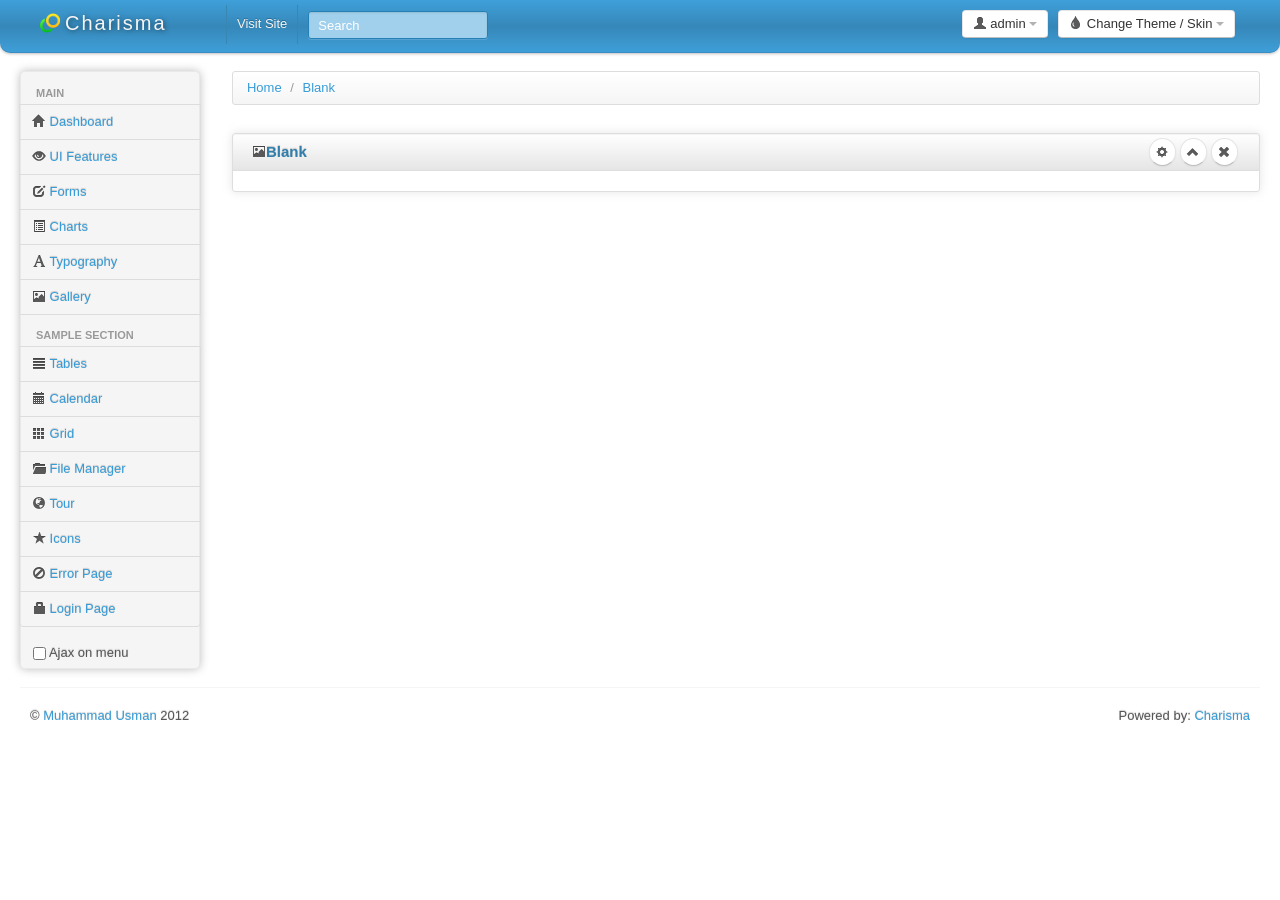
<file: static/blank.html>
<!DOCTYPE html>
<html lang="en">
<head>
	<!--
		Charisma v1.0.0

		Copyright 2012 Muhammad Usman
		Licensed under the Apache License v2.0
		http://www.apache.org/licenses/LICENSE-2.0

		http://usman.it
		http://twitter.com/halalit_usman
	-->
	<meta charset="utf-8">
	<title>Free HTML5 Bootstrap Admin Template</title>
	<meta name="viewport" content="width=device-width, initial-scale=1.0">
	<meta name="description" content="Charisma, a fully featured, responsive, HTML5, Bootstrap admin template.">
	<meta name="author" content="Muhammad Usman">

	<!-- The styles -->
	<link id="bs-css" href="css/bootstrap-cerulean.css" rel="stylesheet">
	<style type="text/css">
	  body {
		padding-bottom: 40px;
	  }
	  .sidebar-nav {
		padding: 9px 0;
	  }
	</style>
	<link href="css/bootstrap-responsive.css" rel="stylesheet">
	<link href="css/charisma-app.css" rel="stylesheet">
	<link href="css/jquery-ui-1.8.21.custom.css" rel="stylesheet">
	<link href='css/fullcalendar.css' rel='stylesheet'>
	<link href='css/fullcalendar.print.css' rel='stylesheet'  media='print'>
	<link href='css/chosen.css' rel='stylesheet'>
	<link href='css/uniform.default.css' rel='stylesheet'>
	<link href='css/colorbox.css' rel='stylesheet'>
	<link href='css/jquery.cleditor.css' rel='stylesheet'>
	<link href='css/jquery.noty.css' rel='stylesheet'>
	<link href='css/noty_theme_default.css' rel='stylesheet'>
	<link href='css/elfinder.min.css' rel='stylesheet'>
	<link href='css/elfinder.theme.css' rel='stylesheet'>
	<link href='css/jquery.iphone.toggle.css' rel='stylesheet'>
	<link href='css/opa-icons.css' rel='stylesheet'>
	<link href='css/uploadify.css' rel='stylesheet'>

	<!-- The HTML5 shim, for IE6-8 support of HTML5 elements -->
	<!--[if lt IE 9]>
	  <script src="http://html5shim.googlecode.com/svn/trunk/html5.js"></script>
	<![endif]-->

	<!-- The fav icon -->
	<link rel="shortcut icon" href="img/favicon.ico">
		
</head>

<body>
		<!-- topbar starts -->
	<div class="navbar">
		<div class="navbar-inner">
			<div class="container-fluid">
				<a class="btn btn-navbar" data-toggle="collapse" data-target=".top-nav.nav-collapse,.sidebar-nav.nav-collapse">
					<span class="icon-bar"></span>
					<span class="icon-bar"></span>
					<span class="icon-bar"></span>
				</a>
				<a class="brand" href="index.html"> <img alt="Charisma Logo" src="img/logo20.png" /> <span>Charisma</span></a>
				
				<!-- theme selector starts -->
				<div class="btn-group pull-right theme-container" >
					<a class="btn dropdown-toggle" data-toggle="dropdown" href="#">
						<i class="icon-tint"></i><span class="hidden-phone"> Change Theme / Skin</span>
						<span class="caret"></span>
					</a>
					<ul class="dropdown-menu" id="themes">
						<li><a data-value="classic" href="#"><i class="icon-blank"></i> Classic</a></li>
						<li><a data-value="cerulean" href="#"><i class="icon-blank"></i> Cerulean</a></li>
						<li><a data-value="cyborg" href="#"><i class="icon-blank"></i> Cyborg</a></li>
						<li><a data-value="redy" href="#"><i class="icon-blank"></i> Redy</a></li>
						<li><a data-value="journal" href="#"><i class="icon-blank"></i> Journal</a></li>
						<li><a data-value="simplex" href="#"><i class="icon-blank"></i> Simplex</a></li>
						<li><a data-value="slate" href="#"><i class="icon-blank"></i> Slate</a></li>
						<li><a data-value="spacelab" href="#"><i class="icon-blank"></i> Spacelab</a></li>
						<li><a data-value="united" href="#"><i class="icon-blank"></i> United</a></li>
					</ul>
				</div>
				<!-- theme selector ends -->
				
				<!-- user dropdown starts -->
				<div class="btn-group pull-right" >
					<a class="btn dropdown-toggle" data-toggle="dropdown" href="#">
						<i class="icon-user"></i><span class="hidden-phone"> admin</span>
						<span class="caret"></span>
					</a>
					<ul class="dropdown-menu">
						<li><a href="#">Profile</a></li>
						<li class="divider"></li>
						<li><a href="login.html">Logout</a></li>
					</ul>
				</div>
				<!-- user dropdown ends -->
				
				<div class="top-nav nav-collapse">
					<ul class="nav">
						<li><a href="#">Visit Site</a></li>
						<li>
							<form class="navbar-search pull-left">
								<input placeholder="Search" class="search-query span2" name="query" type="text">
							</form>
						</li>
					</ul>
				</div><!--/.nav-collapse -->
			</div>
		</div>
	</div>
	<!-- topbar ends -->
		<div class="container-fluid">
		<div class="row-fluid">
				
			<!-- left menu starts -->
			<div class="span2 main-menu-span">
				<div class="well nav-collapse sidebar-nav">
					<ul class="nav nav-tabs nav-stacked main-menu">
						<li class="nav-header hidden-tablet">Main</li>
						<li><a class="ajax-link" href="index.html"><i class="icon-home"></i><span class="hidden-tablet"> Dashboard</span></a></li>
						<li><a class="ajax-link" href="ui.html"><i class="icon-eye-open"></i><span class="hidden-tablet"> UI Features</span></a></li>
						<li><a class="ajax-link" href="form.html"><i class="icon-edit"></i><span class="hidden-tablet"> Forms</span></a></li>
						<li><a class="ajax-link" href="chart.html"><i class="icon-list-alt"></i><span class="hidden-tablet"> Charts</span></a></li>
						<li><a class="ajax-link" href="typography.html"><i class="icon-font"></i><span class="hidden-tablet"> Typography</span></a></li>
						<li><a class="ajax-link" href="gallery.html"><i class="icon-picture"></i><span class="hidden-tablet"> Gallery</span></a></li>
						<li class="nav-header hidden-tablet">Sample Section</li>
						<li><a class="ajax-link" href="table.html"><i class="icon-align-justify"></i><span class="hidden-tablet"> Tables</span></a></li>
						<li><a class="ajax-link" href="calendar.html"><i class="icon-calendar"></i><span class="hidden-tablet"> Calendar</span></a></li>
						<li><a class="ajax-link" href="grid.html"><i class="icon-th"></i><span class="hidden-tablet"> Grid</span></a></li>
						<li><a class="ajax-link" href="file-manager.html"><i class="icon-folder-open"></i><span class="hidden-tablet"> File Manager</span></a></li>
						<li><a href="tour.html"><i class="icon-globe"></i><span class="hidden-tablet"> Tour</span></a></li>
						<li><a class="ajax-link" href="icon.html"><i class="icon-star"></i><span class="hidden-tablet"> Icons</span></a></li>
						<li><a href="error.html"><i class="icon-ban-circle"></i><span class="hidden-tablet"> Error Page</span></a></li>
						<li><a href="login.html"><i class="icon-lock"></i><span class="hidden-tablet"> Login Page</span></a></li>
					</ul>
					<label id="for-is-ajax" class="hidden-tablet" for="is-ajax"><input id="is-ajax" type="checkbox"> Ajax on menu</label>
				</div><!--/.well -->
			</div><!--/span-->
			<!-- left menu ends -->
			
			<noscript>
				<div class="alert alert-block span10">
					<h4 class="alert-heading">Warning!</h4>
					<p>You need to have <a href="http://en.wikipedia.org/wiki/JavaScript" target="_blank">JavaScript</a> enabled to use this site.</p>
				</div>
			</noscript>
			
			<div id="content" class="span10">
			<!-- content starts -->
			

			<div>
				<ul class="breadcrumb">
					<li>
						<a href="#">Home</a> <span class="divider">/</span>
					</li>
					<li>
						<a href="#">Blank</a>
					</li>
				</ul>
			</div>

			<div class="row-fluid sortable">
				<div class="box span12">
					<div class="box-header well" data-original-title>
						<h2><i class="icon-picture"></i>Blank</h2>
						<div class="box-icon">
							<a href="#" class="btn btn-setting btn-round"><i class="icon-cog"></i></a>
							<a href="#" class="btn btn-minimize btn-round"><i class="icon-chevron-up"></i></a>
							<a href="#" class="btn btn-close btn-round"><i class="icon-remove"></i></a>
						</div>
					</div>
					<div class="box-content">
						
					</div>
				</div><!--/span-->
			
			</div><!--/row-->

    
					<!-- content ends -->
			</div><!--/#content.span10-->
				</div><!--/fluid-row-->
				
		<hr>

		<div class="modal hide fade" id="myModal">
			<div class="modal-header">
				<button type="button" class="close" data-dismiss="modal">×</button>
				<h3>Settings</h3>
			</div>
			<div class="modal-body">
				<p>Here settings can be configured...</p>
			</div>
			<div class="modal-footer">
				<a href="#" class="btn" data-dismiss="modal">Close</a>
				<a href="#" class="btn btn-primary">Save changes</a>
			</div>
		</div>

		<footer>
			<p class="pull-left">&copy; <a href="http://usman.it" target="_blank">Muhammad Usman</a> 2012</p>
			<p class="pull-right">Powered by: <a href="http://usman.it/free-responsive-admin-template">Charisma</a></p>
		</footer>
		
	</div><!--/.fluid-container-->

	<!-- external javascript
	================================================== -->
	<!-- Placed at the end of the document so the pages load faster -->

	<!-- jQuery -->
	<script src="js/jquery-1.7.2.min.js"></script>
	<!-- jQuery UI -->
	<script src="js/jquery-ui-1.8.21.custom.min.js"></script>
	<!-- transition / effect library -->
	<script src="js/bootstrap-transition.js"></script>
	<!-- alert enhancer library -->
	<script src="js/bootstrap-alert.js"></script>
	<!-- modal / dialog library -->
	<script src="js/bootstrap-modal.js"></script>
	<!-- custom dropdown library -->
	<script src="js/bootstrap-dropdown.js"></script>
	<!-- scrolspy library -->
	<script src="js/bootstrap-scrollspy.js"></script>
	<!-- library for creating tabs -->
	<script src="js/bootstrap-tab.js"></script>
	<!-- library for advanced tooltip -->
	<script src="js/bootstrap-tooltip.js"></script>
	<!-- popover effect library -->
	<script src="js/bootstrap-popover.js"></script>
	<!-- button enhancer library -->
	<script src="js/bootstrap-button.js"></script>
	<!-- accordion library (optional, not used in demo) -->
	<script src="js/bootstrap-collapse.js"></script>
	<!-- carousel slideshow library (optional, not used in demo) -->
	<script src="js/bootstrap-carousel.js"></script>
	<!-- autocomplete library -->
	<script src="js/bootstrap-typeahead.js"></script>
	<!-- tour library -->
	<script src="js/bootstrap-tour.js"></script>
	<!-- library for cookie management -->
	<script src="js/jquery.cookie.js"></script>
	<!-- calander plugin -->
	<script src='js/fullcalendar.min.js'></script>
	<!-- data table plugin -->
	<script src='js/jquery.dataTables.min.js'></script>

	<!-- chart libraries start -->
	<script src="js/excanvas.js"></script>
	<script src="js/jquery.flot.min.js"></script>
	<script src="js/jquery.flot.pie.min.js"></script>
	<script src="js/jquery.flot.stack.js"></script>
	<script src="js/jquery.flot.resize.min.js"></script>
	<!-- chart libraries end -->

	<!-- select or dropdown enhancer -->
	<script src="js/jquery.chosen.min.js"></script>
	<!-- checkbox, radio, and file input styler -->
	<script src="js/jquery.uniform.min.js"></script>
	<!-- plugin for gallery image view -->
	<script src="js/jquery.colorbox.min.js"></script>
	<!-- rich text editor library -->
	<script src="js/jquery.cleditor.min.js"></script>
	<!-- notification plugin -->
	<script src="js/jquery.noty.js"></script>
	<!-- file manager library -->
	<script src="js/jquery.elfinder.min.js"></script>
	<!-- star rating plugin -->
	<script src="js/jquery.raty.min.js"></script>
	<!-- for iOS style toggle switch -->
	<script src="js/jquery.iphone.toggle.js"></script>
	<!-- autogrowing textarea plugin -->
	<script src="js/jquery.autogrow-textarea.js"></script>
	<!-- multiple file upload plugin -->
	<script src="js/jquery.uploadify-3.1.min.js"></script>
	<!-- history.js for cross-browser state change on ajax -->
	<script src="js/jquery.history.js"></script>
	<!-- application script for Charisma demo -->
	<script src="js/charisma.js"></script>
	
		
</body>
</html>
</file>
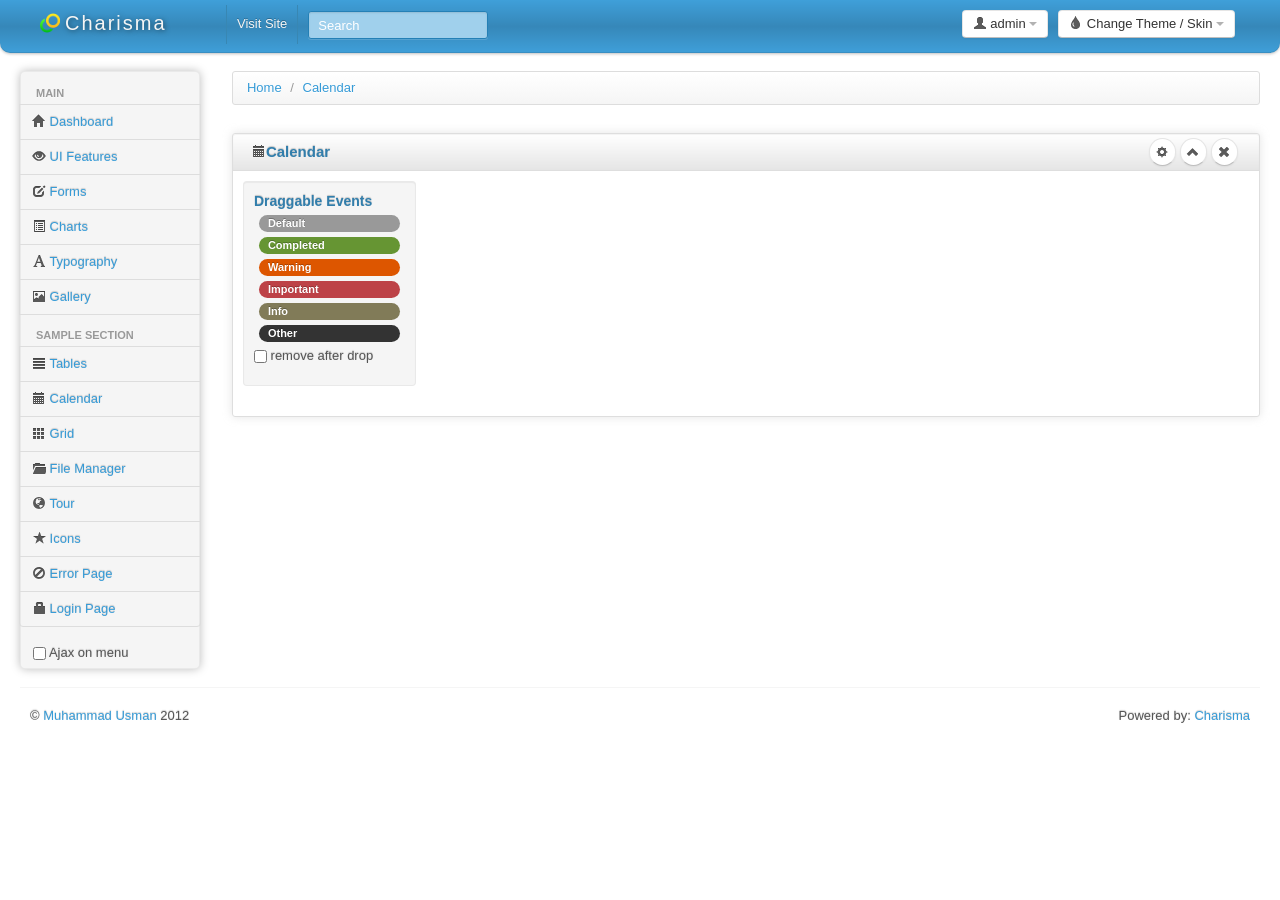
<file: static/calendar.html>
<!DOCTYPE html>
<html lang="en">
<head>
	<!--
		Charisma v1.0.0

		Copyright 2012 Muhammad Usman
		Licensed under the Apache License v2.0
		http://www.apache.org/licenses/LICENSE-2.0

		http://usman.it
		http://twitter.com/halalit_usman
	-->
	<meta charset="utf-8">
	<title>Free HTML5 Bootstrap Admin Template</title>
	<meta name="viewport" content="width=device-width, initial-scale=1.0">
	<meta name="description" content="Charisma, a fully featured, responsive, HTML5, Bootstrap admin template.">
	<meta name="author" content="Muhammad Usman">

	<!-- The styles -->
	<link id="bs-css" href="css/bootstrap-cerulean.css" rel="stylesheet">
	<style type="text/css">
	  body {
		padding-bottom: 40px;
	  }
	  .sidebar-nav {
		padding: 9px 0;
	  }
	</style>
	<link href="css/bootstrap-responsive.css" rel="stylesheet">
	<link href="css/charisma-app.css" rel="stylesheet">
	<link href="css/jquery-ui-1.8.21.custom.css" rel="stylesheet">
	<link href='css/fullcalendar.css' rel='stylesheet'>
	<link href='css/fullcalendar.print.css' rel='stylesheet'  media='print'>
	<link href='css/chosen.css' rel='stylesheet'>
	<link href='css/uniform.default.css' rel='stylesheet'>
	<link href='css/colorbox.css' rel='stylesheet'>
	<link href='css/jquery.cleditor.css' rel='stylesheet'>
	<link href='css/jquery.noty.css' rel='stylesheet'>
	<link href='css/noty_theme_default.css' rel='stylesheet'>
	<link href='css/elfinder.min.css' rel='stylesheet'>
	<link href='css/elfinder.theme.css' rel='stylesheet'>
	<link href='css/jquery.iphone.toggle.css' rel='stylesheet'>
	<link href='css/opa-icons.css' rel='stylesheet'>
	<link href='css/uploadify.css' rel='stylesheet'>

	<!-- The HTML5 shim, for IE6-8 support of HTML5 elements -->
	<!--[if lt IE 9]>
	  <script src="http://html5shim.googlecode.com/svn/trunk/html5.js"></script>
	<![endif]-->

	<!-- The fav icon -->
	<link rel="shortcut icon" href="img/favicon.ico">
		
</head>

<body>
		<!-- topbar starts -->
	<div class="navbar">
		<div class="navbar-inner">
			<div class="container-fluid">
				<a class="btn btn-navbar" data-toggle="collapse" data-target=".top-nav.nav-collapse,.sidebar-nav.nav-collapse">
					<span class="icon-bar"></span>
					<span class="icon-bar"></span>
					<span class="icon-bar"></span>
				</a>
				<a class="brand" href="index.html"> <img alt="Charisma Logo" src="img/logo20.png" /> <span>Charisma</span></a>
				
				<!-- theme selector starts -->
				<div class="btn-group pull-right theme-container" >
					<a class="btn dropdown-toggle" data-toggle="dropdown" href="#">
						<i class="icon-tint"></i><span class="hidden-phone"> Change Theme / Skin</span>
						<span class="caret"></span>
					</a>
					<ul class="dropdown-menu" id="themes">
						<li><a data-value="classic" href="#"><i class="icon-blank"></i> Classic</a></li>
						<li><a data-value="cerulean" href="#"><i class="icon-blank"></i> Cerulean</a></li>
						<li><a data-value="cyborg" href="#"><i class="icon-blank"></i> Cyborg</a></li>
						<li><a data-value="redy" href="#"><i class="icon-blank"></i> Redy</a></li>
						<li><a data-value="journal" href="#"><i class="icon-blank"></i> Journal</a></li>
						<li><a data-value="simplex" href="#"><i class="icon-blank"></i> Simplex</a></li>
						<li><a data-value="slate" href="#"><i class="icon-blank"></i> Slate</a></li>
						<li><a data-value="spacelab" href="#"><i class="icon-blank"></i> Spacelab</a></li>
						<li><a data-value="united" href="#"><i class="icon-blank"></i> United</a></li>
					</ul>
				</div>
				<!-- theme selector ends -->
				
				<!-- user dropdown starts -->
				<div class="btn-group pull-right" >
					<a class="btn dropdown-toggle" data-toggle="dropdown" href="#">
						<i class="icon-user"></i><span class="hidden-phone"> admin</span>
						<span class="caret"></span>
					</a>
					<ul class="dropdown-menu">
						<li><a href="#">Profile</a></li>
						<li class="divider"></li>
						<li><a href="login.html">Logout</a></li>
					</ul>
				</div>
				<!-- user dropdown ends -->
				
				<div class="top-nav nav-collapse">
					<ul class="nav">
						<li><a href="#">Visit Site</a></li>
						<li>
							<form class="navbar-search pull-left">
								<input placeholder="Search" class="search-query span2" name="query" type="text">
							</form>
						</li>
					</ul>
				</div><!--/.nav-collapse -->
			</div>
		</div>
	</div>
	<!-- topbar ends -->
		<div class="container-fluid">
		<div class="row-fluid">
				
			<!-- left menu starts -->
			<div class="span2 main-menu-span">
				<div class="well nav-collapse sidebar-nav">
					<ul class="nav nav-tabs nav-stacked main-menu">
						<li class="nav-header hidden-tablet">Main</li>
						<li><a class="ajax-link" href="index.html"><i class="icon-home"></i><span class="hidden-tablet"> Dashboard</span></a></li>
						<li><a class="ajax-link" href="ui.html"><i class="icon-eye-open"></i><span class="hidden-tablet"> UI Features</span></a></li>
						<li><a class="ajax-link" href="form.html"><i class="icon-edit"></i><span class="hidden-tablet"> Forms</span></a></li>
						<li><a class="ajax-link" href="chart.html"><i class="icon-list-alt"></i><span class="hidden-tablet"> Charts</span></a></li>
						<li><a class="ajax-link" href="typography.html"><i class="icon-font"></i><span class="hidden-tablet"> Typography</span></a></li>
						<li><a class="ajax-link" href="gallery.html"><i class="icon-picture"></i><span class="hidden-tablet"> Gallery</span></a></li>
						<li class="nav-header hidden-tablet">Sample Section</li>
						<li><a class="ajax-link" href="table.html"><i class="icon-align-justify"></i><span class="hidden-tablet"> Tables</span></a></li>
						<li><a class="ajax-link" href="calendar.html"><i class="icon-calendar"></i><span class="hidden-tablet"> Calendar</span></a></li>
						<li><a class="ajax-link" href="grid.html"><i class="icon-th"></i><span class="hidden-tablet"> Grid</span></a></li>
						<li><a class="ajax-link" href="file-manager.html"><i class="icon-folder-open"></i><span class="hidden-tablet"> File Manager</span></a></li>
						<li><a href="tour.html"><i class="icon-globe"></i><span class="hidden-tablet"> Tour</span></a></li>
						<li><a class="ajax-link" href="icon.html"><i class="icon-star"></i><span class="hidden-tablet"> Icons</span></a></li>
						<li><a href="error.html"><i class="icon-ban-circle"></i><span class="hidden-tablet"> Error Page</span></a></li>
						<li><a href="login.html"><i class="icon-lock"></i><span class="hidden-tablet"> Login Page</span></a></li>
					</ul>
					<label id="for-is-ajax" class="hidden-tablet" for="is-ajax"><input id="is-ajax" type="checkbox"> Ajax on menu</label>
				</div><!--/.well -->
			</div><!--/span-->
			<!-- left menu ends -->
			
			<noscript>
				<div class="alert alert-block span10">
					<h4 class="alert-heading">Warning!</h4>
					<p>You need to have <a href="http://en.wikipedia.org/wiki/JavaScript" target="_blank">JavaScript</a> enabled to use this site.</p>
				</div>
			</noscript>
			
			<div id="content" class="span10">
			<!-- content starts -->
			
			<div>
				<ul class="breadcrumb">
					<li>
						<a href="#">Home</a> <span class="divider">/</span>
					</li>
					<li>
						<a href="#">Calendar</a>
					</li>
				</ul>
			</div>

			<div class="row-fluid sortable">
				<div class="box span12">
				  <div class="box-header well" data-original-title>
					  <h2><i class="icon-calendar"></i>Calendar</h2>
					  <div class="box-icon">
						  <a href="#" class="btn btn-setting btn-round"><i class="icon-cog"></i></a>
						  <a href="#" class="btn btn-minimize btn-round"><i class="icon-chevron-up"></i></a>
						  <a href="#" class="btn btn-close btn-round"><i class="icon-remove"></i></a>
						</div>
				  </div>
				  <div class="box-content">
					<div id="external-events" class="well">
						<h4>Draggable Events</h4>
						<div class="external-event badge">Default</div>
						<div class="external-event badge badge-success">Completed</div>
						<div class="external-event badge badge-warning">Warning</div>
						<div class="external-event badge badge-important">Important</div>
						<div class="external-event badge badge-info">Info</div>
						<div class="external-event badge badge-inverse">Other</div>
						<p>
						<label for="drop-remove"><input type="checkbox" id="drop-remove" /> remove after drop</label>
						</p>
						</div>

						<div id="calendar"></div>

						<div class="clearfix"></div>
					</div>
				</div>
			</div><!--/row-->
		
					<!-- content ends -->
			</div><!--/#content.span10-->
				</div><!--/fluid-row-->
				
		<hr>

		<div class="modal hide fade" id="myModal">
			<div class="modal-header">
				<button type="button" class="close" data-dismiss="modal">×</button>
				<h3>Settings</h3>
			</div>
			<div class="modal-body">
				<p>Here settings can be configured...</p>
			</div>
			<div class="modal-footer">
				<a href="#" class="btn" data-dismiss="modal">Close</a>
				<a href="#" class="btn btn-primary">Save changes</a>
			</div>
		</div>

		<footer>
			<p class="pull-left">&copy; <a href="http://usman.it" target="_blank">Muhammad Usman</a> 2012</p>
			<p class="pull-right">Powered by: <a href="http://usman.it/free-responsive-admin-template">Charisma</a></p>
		</footer>
		
	</div><!--/.fluid-container-->

	<!-- external javascript
	================================================== -->
	<!-- Placed at the end of the document so the pages load faster -->

	<!-- jQuery -->
	<script src="js/jquery-1.7.2.min.js"></script>
	<!-- jQuery UI -->
	<script src="js/jquery-ui-1.8.21.custom.min.js"></script>
	<!-- transition / effect library -->
	<script src="js/bootstrap-transition.js"></script>
	<!-- alert enhancer library -->
	<script src="js/bootstrap-alert.js"></script>
	<!-- modal / dialog library -->
	<script src="js/bootstrap-modal.js"></script>
	<!-- custom dropdown library -->
	<script src="js/bootstrap-dropdown.js"></script>
	<!-- scrolspy library -->
	<script src="js/bootstrap-scrollspy.js"></script>
	<!-- library for creating tabs -->
	<script src="js/bootstrap-tab.js"></script>
	<!-- library for advanced tooltip -->
	<script src="js/bootstrap-tooltip.js"></script>
	<!-- popover effect library -->
	<script src="js/bootstrap-popover.js"></script>
	<!-- button enhancer library -->
	<script src="js/bootstrap-button.js"></script>
	<!-- accordion library (optional, not used in demo) -->
	<script src="js/bootstrap-collapse.js"></script>
	<!-- carousel slideshow library (optional, not used in demo) -->
	<script src="js/bootstrap-carousel.js"></script>
	<!-- autocomplete library -->
	<script src="js/bootstrap-typeahead.js"></script>
	<!-- tour library -->
	<script src="js/bootstrap-tour.js"></script>
	<!-- library for cookie management -->
	<script src="js/jquery.cookie.js"></script>
	<!-- calander plugin -->
	<script src='js/fullcalendar.min.js'></script>
	<!-- data table plugin -->
	<script src='js/jquery.dataTables.min.js'></script>

	<!-- chart libraries start -->
	<script src="js/excanvas.js"></script>
	<script src="js/jquery.flot.min.js"></script>
	<script src="js/jquery.flot.pie.min.js"></script>
	<script src="js/jquery.flot.stack.js"></script>
	<script src="js/jquery.flot.resize.min.js"></script>
	<!-- chart libraries end -->

	<!-- select or dropdown enhancer -->
	<script src="js/jquery.chosen.min.js"></script>
	<!-- checkbox, radio, and file input styler -->
	<script src="js/jquery.uniform.min.js"></script>
	<!-- plugin for gallery image view -->
	<script src="js/jquery.colorbox.min.js"></script>
	<!-- rich text editor library -->
	<script src="js/jquery.cleditor.min.js"></script>
	<!-- notification plugin -->
	<script src="js/jquery.noty.js"></script>
	<!-- file manager library -->
	<script src="js/jquery.elfinder.min.js"></script>
	<!-- star rating plugin -->
	<script src="js/jquery.raty.min.js"></script>
	<!-- for iOS style toggle switch -->
	<script src="js/jquery.iphone.toggle.js"></script>
	<!-- autogrowing textarea plugin -->
	<script src="js/jquery.autogrow-textarea.js"></script>
	<!-- multiple file upload plugin -->
	<script src="js/jquery.uploadify-3.1.min.js"></script>
	<!-- history.js for cross-browser state change on ajax -->
	<script src="js/jquery.history.js"></script>
	<!-- application script for Charisma demo -->
	<script src="js/charisma.js"></script>
	
		
</body>
</html>
</file>
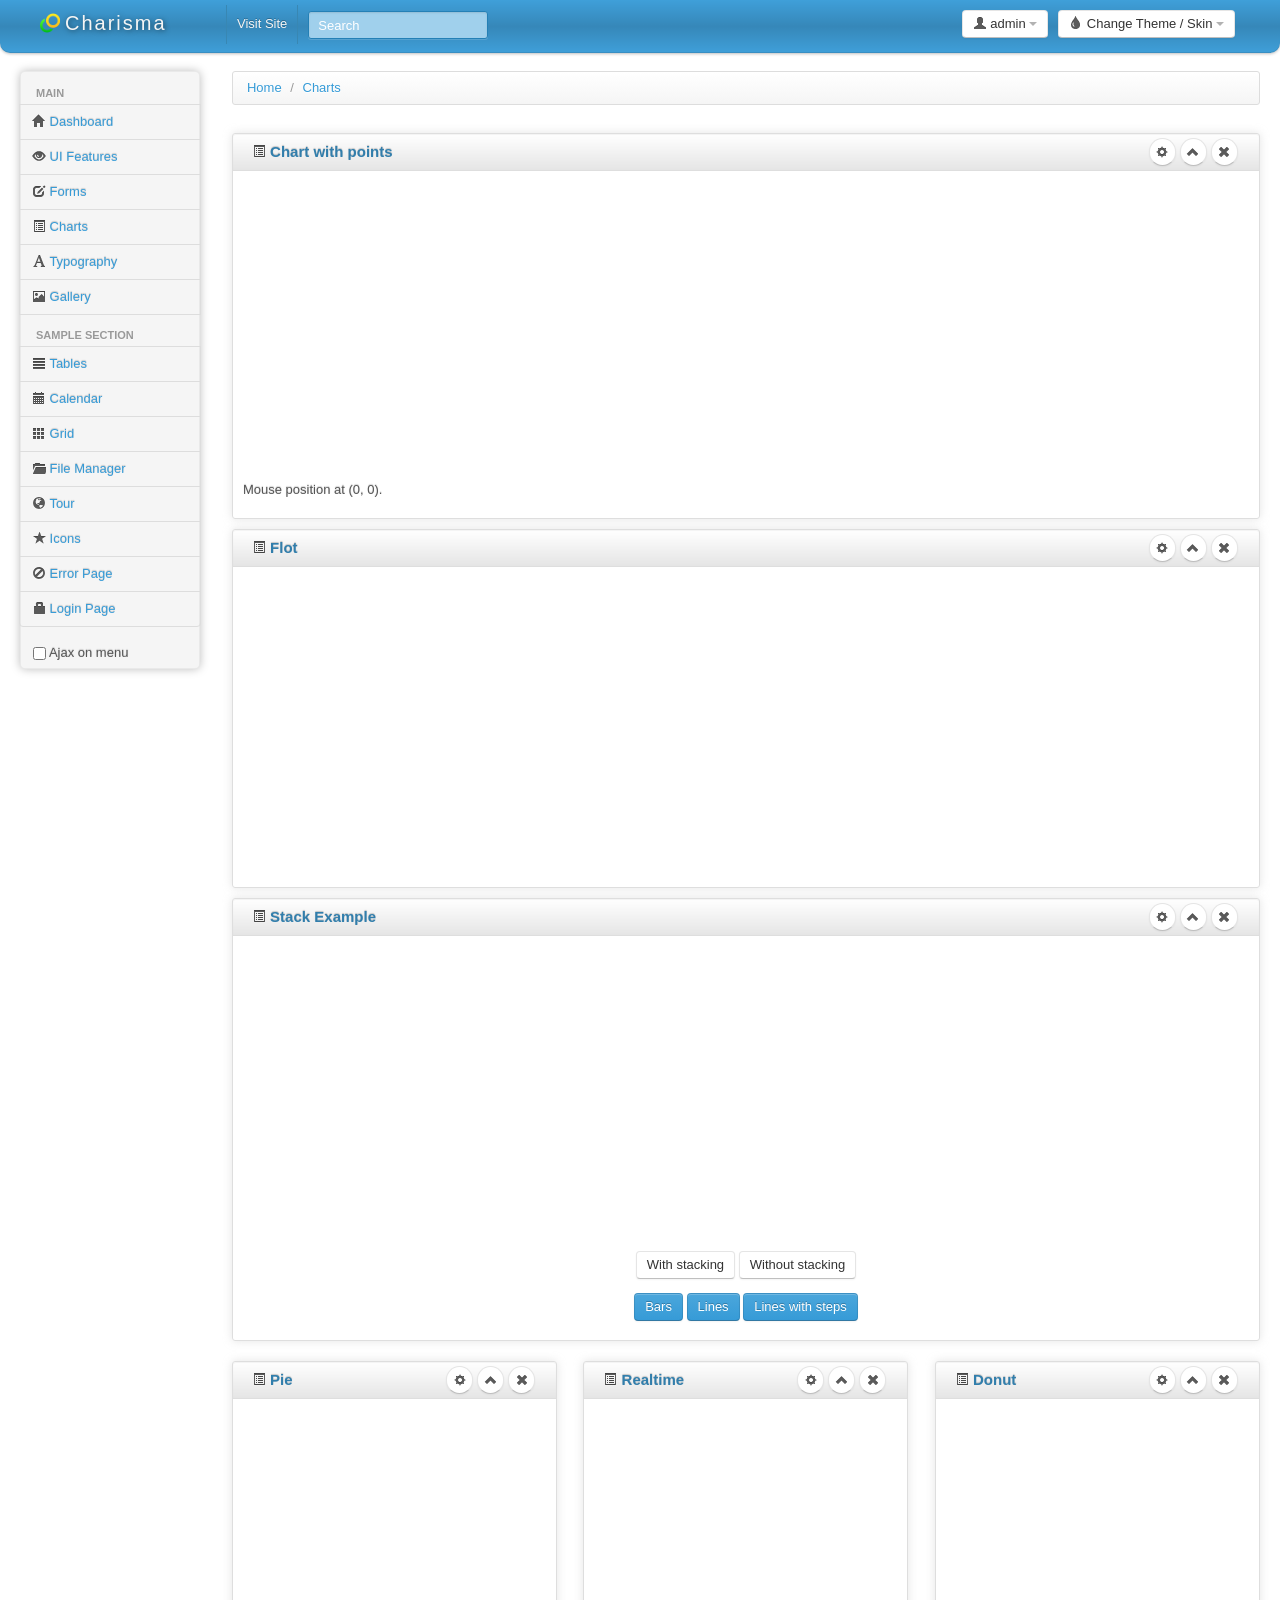
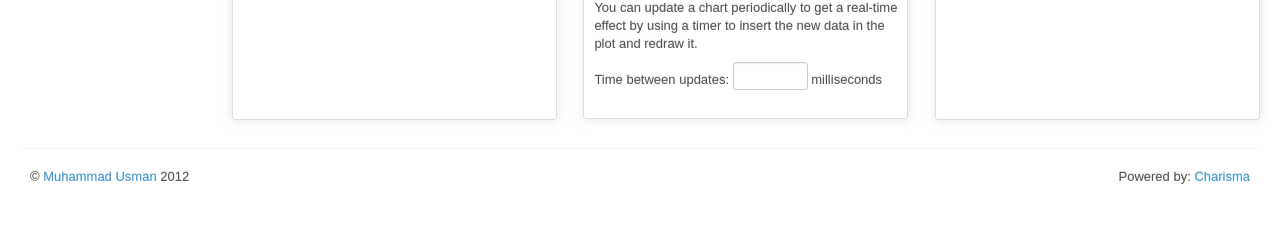
<file: static/chart.html>
<!DOCTYPE html>
<html lang="en">
<head>
	<!--
		Charisma v1.0.0

		Copyright 2012 Muhammad Usman
		Licensed under the Apache License v2.0
		http://www.apache.org/licenses/LICENSE-2.0

		http://usman.it
		http://twitter.com/halalit_usman
	-->
	<meta charset="utf-8">
	<title>Free HTML5 Bootstrap Admin Template</title>
	<meta name="viewport" content="width=device-width, initial-scale=1.0">
	<meta name="description" content="Charisma, a fully featured, responsive, HTML5, Bootstrap admin template.">
	<meta name="author" content="Muhammad Usman">

	<!-- The styles -->
	<link id="bs-css" href="css/bootstrap-cerulean.css" rel="stylesheet">
	<style type="text/css">
	  body {
		padding-bottom: 40px;
	  }
	  .sidebar-nav {
		padding: 9px 0;
	  }
	</style>
	<link href="css/bootstrap-responsive.css" rel="stylesheet">
	<link href="css/charisma-app.css" rel="stylesheet">
	<link href="css/jquery-ui-1.8.21.custom.css" rel="stylesheet">
	<link href='css/fullcalendar.css' rel='stylesheet'>
	<link href='css/fullcalendar.print.css' rel='stylesheet'  media='print'>
	<link href='css/chosen.css' rel='stylesheet'>
	<link href='css/uniform.default.css' rel='stylesheet'>
	<link href='css/colorbox.css' rel='stylesheet'>
	<link href='css/jquery.cleditor.css' rel='stylesheet'>
	<link href='css/jquery.noty.css' rel='stylesheet'>
	<link href='css/noty_theme_default.css' rel='stylesheet'>
	<link href='css/elfinder.min.css' rel='stylesheet'>
	<link href='css/elfinder.theme.css' rel='stylesheet'>
	<link href='css/jquery.iphone.toggle.css' rel='stylesheet'>
	<link href='css/opa-icons.css' rel='stylesheet'>
	<link href='css/uploadify.css' rel='stylesheet'>

	<!-- The HTML5 shim, for IE6-8 support of HTML5 elements -->
	<!--[if lt IE 9]>
	  <script src="http://html5shim.googlecode.com/svn/trunk/html5.js"></script>
	<![endif]-->

	<!-- The fav icon -->
	<link rel="shortcut icon" href="img/favicon.ico">
		
</head>

<body>
		<!-- topbar starts -->
	<div class="navbar">
		<div class="navbar-inner">
			<div class="container-fluid">
				<a class="btn btn-navbar" data-toggle="collapse" data-target=".top-nav.nav-collapse,.sidebar-nav.nav-collapse">
					<span class="icon-bar"></span>
					<span class="icon-bar"></span>
					<span class="icon-bar"></span>
				</a>
				<a class="brand" href="index.html"> <img alt="Charisma Logo" src="img/logo20.png" /> <span>Charisma</span></a>
				
				<!-- theme selector starts -->
				<div class="btn-group pull-right theme-container" >
					<a class="btn dropdown-toggle" data-toggle="dropdown" href="#">
						<i class="icon-tint"></i><span class="hidden-phone"> Change Theme / Skin</span>
						<span class="caret"></span>
					</a>
					<ul class="dropdown-menu" id="themes">
						<li><a data-value="classic" href="#"><i class="icon-blank"></i> Classic</a></li>
						<li><a data-value="cerulean" href="#"><i class="icon-blank"></i> Cerulean</a></li>
						<li><a data-value="cyborg" href="#"><i class="icon-blank"></i> Cyborg</a></li>
						<li><a data-value="redy" href="#"><i class="icon-blank"></i> Redy</a></li>
						<li><a data-value="journal" href="#"><i class="icon-blank"></i> Journal</a></li>
						<li><a data-value="simplex" href="#"><i class="icon-blank"></i> Simplex</a></li>
						<li><a data-value="slate" href="#"><i class="icon-blank"></i> Slate</a></li>
						<li><a data-value="spacelab" href="#"><i class="icon-blank"></i> Spacelab</a></li>
						<li><a data-value="united" href="#"><i class="icon-blank"></i> United</a></li>
					</ul>
				</div>
				<!-- theme selector ends -->
				
				<!-- user dropdown starts -->
				<div class="btn-group pull-right" >
					<a class="btn dropdown-toggle" data-toggle="dropdown" href="#">
						<i class="icon-user"></i><span class="hidden-phone"> admin</span>
						<span class="caret"></span>
					</a>
					<ul class="dropdown-menu">
						<li><a href="#">Profile</a></li>
						<li class="divider"></li>
						<li><a href="login.html">Logout</a></li>
					</ul>
				</div>
				<!-- user dropdown ends -->
				
				<div class="top-nav nav-collapse">
					<ul class="nav">
						<li><a href="#">Visit Site</a></li>
						<li>
							<form class="navbar-search pull-left">
								<input placeholder="Search" class="search-query span2" name="query" type="text">
							</form>
						</li>
					</ul>
				</div><!--/.nav-collapse -->
			</div>
		</div>
	</div>
	<!-- topbar ends -->
		<div class="container-fluid">
		<div class="row-fluid">
				
			<!-- left menu starts -->
			<div class="span2 main-menu-span">
				<div class="well nav-collapse sidebar-nav">
					<ul class="nav nav-tabs nav-stacked main-menu">
						<li class="nav-header hidden-tablet">Main</li>
						<li><a class="ajax-link" href="index.html"><i class="icon-home"></i><span class="hidden-tablet"> Dashboard</span></a></li>
						<li><a class="ajax-link" href="ui.html"><i class="icon-eye-open"></i><span class="hidden-tablet"> UI Features</span></a></li>
						<li><a class="ajax-link" href="form.html"><i class="icon-edit"></i><span class="hidden-tablet"> Forms</span></a></li>
						<li><a class="ajax-link" href="chart.html"><i class="icon-list-alt"></i><span class="hidden-tablet"> Charts</span></a></li>
						<li><a class="ajax-link" href="typography.html"><i class="icon-font"></i><span class="hidden-tablet"> Typography</span></a></li>
						<li><a class="ajax-link" href="gallery.html"><i class="icon-picture"></i><span class="hidden-tablet"> Gallery</span></a></li>
						<li class="nav-header hidden-tablet">Sample Section</li>
						<li><a class="ajax-link" href="table.html"><i class="icon-align-justify"></i><span class="hidden-tablet"> Tables</span></a></li>
						<li><a class="ajax-link" href="calendar.html"><i class="icon-calendar"></i><span class="hidden-tablet"> Calendar</span></a></li>
						<li><a class="ajax-link" href="grid.html"><i class="icon-th"></i><span class="hidden-tablet"> Grid</span></a></li>
						<li><a class="ajax-link" href="file-manager.html"><i class="icon-folder-open"></i><span class="hidden-tablet"> File Manager</span></a></li>
						<li><a href="tour.html"><i class="icon-globe"></i><span class="hidden-tablet"> Tour</span></a></li>
						<li><a class="ajax-link" href="icon.html"><i class="icon-star"></i><span class="hidden-tablet"> Icons</span></a></li>
						<li><a href="error.html"><i class="icon-ban-circle"></i><span class="hidden-tablet"> Error Page</span></a></li>
						<li><a href="login.html"><i class="icon-lock"></i><span class="hidden-tablet"> Login Page</span></a></li>
					</ul>
					<label id="for-is-ajax" class="hidden-tablet" for="is-ajax"><input id="is-ajax" type="checkbox"> Ajax on menu</label>
				</div><!--/.well -->
			</div><!--/span-->
			<!-- left menu ends -->
			
			<noscript>
				<div class="alert alert-block span10">
					<h4 class="alert-heading">Warning!</h4>
					<p>You need to have <a href="http://en.wikipedia.org/wiki/JavaScript" target="_blank">JavaScript</a> enabled to use this site.</p>
				</div>
			</noscript>
			
			<div id="content" class="span10">
			<!-- content starts -->
			

			<div>
				<ul class="breadcrumb">
					<li>
						<a href="#">Home</a> <span class="divider">/</span>
					</li>
					<li>
						<a href="#">Charts</a>
					</li>
				</ul>
			</div>

			<div class="row-fluid sortable">
				
				<div class="box">
					<div class="box-header well">
						<h2><i class="icon-list-alt"></i> Chart with points</h2>
						<div class="box-icon">
							<a href="#" class="btn btn-setting btn-round"><i class="icon-cog"></i></a>
							<a href="#" class="btn btn-minimize btn-round"><i class="icon-chevron-up"></i></a>
							<a href="#" class="btn btn-close btn-round"><i class="icon-remove"></i></a>
						</div>
					</div>
					<div class="box-content">
						<div id="sincos"  class="center" style="height:300px" ></div>
						<p id="hoverdata">Mouse position at (<span id="x">0</span>, <span id="y">0</span>). <span id="clickdata"></span></p>
					</div>
				</div>
				
				<div class="box">
					<div class="box-header well">
						<h2><i class="icon-list-alt"></i> Flot</h2>
						<div class="box-icon">
							<a href="#" class="btn btn-setting btn-round"><i class="icon-cog"></i></a>
							<a href="#" class="btn btn-minimize btn-round"><i class="icon-chevron-up"></i></a>
							<a href="#" class="btn btn-close btn-round"><i class="icon-remove"></i></a>
						</div>
					</div>
					<div class="box-content">
						<div id="flotchart" class="center" style="height:300px"></div>
					</div>
				</div>
				
				<div class="box">
					<div class="box-header well">
						<h2><i class="icon-list-alt"></i> Stack Example</h2>
						<div class="box-icon">
							<a href="#" class="btn btn-setting btn-round"><i class="icon-cog"></i></a>
							<a href="#" class="btn btn-minimize btn-round"><i class="icon-chevron-up"></i></a>
							<a href="#" class="btn btn-close btn-round"><i class="icon-remove"></i></a>
						</div>
					</div>
					<div class="box-content">
						 <div id="stackchart" class="center" style="height:300px;"></div>

						<p class="stackControls center">
							<input class="btn" type="button" value="With stacking">
							<input class="btn" type="button" value="Without stacking">
						</p>

						<p class="graphControls center">
							<input class="btn btn-primary" type="button" value="Bars">
							<input class="btn btn-primary" type="button" value="Lines">
							<input class="btn btn-primary" type="button" value="Lines with steps">
						</p>
					</div>
				</div>

			</div><!--/row-->
			
			<div class="row-fluid sortable">
				<div class="box span4">
					<div class="box-header well" data-original-title>
						<h2><i class="icon-list-alt"></i> Pie</h2>
						<div class="box-icon">
							<a href="#" class="btn btn-setting btn-round"><i class="icon-cog"></i></a>
							<a href="#" class="btn btn-minimize btn-round"><i class="icon-chevron-up"></i></a>
							<a href="#" class="btn btn-close btn-round"><i class="icon-remove"></i></a>
						</div>
					</div>
					<div class="box-content">
							<div id="piechart" style="height:300px"></div>
					</div>
				</div>
				
				<div class="box span4">
					<div class="box-header well" data-original-title>
						<h2><i class="icon-list-alt"></i> Realtime</h2>
						<div class="box-icon">
							<a href="#" class="btn btn-setting btn-round"><i class="icon-cog"></i></a>
							<a href="#" class="btn btn-minimize btn-round"><i class="icon-chevron-up"></i></a>
							<a href="#" class="btn btn-close btn-round"><i class="icon-remove"></i></a>
						</div>
					</div>
					<div class="box-content">
						 <div id="realtimechart" style="height:190px;"></div>
						 <p>You can update a chart periodically to get a real-time effect by using a timer to insert the new data in the plot and redraw it.</p>
						 <p>Time between updates: <input id="updateInterval" type="text" value="" style="text-align: right; width:5em"> milliseconds</p>
					</div>
				</div>
					
				<div class="box span4">
					<div class="box-header well" data-original-title>
						<h2><i class="icon-list-alt"></i> Donut</h2>
						<div class="box-icon">
							<a href="#" class="btn btn-setting btn-round"><i class="icon-cog"></i></a>
							<a href="#" class="btn btn-minimize btn-round"><i class="icon-chevron-up"></i></a>
							<a href="#" class="btn btn-close btn-round"><i class="icon-remove"></i></a>
						</div>
					</div>
					<div class="box-content">
						 <div id="donutchart" style="height: 300px;">
					</div>
				</div>
			</div>  
		</div><!--/row-->
		
					<!-- content ends -->
			</div><!--/#content.span10-->
				</div><!--/fluid-row-->
				
		<hr>

		<div class="modal hide fade" id="myModal">
			<div class="modal-header">
				<button type="button" class="close" data-dismiss="modal">×</button>
				<h3>Settings</h3>
			</div>
			<div class="modal-body">
				<p>Here settings can be configured...</p>
			</div>
			<div class="modal-footer">
				<a href="#" class="btn" data-dismiss="modal">Close</a>
				<a href="#" class="btn btn-primary">Save changes</a>
			</div>
		</div>

		<footer>
			<p class="pull-left">&copy; <a href="http://usman.it" target="_blank">Muhammad Usman</a> 2012</p>
			<p class="pull-right">Powered by: <a href="http://usman.it/free-responsive-admin-template">Charisma</a></p>
		</footer>
		
	</div><!--/.fluid-container-->

	<!-- external javascript
	================================================== -->
	<!-- Placed at the end of the document so the pages load faster -->

	<!-- jQuery -->
	<script src="js/jquery-1.7.2.min.js"></script>
	<!-- jQuery UI -->
	<script src="js/jquery-ui-1.8.21.custom.min.js"></script>
	<!-- transition / effect library -->
	<script src="js/bootstrap-transition.js"></script>
	<!-- alert enhancer library -->
	<script src="js/bootstrap-alert.js"></script>
	<!-- modal / dialog library -->
	<script src="js/bootstrap-modal.js"></script>
	<!-- custom dropdown library -->
	<script src="js/bootstrap-dropdown.js"></script>
	<!-- scrolspy library -->
	<script src="js/bootstrap-scrollspy.js"></script>
	<!-- library for creating tabs -->
	<script src="js/bootstrap-tab.js"></script>
	<!-- library for advanced tooltip -->
	<script src="js/bootstrap-tooltip.js"></script>
	<!-- popover effect library -->
	<script src="js/bootstrap-popover.js"></script>
	<!-- button enhancer library -->
	<script src="js/bootstrap-button.js"></script>
	<!-- accordion library (optional, not used in demo) -->
	<script src="js/bootstrap-collapse.js"></script>
	<!-- carousel slideshow library (optional, not used in demo) -->
	<script src="js/bootstrap-carousel.js"></script>
	<!-- autocomplete library -->
	<script src="js/bootstrap-typeahead.js"></script>
	<!-- tour library -->
	<script src="js/bootstrap-tour.js"></script>
	<!-- library for cookie management -->
	<script src="js/jquery.cookie.js"></script>
	<!-- calander plugin -->
	<script src='js/fullcalendar.min.js'></script>
	<!-- data table plugin -->
	<script src='js/jquery.dataTables.min.js'></script>

	<!-- chart libraries start -->
	<script src="js/excanvas.js"></script>
	<script src="js/jquery.flot.min.js"></script>
	<script src="js/jquery.flot.pie.min.js"></script>
	<script src="js/jquery.flot.stack.js"></script>
	<script src="js/jquery.flot.resize.min.js"></script>
	<!-- chart libraries end -->

	<!-- select or dropdown enhancer -->
	<script src="js/jquery.chosen.min.js"></script>
	<!-- checkbox, radio, and file input styler -->
	<script src="js/jquery.uniform.min.js"></script>
	<!-- plugin for gallery image view -->
	<script src="js/jquery.colorbox.min.js"></script>
	<!-- rich text editor library -->
	<script src="js/jquery.cleditor.min.js"></script>
	<!-- notification plugin -->
	<script src="js/jquery.noty.js"></script>
	<!-- file manager library -->
	<script src="js/jquery.elfinder.min.js"></script>
	<!-- star rating plugin -->
	<script src="js/jquery.raty.min.js"></script>
	<!-- for iOS style toggle switch -->
	<script src="js/jquery.iphone.toggle.js"></script>
	<!-- autogrowing textarea plugin -->
	<script src="js/jquery.autogrow-textarea.js"></script>
	<!-- multiple file upload plugin -->
	<script src="js/jquery.uploadify-3.1.min.js"></script>
	<!-- history.js for cross-browser state change on ajax -->
	<script src="js/jquery.history.js"></script>
	<!-- application script for Charisma demo -->
	<script src="js/charisma.js"></script>
	
		
</body>
</html>
</file>
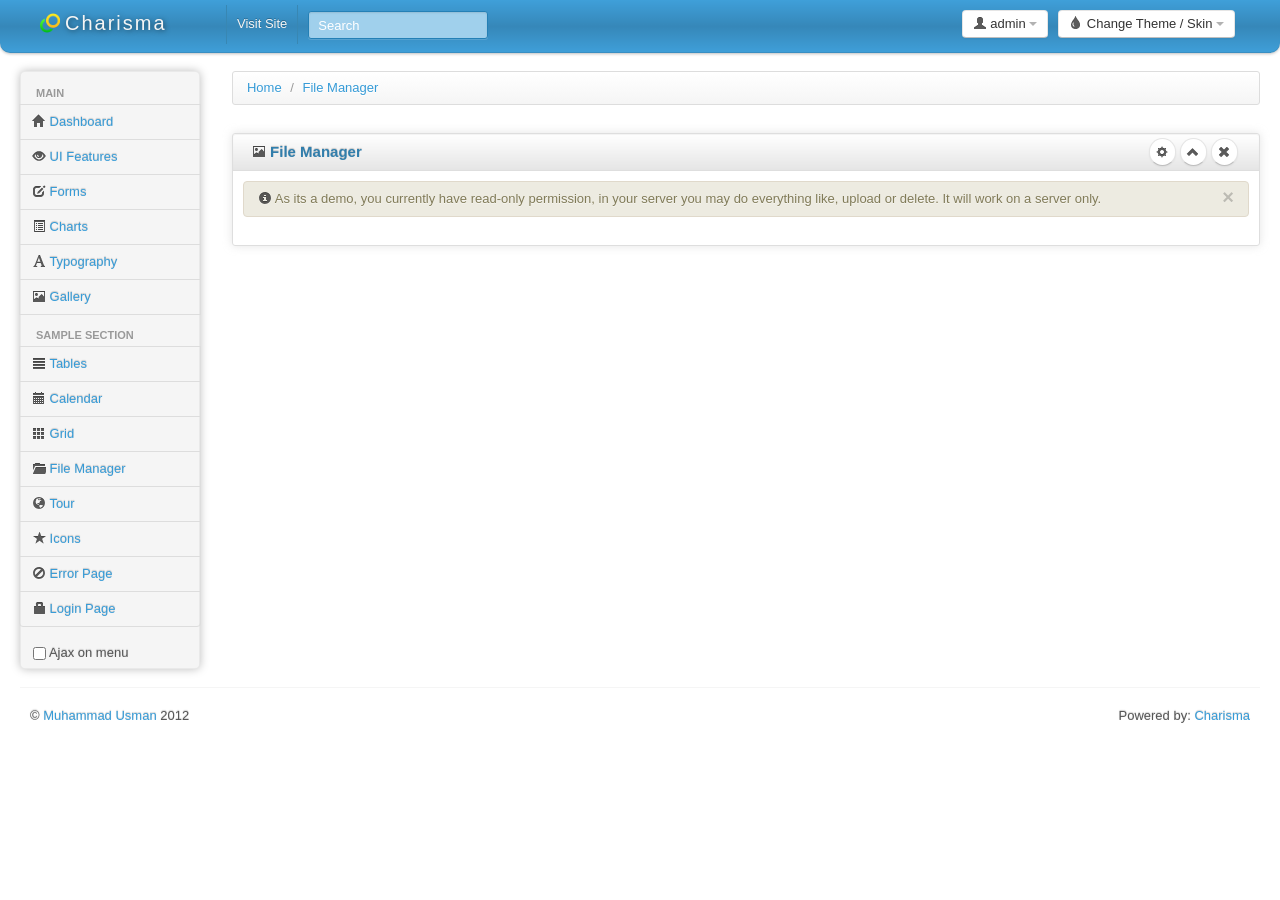
<file: static/file-manager.html>
<!DOCTYPE html>
<html lang="en">
<head>
	<!--
		Charisma v1.0.0

		Copyright 2012 Muhammad Usman
		Licensed under the Apache License v2.0
		http://www.apache.org/licenses/LICENSE-2.0

		http://usman.it
		http://twitter.com/halalit_usman
	-->
	<meta charset="utf-8">
	<title>Free HTML5 Bootstrap Admin Template</title>
	<meta name="viewport" content="width=device-width, initial-scale=1.0">
	<meta name="description" content="Charisma, a fully featured, responsive, HTML5, Bootstrap admin template.">
	<meta name="author" content="Muhammad Usman">

	<!-- The styles -->
	<link id="bs-css" href="css/bootstrap-cerulean.css" rel="stylesheet">
	<style type="text/css">
	  body {
		padding-bottom: 40px;
	  }
	  .sidebar-nav {
		padding: 9px 0;
	  }
	</style>
	<link href="css/bootstrap-responsive.css" rel="stylesheet">
	<link href="css/charisma-app.css" rel="stylesheet">
	<link href="css/jquery-ui-1.8.21.custom.css" rel="stylesheet">
	<link href='css/fullcalendar.css' rel='stylesheet'>
	<link href='css/fullcalendar.print.css' rel='stylesheet'  media='print'>
	<link href='css/chosen.css' rel='stylesheet'>
	<link href='css/uniform.default.css' rel='stylesheet'>
	<link href='css/colorbox.css' rel='stylesheet'>
	<link href='css/jquery.cleditor.css' rel='stylesheet'>
	<link href='css/jquery.noty.css' rel='stylesheet'>
	<link href='css/noty_theme_default.css' rel='stylesheet'>
	<link href='css/elfinder.min.css' rel='stylesheet'>
	<link href='css/elfinder.theme.css' rel='stylesheet'>
	<link href='css/jquery.iphone.toggle.css' rel='stylesheet'>
	<link href='css/opa-icons.css' rel='stylesheet'>
	<link href='css/uploadify.css' rel='stylesheet'>

	<!-- The HTML5 shim, for IE6-8 support of HTML5 elements -->
	<!--[if lt IE 9]>
	  <script src="http://html5shim.googlecode.com/svn/trunk/html5.js"></script>
	<![endif]-->

	<!-- The fav icon -->
	<link rel="shortcut icon" href="img/favicon.ico">
		
</head>

<body>
		<!-- topbar starts -->
	<div class="navbar">
		<div class="navbar-inner">
			<div class="container-fluid">
				<a class="btn btn-navbar" data-toggle="collapse" data-target=".top-nav.nav-collapse,.sidebar-nav.nav-collapse">
					<span class="icon-bar"></span>
					<span class="icon-bar"></span>
					<span class="icon-bar"></span>
				</a>
				<a class="brand" href="index.html"> <img alt="Charisma Logo" src="img/logo20.png" /> <span>Charisma</span></a>
				
				<!-- theme selector starts -->
				<div class="btn-group pull-right theme-container" >
					<a class="btn dropdown-toggle" data-toggle="dropdown" href="#">
						<i class="icon-tint"></i><span class="hidden-phone"> Change Theme / Skin</span>
						<span class="caret"></span>
					</a>
					<ul class="dropdown-menu" id="themes">
						<li><a data-value="classic" href="#"><i class="icon-blank"></i> Classic</a></li>
						<li><a data-value="cerulean" href="#"><i class="icon-blank"></i> Cerulean</a></li>
						<li><a data-value="cyborg" href="#"><i class="icon-blank"></i> Cyborg</a></li>
						<li><a data-value="redy" href="#"><i class="icon-blank"></i> Redy</a></li>
						<li><a data-value="journal" href="#"><i class="icon-blank"></i> Journal</a></li>
						<li><a data-value="simplex" href="#"><i class="icon-blank"></i> Simplex</a></li>
						<li><a data-value="slate" href="#"><i class="icon-blank"></i> Slate</a></li>
						<li><a data-value="spacelab" href="#"><i class="icon-blank"></i> Spacelab</a></li>
						<li><a data-value="united" href="#"><i class="icon-blank"></i> United</a></li>
					</ul>
				</div>
				<!-- theme selector ends -->
				
				<!-- user dropdown starts -->
				<div class="btn-group pull-right" >
					<a class="btn dropdown-toggle" data-toggle="dropdown" href="#">
						<i class="icon-user"></i><span class="hidden-phone"> admin</span>
						<span class="caret"></span>
					</a>
					<ul class="dropdown-menu">
						<li><a href="#">Profile</a></li>
						<li class="divider"></li>
						<li><a href="login.html">Logout</a></li>
					</ul>
				</div>
				<!-- user dropdown ends -->
				
				<div class="top-nav nav-collapse">
					<ul class="nav">
						<li><a href="#">Visit Site</a></li>
						<li>
							<form class="navbar-search pull-left">
								<input placeholder="Search" class="search-query span2" name="query" type="text">
							</form>
						</li>
					</ul>
				</div><!--/.nav-collapse -->
			</div>
		</div>
	</div>
	<!-- topbar ends -->
		<div class="container-fluid">
		<div class="row-fluid">
				
			<!-- left menu starts -->
			<div class="span2 main-menu-span">
				<div class="well nav-collapse sidebar-nav">
					<ul class="nav nav-tabs nav-stacked main-menu">
						<li class="nav-header hidden-tablet">Main</li>
						<li><a class="ajax-link" href="index.html"><i class="icon-home"></i><span class="hidden-tablet"> Dashboard</span></a></li>
						<li><a class="ajax-link" href="ui.html"><i class="icon-eye-open"></i><span class="hidden-tablet"> UI Features</span></a></li>
						<li><a class="ajax-link" href="form.html"><i class="icon-edit"></i><span class="hidden-tablet"> Forms</span></a></li>
						<li><a class="ajax-link" href="chart.html"><i class="icon-list-alt"></i><span class="hidden-tablet"> Charts</span></a></li>
						<li><a class="ajax-link" href="typography.html"><i class="icon-font"></i><span class="hidden-tablet"> Typography</span></a></li>
						<li><a class="ajax-link" href="gallery.html"><i class="icon-picture"></i><span class="hidden-tablet"> Gallery</span></a></li>
						<li class="nav-header hidden-tablet">Sample Section</li>
						<li><a class="ajax-link" href="table.html"><i class="icon-align-justify"></i><span class="hidden-tablet"> Tables</span></a></li>
						<li><a class="ajax-link" href="calendar.html"><i class="icon-calendar"></i><span class="hidden-tablet"> Calendar</span></a></li>
						<li><a class="ajax-link" href="grid.html"><i class="icon-th"></i><span class="hidden-tablet"> Grid</span></a></li>
						<li><a class="ajax-link" href="file-manager.html"><i class="icon-folder-open"></i><span class="hidden-tablet"> File Manager</span></a></li>
						<li><a href="tour.html"><i class="icon-globe"></i><span class="hidden-tablet"> Tour</span></a></li>
						<li><a class="ajax-link" href="icon.html"><i class="icon-star"></i><span class="hidden-tablet"> Icons</span></a></li>
						<li><a href="error.html"><i class="icon-ban-circle"></i><span class="hidden-tablet"> Error Page</span></a></li>
						<li><a href="login.html"><i class="icon-lock"></i><span class="hidden-tablet"> Login Page</span></a></li>
					</ul>
					<label id="for-is-ajax" class="hidden-tablet" for="is-ajax"><input id="is-ajax" type="checkbox"> Ajax on menu</label>
				</div><!--/.well -->
			</div><!--/span-->
			<!-- left menu ends -->
			
			<noscript>
				<div class="alert alert-block span10">
					<h4 class="alert-heading">Warning!</h4>
					<p>You need to have <a href="http://en.wikipedia.org/wiki/JavaScript" target="_blank">JavaScript</a> enabled to use this site.</p>
				</div>
			</noscript>
			
			<div id="content" class="span10">
			<!-- content starts -->
			
			<div>
				<ul class="breadcrumb">
					<li>
						<a href="#">Home</a> <span class="divider">/</span>
					</li>
					<li>
						<a href="#">File Manager</a>
					</li>
				</ul>
			</div>

			<div class="row-fluid sortable">
				<div class="box span12">
					<div class="box-header well" data-original-title>
						<h2><i class="icon-picture"></i> File Manager</h2>
						<div class="box-icon">
							<a href="#" class="btn btn-setting btn-round"><i class="icon-cog"></i></a>
							<a href="#" class="btn btn-minimize btn-round"><i class="icon-chevron-up"></i></a>
							<a href="#" class="btn btn-close btn-round"><i class="icon-remove"></i></a>
						</div>
					</div>
					<div class="box-content">
						<div class="alert alert-info">
							<button type="button" class="close" data-dismiss="alert">×</button>
							<i class="icon-info-sign"></i> As its a demo, you currently have read-only permission, in your server you may do everything like, upload or delete. It will work on a server only.
						</div>
						<div class="file-manager"></div>
					</div>
				</div><!--/span-->
			
			</div><!--/row-->

		
					<!-- content ends -->
			</div><!--/#content.span10-->
				</div><!--/fluid-row-->
				
		<hr>

		<div class="modal hide fade" id="myModal">
			<div class="modal-header">
				<button type="button" class="close" data-dismiss="modal">×</button>
				<h3>Settings</h3>
			</div>
			<div class="modal-body">
				<p>Here settings can be configured...</p>
			</div>
			<div class="modal-footer">
				<a href="#" class="btn" data-dismiss="modal">Close</a>
				<a href="#" class="btn btn-primary">Save changes</a>
			</div>
		</div>

		<footer>
			<p class="pull-left">&copy; <a href="http://usman.it" target="_blank">Muhammad Usman</a> 2012</p>
			<p class="pull-right">Powered by: <a href="http://usman.it/free-responsive-admin-template">Charisma</a></p>
		</footer>
		
	</div><!--/.fluid-container-->

	<!-- external javascript
	================================================== -->
	<!-- Placed at the end of the document so the pages load faster -->

	<!-- jQuery -->
	<script src="js/jquery-1.7.2.min.js"></script>
	<!-- jQuery UI -->
	<script src="js/jquery-ui-1.8.21.custom.min.js"></script>
	<!-- transition / effect library -->
	<script src="js/bootstrap-transition.js"></script>
	<!-- alert enhancer library -->
	<script src="js/bootstrap-alert.js"></script>
	<!-- modal / dialog library -->
	<script src="js/bootstrap-modal.js"></script>
	<!-- custom dropdown library -->
	<script src="js/bootstrap-dropdown.js"></script>
	<!-- scrolspy library -->
	<script src="js/bootstrap-scrollspy.js"></script>
	<!-- library for creating tabs -->
	<script src="js/bootstrap-tab.js"></script>
	<!-- library for advanced tooltip -->
	<script src="js/bootstrap-tooltip.js"></script>
	<!-- popover effect library -->
	<script src="js/bootstrap-popover.js"></script>
	<!-- button enhancer library -->
	<script src="js/bootstrap-button.js"></script>
	<!-- accordion library (optional, not used in demo) -->
	<script src="js/bootstrap-collapse.js"></script>
	<!-- carousel slideshow library (optional, not used in demo) -->
	<script src="js/bootstrap-carousel.js"></script>
	<!-- autocomplete library -->
	<script src="js/bootstrap-typeahead.js"></script>
	<!-- tour library -->
	<script src="js/bootstrap-tour.js"></script>
	<!-- library for cookie management -->
	<script src="js/jquery.cookie.js"></script>
	<!-- calander plugin -->
	<script src='js/fullcalendar.min.js'></script>
	<!-- data table plugin -->
	<script src='js/jquery.dataTables.min.js'></script>

	<!-- chart libraries start -->
	<script src="js/excanvas.js"></script>
	<script src="js/jquery.flot.min.js"></script>
	<script src="js/jquery.flot.pie.min.js"></script>
	<script src="js/jquery.flot.stack.js"></script>
	<script src="js/jquery.flot.resize.min.js"></script>
	<!-- chart libraries end -->

	<!-- select or dropdown enhancer -->
	<script src="js/jquery.chosen.min.js"></script>
	<!-- checkbox, radio, and file input styler -->
	<script src="js/jquery.uniform.min.js"></script>
	<!-- plugin for gallery image view -->
	<script src="js/jquery.colorbox.min.js"></script>
	<!-- rich text editor library -->
	<script src="js/jquery.cleditor.min.js"></script>
	<!-- notification plugin -->
	<script src="js/jquery.noty.js"></script>
	<!-- file manager library -->
	<script src="js/jquery.elfinder.min.js"></script>
	<!-- star rating plugin -->
	<script src="js/jquery.raty.min.js"></script>
	<!-- for iOS style toggle switch -->
	<script src="js/jquery.iphone.toggle.js"></script>
	<!-- autogrowing textarea plugin -->
	<script src="js/jquery.autogrow-textarea.js"></script>
	<!-- multiple file upload plugin -->
	<script src="js/jquery.uploadify-3.1.min.js"></script>
	<!-- history.js for cross-browser state change on ajax -->
	<script src="js/jquery.history.js"></script>
	<!-- application script for Charisma demo -->
	<script src="js/charisma.js"></script>
	
		
</body>
</html>
</file>
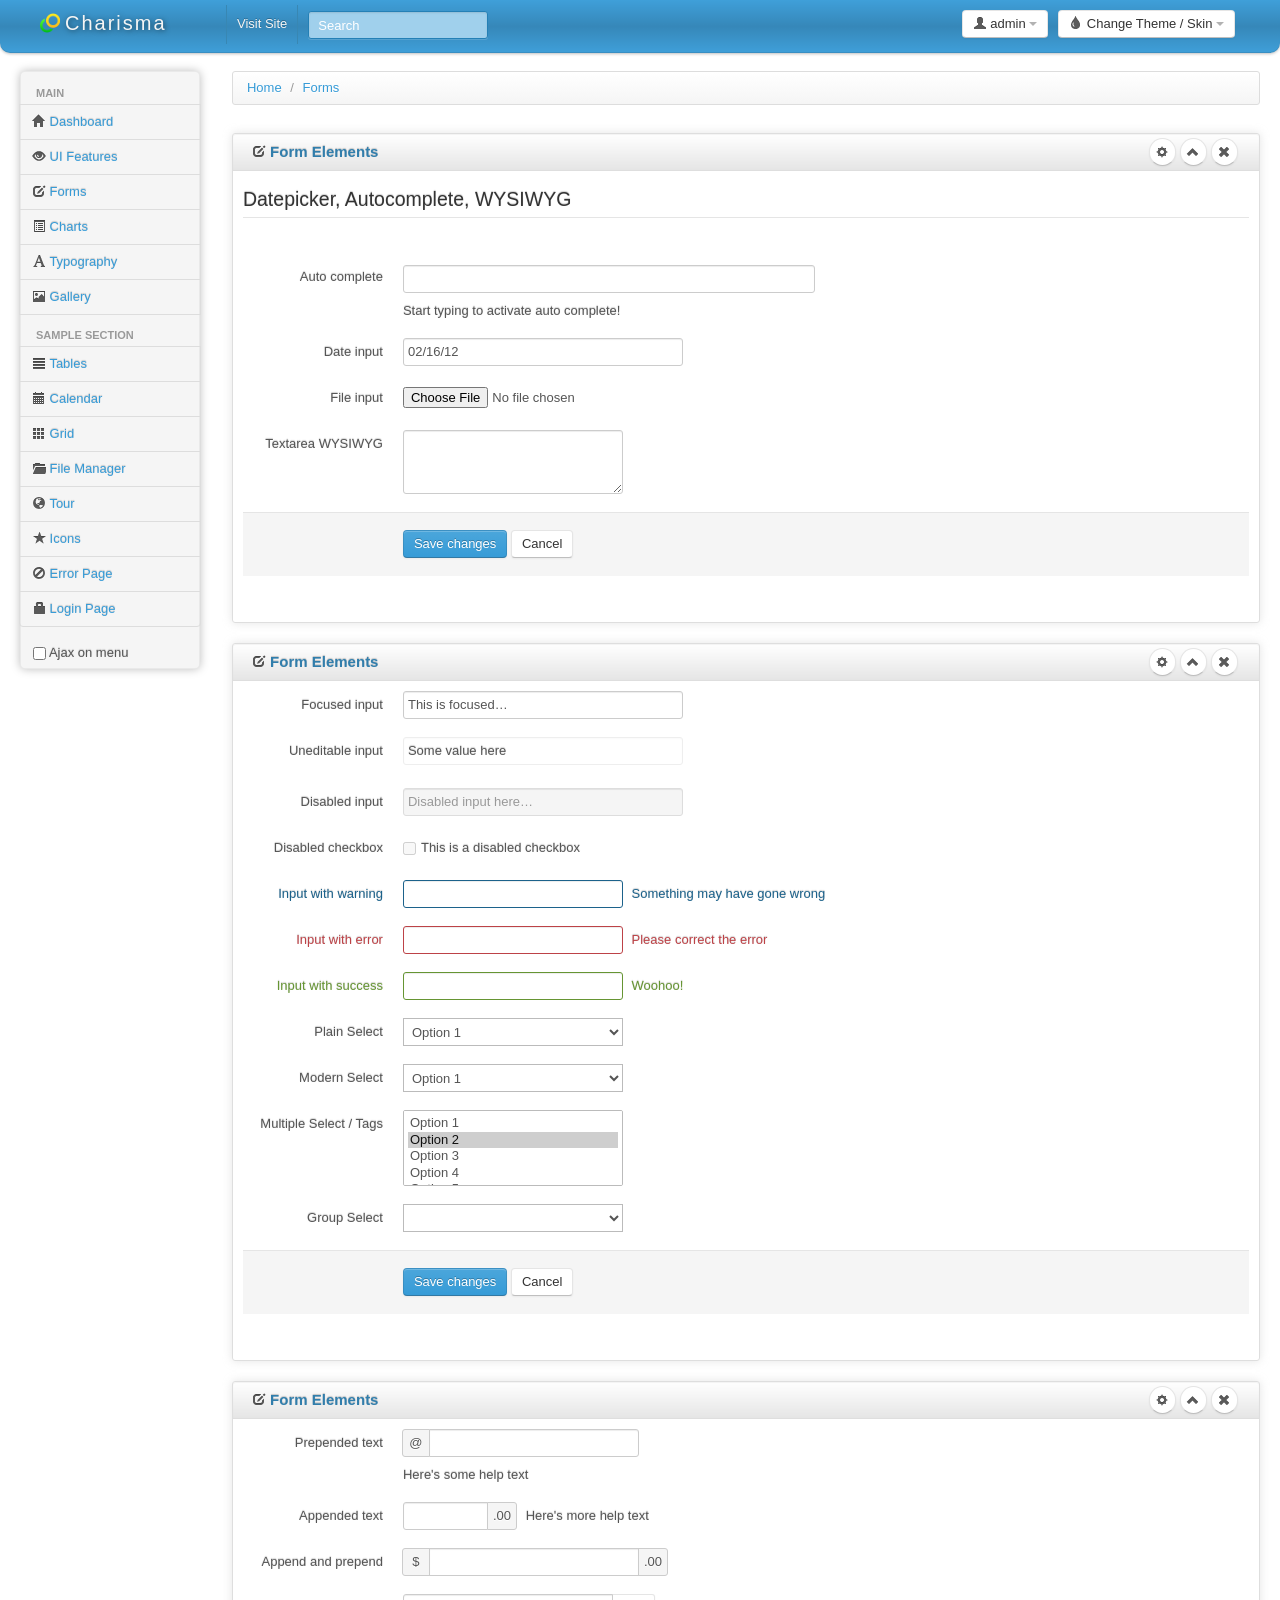
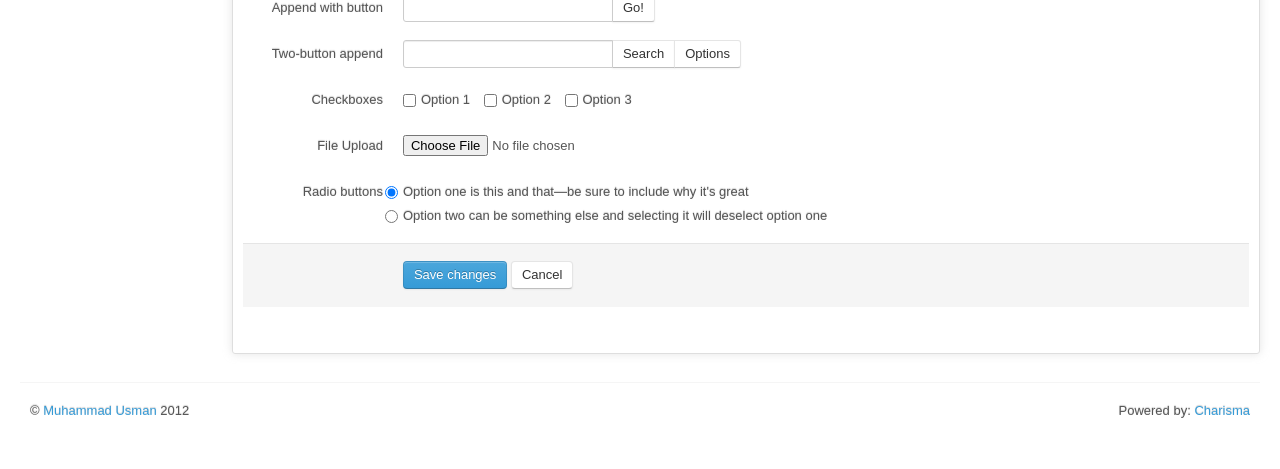
<file: static/form.html>
<!DOCTYPE html>
<html lang="en">
<head>
	<!--
		Charisma v1.0.0

		Copyright 2012 Muhammad Usman
		Licensed under the Apache License v2.0
		http://www.apache.org/licenses/LICENSE-2.0

		http://usman.it
		http://twitter.com/halalit_usman
	-->
	<meta charset="utf-8">
	<title>Free HTML5 Bootstrap Admin Template</title>
	<meta name="viewport" content="width=device-width, initial-scale=1.0">
	<meta name="description" content="Charisma, a fully featured, responsive, HTML5, Bootstrap admin template.">
	<meta name="author" content="Muhammad Usman">

	<!-- The styles -->
	<link id="bs-css" href="css/bootstrap-cerulean.css" rel="stylesheet">
	<style type="text/css">
	  body {
		padding-bottom: 40px;
	  }
	  .sidebar-nav {
		padding: 9px 0;
	  }
	</style>
	<link href="css/bootstrap-responsive.css" rel="stylesheet">
	<link href="css/charisma-app.css" rel="stylesheet">
	<link href="css/jquery-ui-1.8.21.custom.css" rel="stylesheet">
	<link href='css/fullcalendar.css' rel='stylesheet'>
	<link href='css/fullcalendar.print.css' rel='stylesheet'  media='print'>
	<link href='css/chosen.css' rel='stylesheet'>
	<link href='css/uniform.default.css' rel='stylesheet'>
	<link href='css/colorbox.css' rel='stylesheet'>
	<link href='css/jquery.cleditor.css' rel='stylesheet'>
	<link href='css/jquery.noty.css' rel='stylesheet'>
	<link href='css/noty_theme_default.css' rel='stylesheet'>
	<link href='css/elfinder.min.css' rel='stylesheet'>
	<link href='css/elfinder.theme.css' rel='stylesheet'>
	<link href='css/jquery.iphone.toggle.css' rel='stylesheet'>
	<link href='css/opa-icons.css' rel='stylesheet'>
	<link href='css/uploadify.css' rel='stylesheet'>

	<!-- The HTML5 shim, for IE6-8 support of HTML5 elements -->
	<!--[if lt IE 9]>
	  <script src="http://html5shim.googlecode.com/svn/trunk/html5.js"></script>
	<![endif]-->

	<!-- The fav icon -->
	<link rel="shortcut icon" href="img/favicon.ico">
		
</head>

<body>
		<!-- topbar starts -->
	<div class="navbar">
		<div class="navbar-inner">
			<div class="container-fluid">
				<a class="btn btn-navbar" data-toggle="collapse" data-target=".top-nav.nav-collapse,.sidebar-nav.nav-collapse">
					<span class="icon-bar"></span>
					<span class="icon-bar"></span>
					<span class="icon-bar"></span>
				</a>
				<a class="brand" href="index.html"> <img alt="Charisma Logo" src="img/logo20.png" /> <span>Charisma</span></a>
				
				<!-- theme selector starts -->
				<div class="btn-group pull-right theme-container" >
					<a class="btn dropdown-toggle" data-toggle="dropdown" href="#">
						<i class="icon-tint"></i><span class="hidden-phone"> Change Theme / Skin</span>
						<span class="caret"></span>
					</a>
					<ul class="dropdown-menu" id="themes">
						<li><a data-value="classic" href="#"><i class="icon-blank"></i> Classic</a></li>
						<li><a data-value="cerulean" href="#"><i class="icon-blank"></i> Cerulean</a></li>
						<li><a data-value="cyborg" href="#"><i class="icon-blank"></i> Cyborg</a></li>
						<li><a data-value="redy" href="#"><i class="icon-blank"></i> Redy</a></li>
						<li><a data-value="journal" href="#"><i class="icon-blank"></i> Journal</a></li>
						<li><a data-value="simplex" href="#"><i class="icon-blank"></i> Simplex</a></li>
						<li><a data-value="slate" href="#"><i class="icon-blank"></i> Slate</a></li>
						<li><a data-value="spacelab" href="#"><i class="icon-blank"></i> Spacelab</a></li>
						<li><a data-value="united" href="#"><i class="icon-blank"></i> United</a></li>
					</ul>
				</div>
				<!-- theme selector ends -->
				
				<!-- user dropdown starts -->
				<div class="btn-group pull-right" >
					<a class="btn dropdown-toggle" data-toggle="dropdown" href="#">
						<i class="icon-user"></i><span class="hidden-phone"> admin</span>
						<span class="caret"></span>
					</a>
					<ul class="dropdown-menu">
						<li><a href="#">Profile</a></li>
						<li class="divider"></li>
						<li><a href="login.html">Logout</a></li>
					</ul>
				</div>
				<!-- user dropdown ends -->
				
				<div class="top-nav nav-collapse">
					<ul class="nav">
						<li><a href="#">Visit Site</a></li>
						<li>
							<form class="navbar-search pull-left">
								<input placeholder="Search" class="search-query span2" name="query" type="text">
							</form>
						</li>
					</ul>
				</div><!--/.nav-collapse -->
			</div>
		</div>
	</div>
	<!-- topbar ends -->
		<div class="container-fluid">
		<div class="row-fluid">
				
			<!-- left menu starts -->
			<div class="span2 main-menu-span">
				<div class="well nav-collapse sidebar-nav">
					<ul class="nav nav-tabs nav-stacked main-menu">
						<li class="nav-header hidden-tablet">Main</li>
						<li><a class="ajax-link" href="index.html"><i class="icon-home"></i><span class="hidden-tablet"> Dashboard</span></a></li>
						<li><a class="ajax-link" href="ui.html"><i class="icon-eye-open"></i><span class="hidden-tablet"> UI Features</span></a></li>
						<li><a class="ajax-link" href="form.html"><i class="icon-edit"></i><span class="hidden-tablet"> Forms</span></a></li>
						<li><a class="ajax-link" href="chart.html"><i class="icon-list-alt"></i><span class="hidden-tablet"> Charts</span></a></li>
						<li><a class="ajax-link" href="typography.html"><i class="icon-font"></i><span class="hidden-tablet"> Typography</span></a></li>
						<li><a class="ajax-link" href="gallery.html"><i class="icon-picture"></i><span class="hidden-tablet"> Gallery</span></a></li>
						<li class="nav-header hidden-tablet">Sample Section</li>
						<li><a class="ajax-link" href="table.html"><i class="icon-align-justify"></i><span class="hidden-tablet"> Tables</span></a></li>
						<li><a class="ajax-link" href="calendar.html"><i class="icon-calendar"></i><span class="hidden-tablet"> Calendar</span></a></li>
						<li><a class="ajax-link" href="grid.html"><i class="icon-th"></i><span class="hidden-tablet"> Grid</span></a></li>
						<li><a class="ajax-link" href="file-manager.html"><i class="icon-folder-open"></i><span class="hidden-tablet"> File Manager</span></a></li>
						<li><a href="tour.html"><i class="icon-globe"></i><span class="hidden-tablet"> Tour</span></a></li>
						<li><a class="ajax-link" href="icon.html"><i class="icon-star"></i><span class="hidden-tablet"> Icons</span></a></li>
						<li><a href="error.html"><i class="icon-ban-circle"></i><span class="hidden-tablet"> Error Page</span></a></li>
						<li><a href="login.html"><i class="icon-lock"></i><span class="hidden-tablet"> Login Page</span></a></li>
					</ul>
					<label id="for-is-ajax" class="hidden-tablet" for="is-ajax"><input id="is-ajax" type="checkbox"> Ajax on menu</label>
				</div><!--/.well -->
			</div><!--/span-->
			<!-- left menu ends -->
			
			<noscript>
				<div class="alert alert-block span10">
					<h4 class="alert-heading">Warning!</h4>
					<p>You need to have <a href="http://en.wikipedia.org/wiki/JavaScript" target="_blank">JavaScript</a> enabled to use this site.</p>
				</div>
			</noscript>
			
			<div id="content" class="span10">
			<!-- content starts -->
			

			<div>
				<ul class="breadcrumb">
					<li>
						<a href="#">Home</a> <span class="divider">/</span>
					</li>
					<li>
						<a href="#">Forms</a>
					</li>
				</ul>
			</div>
			
			<div class="row-fluid sortable">
				<div class="box span12">
					<div class="box-header well" data-original-title>
						<h2><i class="icon-edit"></i> Form Elements</h2>
						<div class="box-icon">
							<a href="#" class="btn btn-setting btn-round"><i class="icon-cog"></i></a>
							<a href="#" class="btn btn-minimize btn-round"><i class="icon-chevron-up"></i></a>
							<a href="#" class="btn btn-close btn-round"><i class="icon-remove"></i></a>
						</div>
					</div>
					<div class="box-content">
						<form class="form-horizontal">
						  <fieldset>
							<legend>Datepicker, Autocomplete, WYSIWYG</legend>
							<div class="control-group">
							  <label class="control-label" for="typeahead">Auto complete </label>
							  <div class="controls">
								<input type="text" class="span6 typeahead" id="typeahead"  data-provide="typeahead" data-items="4" data-source='["Alabama","Alaska","Arizona","Arkansas","California","Colorado","Connecticut","Delaware","Florida","Georgia","Hawaii","Idaho","Illinois","Indiana","Iowa","Kansas","Kentucky","Louisiana","Maine","Maryland","Massachusetts","Michigan","Minnesota","Mississippi","Missouri","Montana","Nebraska","Nevada","New Hampshire","New Jersey","New Mexico","New York","North Dakota","North Carolina","Ohio","Oklahoma","Oregon","Pennsylvania","Rhode Island","South Carolina","South Dakota","Tennessee","Texas","Utah","Vermont","Virginia","Washington","West Virginia","Wisconsin","Wyoming"]'>
								<p class="help-block">Start typing to activate auto complete!</p>
							  </div>
							</div>
							<div class="control-group">
							  <label class="control-label" for="date01">Date input</label>
							  <div class="controls">
								<input type="text" class="input-xlarge datepicker" id="date01" value="02/16/12">
							  </div>
							</div>

							<div class="control-group">
							  <label class="control-label" for="fileInput">File input</label>
							  <div class="controls">
								<input class="input-file uniform_on" id="fileInput" type="file">
							  </div>
							</div>          
							<div class="control-group">
							  <label class="control-label" for="textarea2">Textarea WYSIWYG</label>
							  <div class="controls">
								<textarea class="cleditor" id="textarea2" rows="3"></textarea>
							  </div>
							</div>
							<div class="form-actions">
							  <button type="submit" class="btn btn-primary">Save changes</button>
							  <button type="reset" class="btn">Cancel</button>
							</div>
						  </fieldset>
						</form>   

					</div>
				</div><!--/span-->

			</div><!--/row-->


			<div class="row-fluid sortable">
				<div class="box span12">
					<div class="box-header well" data-original-title>
						<h2><i class="icon-edit"></i> Form Elements</h2>
						<div class="box-icon">
							<a href="#" class="btn btn-setting btn-round"><i class="icon-cog"></i></a>
							<a href="#" class="btn btn-minimize btn-round"><i class="icon-chevron-up"></i></a>
							<a href="#" class="btn btn-close btn-round"><i class="icon-remove"></i></a>
						</div>
					</div>
					<div class="box-content">
						<form class="form-horizontal">
							<fieldset>
							  <div class="control-group">
								<label class="control-label" for="focusedInput">Focused input</label>
								<div class="controls">
								  <input class="input-xlarge focused" id="focusedInput" type="text" value="This is focused…">
								</div>
							  </div>
							  <div class="control-group">
								<label class="control-label">Uneditable input</label>
								<div class="controls">
								  <span class="input-xlarge uneditable-input">Some value here</span>
								</div>
							  </div>
							  <div class="control-group">
								<label class="control-label" for="disabledInput">Disabled input</label>
								<div class="controls">
								  <input class="input-xlarge disabled" id="disabledInput" type="text" placeholder="Disabled input here…" disabled="">
								</div>
							  </div>
							  <div class="control-group">
								<label class="control-label" for="optionsCheckbox2">Disabled checkbox</label>
								<div class="controls">
								  <label class="checkbox">
									<input type="checkbox" id="optionsCheckbox2" value="option1" disabled="">
									This is a disabled checkbox
								  </label>
								</div>
							  </div>
							  <div class="control-group warning">
								<label class="control-label" for="inputWarning">Input with warning</label>
								<div class="controls">
								  <input type="text" id="inputWarning">
								  <span class="help-inline">Something may have gone wrong</span>
								</div>
							  </div>
							  <div class="control-group error">
								<label class="control-label" for="inputError">Input with error</label>
								<div class="controls">
								  <input type="text" id="inputError">
								  <span class="help-inline">Please correct the error</span>
								</div>
							  </div>
							  <div class="control-group success">
								<label class="control-label" for="inputSuccess">Input with success</label>
								<div class="controls">
								  <input type="text" id="inputSuccess">
								  <span class="help-inline">Woohoo!</span>
								</div>
							  </div>
							  <div class="control-group">
								<label class="control-label" for="selectError3">Plain Select</label>
								<div class="controls">
								  <select id="selectError3">
									<option>Option 1</option>
									<option>Option 2</option>
									<option>Option 3</option>
									<option>Option 4</option>
									<option>Option 5</option>
								  </select>
								</div>
							  </div>
							  <div class="control-group">
								<label class="control-label" for="selectError">Modern Select</label>
								<div class="controls">
								  <select id="selectError" data-rel="chosen">
									<option>Option 1</option>
									<option>Option 2</option>
									<option>Option 3</option>
									<option>Option 4</option>
									<option>Option 5</option>
								  </select>
								</div>
							  </div>
							  <div class="control-group">
								<label class="control-label" for="selectError1">Multiple Select / Tags</label>
								<div class="controls">
								  <select id="selectError1" multiple data-rel="chosen">
									<option>Option 1</option>
									<option selected>Option 2</option>
									<option>Option 3</option>
									<option>Option 4</option>
									<option>Option 5</option>
								  </select>
								</div>
							  </div>
							  <div class="control-group">
								<label class="control-label" for="selectError2">Group Select</label>
								<div class="controls">
									<select data-placeholder="Your Favorite Football Team" id="selectError2" data-rel="chosen">
										<option value=""></option>
										<optgroup label="NFC EAST">
										  <option>Dallas Cowboys</option>
										  <option>New York Giants</option>
										  <option>Philadelphia Eagles</option>
										  <option>Washington Redskins</option>
										</optgroup>
										<optgroup label="NFC NORTH">
										  <option>Chicago Bears</option>
										  <option>Detroit Lions</option>
										  <option>Green Bay Packers</option>
										  <option>Minnesota Vikings</option>
										</optgroup>
										<optgroup label="NFC SOUTH">
										  <option>Atlanta Falcons</option>
										  <option>Carolina Panthers</option>
										  <option>New Orleans Saints</option>
										  <option>Tampa Bay Buccaneers</option>
										</optgroup>
										<optgroup label="NFC WEST">
										  <option>Arizona Cardinals</option>
										  <option>St. Louis Rams</option>
										  <option>San Francisco 49ers</option>
										  <option>Seattle Seahawks</option>
										</optgroup>
										<optgroup label="AFC EAST">
										  <option>Buffalo Bills</option>
										  <option>Miami Dolphins</option>
										  <option>New England Patriots</option>
										  <option>New York Jets</option>
										</optgroup>
										<optgroup label="AFC NORTH">
										  <option>Baltimore Ravens</option>
										  <option>Cincinnati Bengals</option>
										  <option>Cleveland Browns</option>
										  <option>Pittsburgh Steelers</option>
										</optgroup>
										<optgroup label="AFC SOUTH">
										  <option>Houston Texans</option>
										  <option>Indianapolis Colts</option>
										  <option>Jacksonville Jaguars</option>
										  <option>Tennessee Titans</option>
										</optgroup>
										<optgroup label="AFC WEST">
										  <option>Denver Broncos</option>
										  <option>Kansas City Chiefs</option>
										  <option>Oakland Raiders</option>
										  <option>San Diego Chargers</option>
										</optgroup>
								  </select>
								</div>
							  </div>
							  <div class="form-actions">
								<button type="submit" class="btn btn-primary">Save changes</button>
								<button class="btn">Cancel</button>
							  </div>
							</fieldset>
						  </form>
					
					</div>
				</div><!--/span-->
			
			</div><!--/row-->
			
			<div class="row-fluid sortable">
				<div class="box span12">
					<div class="box-header well" data-original-title>
						<h2><i class="icon-edit"></i> Form Elements</h2>
						<div class="box-icon">
							<a href="#" class="btn btn-setting btn-round"><i class="icon-cog"></i></a>
							<a href="#" class="btn btn-minimize btn-round"><i class="icon-chevron-up"></i></a>
							<a href="#" class="btn btn-close btn-round"><i class="icon-remove"></i></a>
						</div>
					</div>
					<div class="box-content">
						<form class="form-horizontal">
							<fieldset>
							  <div class="control-group">
								<label class="control-label" for="prependedInput">Prepended text</label>
								<div class="controls">
								  <div class="input-prepend">
									<span class="add-on">@</span><input id="prependedInput" size="16" type="text">
								  </div>
								  <p class="help-block">Here's some help text</p>
								</div>
							  </div>
							  <div class="control-group">
								<label class="control-label" for="appendedInput">Appended text</label>
								<div class="controls">
								  <div class="input-append">
									<input id="appendedInput" size="16" type="text"><span class="add-on">.00</span>
								  </div>
								  <span class="help-inline">Here's more help text</span>
								</div>
							  </div>
							  <div class="control-group">
								<label class="control-label" for="appendedPrependedInput">Append and prepend</label>
								<div class="controls">
								  <div class="input-prepend input-append">
									<span class="add-on">$</span><input id="appendedPrependedInput" size="16" type="text"><span class="add-on">.00</span>
								  </div>
								</div>
							  </div>
							  <div class="control-group">
								<label class="control-label" for="appendedInputButton">Append with button</label>
								<div class="controls">
								  <div class="input-append">
									<input id="appendedInputButton" size="16" type="text"><button class="btn" type="button">Go!</button>
								  </div>
								</div>
							  </div>
							  <div class="control-group">
								<label class="control-label" for="appendedInputButtons">Two-button append</label>
								<div class="controls">
								  <div class="input-append">
									<input id="appendedInputButtons" size="16" type="text"><button class="btn" type="button">Search</button><button class="btn" type="button">Options</button>
								  </div>
								</div>
							  </div>
							  <div class="control-group">
								<label class="control-label">Checkboxes</label>
								<div class="controls">
								  <label class="checkbox inline">
									<input type="checkbox" id="inlineCheckbox1" value="option1"> Option 1
								  </label>
								  <label class="checkbox inline">
									<input type="checkbox" id="inlineCheckbox2" value="option2"> Option 2
								  </label>
								  <label class="checkbox inline">
									<input type="checkbox" id="inlineCheckbox3" value="option3"> Option 3
								  </label>
								</div>
							  </div>
							  <div class="control-group">
								<label class="control-label">File Upload</label>
								<div class="controls">
								  <input type="file">
								</div>
							  </div>
							  <div class="control-group">
								<label class="control-label">Radio buttons</label>
								<div class="controls">
								  <label class="radio">
									<input type="radio" name="optionsRadios" id="optionsRadios1" value="option1" checked="">
									Option one is this and that—be sure to include why it's great
								  </label>
								  <div style="clear:both"></div>
								  <label class="radio">
									<input type="radio" name="optionsRadios" id="optionsRadios2" value="option2">
									Option two can be something else and selecting it will deselect option one
								  </label>
								</div>
							  </div>
							  <div class="form-actions">
								<button type="submit" class="btn btn-primary">Save changes</button>
								<button class="btn">Cancel</button>
							  </div>
							</fieldset>
						</form>
					</div>
				</div><!--/span-->

			</div><!--/row-->
    
					<!-- content ends -->
			</div><!--/#content.span10-->
				</div><!--/fluid-row-->
				
		<hr>

		<div class="modal hide fade" id="myModal">
			<div class="modal-header">
				<button type="button" class="close" data-dismiss="modal">×</button>
				<h3>Settings</h3>
			</div>
			<div class="modal-body">
				<p>Here settings can be configured...</p>
			</div>
			<div class="modal-footer">
				<a href="#" class="btn" data-dismiss="modal">Close</a>
				<a href="#" class="btn btn-primary">Save changes</a>
			</div>
		</div>

		<footer>
			<p class="pull-left">&copy; <a href="http://usman.it" target="_blank">Muhammad Usman</a> 2012</p>
			<p class="pull-right">Powered by: <a href="http://usman.it/free-responsive-admin-template">Charisma</a></p>
		</footer>
		
	</div><!--/.fluid-container-->

	<!-- external javascript
	================================================== -->
	<!-- Placed at the end of the document so the pages load faster -->

	<!-- jQuery -->
	<script src="js/jquery-1.7.2.min.js"></script>
	<!-- jQuery UI -->
	<script src="js/jquery-ui-1.8.21.custom.min.js"></script>
	<!-- transition / effect library -->
	<script src="js/bootstrap-transition.js"></script>
	<!-- alert enhancer library -->
	<script src="js/bootstrap-alert.js"></script>
	<!-- modal / dialog library -->
	<script src="js/bootstrap-modal.js"></script>
	<!-- custom dropdown library -->
	<script src="js/bootstrap-dropdown.js"></script>
	<!-- scrolspy library -->
	<script src="js/bootstrap-scrollspy.js"></script>
	<!-- library for creating tabs -->
	<script src="js/bootstrap-tab.js"></script>
	<!-- library for advanced tooltip -->
	<script src="js/bootstrap-tooltip.js"></script>
	<!-- popover effect library -->
	<script src="js/bootstrap-popover.js"></script>
	<!-- button enhancer library -->
	<script src="js/bootstrap-button.js"></script>
	<!-- accordion library (optional, not used in demo) -->
	<script src="js/bootstrap-collapse.js"></script>
	<!-- carousel slideshow library (optional, not used in demo) -->
	<script src="js/bootstrap-carousel.js"></script>
	<!-- autocomplete library -->
	<script src="js/bootstrap-typeahead.js"></script>
	<!-- tour library -->
	<script src="js/bootstrap-tour.js"></script>
	<!-- library for cookie management -->
	<script src="js/jquery.cookie.js"></script>
	<!-- calander plugin -->
	<script src='js/fullcalendar.min.js'></script>
	<!-- data table plugin -->
	<script src='js/jquery.dataTables.min.js'></script>

	<!-- chart libraries start -->
	<script src="js/excanvas.js"></script>
	<script src="js/jquery.flot.min.js"></script>
	<script src="js/jquery.flot.pie.min.js"></script>
	<script src="js/jquery.flot.stack.js"></script>
	<script src="js/jquery.flot.resize.min.js"></script>
	<!-- chart libraries end -->

	<!-- select or dropdown enhancer -->
	<script src="js/jquery.chosen.min.js"></script>
	<!-- checkbox, radio, and file input styler -->
	<script src="js/jquery.uniform.min.js"></script>
	<!-- plugin for gallery image view -->
	<script src="js/jquery.colorbox.min.js"></script>
	<!-- rich text editor library -->
	<script src="js/jquery.cleditor.min.js"></script>
	<!-- notification plugin -->
	<script src="js/jquery.noty.js"></script>
	<!-- file manager library -->
	<script src="js/jquery.elfinder.min.js"></script>
	<!-- star rating plugin -->
	<script src="js/jquery.raty.min.js"></script>
	<!-- for iOS style toggle switch -->
	<script src="js/jquery.iphone.toggle.js"></script>
	<!-- autogrowing textarea plugin -->
	<script src="js/jquery.autogrow-textarea.js"></script>
	<!-- multiple file upload plugin -->
	<script src="js/jquery.uploadify-3.1.min.js"></script>
	<!-- history.js for cross-browser state change on ajax -->
	<script src="js/jquery.history.js"></script>
	<!-- application script for Charisma demo -->
	<script src="js/charisma.js"></script>
	
		
</body>
</html>
</file>
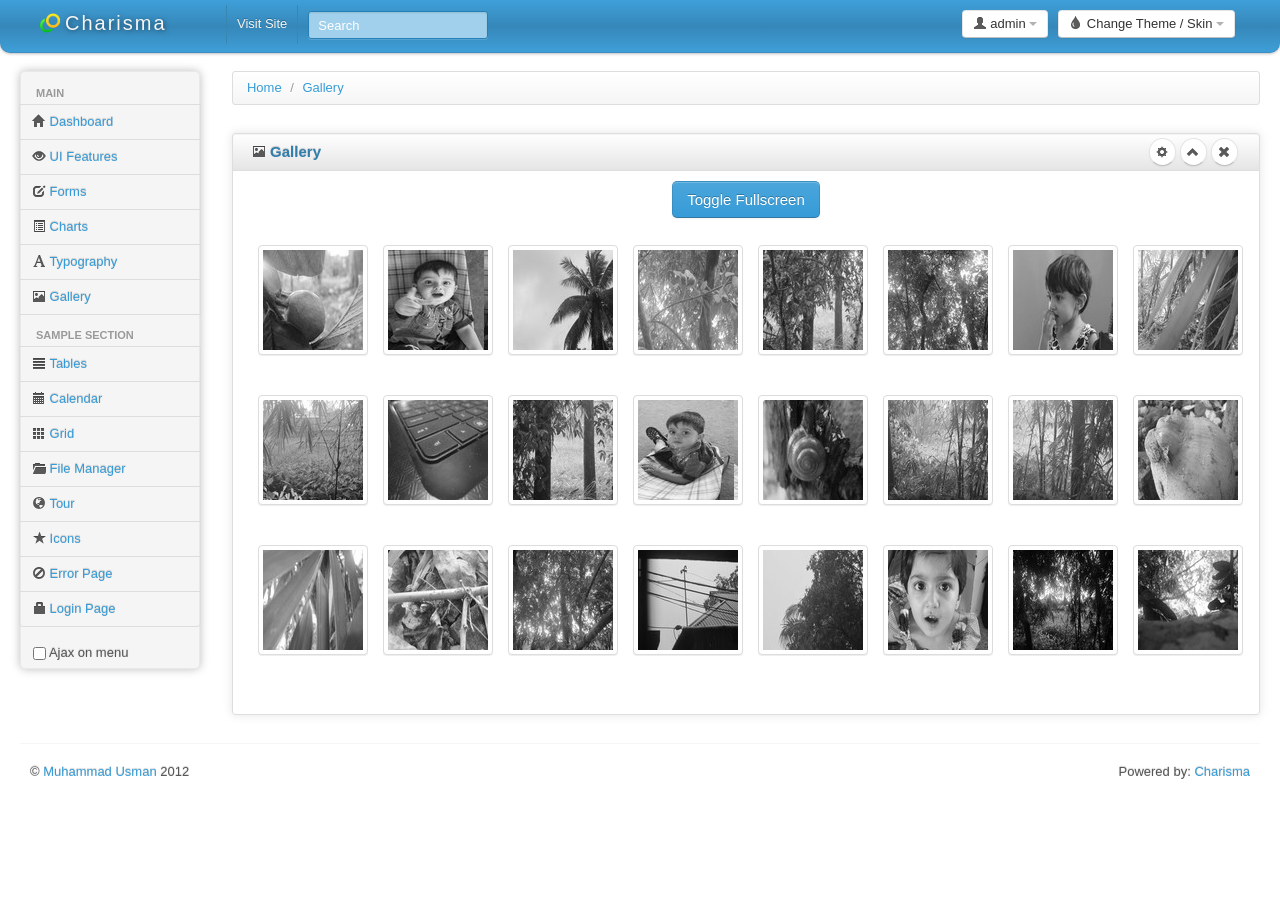
<file: static/gallery.html>
<!DOCTYPE html>
<html lang="en">
<head>
	<!--
		Charisma v1.0.0

		Copyright 2012 Muhammad Usman
		Licensed under the Apache License v2.0
		http://www.apache.org/licenses/LICENSE-2.0

		http://usman.it
		http://twitter.com/halalit_usman
	-->
	<meta charset="utf-8">
	<title>Free HTML5 Bootstrap Admin Template</title>
	<meta name="viewport" content="width=device-width, initial-scale=1.0">
	<meta name="description" content="Charisma, a fully featured, responsive, HTML5, Bootstrap admin template.">
	<meta name="author" content="Muhammad Usman">

	<!-- The styles -->
	<link id="bs-css" href="css/bootstrap-cerulean.css" rel="stylesheet">
	<style type="text/css">
	  body {
		padding-bottom: 40px;
	  }
	  .sidebar-nav {
		padding: 9px 0;
	  }
	</style>
	<link href="css/bootstrap-responsive.css" rel="stylesheet">
	<link href="css/charisma-app.css" rel="stylesheet">
	<link href="css/jquery-ui-1.8.21.custom.css" rel="stylesheet">
	<link href='css/fullcalendar.css' rel='stylesheet'>
	<link href='css/fullcalendar.print.css' rel='stylesheet'  media='print'>
	<link href='css/chosen.css' rel='stylesheet'>
	<link href='css/uniform.default.css' rel='stylesheet'>
	<link href='css/colorbox.css' rel='stylesheet'>
	<link href='css/jquery.cleditor.css' rel='stylesheet'>
	<link href='css/jquery.noty.css' rel='stylesheet'>
	<link href='css/noty_theme_default.css' rel='stylesheet'>
	<link href='css/elfinder.min.css' rel='stylesheet'>
	<link href='css/elfinder.theme.css' rel='stylesheet'>
	<link href='css/jquery.iphone.toggle.css' rel='stylesheet'>
	<link href='css/opa-icons.css' rel='stylesheet'>
	<link href='css/uploadify.css' rel='stylesheet'>

	<!-- The HTML5 shim, for IE6-8 support of HTML5 elements -->
	<!--[if lt IE 9]>
	  <script src="http://html5shim.googlecode.com/svn/trunk/html5.js"></script>
	<![endif]-->

	<!-- The fav icon -->
	<link rel="shortcut icon" href="img/favicon.ico">
		
</head>

<body>
		<!-- topbar starts -->
	<div class="navbar">
		<div class="navbar-inner">
			<div class="container-fluid">
				<a class="btn btn-navbar" data-toggle="collapse" data-target=".top-nav.nav-collapse,.sidebar-nav.nav-collapse">
					<span class="icon-bar"></span>
					<span class="icon-bar"></span>
					<span class="icon-bar"></span>
				</a>
				<a class="brand" href="index.html"> <img alt="Charisma Logo" src="img/logo20.png" /> <span>Charisma</span></a>
				
				<!-- theme selector starts -->
				<div class="btn-group pull-right theme-container" >
					<a class="btn dropdown-toggle" data-toggle="dropdown" href="#">
						<i class="icon-tint"></i><span class="hidden-phone"> Change Theme / Skin</span>
						<span class="caret"></span>
					</a>
					<ul class="dropdown-menu" id="themes">
						<li><a data-value="classic" href="#"><i class="icon-blank"></i> Classic</a></li>
						<li><a data-value="cerulean" href="#"><i class="icon-blank"></i> Cerulean</a></li>
						<li><a data-value="cyborg" href="#"><i class="icon-blank"></i> Cyborg</a></li>
						<li><a data-value="redy" href="#"><i class="icon-blank"></i> Redy</a></li>
						<li><a data-value="journal" href="#"><i class="icon-blank"></i> Journal</a></li>
						<li><a data-value="simplex" href="#"><i class="icon-blank"></i> Simplex</a></li>
						<li><a data-value="slate" href="#"><i class="icon-blank"></i> Slate</a></li>
						<li><a data-value="spacelab" href="#"><i class="icon-blank"></i> Spacelab</a></li>
						<li><a data-value="united" href="#"><i class="icon-blank"></i> United</a></li>
					</ul>
				</div>
				<!-- theme selector ends -->
				
				<!-- user dropdown starts -->
				<div class="btn-group pull-right" >
					<a class="btn dropdown-toggle" data-toggle="dropdown" href="#">
						<i class="icon-user"></i><span class="hidden-phone"> admin</span>
						<span class="caret"></span>
					</a>
					<ul class="dropdown-menu">
						<li><a href="#">Profile</a></li>
						<li class="divider"></li>
						<li><a href="login.html">Logout</a></li>
					</ul>
				</div>
				<!-- user dropdown ends -->
				
				<div class="top-nav nav-collapse">
					<ul class="nav">
						<li><a href="#">Visit Site</a></li>
						<li>
							<form class="navbar-search pull-left">
								<input placeholder="Search" class="search-query span2" name="query" type="text">
							</form>
						</li>
					</ul>
				</div><!--/.nav-collapse -->
			</div>
		</div>
	</div>
	<!-- topbar ends -->
		<div class="container-fluid">
		<div class="row-fluid">
				
			<!-- left menu starts -->
			<div class="span2 main-menu-span">
				<div class="well nav-collapse sidebar-nav">
					<ul class="nav nav-tabs nav-stacked main-menu">
						<li class="nav-header hidden-tablet">Main</li>
						<li><a class="ajax-link" href="index.html"><i class="icon-home"></i><span class="hidden-tablet"> Dashboard</span></a></li>
						<li><a class="ajax-link" href="ui.html"><i class="icon-eye-open"></i><span class="hidden-tablet"> UI Features</span></a></li>
						<li><a class="ajax-link" href="form.html"><i class="icon-edit"></i><span class="hidden-tablet"> Forms</span></a></li>
						<li><a class="ajax-link" href="chart.html"><i class="icon-list-alt"></i><span class="hidden-tablet"> Charts</span></a></li>
						<li><a class="ajax-link" href="typography.html"><i class="icon-font"></i><span class="hidden-tablet"> Typography</span></a></li>
						<li><a class="ajax-link" href="gallery.html"><i class="icon-picture"></i><span class="hidden-tablet"> Gallery</span></a></li>
						<li class="nav-header hidden-tablet">Sample Section</li>
						<li><a class="ajax-link" href="table.html"><i class="icon-align-justify"></i><span class="hidden-tablet"> Tables</span></a></li>
						<li><a class="ajax-link" href="calendar.html"><i class="icon-calendar"></i><span class="hidden-tablet"> Calendar</span></a></li>
						<li><a class="ajax-link" href="grid.html"><i class="icon-th"></i><span class="hidden-tablet"> Grid</span></a></li>
						<li><a class="ajax-link" href="file-manager.html"><i class="icon-folder-open"></i><span class="hidden-tablet"> File Manager</span></a></li>
						<li><a href="tour.html"><i class="icon-globe"></i><span class="hidden-tablet"> Tour</span></a></li>
						<li><a class="ajax-link" href="icon.html"><i class="icon-star"></i><span class="hidden-tablet"> Icons</span></a></li>
						<li><a href="error.html"><i class="icon-ban-circle"></i><span class="hidden-tablet"> Error Page</span></a></li>
						<li><a href="login.html"><i class="icon-lock"></i><span class="hidden-tablet"> Login Page</span></a></li>
					</ul>
					<label id="for-is-ajax" class="hidden-tablet" for="is-ajax"><input id="is-ajax" type="checkbox"> Ajax on menu</label>
				</div><!--/.well -->
			</div><!--/span-->
			<!-- left menu ends -->
			
			<noscript>
				<div class="alert alert-block span10">
					<h4 class="alert-heading">Warning!</h4>
					<p>You need to have <a href="http://en.wikipedia.org/wiki/JavaScript" target="_blank">JavaScript</a> enabled to use this site.</p>
				</div>
			</noscript>
			
			<div id="content" class="span10">
			<!-- content starts -->
			
			<div>
				<ul class="breadcrumb">
					<li>
						<a href="#">Home</a> <span class="divider">/</span>
					</li>
					<li>
						<a href="#">Gallery</a>
					</li>
				</ul>
			</div>

			<div class="row-fluid sortable">
				<div class="box span12">
					<div class="box-header well" data-original-title>
						<h2><i class="icon-picture"></i> Gallery</h2>
						<div class="box-icon">
							<a href="#" class="btn btn-setting btn-round"><i class="icon-cog"></i></a>
							<a href="#" class="btn btn-minimize btn-round"><i class="icon-chevron-up"></i></a>
							<a href="#" class="btn btn-close btn-round"><i class="icon-remove"></i></a>
						</div>
					</div>
					<div class="box-content">
						<p class="center">
							<button id="toggle-fullscreen" class="btn btn-large btn-primary visible-desktop" data-toggle="button">Toggle Fullscreen</button>
						</p>
						<br/>
						<ul class="thumbnails gallery">
														<li id="image-1" class="thumbnail">
								<a style="background:url(img/gallery/thumbs/1.jpg)" title="Sample Image 1" href="img/gallery/1.jpg"><img class="grayscale" src="img/gallery/thumbs/1.jpg" alt="Sample Image 1"></a>
							</li>
														<li id="image-2" class="thumbnail">
								<a style="background:url(img/gallery/thumbs/2.jpg)" title="Sample Image 2" href="img/gallery/2.jpg"><img class="grayscale" src="img/gallery/thumbs/2.jpg" alt="Sample Image 2"></a>
							</li>
														<li id="image-3" class="thumbnail">
								<a style="background:url(img/gallery/thumbs/3.jpg)" title="Sample Image 3" href="img/gallery/3.jpg"><img class="grayscale" src="img/gallery/thumbs/3.jpg" alt="Sample Image 3"></a>
							</li>
														<li id="image-4" class="thumbnail">
								<a style="background:url(img/gallery/thumbs/4.jpg)" title="Sample Image 4" href="img/gallery/4.jpg"><img class="grayscale" src="img/gallery/thumbs/4.jpg" alt="Sample Image 4"></a>
							</li>
														<li id="image-5" class="thumbnail">
								<a style="background:url(img/gallery/thumbs/5.jpg)" title="Sample Image 5" href="img/gallery/5.jpg"><img class="grayscale" src="img/gallery/thumbs/5.jpg" alt="Sample Image 5"></a>
							</li>
														<li id="image-6" class="thumbnail">
								<a style="background:url(img/gallery/thumbs/6.jpg)" title="Sample Image 6" href="img/gallery/6.jpg"><img class="grayscale" src="img/gallery/thumbs/6.jpg" alt="Sample Image 6"></a>
							</li>
														<li id="image-7" class="thumbnail">
								<a style="background:url(img/gallery/thumbs/7.jpg)" title="Sample Image 7" href="img/gallery/7.jpg"><img class="grayscale" src="img/gallery/thumbs/7.jpg" alt="Sample Image 7"></a>
							</li>
														<li id="image-8" class="thumbnail">
								<a style="background:url(img/gallery/thumbs/8.jpg)" title="Sample Image 8" href="img/gallery/8.jpg"><img class="grayscale" src="img/gallery/thumbs/8.jpg" alt="Sample Image 8"></a>
							</li>
														<li id="image-9" class="thumbnail">
								<a style="background:url(img/gallery/thumbs/9.jpg)" title="Sample Image 9" href="img/gallery/9.jpg"><img class="grayscale" src="img/gallery/thumbs/9.jpg" alt="Sample Image 9"></a>
							</li>
														<li id="image-10" class="thumbnail">
								<a style="background:url(img/gallery/thumbs/10.jpg)" title="Sample Image 10" href="img/gallery/10.jpg"><img class="grayscale" src="img/gallery/thumbs/10.jpg" alt="Sample Image 10"></a>
							</li>
														<li id="image-11" class="thumbnail">
								<a style="background:url(img/gallery/thumbs/11.jpg)" title="Sample Image 11" href="img/gallery/11.jpg"><img class="grayscale" src="img/gallery/thumbs/11.jpg" alt="Sample Image 11"></a>
							</li>
														<li id="image-12" class="thumbnail">
								<a style="background:url(img/gallery/thumbs/12.jpg)" title="Sample Image 12" href="img/gallery/12.jpg"><img class="grayscale" src="img/gallery/thumbs/12.jpg" alt="Sample Image 12"></a>
							</li>
														<li id="image-13" class="thumbnail">
								<a style="background:url(img/gallery/thumbs/13.jpg)" title="Sample Image 13" href="img/gallery/13.jpg"><img class="grayscale" src="img/gallery/thumbs/13.jpg" alt="Sample Image 13"></a>
							</li>
														<li id="image-14" class="thumbnail">
								<a style="background:url(img/gallery/thumbs/14.jpg)" title="Sample Image 14" href="img/gallery/14.jpg"><img class="grayscale" src="img/gallery/thumbs/14.jpg" alt="Sample Image 14"></a>
							</li>
														<li id="image-15" class="thumbnail">
								<a style="background:url(img/gallery/thumbs/15.jpg)" title="Sample Image 15" href="img/gallery/15.jpg"><img class="grayscale" src="img/gallery/thumbs/15.jpg" alt="Sample Image 15"></a>
							</li>
														<li id="image-16" class="thumbnail">
								<a style="background:url(img/gallery/thumbs/16.jpg)" title="Sample Image 16" href="img/gallery/16.jpg"><img class="grayscale" src="img/gallery/thumbs/16.jpg" alt="Sample Image 16"></a>
							</li>
														<li id="image-17" class="thumbnail">
								<a style="background:url(img/gallery/thumbs/17.jpg)" title="Sample Image 17" href="img/gallery/17.jpg"><img class="grayscale" src="img/gallery/thumbs/17.jpg" alt="Sample Image 17"></a>
							</li>
														<li id="image-18" class="thumbnail">
								<a style="background:url(img/gallery/thumbs/18.jpg)" title="Sample Image 18" href="img/gallery/18.jpg"><img class="grayscale" src="img/gallery/thumbs/18.jpg" alt="Sample Image 18"></a>
							</li>
														<li id="image-19" class="thumbnail">
								<a style="background:url(img/gallery/thumbs/19.jpg)" title="Sample Image 19" href="img/gallery/19.jpg"><img class="grayscale" src="img/gallery/thumbs/19.jpg" alt="Sample Image 19"></a>
							</li>
														<li id="image-20" class="thumbnail">
								<a style="background:url(img/gallery/thumbs/20.jpg)" title="Sample Image 20" href="img/gallery/20.jpg"><img class="grayscale" src="img/gallery/thumbs/20.jpg" alt="Sample Image 20"></a>
							</li>
														<li id="image-21" class="thumbnail">
								<a style="background:url(img/gallery/thumbs/21.jpg)" title="Sample Image 21" href="img/gallery/21.jpg"><img class="grayscale" src="img/gallery/thumbs/21.jpg" alt="Sample Image 21"></a>
							</li>
														<li id="image-22" class="thumbnail">
								<a style="background:url(img/gallery/thumbs/22.jpg)" title="Sample Image 22" href="img/gallery/22.jpg"><img class="grayscale" src="img/gallery/thumbs/22.jpg" alt="Sample Image 22"></a>
							</li>
														<li id="image-23" class="thumbnail">
								<a style="background:url(img/gallery/thumbs/23.jpg)" title="Sample Image 23" href="img/gallery/23.jpg"><img class="grayscale" src="img/gallery/thumbs/23.jpg" alt="Sample Image 23"></a>
							</li>
														<li id="image-24" class="thumbnail">
								<a style="background:url(img/gallery/thumbs/24.jpg)" title="Sample Image 24" href="img/gallery/24.jpg"><img class="grayscale" src="img/gallery/thumbs/24.jpg" alt="Sample Image 24"></a>
							</li>
													</ul>
					</div>
				</div><!--/span-->
			
			</div><!--/row-->
    
					<!-- content ends -->
			</div><!--/#content.span10-->
				</div><!--/fluid-row-->
				
		<hr>

		<div class="modal hide fade" id="myModal">
			<div class="modal-header">
				<button type="button" class="close" data-dismiss="modal">×</button>
				<h3>Settings</h3>
			</div>
			<div class="modal-body">
				<p>Here settings can be configured...</p>
			</div>
			<div class="modal-footer">
				<a href="#" class="btn" data-dismiss="modal">Close</a>
				<a href="#" class="btn btn-primary">Save changes</a>
			</div>
		</div>

		<footer>
			<p class="pull-left">&copy; <a href="http://usman.it" target="_blank">Muhammad Usman</a> 2012</p>
			<p class="pull-right">Powered by: <a href="http://usman.it/free-responsive-admin-template">Charisma</a></p>
		</footer>
		
	</div><!--/.fluid-container-->

	<!-- external javascript
	================================================== -->
	<!-- Placed at the end of the document so the pages load faster -->

	<!-- jQuery -->
	<script src="js/jquery-1.7.2.min.js"></script>
	<!-- jQuery UI -->
	<script src="js/jquery-ui-1.8.21.custom.min.js"></script>
	<!-- transition / effect library -->
	<script src="js/bootstrap-transition.js"></script>
	<!-- alert enhancer library -->
	<script src="js/bootstrap-alert.js"></script>
	<!-- modal / dialog library -->
	<script src="js/bootstrap-modal.js"></script>
	<!-- custom dropdown library -->
	<script src="js/bootstrap-dropdown.js"></script>
	<!-- scrolspy library -->
	<script src="js/bootstrap-scrollspy.js"></script>
	<!-- library for creating tabs -->
	<script src="js/bootstrap-tab.js"></script>
	<!-- library for advanced tooltip -->
	<script src="js/bootstrap-tooltip.js"></script>
	<!-- popover effect library -->
	<script src="js/bootstrap-popover.js"></script>
	<!-- button enhancer library -->
	<script src="js/bootstrap-button.js"></script>
	<!-- accordion library (optional, not used in demo) -->
	<script src="js/bootstrap-collapse.js"></script>
	<!-- carousel slideshow library (optional, not used in demo) -->
	<script src="js/bootstrap-carousel.js"></script>
	<!-- autocomplete library -->
	<script src="js/bootstrap-typeahead.js"></script>
	<!-- tour library -->
	<script src="js/bootstrap-tour.js"></script>
	<!-- library for cookie management -->
	<script src="js/jquery.cookie.js"></script>
	<!-- calander plugin -->
	<script src='js/fullcalendar.min.js'></script>
	<!-- data table plugin -->
	<script src='js/jquery.dataTables.min.js'></script>

	<!-- chart libraries start -->
	<script src="js/excanvas.js"></script>
	<script src="js/jquery.flot.min.js"></script>
	<script src="js/jquery.flot.pie.min.js"></script>
	<script src="js/jquery.flot.stack.js"></script>
	<script src="js/jquery.flot.resize.min.js"></script>
	<!-- chart libraries end -->

	<!-- select or dropdown enhancer -->
	<script src="js/jquery.chosen.min.js"></script>
	<!-- checkbox, radio, and file input styler -->
	<script src="js/jquery.uniform.min.js"></script>
	<!-- plugin for gallery image view -->
	<script src="js/jquery.colorbox.min.js"></script>
	<!-- rich text editor library -->
	<script src="js/jquery.cleditor.min.js"></script>
	<!-- notification plugin -->
	<script src="js/jquery.noty.js"></script>
	<!-- file manager library -->
	<script src="js/jquery.elfinder.min.js"></script>
	<!-- star rating plugin -->
	<script src="js/jquery.raty.min.js"></script>
	<!-- for iOS style toggle switch -->
	<script src="js/jquery.iphone.toggle.js"></script>
	<!-- autogrowing textarea plugin -->
	<script src="js/jquery.autogrow-textarea.js"></script>
	<!-- multiple file upload plugin -->
	<script src="js/jquery.uploadify-3.1.min.js"></script>
	<!-- history.js for cross-browser state change on ajax -->
	<script src="js/jquery.history.js"></script>
	<!-- application script for Charisma demo -->
	<script src="js/charisma.js"></script>
	
		
</body>
</html>
</file>
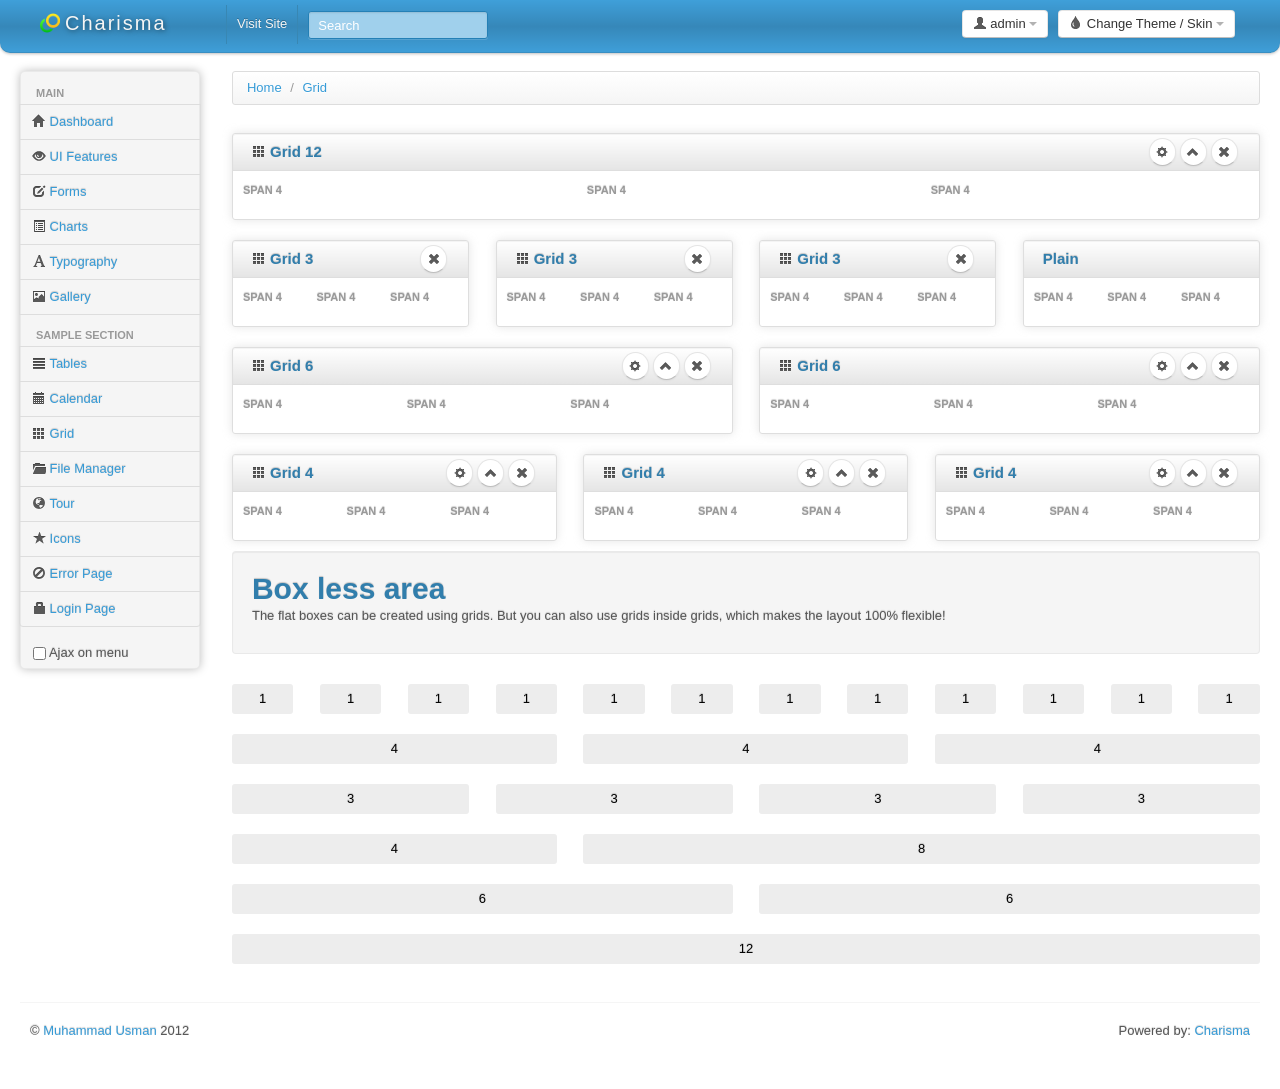
<file: static/grid.html>
<!DOCTYPE html>
<html lang="en">
<head>
	<!--
		Charisma v1.0.0

		Copyright 2012 Muhammad Usman
		Licensed under the Apache License v2.0
		http://www.apache.org/licenses/LICENSE-2.0

		http://usman.it
		http://twitter.com/halalit_usman
	-->
	<meta charset="utf-8">
	<title>Free HTML5 Bootstrap Admin Template</title>
	<meta name="viewport" content="width=device-width, initial-scale=1.0">
	<meta name="description" content="Charisma, a fully featured, responsive, HTML5, Bootstrap admin template.">
	<meta name="author" content="Muhammad Usman">

	<!-- The styles -->
	<link id="bs-css" href="css/bootstrap-cerulean.css" rel="stylesheet">
	<style type="text/css">
	  body {
		padding-bottom: 40px;
	  }
	  .sidebar-nav {
		padding: 9px 0;
	  }
	</style>
	<link href="css/bootstrap-responsive.css" rel="stylesheet">
	<link href="css/charisma-app.css" rel="stylesheet">
	<link href="css/jquery-ui-1.8.21.custom.css" rel="stylesheet">
	<link href='css/fullcalendar.css' rel='stylesheet'>
	<link href='css/fullcalendar.print.css' rel='stylesheet'  media='print'>
	<link href='css/chosen.css' rel='stylesheet'>
	<link href='css/uniform.default.css' rel='stylesheet'>
	<link href='css/colorbox.css' rel='stylesheet'>
	<link href='css/jquery.cleditor.css' rel='stylesheet'>
	<link href='css/jquery.noty.css' rel='stylesheet'>
	<link href='css/noty_theme_default.css' rel='stylesheet'>
	<link href='css/elfinder.min.css' rel='stylesheet'>
	<link href='css/elfinder.theme.css' rel='stylesheet'>
	<link href='css/jquery.iphone.toggle.css' rel='stylesheet'>
	<link href='css/opa-icons.css' rel='stylesheet'>
	<link href='css/uploadify.css' rel='stylesheet'>

	<!-- The HTML5 shim, for IE6-8 support of HTML5 elements -->
	<!--[if lt IE 9]>
	  <script src="http://html5shim.googlecode.com/svn/trunk/html5.js"></script>
	<![endif]-->

	<!-- The fav icon -->
	<link rel="shortcut icon" href="img/favicon.ico">
		
</head>

<body>
		<!-- topbar starts -->
	<div class="navbar">
		<div class="navbar-inner">
			<div class="container-fluid">
				<a class="btn btn-navbar" data-toggle="collapse" data-target=".top-nav.nav-collapse,.sidebar-nav.nav-collapse">
					<span class="icon-bar"></span>
					<span class="icon-bar"></span>
					<span class="icon-bar"></span>
				</a>
				<a class="brand" href="index.html"> <img alt="Charisma Logo" src="img/logo20.png" /> <span>Charisma</span></a>
				
				<!-- theme selector starts -->
				<div class="btn-group pull-right theme-container" >
					<a class="btn dropdown-toggle" data-toggle="dropdown" href="#">
						<i class="icon-tint"></i><span class="hidden-phone"> Change Theme / Skin</span>
						<span class="caret"></span>
					</a>
					<ul class="dropdown-menu" id="themes">
						<li><a data-value="classic" href="#"><i class="icon-blank"></i> Classic</a></li>
						<li><a data-value="cerulean" href="#"><i class="icon-blank"></i> Cerulean</a></li>
						<li><a data-value="cyborg" href="#"><i class="icon-blank"></i> Cyborg</a></li>
						<li><a data-value="redy" href="#"><i class="icon-blank"></i> Redy</a></li>
						<li><a data-value="journal" href="#"><i class="icon-blank"></i> Journal</a></li>
						<li><a data-value="simplex" href="#"><i class="icon-blank"></i> Simplex</a></li>
						<li><a data-value="slate" href="#"><i class="icon-blank"></i> Slate</a></li>
						<li><a data-value="spacelab" href="#"><i class="icon-blank"></i> Spacelab</a></li>
						<li><a data-value="united" href="#"><i class="icon-blank"></i> United</a></li>
					</ul>
				</div>
				<!-- theme selector ends -->
				
				<!-- user dropdown starts -->
				<div class="btn-group pull-right" >
					<a class="btn dropdown-toggle" data-toggle="dropdown" href="#">
						<i class="icon-user"></i><span class="hidden-phone"> admin</span>
						<span class="caret"></span>
					</a>
					<ul class="dropdown-menu">
						<li><a href="#">Profile</a></li>
						<li class="divider"></li>
						<li><a href="login.html">Logout</a></li>
					</ul>
				</div>
				<!-- user dropdown ends -->
				
				<div class="top-nav nav-collapse">
					<ul class="nav">
						<li><a href="#">Visit Site</a></li>
						<li>
							<form class="navbar-search pull-left">
								<input placeholder="Search" class="search-query span2" name="query" type="text">
							</form>
						</li>
					</ul>
				</div><!--/.nav-collapse -->
			</div>
		</div>
	</div>
	<!-- topbar ends -->
		<div class="container-fluid">
		<div class="row-fluid">
				
			<!-- left menu starts -->
			<div class="span2 main-menu-span">
				<div class="well nav-collapse sidebar-nav">
					<ul class="nav nav-tabs nav-stacked main-menu">
						<li class="nav-header hidden-tablet">Main</li>
						<li><a class="ajax-link" href="index.html"><i class="icon-home"></i><span class="hidden-tablet"> Dashboard</span></a></li>
						<li><a class="ajax-link" href="ui.html"><i class="icon-eye-open"></i><span class="hidden-tablet"> UI Features</span></a></li>
						<li><a class="ajax-link" href="form.html"><i class="icon-edit"></i><span class="hidden-tablet"> Forms</span></a></li>
						<li><a class="ajax-link" href="chart.html"><i class="icon-list-alt"></i><span class="hidden-tablet"> Charts</span></a></li>
						<li><a class="ajax-link" href="typography.html"><i class="icon-font"></i><span class="hidden-tablet"> Typography</span></a></li>
						<li><a class="ajax-link" href="gallery.html"><i class="icon-picture"></i><span class="hidden-tablet"> Gallery</span></a></li>
						<li class="nav-header hidden-tablet">Sample Section</li>
						<li><a class="ajax-link" href="table.html"><i class="icon-align-justify"></i><span class="hidden-tablet"> Tables</span></a></li>
						<li><a class="ajax-link" href="calendar.html"><i class="icon-calendar"></i><span class="hidden-tablet"> Calendar</span></a></li>
						<li><a class="ajax-link" href="grid.html"><i class="icon-th"></i><span class="hidden-tablet"> Grid</span></a></li>
						<li><a class="ajax-link" href="file-manager.html"><i class="icon-folder-open"></i><span class="hidden-tablet"> File Manager</span></a></li>
						<li><a href="tour.html"><i class="icon-globe"></i><span class="hidden-tablet"> Tour</span></a></li>
						<li><a class="ajax-link" href="icon.html"><i class="icon-star"></i><span class="hidden-tablet"> Icons</span></a></li>
						<li><a href="error.html"><i class="icon-ban-circle"></i><span class="hidden-tablet"> Error Page</span></a></li>
						<li><a href="login.html"><i class="icon-lock"></i><span class="hidden-tablet"> Login Page</span></a></li>
					</ul>
					<label id="for-is-ajax" class="hidden-tablet" for="is-ajax"><input id="is-ajax" type="checkbox"> Ajax on menu</label>
				</div><!--/.well -->
			</div><!--/span-->
			<!-- left menu ends -->
			
			<noscript>
				<div class="alert alert-block span10">
					<h4 class="alert-heading">Warning!</h4>
					<p>You need to have <a href="http://en.wikipedia.org/wiki/JavaScript" target="_blank">JavaScript</a> enabled to use this site.</p>
				</div>
			</noscript>
			
			<div id="content" class="span10">
			<!-- content starts -->
			

			<div>
				<ul class="breadcrumb">
					<li>
						<a href="#">Home</a> <span class="divider">/</span>
					</li>
					<li>
						<a href="#">Grid</a>
					</li>
				</ul>
			</div>

			<div class="row-fluid sortable">
				<div class="box span12">
					<div class="box-header well" data-original-title>
						<h2><i class="icon-th"></i> Grid 12</h2>
						<div class="box-icon">
							<a href="#" class="btn btn-setting btn-round"><i class="icon-cog"></i></a>
							<a href="#" class="btn btn-minimize btn-round"><i class="icon-chevron-up"></i></a>
							<a href="#" class="btn btn-close btn-round"><i class="icon-remove"></i></a>
						</div>
					</div>
					<div class="box-content">
                  	<div class="row-fluid">
                        <div class="span4"><h6>span 4</h6></div>
                        <div class="span4"><h6>span 4</h6></div>
                        <div class="span4"><h6>span 4</h6></div>
                    </div>                   
                  </div>
				</div><!--/span-->
			</div><!--/row-->
			
			<div class="row-fluid sortable">
				<div class="box span3">
					<div class="box-header well" data-original-title>
						<h2><i class="icon-th"></i> Grid 3</h2>
						<div class="box-icon">
							<a href="#" class="btn btn-close btn-round"><i class="icon-remove"></i></a>
						</div>
					</div>
					<div class="box-content">
                  	<div class="row-fluid">
                        <div class="span4"><h6>span 4</h6></div>
                        <div class="span4"><h6>span 4</h6></div>
                        <div class="span4"><h6>span 4</h6></div>
                    </div>                   
                  </div>
				</div><!--/span-->
				<div class="box span3">
					<div class="box-header well" data-original-title>
						<h2><i class="icon-th"></i> Grid 3</h2>
						<div class="box-icon">
							<a href="#" class="btn btn-close btn-round"><i class="icon-remove"></i></a>
						</div>
					</div>
					<div class="box-content">
                  	<div class="row-fluid">
                        <div class="span4"><h6>span 4</h6></div>
                        <div class="span4"><h6>span 4</h6></div>
                        <div class="span4"><h6>span 4</h6></div>
                    </div>                   
                  </div>
				</div><!--/span-->
				<div class="box span3">
					<div class="box-header well" data-original-title>
						<h2><i class="icon-th"></i> Grid 3</h2>
						<div class="box-icon">
							<a href="#" class="btn btn-close btn-round"><i class="icon-remove"></i></a>
						</div>
					</div>
					<div class="box-content">
                  	<div class="row-fluid">
                        <div class="span4"><h6>span 4</h6></div>
                        <div class="span4"><h6>span 4</h6></div>
                        <div class="span4"><h6>span 4</h6></div>
                    </div>                   
                  </div>
				</div><!--/span-->
				<div class="box span3">
					<div class="box-header well" data-original-title>
						<h2>Plain</h2>
					</div>
					<div class="box-content">
                  	<div class="row-fluid">
                        <div class="span4"><h6>span 4</h6></div>
                        <div class="span4"><h6>span 4</h6></div>
                        <div class="span4"><h6>span 4</h6></div>
                    </div>                   
                  </div>
				</div><!--/span-->
			</div><!--/row-->
			
			<div class="row-fluid sortable">
				<div class="box span6">
					<div class="box-header well" data-original-title>
						<h2><i class="icon-th"></i> Grid 6</h2>
						<div class="box-icon">
							<a href="#" class="btn btn-setting btn-round"><i class="icon-cog"></i></a>
							<a href="#" class="btn btn-minimize btn-round"><i class="icon-chevron-up"></i></a>
							<a href="#" class="btn btn-close btn-round"><i class="icon-remove"></i></a>
						</div>
					</div>
					<div class="box-content">
                  	<div class="row-fluid">
                        <div class="span4"><h6>span 4</h6></div>
                        <div class="span4"><h6>span 4</h6></div>
                        <div class="span4"><h6>span 4</h6></div>
                    </div>                   
                  </div>
				</div><!--/span-->
				
				<div class="box span6">
					<div class="box-header well" data-original-title>
						<h2><i class="icon-th"></i> Grid 6</h2>
						<div class="box-icon">
							<a href="#" class="btn btn-setting btn-round"><i class="icon-cog"></i></a>
							<a href="#" class="btn btn-minimize btn-round"><i class="icon-chevron-up"></i></a>
							<a href="#" class="btn btn-close btn-round"><i class="icon-remove"></i></a>
						</div>
					</div>
					<div class="box-content">
                  	<div class="row-fluid">
                        <div class="span4"><h6>span 4</h6></div>
                        <div class="span4"><h6>span 4</h6></div>
                        <div class="span4"><h6>span 4</h6></div>
                    </div>                   
                  </div>
				</div><!--/span-->
			</div><!--/row-->
			<div class="row-fluid sortable">
				<div class="box span4">
					<div class="box-header well" data-original-title>
						<h2><i class="icon-th"></i> Grid 4</h2>
						<div class="box-icon">
							<a href="#" class="btn btn-setting btn-round"><i class="icon-cog"></i></a>
							<a href="#" class="btn btn-minimize btn-round"><i class="icon-chevron-up"></i></a>
							<a href="#" class="btn btn-close btn-round"><i class="icon-remove"></i></a>
						</div>
					</div>
					<div class="box-content">
                  	<div class="row-fluid">
                        <div class="span4"><h6>span 4</h6></div>
                        <div class="span4"><h6>span 4</h6></div>
                        <div class="span4"><h6>span 4</h6></div>
                    </div>                   
                  </div>
				</div><!--/span-->
				
				<div class="box span4">
					<div class="box-header well" data-original-title>
						<h2><i class="icon-th"></i> Grid 4</h2>
						<div class="box-icon">
							<a href="#" class="btn btn-setting btn-round"><i class="icon-cog"></i></a>
							<a href="#" class="btn btn-minimize btn-round"><i class="icon-chevron-up"></i></a>
							<a href="#" class="btn btn-close btn-round"><i class="icon-remove"></i></a>
						</div>
					</div>
					<div class="box-content">
                  	<div class="row-fluid">
                        <div class="span4"><h6>span 4</h6></div>
                        <div class="span4"><h6>span 4</h6></div>
                        <div class="span4"><h6>span 4</h6></div>
                    </div>                   
                  </div>
				</div><!--/span-->
				
				<div class="box span4">
					<div class="box-header well" data-original-title>
						<h2><i class="icon-th"></i> Grid 4</h2>
						<div class="box-icon">
							<a href="#" class="btn btn-setting btn-round"><i class="icon-cog"></i></a>
							<a href="#" class="btn btn-minimize btn-round"><i class="icon-chevron-up"></i></a>
							<a href="#" class="btn btn-close btn-round"><i class="icon-remove"></i></a>
						</div>
					</div>
					<div class="box-content">
                  	<div class="row-fluid">
                        <div class="span4"><h6>span 4</h6></div>
                        <div class="span4"><h6>span 4</h6></div>
                        <div class="span4"><h6>span 4</h6></div>
                    </div>                   
                  </div>
				</div><!--/span-->
			</div><!--/row-->
			
			<div class="row-fluid">
				<div class="span12 well">
					<div>
						<h1>Box less area</h1>
						<p>The flat boxes can be created using grids. But you can also use grids inside grids, which makes the layout 100% flexible!</p>
					</div>
				</div><!--/span-->
			</div><!--/row-->
			
			<div class="row-fluid show-grid">
				<div class="span1">1</div>
				<div class="span1">1</div>
				<div class="span1">1</div>
				<div class="span1">1</div>
				<div class="span1">1</div>
				<div class="span1">1</div>
				<div class="span1">1</div>
				<div class="span1">1</div>
				<div class="span1">1</div>
				<div class="span1">1</div>
				<div class="span1">1</div>
				<div class="span1">1</div>
			</div>
			
			<div class="row-fluid show-grid">
				<div class="span4">4</div>
				<div class="span4">4</div>
				<div class="span4">4</div>
			</div>
			
			<div class="row-fluid show-grid">
				<div class="span3">3</div>
				<div class="span3">3</div>
				<div class="span3">3</div>
				<div class="span3">3</div>
			</div>
			
			<div class="row-fluid show-grid">
				<div class="span4">4</div>
				<div class="span8">8</div>
			</div>
			
			<div class="row-fluid show-grid">
				<div class="span6">6</div>
				<div class="span6">6</div>
			</div>
			
			<div class="row-fluid show-grid">
				<div class="span12">12</div>
			</div>

    
					<!-- content ends -->
			</div><!--/#content.span10-->
				</div><!--/fluid-row-->
				
		<hr>

		<div class="modal hide fade" id="myModal">
			<div class="modal-header">
				<button type="button" class="close" data-dismiss="modal">×</button>
				<h3>Settings</h3>
			</div>
			<div class="modal-body">
				<p>Here settings can be configured...</p>
			</div>
			<div class="modal-footer">
				<a href="#" class="btn" data-dismiss="modal">Close</a>
				<a href="#" class="btn btn-primary">Save changes</a>
			</div>
		</div>

		<footer>
			<p class="pull-left">&copy; <a href="http://usman.it" target="_blank">Muhammad Usman</a> 2012</p>
			<p class="pull-right">Powered by: <a href="http://usman.it/free-responsive-admin-template">Charisma</a></p>
		</footer>
		
	</div><!--/.fluid-container-->

	<!-- external javascript
	================================================== -->
	<!-- Placed at the end of the document so the pages load faster -->

	<!-- jQuery -->
	<script src="js/jquery-1.7.2.min.js"></script>
	<!-- jQuery UI -->
	<script src="js/jquery-ui-1.8.21.custom.min.js"></script>
	<!-- transition / effect library -->
	<script src="js/bootstrap-transition.js"></script>
	<!-- alert enhancer library -->
	<script src="js/bootstrap-alert.js"></script>
	<!-- modal / dialog library -->
	<script src="js/bootstrap-modal.js"></script>
	<!-- custom dropdown library -->
	<script src="js/bootstrap-dropdown.js"></script>
	<!-- scrolspy library -->
	<script src="js/bootstrap-scrollspy.js"></script>
	<!-- library for creating tabs -->
	<script src="js/bootstrap-tab.js"></script>
	<!-- library for advanced tooltip -->
	<script src="js/bootstrap-tooltip.js"></script>
	<!-- popover effect library -->
	<script src="js/bootstrap-popover.js"></script>
	<!-- button enhancer library -->
	<script src="js/bootstrap-button.js"></script>
	<!-- accordion library (optional, not used in demo) -->
	<script src="js/bootstrap-collapse.js"></script>
	<!-- carousel slideshow library (optional, not used in demo) -->
	<script src="js/bootstrap-carousel.js"></script>
	<!-- autocomplete library -->
	<script src="js/bootstrap-typeahead.js"></script>
	<!-- tour library -->
	<script src="js/bootstrap-tour.js"></script>
	<!-- library for cookie management -->
	<script src="js/jquery.cookie.js"></script>
	<!-- calander plugin -->
	<script src='js/fullcalendar.min.js'></script>
	<!-- data table plugin -->
	<script src='js/jquery.dataTables.min.js'></script>

	<!-- chart libraries start -->
	<script src="js/excanvas.js"></script>
	<script src="js/jquery.flot.min.js"></script>
	<script src="js/jquery.flot.pie.min.js"></script>
	<script src="js/jquery.flot.stack.js"></script>
	<script src="js/jquery.flot.resize.min.js"></script>
	<!-- chart libraries end -->

	<!-- select or dropdown enhancer -->
	<script src="js/jquery.chosen.min.js"></script>
	<!-- checkbox, radio, and file input styler -->
	<script src="js/jquery.uniform.min.js"></script>
	<!-- plugin for gallery image view -->
	<script src="js/jquery.colorbox.min.js"></script>
	<!-- rich text editor library -->
	<script src="js/jquery.cleditor.min.js"></script>
	<!-- notification plugin -->
	<script src="js/jquery.noty.js"></script>
	<!-- file manager library -->
	<script src="js/jquery.elfinder.min.js"></script>
	<!-- star rating plugin -->
	<script src="js/jquery.raty.min.js"></script>
	<!-- for iOS style toggle switch -->
	<script src="js/jquery.iphone.toggle.js"></script>
	<!-- autogrowing textarea plugin -->
	<script src="js/jquery.autogrow-textarea.js"></script>
	<!-- multiple file upload plugin -->
	<script src="js/jquery.uploadify-3.1.min.js"></script>
	<!-- history.js for cross-browser state change on ajax -->
	<script src="js/jquery.history.js"></script>
	<!-- application script for Charisma demo -->
	<script src="js/charisma.js"></script>
	
		
</body>
</html>
</file>
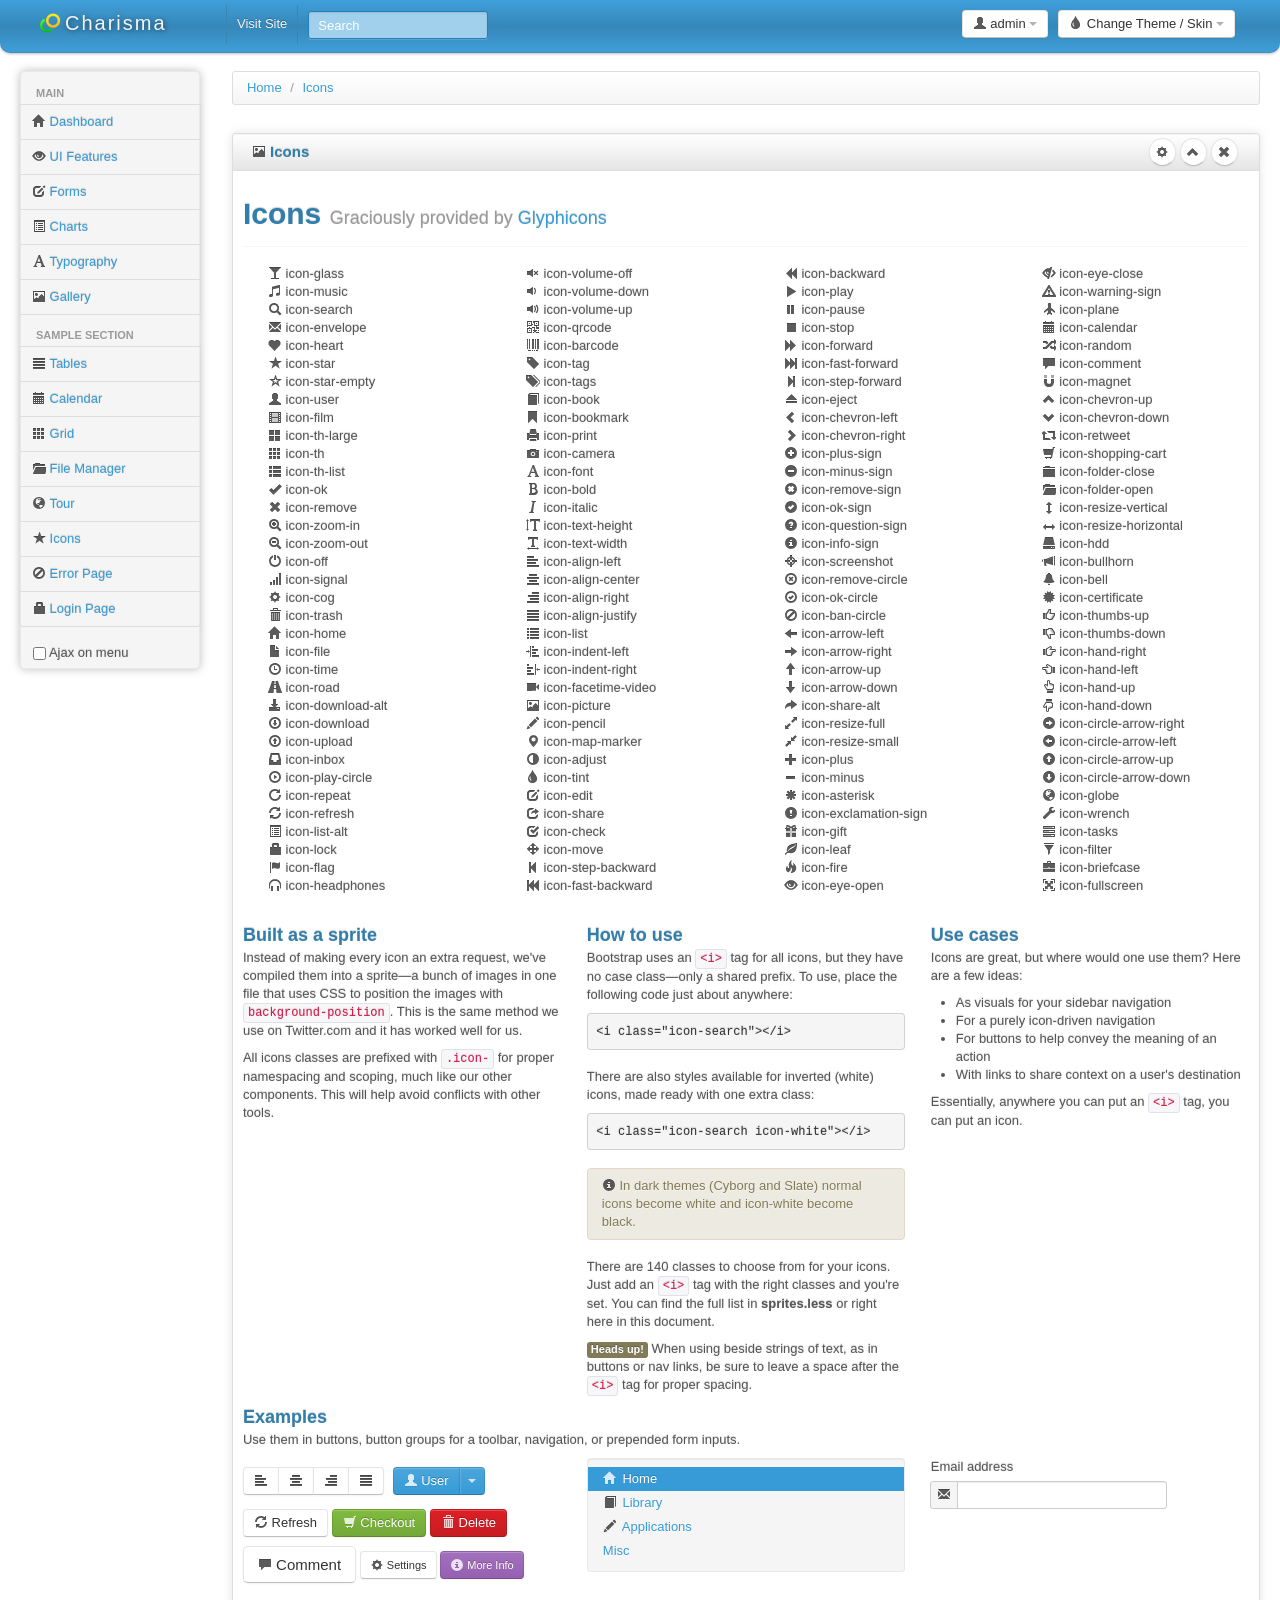
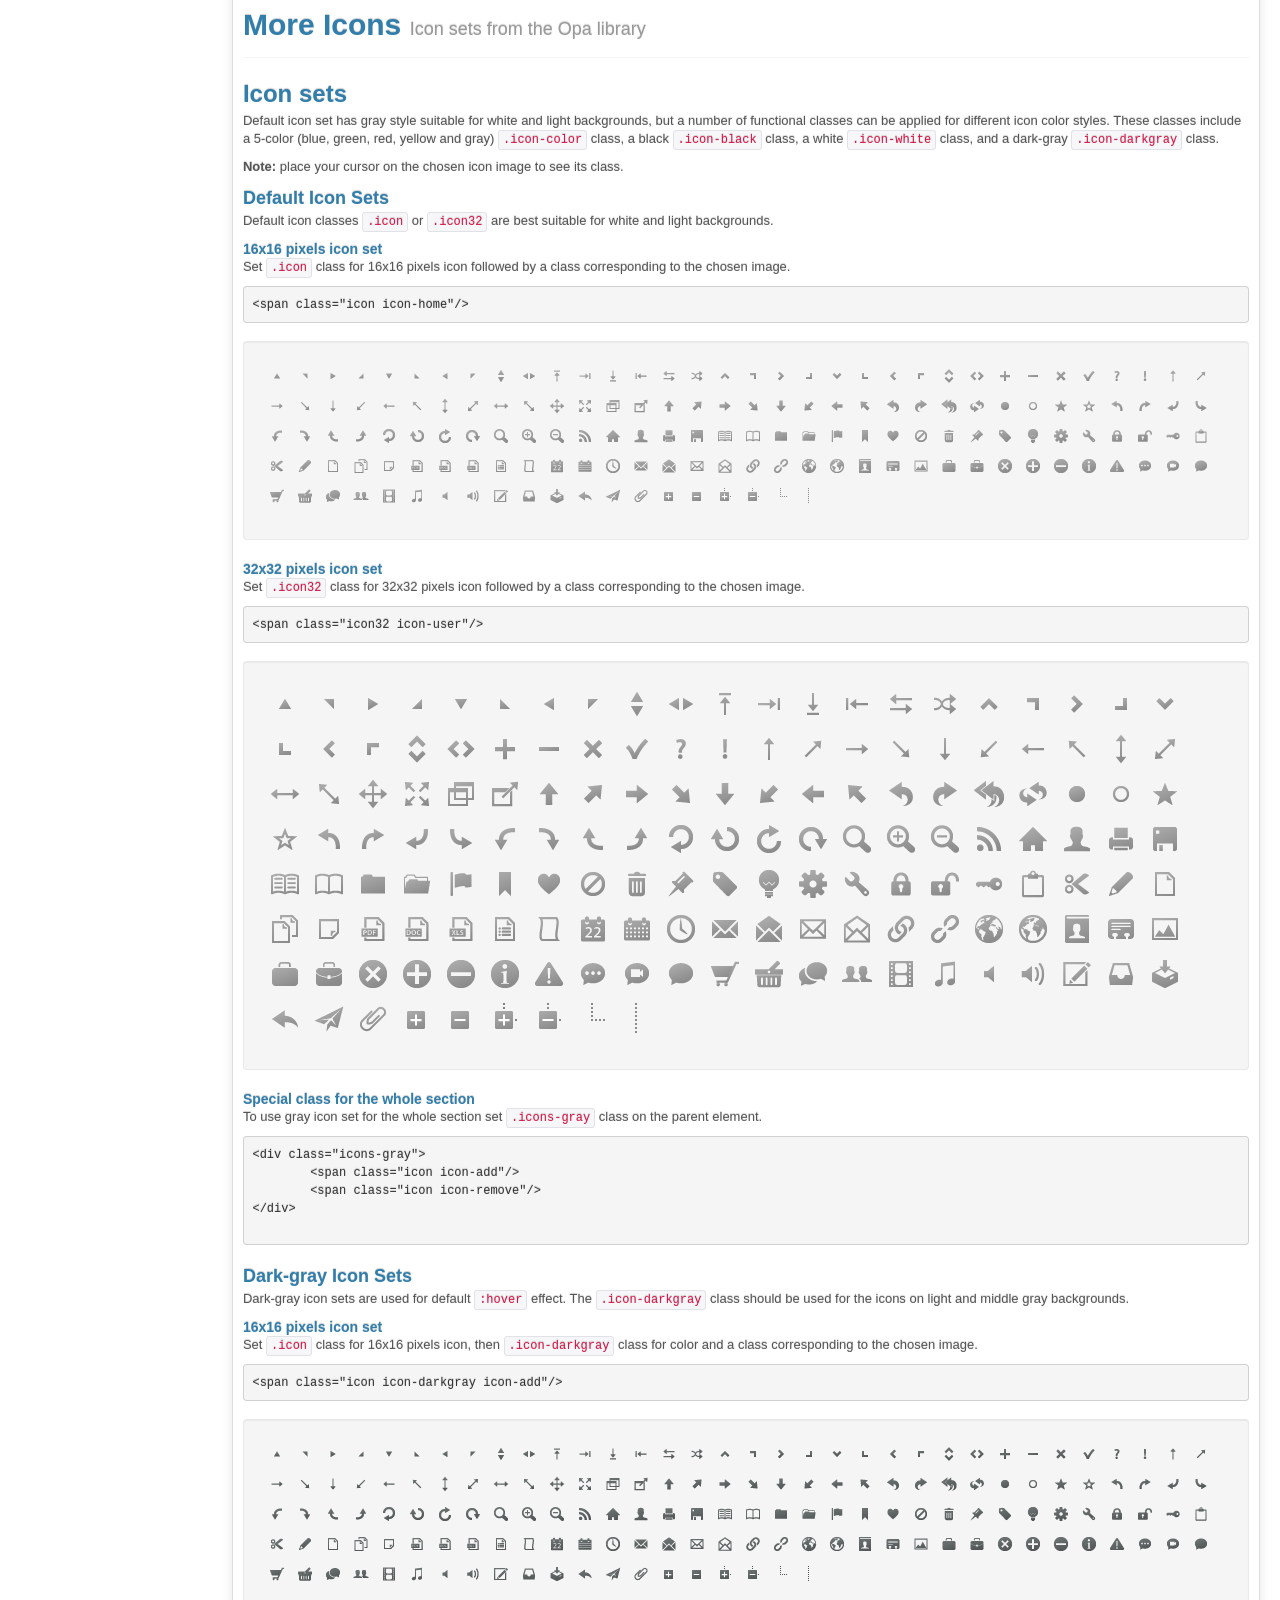
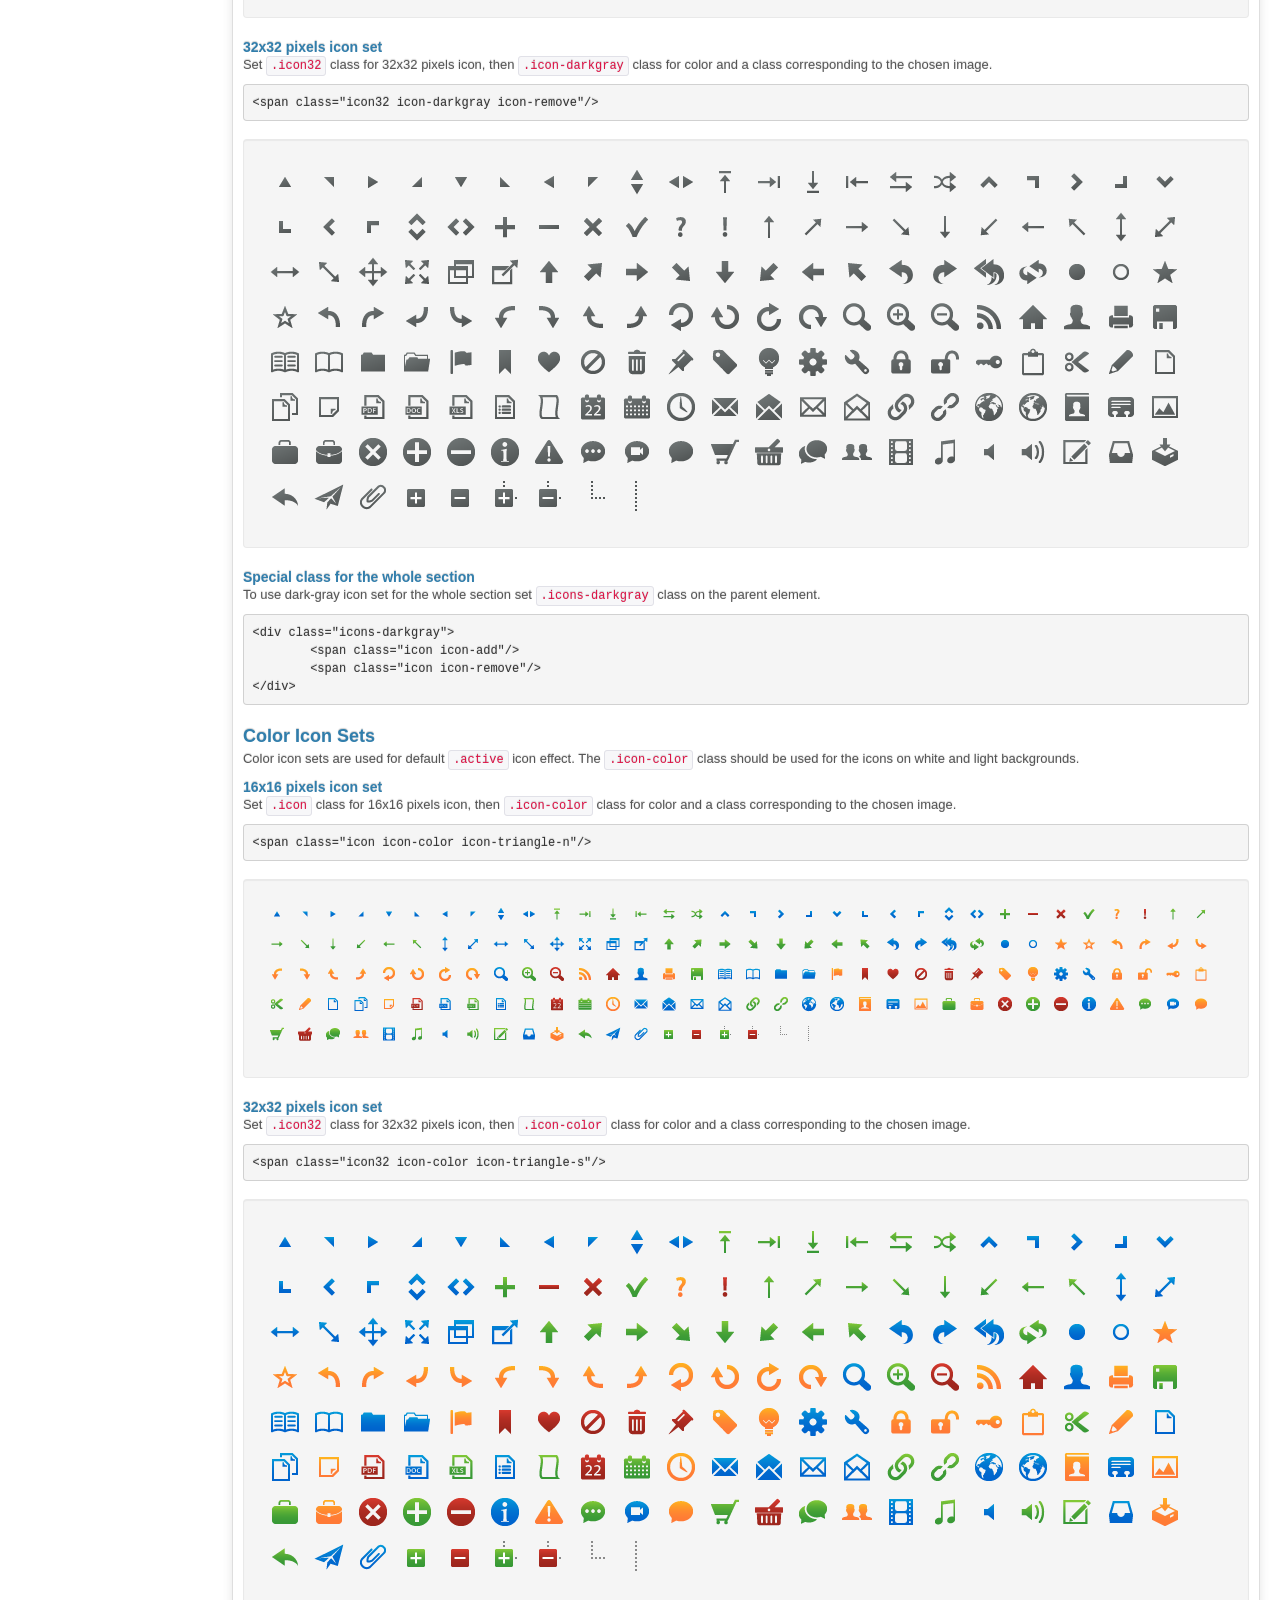
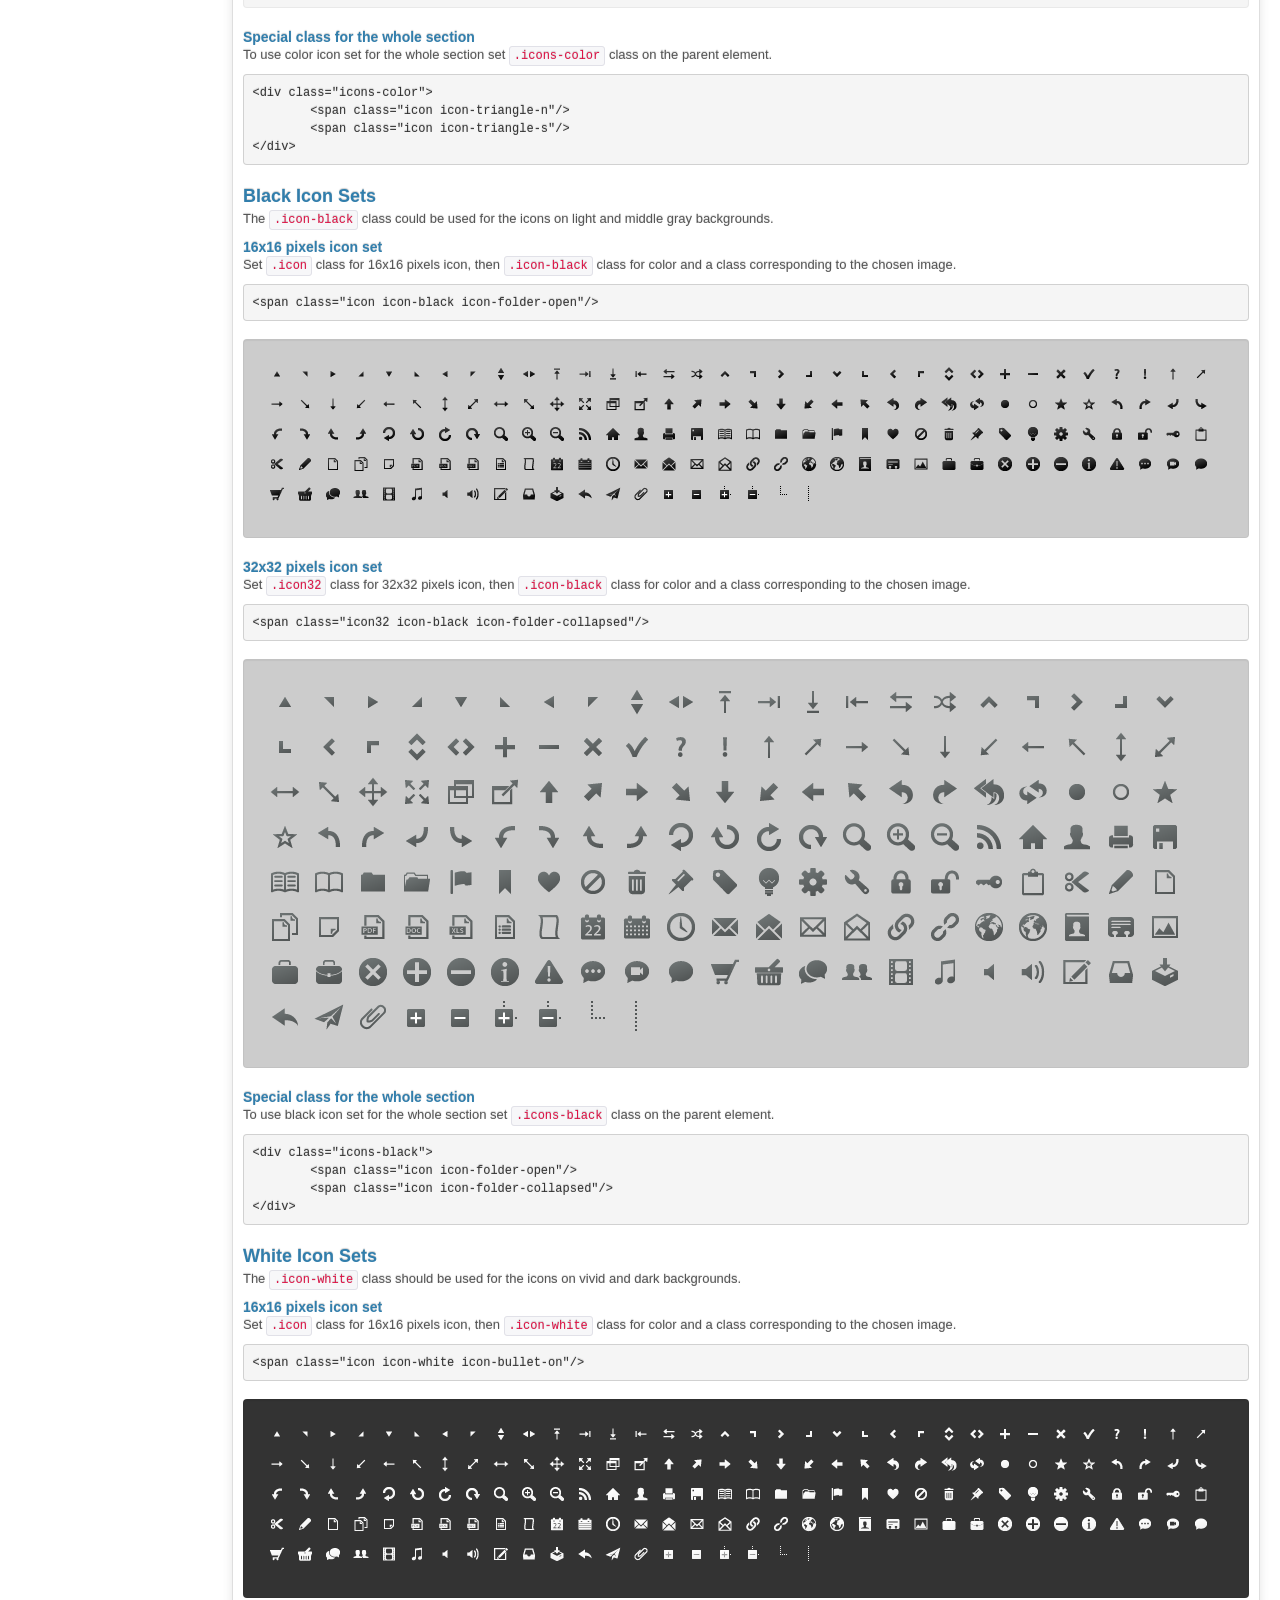
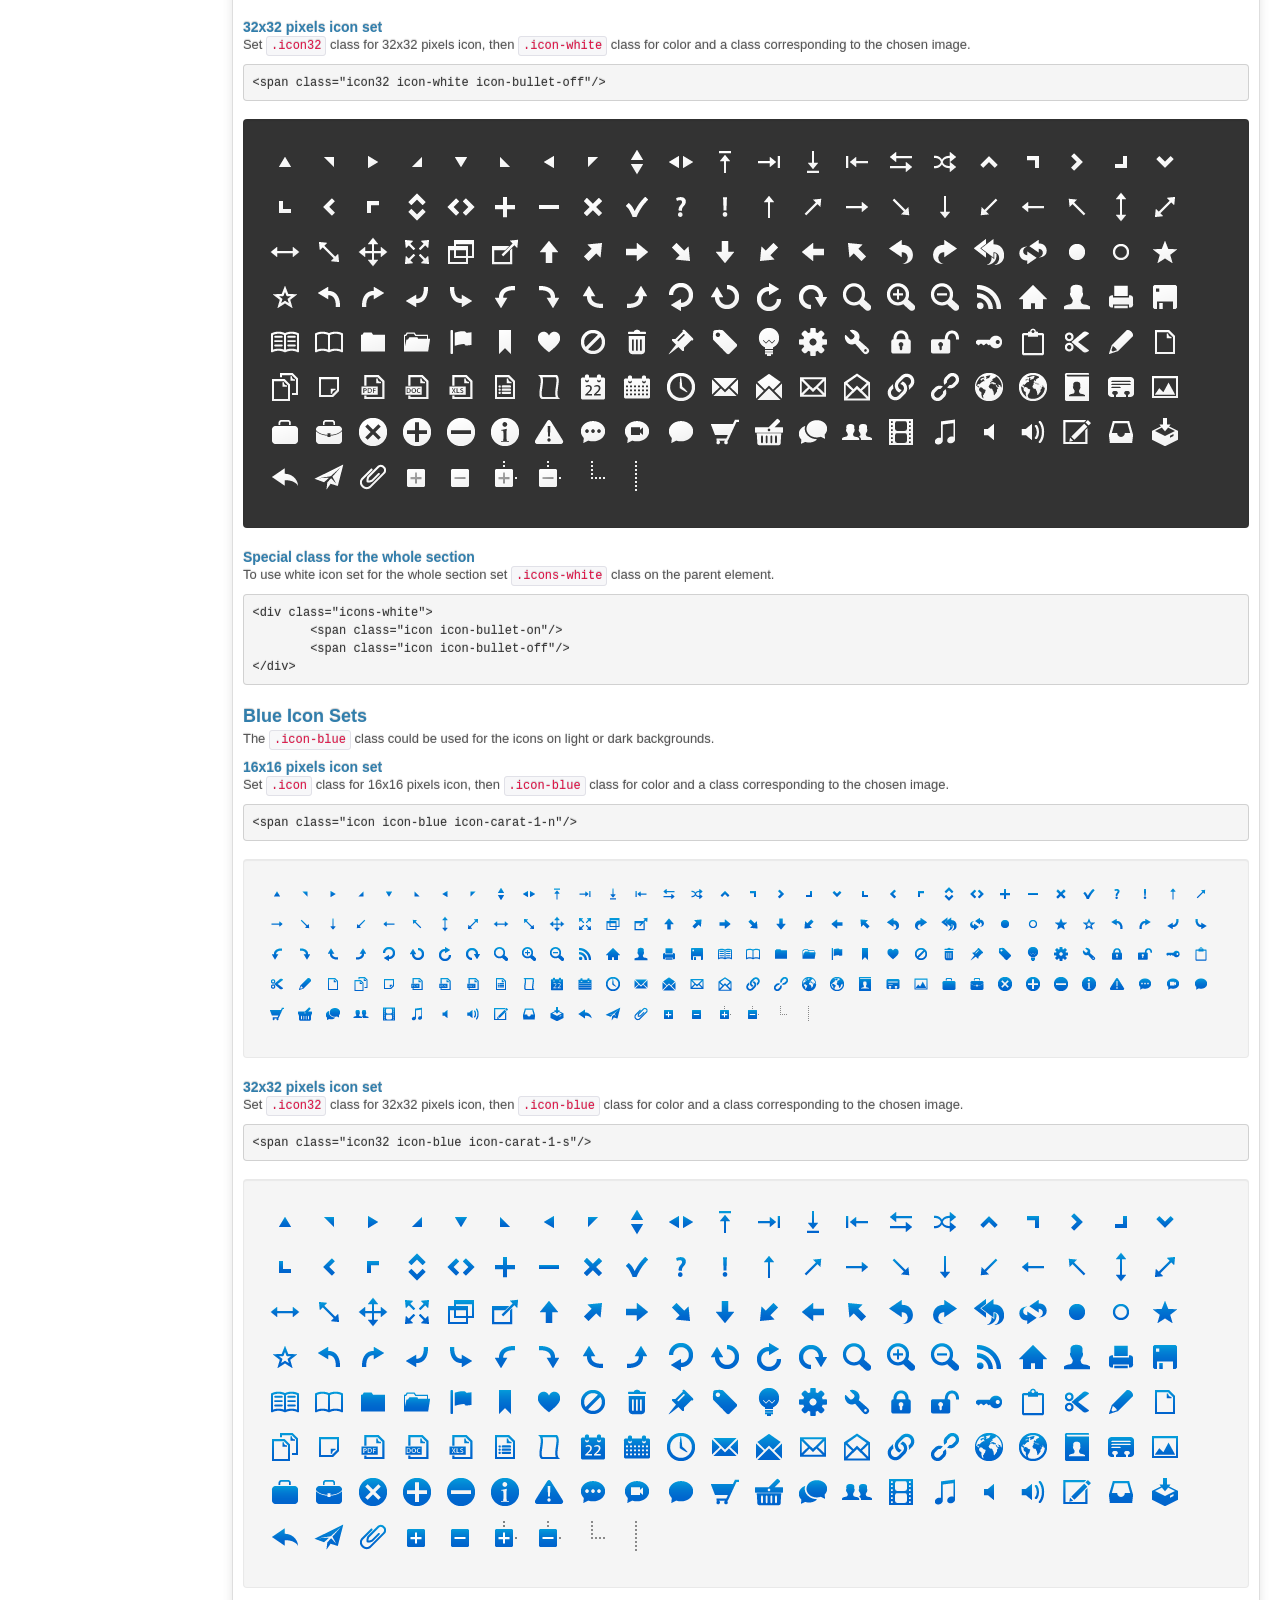
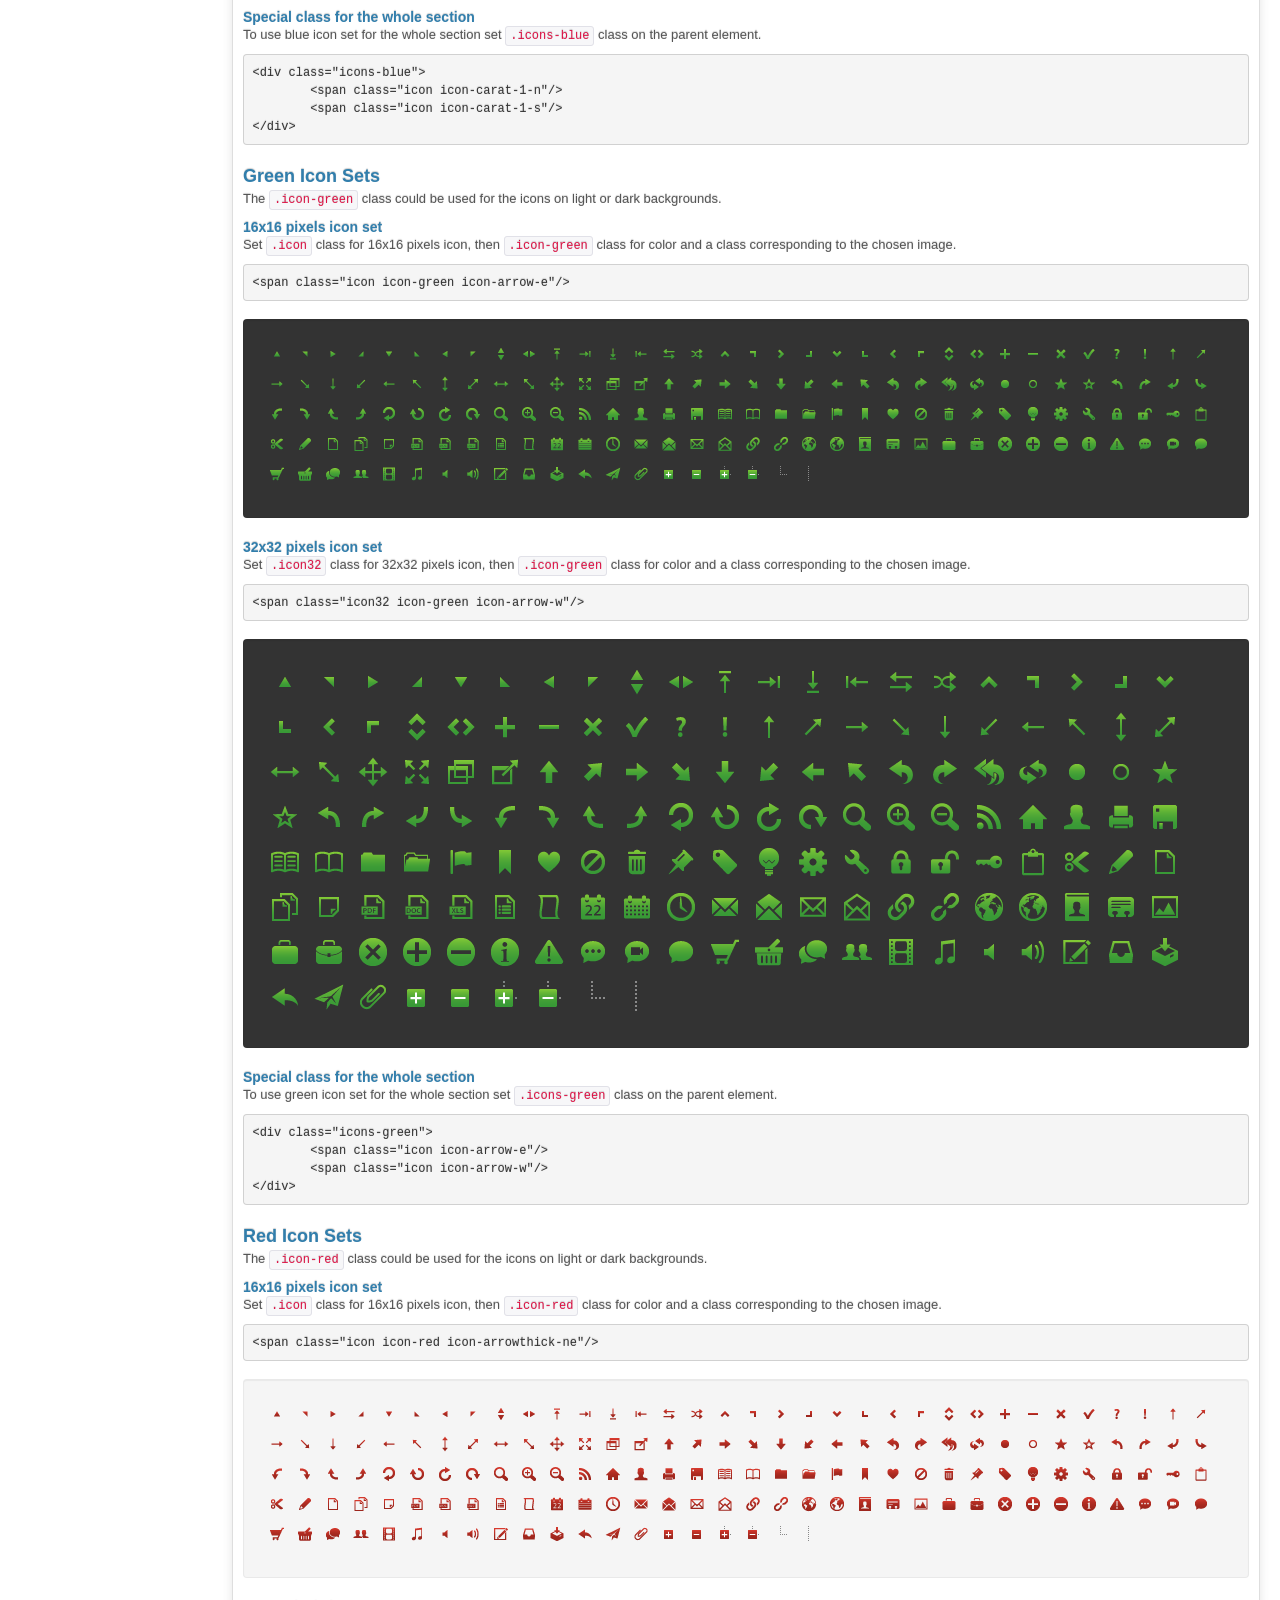
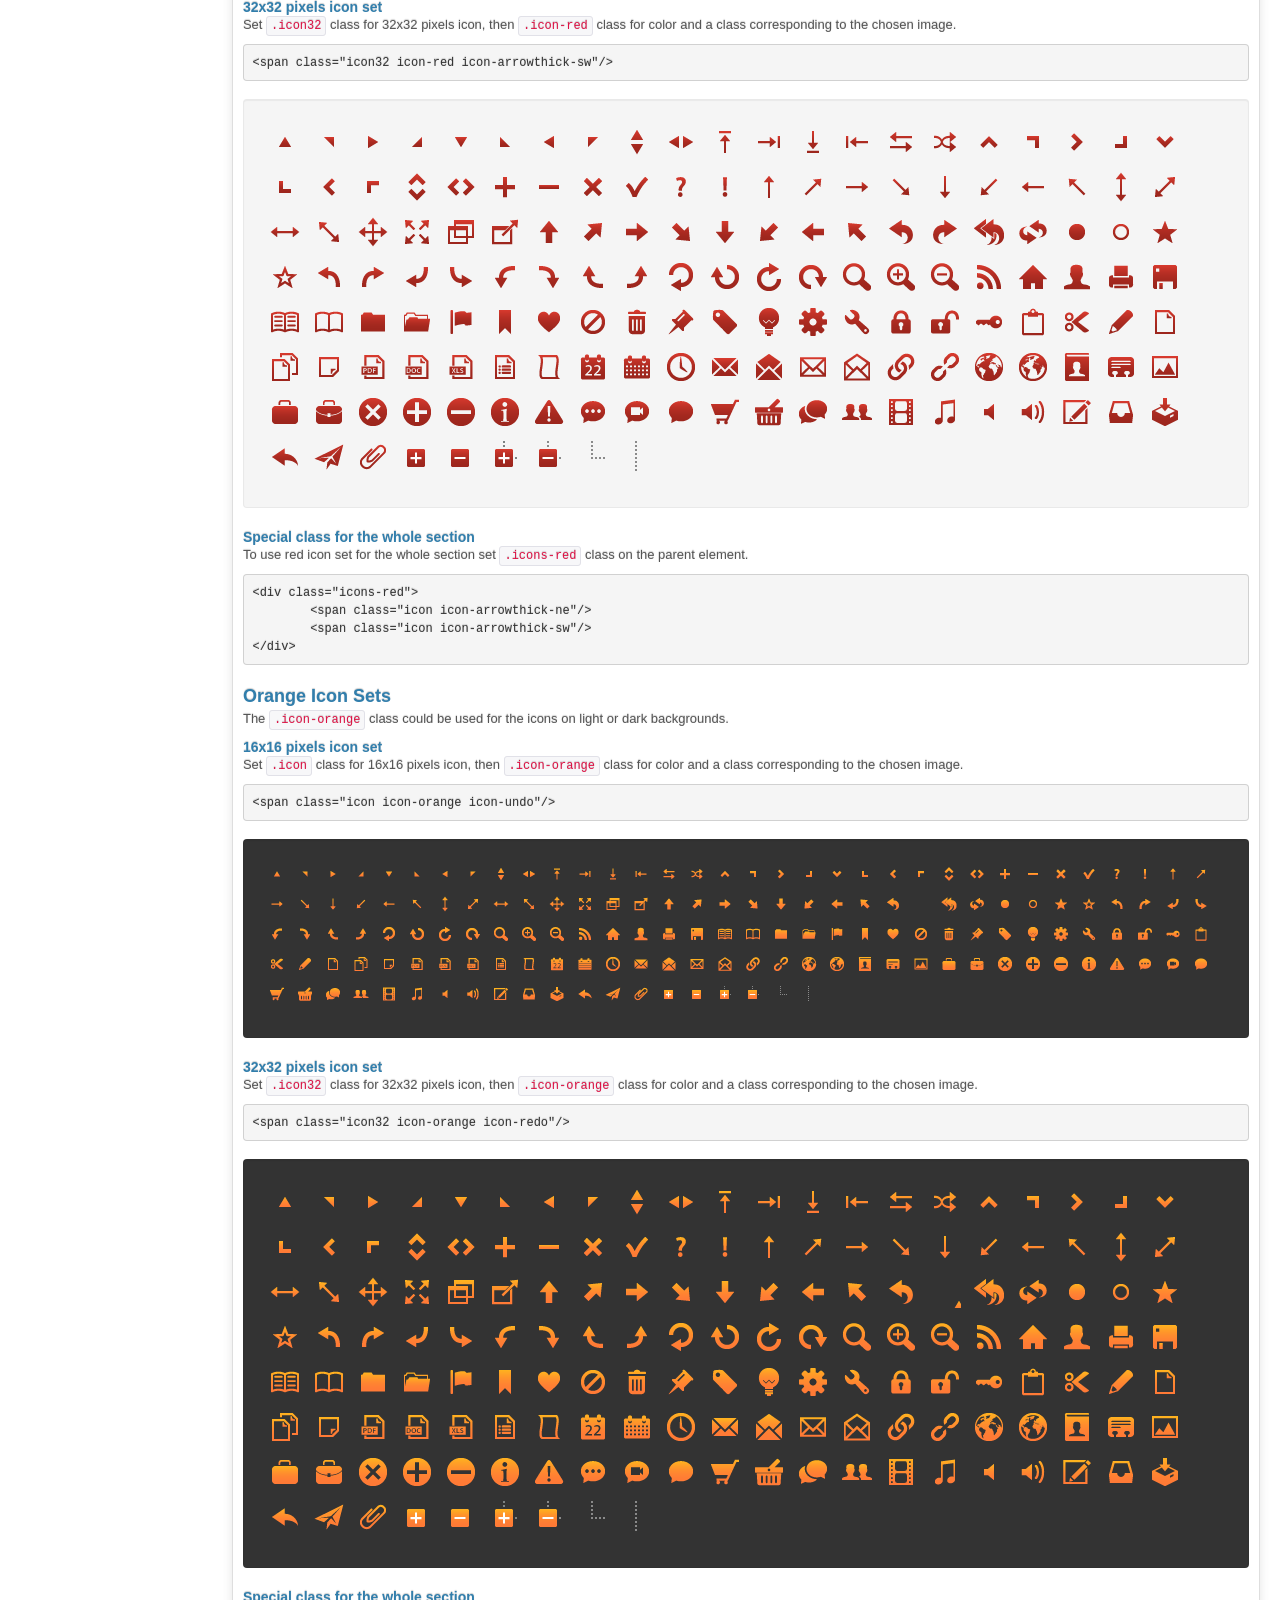
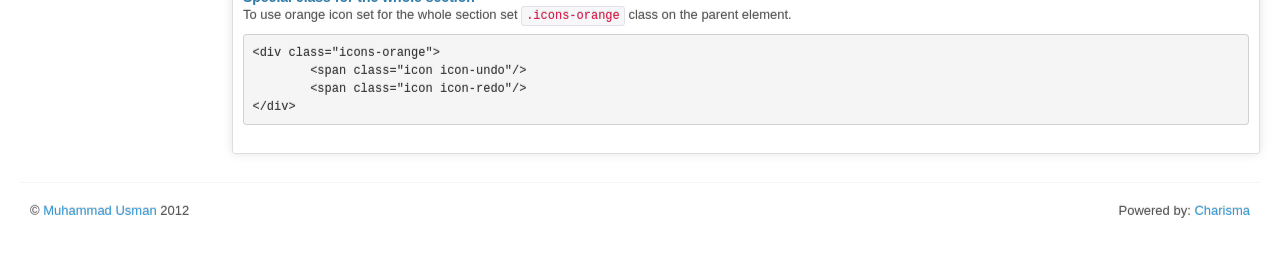
<file: static/icon.html>
<!DOCTYPE html>
<html lang="en">
<head>
	<!--
		Charisma v1.0.0

		Copyright 2012 Muhammad Usman
		Licensed under the Apache License v2.0
		http://www.apache.org/licenses/LICENSE-2.0

		http://usman.it
		http://twitter.com/halalit_usman
	-->
	<meta charset="utf-8">
	<title>Free HTML5 Bootstrap Admin Template</title>
	<meta name="viewport" content="width=device-width, initial-scale=1.0">
	<meta name="description" content="Charisma, a fully featured, responsive, HTML5, Bootstrap admin template.">
	<meta name="author" content="Muhammad Usman">

	<!-- The styles -->
	<link id="bs-css" href="css/bootstrap-cerulean.css" rel="stylesheet">
	<style type="text/css">
	  body {
		padding-bottom: 40px;
	  }
	  .sidebar-nav {
		padding: 9px 0;
	  }
	</style>
	<link href="css/bootstrap-responsive.css" rel="stylesheet">
	<link href="css/charisma-app.css" rel="stylesheet">
	<link href="css/jquery-ui-1.8.21.custom.css" rel="stylesheet">
	<link href='css/fullcalendar.css' rel='stylesheet'>
	<link href='css/fullcalendar.print.css' rel='stylesheet'  media='print'>
	<link href='css/chosen.css' rel='stylesheet'>
	<link href='css/uniform.default.css' rel='stylesheet'>
	<link href='css/colorbox.css' rel='stylesheet'>
	<link href='css/jquery.cleditor.css' rel='stylesheet'>
	<link href='css/jquery.noty.css' rel='stylesheet'>
	<link href='css/noty_theme_default.css' rel='stylesheet'>
	<link href='css/elfinder.min.css' rel='stylesheet'>
	<link href='css/elfinder.theme.css' rel='stylesheet'>
	<link href='css/jquery.iphone.toggle.css' rel='stylesheet'>
	<link href='css/opa-icons.css' rel='stylesheet'>
	<link href='css/uploadify.css' rel='stylesheet'>

	<!-- The HTML5 shim, for IE6-8 support of HTML5 elements -->
	<!--[if lt IE 9]>
	  <script src="http://html5shim.googlecode.com/svn/trunk/html5.js"></script>
	<![endif]-->

	<!-- The fav icon -->
	<link rel="shortcut icon" href="img/favicon.ico">
		
</head>

<body>
		<!-- topbar starts -->
	<div class="navbar">
		<div class="navbar-inner">
			<div class="container-fluid">
				<a class="btn btn-navbar" data-toggle="collapse" data-target=".top-nav.nav-collapse,.sidebar-nav.nav-collapse">
					<span class="icon-bar"></span>
					<span class="icon-bar"></span>
					<span class="icon-bar"></span>
				</a>
				<a class="brand" href="index.html"> <img alt="Charisma Logo" src="img/logo20.png" /> <span>Charisma</span></a>
				
				<!-- theme selector starts -->
				<div class="btn-group pull-right theme-container" >
					<a class="btn dropdown-toggle" data-toggle="dropdown" href="#">
						<i class="icon-tint"></i><span class="hidden-phone"> Change Theme / Skin</span>
						<span class="caret"></span>
					</a>
					<ul class="dropdown-menu" id="themes">
						<li><a data-value="classic" href="#"><i class="icon-blank"></i> Classic</a></li>
						<li><a data-value="cerulean" href="#"><i class="icon-blank"></i> Cerulean</a></li>
						<li><a data-value="cyborg" href="#"><i class="icon-blank"></i> Cyborg</a></li>
						<li><a data-value="redy" href="#"><i class="icon-blank"></i> Redy</a></li>
						<li><a data-value="journal" href="#"><i class="icon-blank"></i> Journal</a></li>
						<li><a data-value="simplex" href="#"><i class="icon-blank"></i> Simplex</a></li>
						<li><a data-value="slate" href="#"><i class="icon-blank"></i> Slate</a></li>
						<li><a data-value="spacelab" href="#"><i class="icon-blank"></i> Spacelab</a></li>
						<li><a data-value="united" href="#"><i class="icon-blank"></i> United</a></li>
					</ul>
				</div>
				<!-- theme selector ends -->
				
				<!-- user dropdown starts -->
				<div class="btn-group pull-right" >
					<a class="btn dropdown-toggle" data-toggle="dropdown" href="#">
						<i class="icon-user"></i><span class="hidden-phone"> admin</span>
						<span class="caret"></span>
					</a>
					<ul class="dropdown-menu">
						<li><a href="#">Profile</a></li>
						<li class="divider"></li>
						<li><a href="login.html">Logout</a></li>
					</ul>
				</div>
				<!-- user dropdown ends -->
				
				<div class="top-nav nav-collapse">
					<ul class="nav">
						<li><a href="#">Visit Site</a></li>
						<li>
							<form class="navbar-search pull-left">
								<input placeholder="Search" class="search-query span2" name="query" type="text">
							</form>
						</li>
					</ul>
				</div><!--/.nav-collapse -->
			</div>
		</div>
	</div>
	<!-- topbar ends -->
		<div class="container-fluid">
		<div class="row-fluid">
				
			<!-- left menu starts -->
			<div class="span2 main-menu-span">
				<div class="well nav-collapse sidebar-nav">
					<ul class="nav nav-tabs nav-stacked main-menu">
						<li class="nav-header hidden-tablet">Main</li>
						<li><a class="ajax-link" href="index.html"><i class="icon-home"></i><span class="hidden-tablet"> Dashboard</span></a></li>
						<li><a class="ajax-link" href="ui.html"><i class="icon-eye-open"></i><span class="hidden-tablet"> UI Features</span></a></li>
						<li><a class="ajax-link" href="form.html"><i class="icon-edit"></i><span class="hidden-tablet"> Forms</span></a></li>
						<li><a class="ajax-link" href="chart.html"><i class="icon-list-alt"></i><span class="hidden-tablet"> Charts</span></a></li>
						<li><a class="ajax-link" href="typography.html"><i class="icon-font"></i><span class="hidden-tablet"> Typography</span></a></li>
						<li><a class="ajax-link" href="gallery.html"><i class="icon-picture"></i><span class="hidden-tablet"> Gallery</span></a></li>
						<li class="nav-header hidden-tablet">Sample Section</li>
						<li><a class="ajax-link" href="table.html"><i class="icon-align-justify"></i><span class="hidden-tablet"> Tables</span></a></li>
						<li><a class="ajax-link" href="calendar.html"><i class="icon-calendar"></i><span class="hidden-tablet"> Calendar</span></a></li>
						<li><a class="ajax-link" href="grid.html"><i class="icon-th"></i><span class="hidden-tablet"> Grid</span></a></li>
						<li><a class="ajax-link" href="file-manager.html"><i class="icon-folder-open"></i><span class="hidden-tablet"> File Manager</span></a></li>
						<li><a href="tour.html"><i class="icon-globe"></i><span class="hidden-tablet"> Tour</span></a></li>
						<li><a class="ajax-link" href="icon.html"><i class="icon-star"></i><span class="hidden-tablet"> Icons</span></a></li>
						<li><a href="error.html"><i class="icon-ban-circle"></i><span class="hidden-tablet"> Error Page</span></a></li>
						<li><a href="login.html"><i class="icon-lock"></i><span class="hidden-tablet"> Login Page</span></a></li>
					</ul>
					<label id="for-is-ajax" class="hidden-tablet" for="is-ajax"><input id="is-ajax" type="checkbox"> Ajax on menu</label>
				</div><!--/.well -->
			</div><!--/span-->
			<!-- left menu ends -->
			
			<noscript>
				<div class="alert alert-block span10">
					<h4 class="alert-heading">Warning!</h4>
					<p>You need to have <a href="http://en.wikipedia.org/wiki/JavaScript" target="_blank">JavaScript</a> enabled to use this site.</p>
				</div>
			</noscript>
			
			<div id="content" class="span10">
			<!-- content starts -->
			

			<div>
				<ul class="breadcrumb">
					<li>
						<a href="#">Home</a> <span class="divider">/</span>
					</li>
					<li>
						<a href="#"> Icons</a>
					</li>
				</ul>
			</div>

			<div class="row-fluid sortable">
				<div class="box span12">
					<div class="box-header well" data-original-title>
						<h2><i class="icon-picture"></i> Icons</h2>
						<div class="box-icon">
							<a href="#" class="btn btn-setting btn-round"><i class="icon-cog"></i></a>
							<a href="#" class="btn btn-minimize btn-round"><i class="icon-chevron-up"></i></a>
							<a href="#" class="btn btn-close btn-round"><i class="icon-remove"></i></a>
						</div>
					</div>
					<div class="box-content">
						<section id="icons1">
						  <div class="page-header">
							<h1>Icons <small>Graciously provided by <a href="http://glyphicons.com" target="_blank">Glyphicons</a></small></h1>
						  </div>
						  <div class="row-fluid bs-icons">
							<div class="span3">
							  <ul class="the-icons">
								<li><i class="icon-glass"></i> icon-glass</li>
								<li><i class="icon-music"></i> icon-music</li>
								<li><i class="icon-search"></i> icon-search</li>
								<li><i class="icon-envelope"></i> icon-envelope</li>
								<li><i class="icon-heart"></i> icon-heart</li>
								<li><i class="icon-star"></i> icon-star</li>
								<li><i class="icon-star-empty"></i> icon-star-empty</li>
								<li><i class="icon-user"></i> icon-user</li>
								<li><i class="icon-film"></i> icon-film</li>
								<li><i class="icon-th-large"></i> icon-th-large</li>
								<li><i class="icon-th"></i> icon-th</li>
								<li><i class="icon-th-list"></i> icon-th-list</li>
								<li><i class="icon-ok"></i> icon-ok</li>
								<li><i class="icon-remove"></i> icon-remove</li>
								<li><i class="icon-zoom-in"></i> icon-zoom-in</li>
								<li><i class="icon-zoom-out"></i> icon-zoom-out</li>
								<li><i class="icon-off"></i> icon-off</li>
								<li><i class="icon-signal"></i> icon-signal</li>
								<li><i class="icon-cog"></i> icon-cog</li>
								<li><i class="icon-trash"></i> icon-trash</li>
								<li><i class="icon-home"></i> icon-home</li>
								<li><i class="icon-file"></i> icon-file</li>
								<li><i class="icon-time"></i> icon-time</li>
								<li><i class="icon-road"></i> icon-road</li>
								<li><i class="icon-download-alt"></i> icon-download-alt</li>
								<li><i class="icon-download"></i> icon-download</li>
								<li><i class="icon-upload"></i> icon-upload</li>
								<li><i class="icon-inbox"></i> icon-inbox</li>
								<li><i class="icon-play-circle"></i> icon-play-circle</li>
								<li><i class="icon-repeat"></i> icon-repeat</li>
								<li><i class="icon-refresh"></i> icon-refresh</li>
								<li><i class="icon-list-alt"></i> icon-list-alt</li>
								<li><i class="icon-lock"></i> icon-lock</li>
								<li><i class="icon-flag"></i> icon-flag</li>
								<li><i class="icon-headphones"></i> icon-headphones</li>
							  </ul>
							</div>
							<div class="span3">
							  <ul class="the-icons">
								<li><i class="icon-volume-off"></i> icon-volume-off</li>
								<li><i class="icon-volume-down"></i> icon-volume-down</li>
								<li><i class="icon-volume-up"></i> icon-volume-up</li>
								<li><i class="icon-qrcode"></i> icon-qrcode</li>
								<li><i class="icon-barcode"></i> icon-barcode</li>
								<li><i class="icon-tag"></i> icon-tag</li>
								<li><i class="icon-tags"></i> icon-tags</li>
								<li><i class="icon-book"></i> icon-book</li>
								<li><i class="icon-bookmark"></i> icon-bookmark</li>
								<li><i class="icon-print"></i> icon-print</li>
								<li><i class="icon-camera"></i> icon-camera</li>
								<li><i class="icon-font"></i> icon-font</li>
								<li><i class="icon-bold"></i> icon-bold</li>
								<li><i class="icon-italic"></i> icon-italic</li>
								<li><i class="icon-text-height"></i> icon-text-height</li>
								<li><i class="icon-text-width"></i> icon-text-width</li>
								<li><i class="icon-align-left"></i> icon-align-left</li>
								<li><i class="icon-align-center"></i> icon-align-center</li>
								<li><i class="icon-align-right"></i> icon-align-right</li>
								<li><i class="icon-align-justify"></i> icon-align-justify</li>
								<li><i class="icon-list"></i> icon-list</li>
								<li><i class="icon-indent-left"></i> icon-indent-left</li>
								<li><i class="icon-indent-right"></i> icon-indent-right</li>
								<li><i class="icon-facetime-video"></i> icon-facetime-video</li>
								<li><i class="icon-picture"></i> icon-picture</li>
								<li><i class="icon-pencil"></i> icon-pencil</li>
								<li><i class="icon-map-marker"></i> icon-map-marker</li>
								<li><i class="icon-adjust"></i> icon-adjust</li>
								<li><i class="icon-tint"></i> icon-tint</li>
								<li><i class="icon-edit"></i> icon-edit</li>
								<li><i class="icon-share"></i> icon-share</li>
								<li><i class="icon-check"></i> icon-check</li>
								<li><i class="icon-move"></i> icon-move</li>
								<li><i class="icon-step-backward"></i> icon-step-backward</li>
								<li><i class="icon-fast-backward"></i> icon-fast-backward</li>
							  </ul>
							</div>
							<div class="span3">
							  <ul class="the-icons">
								<li><i class="icon-backward"></i> icon-backward</li>
								<li><i class="icon-play"></i> icon-play</li>
								<li><i class="icon-pause"></i> icon-pause</li>
								<li><i class="icon-stop"></i> icon-stop</li>
								<li><i class="icon-forward"></i> icon-forward</li>
								<li><i class="icon-fast-forward"></i> icon-fast-forward</li>
								<li><i class="icon-step-forward"></i> icon-step-forward</li>
								<li><i class="icon-eject"></i> icon-eject</li>
								<li><i class="icon-chevron-left"></i> icon-chevron-left</li>
								<li><i class="icon-chevron-right"></i> icon-chevron-right</li>
								<li><i class="icon-plus-sign"></i> icon-plus-sign</li>
								<li><i class="icon-minus-sign"></i> icon-minus-sign</li>
								<li><i class="icon-remove-sign"></i> icon-remove-sign</li>
								<li><i class="icon-ok-sign"></i> icon-ok-sign</li>
								<li><i class="icon-question-sign"></i> icon-question-sign</li>
								<li><i class="icon-info-sign"></i> icon-info-sign</li>
								<li><i class="icon-screenshot"></i> icon-screenshot</li>
								<li><i class="icon-remove-circle"></i> icon-remove-circle</li>
								<li><i class="icon-ok-circle"></i> icon-ok-circle</li>
								<li><i class="icon-ban-circle"></i> icon-ban-circle</li>
								<li><i class="icon-arrow-left"></i> icon-arrow-left</li>
								<li><i class="icon-arrow-right"></i> icon-arrow-right</li>
								<li><i class="icon-arrow-up"></i> icon-arrow-up</li>
								<li><i class="icon-arrow-down"></i> icon-arrow-down</li>
								<li><i class="icon-share-alt"></i> icon-share-alt</li>
								<li><i class="icon-resize-full"></i> icon-resize-full</li>
								<li><i class="icon-resize-small"></i> icon-resize-small</li>
								<li><i class="icon-plus"></i> icon-plus</li>
								<li><i class="icon-minus"></i> icon-minus</li>
								<li><i class="icon-asterisk"></i> icon-asterisk</li>
								<li><i class="icon-exclamation-sign"></i> icon-exclamation-sign</li>
								<li><i class="icon-gift"></i> icon-gift</li>
								<li><i class="icon-leaf"></i> icon-leaf</li>
								<li><i class="icon-fire"></i> icon-fire</li>
								<li><i class="icon-eye-open"></i> icon-eye-open</li>
							  </ul>
							</div>
							<div class="span3">
							  <ul class="the-icons">
								<li><i class="icon-eye-close"></i> icon-eye-close</li>
								<li><i class="icon-warning-sign"></i> icon-warning-sign</li>
								<li><i class="icon-plane"></i> icon-plane</li>
								<li><i class="icon-calendar"></i> icon-calendar</li>
								<li><i class="icon-random"></i> icon-random</li>
								<li><i class="icon-comment"></i> icon-comment</li>
								<li><i class="icon-magnet"></i> icon-magnet</li>
								<li><i class="icon-chevron-up"></i> icon-chevron-up</li>
								<li><i class="icon-chevron-down"></i> icon-chevron-down</li>
								<li><i class="icon-retweet"></i> icon-retweet</li>
								<li><i class="icon-shopping-cart"></i> icon-shopping-cart</li>
								<li><i class="icon-folder-close"></i> icon-folder-close</li>
								<li><i class="icon-folder-open"></i> icon-folder-open</li>
								<li><i class="icon-resize-vertical"></i> icon-resize-vertical</li>
								<li><i class="icon-resize-horizontal"></i> icon-resize-horizontal</li>
								<li><i class="icon-hdd"></i> icon-hdd</li>
								<li><i class="icon-bullhorn"></i> icon-bullhorn</li>
								<li><i class="icon-bell"></i> icon-bell</li>
								<li><i class="icon-certificate"></i> icon-certificate</li>
								<li><i class="icon-thumbs-up"></i> icon-thumbs-up</li>
								<li><i class="icon-thumbs-down"></i> icon-thumbs-down</li>
								<li><i class="icon-hand-right"></i> icon-hand-right</li>
								<li><i class="icon-hand-left"></i> icon-hand-left</li>
								<li><i class="icon-hand-up"></i> icon-hand-up</li>
								<li><i class="icon-hand-down"></i> icon-hand-down</li>
								<li><i class="icon-circle-arrow-right"></i> icon-circle-arrow-right</li>
								<li><i class="icon-circle-arrow-left"></i> icon-circle-arrow-left</li>
								<li><i class="icon-circle-arrow-up"></i> icon-circle-arrow-up</li>
								<li><i class="icon-circle-arrow-down"></i> icon-circle-arrow-down</li>
								<li><i class="icon-globe"></i> icon-globe</li>
								<li><i class="icon-wrench"></i> icon-wrench</li>
								<li><i class="icon-tasks"></i> icon-tasks</li>
								<li><i class="icon-filter"></i> icon-filter</li>
								<li><i class="icon-briefcase"></i> icon-briefcase</li>
								<li><i class="icon-fullscreen"></i> icon-fullscreen</li>
							  </ul>
							</div>
						  </div>

						  <br>

						  <div class="row-fluid">
							<div class="span4">
							  <h3>Built as a sprite</h3>
							  <p>Instead of making every icon an extra request, we've compiled them into a sprite&mdash;a bunch of images in one file that uses CSS to position the images with <code>background-position</code>. This is the same method we use on Twitter.com and it has worked well for us.</p>
							  <p>All icons classes are prefixed with <code>.icon-</code> for proper namespacing and scoping, much like our other components. This will help avoid conflicts with other tools.</p>
							</div>
							<div class="span4">
							  <h3>How to use</h3>
							  <p>Bootstrap uses an <code>&lt;i&gt;</code> tag for all icons, but they have no case class&mdash;only a shared prefix. To use, place the following code just about anywhere:</p>
						<pre class="prettyprint linenums">&lt;i class="icon-search"&gt;&lt;/i&gt;</pre>
							  <p>There are also styles available for inverted (white) icons, made ready with one extra class:</p>
						<pre class="prettyprint linenums">&lt;i class="icon-search icon-white"&gt;&lt;/i&gt;</pre>
						<div class="alert alert-info"><i class="icon-info-sign"></i> In dark themes (Cyborg and Slate) normal icons become white and icon-white become black.</div>
							  <p>There are 140 classes to choose from for your icons. Just add an <code>&lt;i&gt;</code> tag with the right classes and you're set. You can find the full list in <strong>sprites.less</strong> or right here in this document.</p>
							  <p>
								<span class="label label-info">Heads up!</span>
								When using beside strings of text, as in buttons or nav links, be sure to leave a space after the <code>&lt;i&gt;</code> tag for proper spacing.
							  </p>
							</div>
							<div class="span4">
							  <h3>Use cases</h3>
							  <p>Icons are great, but where would one use them? Here are a few ideas:</p>
							  <ul>
								<li>As visuals for your sidebar navigation</li>
								<li>For a purely icon-driven navigation</li>
								<li>For buttons to help convey the meaning of an action</li>
								<li>With links to share context on a user's destination</li>
							  </ul>
							  <p>Essentially, anywhere you can put an <code>&lt;i&gt;</code> tag, you can put an icon.</p>
							</div>
						  </div>

						  <h3>Examples</h3>
						  <p>Use them in buttons, button groups for a toolbar, navigation, or prepended form inputs.</p>
						  <div class="row-fluid">
							<div class="span4">
							  <div class="btn-toolbar" style="margin-bottom: 9px">
								<div class="btn-group">
								  <a class="btn" href="#"><i class="icon-align-left"></i></a>
								  <a class="btn" href="#"><i class="icon-align-center"></i></a>
								  <a class="btn" href="#"><i class="icon-align-right"></i></a>
								  <a class="btn" href="#"><i class="icon-align-justify"></i></a>
								</div>
								<div class="btn-group">
								  <a class="btn btn-primary" href="#"><i class="icon-user icon-white"></i> User</a>
								  <a class="btn btn-primary dropdown-toggle" data-toggle="dropdown" href="#"><span class="caret"></span></a>
								  <ul class="dropdown-menu">
									<li><a href="#"><i class="icon-pencil"></i> Edit</a></li>
									<li><a href="#"><i class="icon-trash"></i> Delete</a></li>
									<li><a href="#"><i class="icon-ban-circle"></i> Ban</a></li>
									<li class="divider"></li>
									<li><a href="#"><i class="i"></i> Make admin</a></li>
								  </ul>
								</div>
							  </div>
							  <p>
								<a class="btn" href="#"><i class="icon-refresh"></i> Refresh</a>
								<a class="btn btn-success" href="#"><i class="icon-shopping-cart icon-white"></i> Checkout</a>
								<a class="btn btn-danger" href="#"><i class="icon-trash icon-white"></i> Delete</a>
							  </p>
							  <p>
								<a class="btn btn-large" href="#"><i class="icon-comment"></i> Comment</a>
								<a class="btn btn-small" href="#"><i class="icon-cog"></i> Settings</a>
								<a class="btn btn-small btn-info" href="#"><i class="icon-info-sign icon-white"></i> More Info</a>
							  </p>
							</div>
							<div class="span4">
							  <div class="well" style="padding: 8px 0;">
								<ul class="nav nav-list">
								  <li class="active"><a href="#"><i class="icon-home icon-white"></i> Home</a></li>
								  <li><a href="#"><i class="icon-book"></i> Library</a></li>
								  <li><a href="#"><i class="icon-pencil"></i> Applications</a></li>
								  <li><a href="#"><i class="i"></i> Misc</a></li>
								</ul>
							  </div> <!-- /well -->
							</div>
							<div class="span4">
							  <form>
								<div class="control-group">
								  <label class="control-label" for="inputIcon">Email address</label>
								  <div class="controls">
									<div class="input-prepend">
									  <span class="add-on"><i class="icon-envelope"></i></span><input id="inputIcon" type="text">
									</div>
								  </div>
								</div>
							  </form>
							</div>
						  </div>
						</section>
						
						<section id="icons2">
							<div class="page-header">
								<h1>More Icons <small>Icon sets from the Opa library</small></h1>
							</div>
							<div class="row-fluid">
								<div class="span12">
									<h2>Icon sets</h2>
									<p>Default icon set has gray style suitable for white and light backgrounds, but a number of functional classes can be applied for different icon color styles. 
										These classes include a 5-color (blue, green, red, yellow and gray) <code>.icon-color</code> class, a black <code>.icon-black</code> class, a white <code>.icon-white</code> class, and a dark-gray <code>.icon-darkgray</code> class.
									</p>
									<span class="help-block"><b>Note:</b> place your cursor on the chosen icon image to see its class.</span>
									</div>
							</div>
								<div>
									<h3>Default Icon Sets</h3>
									<p>Default icon classes <code>.icon</code> or <code>.icon32</code> are best suitable for white and light backgrounds.</p>
									<h4>16x16 pixels icon set</h4>
									<p>Set <code>.icon</code> class for 16x16 pixels icon followed by a class corresponding to the chosen image.</p>
									<pre class="prettyprint lang-opa">&lt;span class="icon icon-home"/&gt;</pre>
									<div class="well">
											<ul class="unstyled icons-list"><li><span title=".icon  .icon-triangle-n " class="icon icon-triangle-n"></span></li><li><span title=".icon  .icon-triangle-ne " class="icon icon-triangle-ne"></span></li><li><span title=".icon  .icon-triangle-e " class="icon icon-triangle-e"></span></li><li><span title=".icon  .icon-triangle-se " class="icon icon-triangle-se"></span></li><li><span title=".icon  .icon-triangle-s " class="icon icon-triangle-s"></span></li><li><span title=".icon  .icon-triangle-sw " class="icon icon-triangle-sw"></span></li><li><span title=".icon  .icon-triangle-w " class="icon icon-triangle-w"></span></li><li><span title=".icon  .icon-triangle-nw " class="icon icon-triangle-nw"></span></li><li><span title=".icon  .icon-triangle-ns " class="icon icon-triangle-ns"></span></li><li><span title=".icon  .icon-triangle-ew " class="icon icon-triangle-ew"></span></li><li><span title=".icon  .icon-arrowstop-n " class="icon icon-arrowstop-n"></span></li><li><span title=".icon  .icon-arrowstop-e " class="icon icon-arrowstop-e"></span></li><li><span title=".icon  .icon-arrowstop-s " class="icon icon-arrowstop-s"></span></li><li><span title=".icon  .icon-arrowstop-w " class="icon icon-arrowstop-w"></span></li><li><span title=".icon  .icon-transfer-ew " class="icon icon-transfer-ew"></span></li><li><span title=".icon  .icon-shuffle " class="icon icon-shuffle"></span></li><li><span title=".icon  .icon-carat-1-n " class="icon icon-carat-1-n"></span></li><li><span title=".icon  .icon-carat-1-ne " class="icon icon-carat-1-ne"></span></li><li><span title=".icon  .icon-carat-1-e " class="icon icon-carat-1-e"></span></li><li><span title=".icon  .icon-carat-1-se " class="icon icon-carat-1-se"></span></li><li><span title=".icon  .icon-carat-1-s " class="icon icon-carat-1-s"></span></li><li><span title=".icon  .icon-carat-1-sw " class="icon icon-carat-1-sw"></span></li><li><span title=".icon  .icon-carat-1-w " class="icon icon-carat-1-w"></span></li><li><span title=".icon  .icon-carat-1-nw " class="icon icon-carat-1-nw"></span></li><li><span title=".icon  .icon-carat-2-ns " class="icon icon-carat-2-ns"></span></li><li><span title=".icon  .icon-carat-2-ew " class="icon icon-carat-2-ew"></span></li><li><span title=".icon  .icon-plus " class="icon icon-plus"></span></li><li><span title=".icon  .icon-minus " class="icon icon-minus"></span></li><li><span title=".icon  .icon-close " class="icon icon-close"></span></li><li><span title=".icon  .icon-check " class="icon icon-check"></span></li><li><span title=".icon  .icon-help " class="icon icon-help"></span></li><li><span title=".icon  .icon-notice " class="icon icon-notice"></span></li><li><span title=".icon  .icon-arrow-n " class="icon icon-arrow-n"></span></li><li><span title=".icon  .icon-arrow-ne " class="icon icon-arrow-ne"></span></li><li><span title=".icon  .icon-arrow-e " class="icon icon-arrow-e"></span></li><li><span title=".icon  .icon-arrow-se " class="icon icon-arrow-se"></span></li><li><span title=".icon  .icon-arrow-s " class="icon icon-arrow-s"></span></li><li><span title=".icon  .icon-arrow-sw " class="icon icon-arrow-sw"></span></li><li><span title=".icon  .icon-arrow-w " class="icon icon-arrow-w"></span></li><li><span title=".icon  .icon-arrow-nw " class="icon icon-arrow-nw"></span></li><li><span title=".icon  .icon-arrow-n-s " class="icon icon-arrow-n-s"></span></li><li><span title=".icon  .icon-arrow-ne-sw " class="icon icon-arrow-ne-sw"></span></li><li><span title=".icon  .icon-arrow-e-w " class="icon icon-arrow-e-w"></span></li><li><span title=".icon  .icon-arrow-se-nw " class="icon icon-arrow-se-nw"></span></li><li><span title=".icon  .icon-arrow-nesw " class="icon icon-arrow-nesw"></span></li><li><span title=".icon  .icon-arrow-4diag " class="icon icon-arrow-4diag"></span></li><li><span title=".icon  .icon-newwin " class="icon icon-newwin"></span></li><li><span title=".icon  .icon-extlink " class="icon icon-extlink"></span></li><li><span title=".icon  .icon-arrowthick-n " class="icon icon-arrowthick-n"></span></li><li><span title=".icon  .icon-arrowthick-ne " class="icon icon-arrowthick-ne"></span></li><li><span title=".icon  .icon-arrowthick-e " class="icon icon-arrowthick-e"></span></li><li><span title=".icon  .icon-arrowthick-se " class="icon icon-arrowthick-se"></span></li><li><span title=".icon  .icon-arrowthick-s " class="icon icon-arrowthick-s"></span></li><li><span title=".icon  .icon-arrowthick-sw " class="icon icon-arrowthick-sw"></span></li><li><span title=".icon  .icon-arrowthick-w " class="icon icon-arrowthick-w"></span></li><li><span title=".icon  .icon-arrowthick-nw " class="icon icon-arrowthick-nw"></span></li><li><span title=".icon  .icon-undo " class="icon icon-undo"></span></li><li><span title=".icon  .icon-redo " class="icon icon-redo"></span></li><li><span title=".icon  .icon-replyall " class="icon icon-replyall"></span></li><li><span title=".icon  .icon-refresh " class="icon icon-refresh"></span></li><li><span title=".icon  .icon-bullet-on " class="icon icon-bullet-on"></span></li><li><span title=".icon  .icon-bullet-off " class="icon icon-bullet-off"></span></li><li><span title=".icon  .icon-star-on " class="icon icon-star-on"></span></li><li><span title=".icon  .icon-star-off " class="icon icon-star-off"></span></li><li><span title=".icon  .icon-arrowreturn-se " class="icon icon-arrowreturn-se"></span></li><li><span title=".icon  .icon-arrowreturn-sw " class="icon icon-arrowreturn-sw"></span></li><li><span title=".icon  .icon-arrowreturn-ne " class="icon icon-arrowreturn-ne"></span></li><li><span title=".icon  .icon-arrowreturn-nw " class="icon icon-arrowreturn-nw"></span></li><li><span title=".icon  .icon-arrowreturn-ws " class="icon icon-arrowreturn-ws"></span></li><li><span title=".icon  .icon-arrowreturn-es " class="icon icon-arrowreturn-es"></span></li><li><span title=".icon  .icon-arrowreturn-wn " class="icon icon-arrowreturn-wn"></span></li><li><span title=".icon  .icon-arrowreturn-en " class="icon icon-arrowreturn-en"></span></li><li><span title=".icon  .icon-arrowrefresh-w " class="icon icon-arrowrefresh-w"></span></li><li><span title=".icon  .icon-arrowrefresh-n " class="icon icon-arrowrefresh-n"></span></li><li><span title=".icon  .icon-arrowrefresh-e " class="icon icon-arrowrefresh-e"></span></li><li><span title=".icon  .icon-arrowrefresh-s " class="icon icon-arrowrefresh-s"></span></li><li><span title=".icon  .icon-search " class="icon icon-search"></span></li><li><span title=".icon  .icon-zoomin " class="icon icon-zoomin"></span></li><li><span title=".icon  .icon-zoomout " class="icon icon-zoomout"></span></li><li><span title=".icon  .icon-rssfeed " class="icon icon-rssfeed"></span></li><li><span title=".icon  .icon-home " class="icon icon-home"></span></li><li><span title=".icon  .icon-user " class="icon icon-user"></span></li><li><span title=".icon  .icon-print " class="icon icon-print"></span></li><li><span title=".icon  .icon-save " class="icon icon-save"></span></li><li><span title=".icon  .icon-book " class="icon icon-book"></span></li><li><span title=".icon  .icon-book-empty " class="icon icon-book-empty"></span></li><li><span title=".icon  .icon-folder-collapsed " class="icon icon-folder-collapsed"></span></li><li><span title=".icon  .icon-folder-open " class="icon icon-folder-open"></span></li><li><span title=".icon  .icon-flag " class="icon icon-flag"></span></li><li><span title=".icon  .icon-bookmark " class="icon icon-bookmark"></span></li><li><span title=".icon  .icon-heart " class="icon icon-heart"></span></li><li><span title=".icon  .icon-cancel " class="icon icon-cancel"></span></li><li><span title=".icon  .icon-trash " class="icon icon-trash"></span></li><li><span title=".icon  .icon-pin " class="icon icon-pin"></span></li><li><span title=".icon  .icon-tag " class="icon icon-tag"></span></li><li><span title=".icon  .icon-lightbulb " class="icon icon-lightbulb"></span></li><li><span title=".icon  .icon-gear " class="icon icon-gear"></span></li><li><span title=".icon  .icon-wrench " class="icon icon-wrench"></span></li><li><span title=".icon  .icon-locked " class="icon icon-locked"></span></li><li><span title=".icon  .icon-unlocked " class="icon icon-unlocked"></span></li><li><span title=".icon  .icon-key " class="icon icon-key"></span></li><li><span title=".icon  .icon-clipboard " class="icon icon-clipboard"></span></li><li><span title=".icon  .icon-scissors " class="icon icon-scissors"></span></li><li><span title=".icon  .icon-edit " class="icon icon-edit"></span></li><li><span title=".icon  .icon-page " class="icon icon-page"></span></li><li><span title=".icon  .icon-copy " class="icon icon-copy"></span></li><li><span title=".icon  .icon-note " class="icon icon-note"></span></li><li><span title=".icon  .icon-pdf " class="icon icon-pdf"></span></li><li><span title=".icon  .icon-doc " class="icon icon-doc"></span></li><li><span title=".icon  .icon-xls " class="icon icon-xls"></span></li><li><span title=".icon  .icon-document " class="icon icon-document"></span></li><li><span title=".icon  .icon-script " class="icon icon-script"></span></li><li><span title=".icon  .icon-date " class="icon icon-date"></span></li><li><span title=".icon  .icon-calendar " class="icon icon-calendar"></span></li><li><span title=".icon  .icon-clock " class="icon icon-clock"></span></li><li><span title=".icon  .icon-envelope-closed " class="icon icon-envelope-closed"></span></li><li><span title=".icon  .icon-envelope-open " class="icon icon-envelope-open"></span></li><li><span title=".icon  .icon-mail-closed " class="icon icon-mail-closed"></span></li><li><span title=".icon  .icon-mail-open " class="icon icon-mail-open"></span></li><li><span title=".icon  .icon-link " class="icon icon-link"></span></li><li><span title=".icon  .icon-unlink " class="icon icon-unlink"></span></li><li><span title=".icon  .icon-web " class="icon icon-web"></span></li><li><span title=".icon  .icon-globe " class="icon icon-globe"></span></li><li><span title=".icon  .icon-contacts " class="icon icon-contacts"></span></li><li><span title=".icon  .icon-profile " class="icon icon-profile"></span></li><li><span title=".icon  .icon-image " class="icon icon-image"></span></li><li><span title=".icon  .icon-suitcase " class="icon icon-suitcase"></span></li><li><span title=".icon  .icon-briefcase " class="icon icon-briefcase"></span></li><li><span title=".icon  .icon-cross " class="icon icon-cross"></span></li><li><span title=".icon  .icon-add " class="icon icon-add"></span></li><li><span title=".icon  .icon-remove " class="icon icon-remove"></span></li><li><span title=".icon  .icon-info " class="icon icon-info"></span></li><li><span title=".icon  .icon-alert " class="icon icon-alert"></span></li><li><span title=".icon  .icon-comment-text " class="icon icon-comment-text"></span></li><li><span title=".icon  .icon-comment-video " class="icon icon-comment-video"></span></li><li><span title=".icon  .icon-comment " class="icon icon-comment"></span></li><li><span title=".icon  .icon-cart " class="icon icon-cart"></span></li><li><span title=".icon  .icon-basket " class="icon icon-basket"></span></li><li><span title=".icon  .icon-messages " class="icon icon-messages"></span></li><li><span title=".icon  .icon-users " class="icon icon-users"></span></li><li><span title=".icon  .icon-video " class="icon icon-video"></span></li><li><span title=".icon  .icon-audio " class="icon icon-audio"></span></li><li><span title=".icon  .icon-volume-off " class="icon icon-volume-off"></span></li><li><span title=".icon  .icon-volume-on " class="icon icon-volume-on"></span></li><li><span title=".icon  .icon-compose " class="icon icon-compose"></span></li><li><span title=".icon  .icon-inbox " class="icon icon-inbox"></span></li><li><span title=".icon  .icon-archive " class="icon icon-archive"></span></li><li><span title=".icon  .icon-reply " class="icon icon-reply"></span></li><li><span title=".icon  .icon-sent " class="icon icon-sent"></span></li><li><span title=".icon  .icon-attachment " class="icon icon-attachment"></span></li><li><span title=".icon  .icon-square-plus " class="icon icon-square-plus"></span></li><li><span title=".icon  .icon-square-minus " class="icon icon-square-minus"></span></li><li><span title=".icon  .icon-treeview-corner-plus " class="icon icon-treeview-corner-plus"></span></li><li><span title=".icon  .icon-treeview-corner-minus " class="icon icon-treeview-corner-minus"></span></li><li><span title=".icon  .icon-treeview-corner " class="icon icon-treeview-corner"></span></li><li><span title=".icon  .icon-treeview-vertical-line " class="icon icon-treeview-vertical-line"></span></li></ul></div><h4>32x32 pixels icon set</h4><p>Set <code>.icon32</code> class for 32x32 pixels icon followed by a class corresponding to the chosen image.</p><pre class="prettyprint lang-opa">&lt;span class="icon32 icon-user"/&gt;</pre><div class="well"><ul class="unstyled icons-list"><li><span title=".icon32  .icon-triangle-n " class="icon32 icon-triangle-n"></span></li><li><span title=".icon32  .icon-triangle-ne " class="icon32 icon-triangle-ne"></span></li><li><span title=".icon32  .icon-triangle-e " class="icon32 icon-triangle-e"></span></li><li><span title=".icon32  .icon-triangle-se " class="icon32 icon-triangle-se"></span></li><li><span title=".icon32  .icon-triangle-s " class="icon32 icon-triangle-s"></span></li><li><span title=".icon32  .icon-triangle-sw " class="icon32 icon-triangle-sw"></span></li><li><span title=".icon32  .icon-triangle-w " class="icon32 icon-triangle-w"></span></li><li><span title=".icon32  .icon-triangle-nw " class="icon32 icon-triangle-nw"></span></li><li><span title=".icon32  .icon-triangle-ns " class="icon32 icon-triangle-ns"></span></li><li><span title=".icon32  .icon-triangle-ew " class="icon32 icon-triangle-ew"></span></li><li><span title=".icon32  .icon-arrowstop-n " class="icon32 icon-arrowstop-n"></span></li><li><span title=".icon32  .icon-arrowstop-e " class="icon32 icon-arrowstop-e"></span></li><li><span title=".icon32  .icon-arrowstop-s " class="icon32 icon-arrowstop-s"></span></li><li><span title=".icon32  .icon-arrowstop-w " class="icon32 icon-arrowstop-w"></span></li><li><span title=".icon32  .icon-transfer-ew " class="icon32 icon-transfer-ew"></span></li><li><span title=".icon32  .icon-shuffle " class="icon32 icon-shuffle"></span></li><li><span title=".icon32  .icon-carat-1-n " class="icon32 icon-carat-1-n"></span></li><li><span title=".icon32  .icon-carat-1-ne " class="icon32 icon-carat-1-ne"></span></li><li><span title=".icon32  .icon-carat-1-e " class="icon32 icon-carat-1-e"></span></li><li><span title=".icon32  .icon-carat-1-se " class="icon32 icon-carat-1-se"></span></li><li><span title=".icon32  .icon-carat-1-s " class="icon32 icon-carat-1-s"></span></li><li><span title=".icon32  .icon-carat-1-sw " class="icon32 icon-carat-1-sw"></span></li><li><span title=".icon32  .icon-carat-1-w " class="icon32 icon-carat-1-w"></span></li><li><span title=".icon32  .icon-carat-1-nw " class="icon32 icon-carat-1-nw"></span></li><li><span title=".icon32  .icon-carat-2-ns " class="icon32 icon-carat-2-ns"></span></li><li><span title=".icon32  .icon-carat-2-ew " class="icon32 icon-carat-2-ew"></span></li><li><span title=".icon32  .icon-plus " class="icon32 icon-plus"></span></li><li><span title=".icon32  .icon-minus " class="icon32 icon-minus"></span></li><li><span title=".icon32  .icon-close " class="icon32 icon-close"></span></li><li><span title=".icon32  .icon-check " class="icon32 icon-check"></span></li><li><span title=".icon32  .icon-help " class="icon32 icon-help"></span></li><li><span title=".icon32  .icon-notice " class="icon32 icon-notice"></span></li><li><span title=".icon32  .icon-arrow-n " class="icon32 icon-arrow-n"></span></li><li><span title=".icon32  .icon-arrow-ne " class="icon32 icon-arrow-ne"></span></li><li><span title=".icon32  .icon-arrow-e " class="icon32 icon-arrow-e"></span></li><li><span title=".icon32  .icon-arrow-se " class="icon32 icon-arrow-se"></span></li><li><span title=".icon32  .icon-arrow-s " class="icon32 icon-arrow-s"></span></li><li><span title=".icon32  .icon-arrow-sw " class="icon32 icon-arrow-sw"></span></li><li><span title=".icon32  .icon-arrow-w " class="icon32 icon-arrow-w"></span></li><li><span title=".icon32  .icon-arrow-nw " class="icon32 icon-arrow-nw"></span></li><li><span title=".icon32  .icon-arrow-n-s " class="icon32 icon-arrow-n-s"></span></li><li><span title=".icon32  .icon-arrow-ne-sw " class="icon32 icon-arrow-ne-sw"></span></li><li><span title=".icon32  .icon-arrow-e-w " class="icon32 icon-arrow-e-w"></span></li><li><span title=".icon32  .icon-arrow-se-nw " class="icon32 icon-arrow-se-nw"></span></li><li><span title=".icon32  .icon-arrow-nesw " class="icon32 icon-arrow-nesw"></span></li><li><span title=".icon32  .icon-arrow-4diag " class="icon32 icon-arrow-4diag"></span></li><li><span title=".icon32  .icon-newwin " class="icon32 icon-newwin"></span></li><li><span title=".icon32  .icon-extlink " class="icon32 icon-extlink"></span></li><li><span title=".icon32  .icon-arrowthick-n " class="icon32 icon-arrowthick-n"></span></li><li><span title=".icon32  .icon-arrowthick-ne " class="icon32 icon-arrowthick-ne"></span></li><li><span title=".icon32  .icon-arrowthick-e " class="icon32 icon-arrowthick-e"></span></li><li><span title=".icon32  .icon-arrowthick-se " class="icon32 icon-arrowthick-se"></span></li><li><span title=".icon32  .icon-arrowthick-s " class="icon32 icon-arrowthick-s"></span></li><li><span title=".icon32  .icon-arrowthick-sw " class="icon32 icon-arrowthick-sw"></span></li><li><span title=".icon32  .icon-arrowthick-w " class="icon32 icon-arrowthick-w"></span></li><li><span title=".icon32  .icon-arrowthick-nw " class="icon32 icon-arrowthick-nw"></span></li><li><span title=".icon32  .icon-undo " class="icon32 icon-undo"></span></li><li><span title=".icon32  .icon-redo " class="icon32 icon-redo"></span></li><li><span title=".icon32  .icon-replyall " class="icon32 icon-replyall"></span></li><li><span title=".icon32  .icon-refresh " class="icon32 icon-refresh"></span></li><li><span title=".icon32  .icon-bullet-on " class="icon32 icon-bullet-on"></span></li><li><span title=".icon32  .icon-bullet-off " class="icon32 icon-bullet-off"></span></li><li><span title=".icon32  .icon-star-on " class="icon32 icon-star-on"></span></li><li><span title=".icon32  .icon-star-off " class="icon32 icon-star-off"></span></li><li><span title=".icon32  .icon-arrowreturn-se " class="icon32 icon-arrowreturn-se"></span></li><li><span title=".icon32  .icon-arrowreturn-sw " class="icon32 icon-arrowreturn-sw"></span></li><li><span title=".icon32  .icon-arrowreturn-ne " class="icon32 icon-arrowreturn-ne"></span></li><li><span title=".icon32  .icon-arrowreturn-nw " class="icon32 icon-arrowreturn-nw"></span></li><li><span title=".icon32  .icon-arrowreturn-ws " class="icon32 icon-arrowreturn-ws"></span></li><li><span title=".icon32  .icon-arrowreturn-es " class="icon32 icon-arrowreturn-es"></span></li><li><span title=".icon32  .icon-arrowreturn-wn " class="icon32 icon-arrowreturn-wn"></span></li><li><span title=".icon32  .icon-arrowreturn-en " class="icon32 icon-arrowreturn-en"></span></li><li><span title=".icon32  .icon-arrowrefresh-w " class="icon32 icon-arrowrefresh-w"></span></li><li><span title=".icon32  .icon-arrowrefresh-n " class="icon32 icon-arrowrefresh-n"></span></li><li><span title=".icon32  .icon-arrowrefresh-e " class="icon32 icon-arrowrefresh-e"></span></li><li><span title=".icon32  .icon-arrowrefresh-s " class="icon32 icon-arrowrefresh-s"></span></li><li><span title=".icon32  .icon-search " class="icon32 icon-search"></span></li><li><span title=".icon32  .icon-zoomin " class="icon32 icon-zoomin"></span></li><li><span title=".icon32  .icon-zoomout " class="icon32 icon-zoomout"></span></li><li><span title=".icon32  .icon-rssfeed " class="icon32 icon-rssfeed"></span></li><li><span title=".icon32  .icon-home " class="icon32 icon-home"></span></li><li><span title=".icon32  .icon-user " class="icon32 icon-user"></span></li><li><span title=".icon32  .icon-print " class="icon32 icon-print"></span></li><li><span title=".icon32  .icon-save " class="icon32 icon-save"></span></li><li><span title=".icon32  .icon-book " class="icon32 icon-book"></span></li><li><span title=".icon32  .icon-book-empty " class="icon32 icon-book-empty"></span></li><li><span title=".icon32  .icon-folder-collapsed " class="icon32 icon-folder-collapsed"></span></li><li><span title=".icon32  .icon-folder-open " class="icon32 icon-folder-open"></span></li><li><span title=".icon32  .icon-flag " class="icon32 icon-flag"></span></li><li><span title=".icon32  .icon-bookmark " class="icon32 icon-bookmark"></span></li><li><span title=".icon32  .icon-heart " class="icon32 icon-heart"></span></li><li><span title=".icon32  .icon-cancel " class="icon32 icon-cancel"></span></li><li><span title=".icon32  .icon-trash " class="icon32 icon-trash"></span></li><li><span title=".icon32  .icon-pin " class="icon32 icon-pin"></span></li><li><span title=".icon32  .icon-tag " class="icon32 icon-tag"></span></li><li><span title=".icon32  .icon-lightbulb " class="icon32 icon-lightbulb"></span></li><li><span title=".icon32  .icon-gear " class="icon32 icon-gear"></span></li><li><span title=".icon32  .icon-wrench " class="icon32 icon-wrench"></span></li><li><span title=".icon32  .icon-locked " class="icon32 icon-locked"></span></li><li><span title=".icon32  .icon-unlocked " class="icon32 icon-unlocked"></span></li><li><span title=".icon32  .icon-key " class="icon32 icon-key"></span></li><li><span title=".icon32  .icon-clipboard " class="icon32 icon-clipboard"></span></li><li><span title=".icon32  .icon-scissors " class="icon32 icon-scissors"></span></li><li><span title=".icon32  .icon-edit " class="icon32 icon-edit"></span></li><li><span title=".icon32  .icon-page " class="icon32 icon-page"></span></li><li><span title=".icon32  .icon-copy " class="icon32 icon-copy"></span></li><li><span title=".icon32  .icon-note " class="icon32 icon-note"></span></li><li><span title=".icon32  .icon-pdf " class="icon32 icon-pdf"></span></li><li><span title=".icon32  .icon-doc " class="icon32 icon-doc"></span></li><li><span title=".icon32  .icon-xls " class="icon32 icon-xls"></span></li><li><span title=".icon32  .icon-document " class="icon32 icon-document"></span></li><li><span title=".icon32  .icon-script " class="icon32 icon-script"></span></li><li><span title=".icon32  .icon-date " class="icon32 icon-date"></span></li><li><span title=".icon32  .icon-calendar " class="icon32 icon-calendar"></span></li><li><span title=".icon32  .icon-clock " class="icon32 icon-clock"></span></li><li><span title=".icon32  .icon-envelope-closed " class="icon32 icon-envelope-closed"></span></li><li><span title=".icon32  .icon-envelope-open " class="icon32 icon-envelope-open"></span></li><li><span title=".icon32  .icon-mail-closed " class="icon32 icon-mail-closed"></span></li><li><span title=".icon32  .icon-mail-open " class="icon32 icon-mail-open"></span></li><li><span title=".icon32  .icon-link " class="icon32 icon-link"></span></li><li><span title=".icon32  .icon-unlink " class="icon32 icon-unlink"></span></li><li><span title=".icon32  .icon-web " class="icon32 icon-web"></span></li><li><span title=".icon32  .icon-globe " class="icon32 icon-globe"></span></li><li><span title=".icon32  .icon-contacts " class="icon32 icon-contacts"></span></li><li><span title=".icon32  .icon-profile " class="icon32 icon-profile"></span></li><li><span title=".icon32  .icon-image " class="icon32 icon-image"></span></li><li><span title=".icon32  .icon-suitcase " class="icon32 icon-suitcase"></span></li><li><span title=".icon32  .icon-briefcase " class="icon32 icon-briefcase"></span></li><li><span title=".icon32  .icon-cross " class="icon32 icon-cross"></span></li><li><span title=".icon32  .icon-add " class="icon32 icon-add"></span></li><li><span title=".icon32  .icon-remove " class="icon32 icon-remove"></span></li><li><span title=".icon32  .icon-info " class="icon32 icon-info"></span></li><li><span title=".icon32  .icon-alert " class="icon32 icon-alert"></span></li><li><span title=".icon32  .icon-comment-text " class="icon32 icon-comment-text"></span></li><li><span title=".icon32  .icon-comment-video " class="icon32 icon-comment-video"></span></li><li><span title=".icon32  .icon-comment " class="icon32 icon-comment"></span></li><li><span title=".icon32  .icon-cart " class="icon32 icon-cart"></span></li><li><span title=".icon32  .icon-basket " class="icon32 icon-basket"></span></li><li><span title=".icon32  .icon-messages " class="icon32 icon-messages"></span></li><li><span title=".icon32  .icon-users " class="icon32 icon-users"></span></li><li><span title=".icon32  .icon-video " class="icon32 icon-video"></span></li><li><span title=".icon32  .icon-audio " class="icon32 icon-audio"></span></li><li><span title=".icon32  .icon-volume-off " class="icon32 icon-volume-off"></span></li><li><span title=".icon32  .icon-volume-on " class="icon32 icon-volume-on"></span></li><li><span title=".icon32  .icon-compose " class="icon32 icon-compose"></span></li><li><span title=".icon32  .icon-inbox " class="icon32 icon-inbox"></span></li><li><span title=".icon32  .icon-archive " class="icon32 icon-archive"></span></li><li><span title=".icon32  .icon-reply " class="icon32 icon-reply"></span></li><li><span title=".icon32  .icon-sent " class="icon32 icon-sent"></span></li><li><span title=".icon32  .icon-attachment " class="icon32 icon-attachment"></span></li><li><span title=".icon32  .icon-square-plus " class="icon32 icon-square-plus"></span></li><li><span title=".icon32  .icon-square-minus " class="icon32 icon-square-minus"></span></li><li><span title=".icon32  .icon-treeview-corner-plus " class="icon32 icon-treeview-corner-plus"></span></li><li><span title=".icon32  .icon-treeview-corner-minus " class="icon32 icon-treeview-corner-minus"></span></li><li><span title=".icon32  .icon-treeview-corner " class="icon32 icon-treeview-corner"></span></li><li><span title=".icon32  .icon-treeview-vertical-line " class="icon32 icon-treeview-vertical-line"></span></li></ul></div><h4>Special class for the whole section</h4><p>To use gray icon set for the whole section set <code>.icons-gray</code> class on the parent element.</p>
											<pre class="prettyprint lang-opa">&lt;div class="icons-gray"&gt;
	&lt;span class="icon icon-add"/&gt;
	&lt;span class="icon icon-remove"/&gt;
&lt;/div&gt;
											</pre>
											<h3>Dark-gray Icon Sets</h3><p>Dark-gray icon sets are used for default <code>:hover</code> effect. 
											The <code>.icon-darkgray</code> class should be used for the icons on light and middle gray backgrounds.</p><h4>16x16 pixels icon set</h4><p>Set <code>.icon</code> class for 16x16 pixels icon, then <code>.icon-darkgray</code> class for color and a class corresponding to the chosen image.</p><pre class="prettyprint lang-opa">&lt;span class="icon icon-darkgray icon-add"/&gt;</pre><div class="well"><ul class="unstyled icons-list"><li><span title=".icon  .icon-darkgray  .icon-triangle-n " class="icon icon-darkgray icon-triangle-n"></span></li><li><span title=".icon  .icon-darkgray  .icon-triangle-ne " class="icon icon-darkgray icon-triangle-ne"></span></li><li><span title=".icon  .icon-darkgray  .icon-triangle-e " class="icon icon-darkgray icon-triangle-e"></span></li><li><span title=".icon  .icon-darkgray  .icon-triangle-se " class="icon icon-darkgray icon-triangle-se"></span></li><li><span title=".icon  .icon-darkgray  .icon-triangle-s " class="icon icon-darkgray icon-triangle-s"></span></li><li><span title=".icon  .icon-darkgray  .icon-triangle-sw " class="icon icon-darkgray icon-triangle-sw"></span></li><li><span title=".icon  .icon-darkgray  .icon-triangle-w " class="icon icon-darkgray icon-triangle-w"></span></li><li><span title=".icon  .icon-darkgray  .icon-triangle-nw " class="icon icon-darkgray icon-triangle-nw"></span></li><li><span title=".icon  .icon-darkgray  .icon-triangle-ns " class="icon icon-darkgray icon-triangle-ns"></span></li><li><span title=".icon  .icon-darkgray  .icon-triangle-ew " class="icon icon-darkgray icon-triangle-ew"></span></li><li><span title=".icon  .icon-darkgray  .icon-arrowstop-n " class="icon icon-darkgray icon-arrowstop-n"></span></li><li><span title=".icon  .icon-darkgray  .icon-arrowstop-e " class="icon icon-darkgray icon-arrowstop-e"></span></li><li><span title=".icon  .icon-darkgray  .icon-arrowstop-s " class="icon icon-darkgray icon-arrowstop-s"></span></li><li><span title=".icon  .icon-darkgray  .icon-arrowstop-w " class="icon icon-darkgray icon-arrowstop-w"></span></li><li><span title=".icon  .icon-darkgray  .icon-transfer-ew " class="icon icon-darkgray icon-transfer-ew"></span></li><li><span title=".icon  .icon-darkgray  .icon-shuffle " class="icon icon-darkgray icon-shuffle"></span></li><li><span title=".icon  .icon-darkgray  .icon-carat-1-n " class="icon icon-darkgray icon-carat-1-n"></span></li><li><span title=".icon  .icon-darkgray  .icon-carat-1-ne " class="icon icon-darkgray icon-carat-1-ne"></span></li><li><span title=".icon  .icon-darkgray  .icon-carat-1-e " class="icon icon-darkgray icon-carat-1-e"></span></li><li><span title=".icon  .icon-darkgray  .icon-carat-1-se " class="icon icon-darkgray icon-carat-1-se"></span></li><li><span title=".icon  .icon-darkgray  .icon-carat-1-s " class="icon icon-darkgray icon-carat-1-s"></span></li><li><span title=".icon  .icon-darkgray  .icon-carat-1-sw " class="icon icon-darkgray icon-carat-1-sw"></span></li><li><span title=".icon  .icon-darkgray  .icon-carat-1-w " class="icon icon-darkgray icon-carat-1-w"></span></li><li><span title=".icon  .icon-darkgray  .icon-carat-1-nw " class="icon icon-darkgray icon-carat-1-nw"></span></li><li><span title=".icon  .icon-darkgray  .icon-carat-2-ns " class="icon icon-darkgray icon-carat-2-ns"></span></li><li><span title=".icon  .icon-darkgray  .icon-carat-2-ew " class="icon icon-darkgray icon-carat-2-ew"></span></li><li><span title=".icon  .icon-darkgray  .icon-plus " class="icon icon-darkgray icon-plus"></span></li><li><span title=".icon  .icon-darkgray  .icon-minus " class="icon icon-darkgray icon-minus"></span></li><li><span title=".icon  .icon-darkgray  .icon-close " class="icon icon-darkgray icon-close"></span></li><li><span title=".icon  .icon-darkgray  .icon-check " class="icon icon-darkgray icon-check"></span></li><li><span title=".icon  .icon-darkgray  .icon-help " class="icon icon-darkgray icon-help"></span></li><li><span title=".icon  .icon-darkgray  .icon-notice " class="icon icon-darkgray icon-notice"></span></li><li><span title=".icon  .icon-darkgray  .icon-arrow-n " class="icon icon-darkgray icon-arrow-n"></span></li><li><span title=".icon  .icon-darkgray  .icon-arrow-ne " class="icon icon-darkgray icon-arrow-ne"></span></li><li><span title=".icon  .icon-darkgray  .icon-arrow-e " class="icon icon-darkgray icon-arrow-e"></span></li><li><span title=".icon  .icon-darkgray  .icon-arrow-se " class="icon icon-darkgray icon-arrow-se"></span></li><li><span title=".icon  .icon-darkgray  .icon-arrow-s " class="icon icon-darkgray icon-arrow-s"></span></li><li><span title=".icon  .icon-darkgray  .icon-arrow-sw " class="icon icon-darkgray icon-arrow-sw"></span></li><li><span title=".icon  .icon-darkgray  .icon-arrow-w " class="icon icon-darkgray icon-arrow-w"></span></li><li><span title=".icon  .icon-darkgray  .icon-arrow-nw " class="icon icon-darkgray icon-arrow-nw"></span></li><li><span title=".icon  .icon-darkgray  .icon-arrow-n-s " class="icon icon-darkgray icon-arrow-n-s"></span></li><li><span title=".icon  .icon-darkgray  .icon-arrow-ne-sw " class="icon icon-darkgray icon-arrow-ne-sw"></span></li><li><span title=".icon  .icon-darkgray  .icon-arrow-e-w " class="icon icon-darkgray icon-arrow-e-w"></span></li><li><span title=".icon  .icon-darkgray  .icon-arrow-se-nw " class="icon icon-darkgray icon-arrow-se-nw"></span></li><li><span title=".icon  .icon-darkgray  .icon-arrow-nesw " class="icon icon-darkgray icon-arrow-nesw"></span></li><li><span title=".icon  .icon-darkgray  .icon-arrow-4diag " class="icon icon-darkgray icon-arrow-4diag"></span></li><li><span title=".icon  .icon-darkgray  .icon-newwin " class="icon icon-darkgray icon-newwin"></span></li><li><span title=".icon  .icon-darkgray  .icon-extlink " class="icon icon-darkgray icon-extlink"></span></li><li><span title=".icon  .icon-darkgray  .icon-arrowthick-n " class="icon icon-darkgray icon-arrowthick-n"></span></li><li><span title=".icon  .icon-darkgray  .icon-arrowthick-ne " class="icon icon-darkgray icon-arrowthick-ne"></span></li><li><span title=".icon  .icon-darkgray  .icon-arrowthick-e " class="icon icon-darkgray icon-arrowthick-e"></span></li><li><span title=".icon  .icon-darkgray  .icon-arrowthick-se " class="icon icon-darkgray icon-arrowthick-se"></span></li><li><span title=".icon  .icon-darkgray  .icon-arrowthick-s " class="icon icon-darkgray icon-arrowthick-s"></span></li><li><span title=".icon  .icon-darkgray  .icon-arrowthick-sw " class="icon icon-darkgray icon-arrowthick-sw"></span></li><li><span title=".icon  .icon-darkgray  .icon-arrowthick-w " class="icon icon-darkgray icon-arrowthick-w"></span></li><li><span title=".icon  .icon-darkgray  .icon-arrowthick-nw " class="icon icon-darkgray icon-arrowthick-nw"></span></li><li><span title=".icon  .icon-darkgray  .icon-undo " class="icon icon-darkgray icon-undo"></span></li><li><span title=".icon  .icon-darkgray  .icon-redo " class="icon icon-darkgray icon-redo"></span></li><li><span title=".icon  .icon-darkgray  .icon-replyall " class="icon icon-darkgray icon-replyall"></span></li><li><span title=".icon  .icon-darkgray  .icon-refresh " class="icon icon-darkgray icon-refresh"></span></li><li><span title=".icon  .icon-darkgray  .icon-bullet-on " class="icon icon-darkgray icon-bullet-on"></span></li><li><span title=".icon  .icon-darkgray  .icon-bullet-off " class="icon icon-darkgray icon-bullet-off"></span></li><li><span title=".icon  .icon-darkgray  .icon-star-on " class="icon icon-darkgray icon-star-on"></span></li><li><span title=".icon  .icon-darkgray  .icon-star-off " class="icon icon-darkgray icon-star-off"></span></li><li><span title=".icon  .icon-darkgray  .icon-arrowreturn-se " class="icon icon-darkgray icon-arrowreturn-se"></span></li><li><span title=".icon  .icon-darkgray  .icon-arrowreturn-sw " class="icon icon-darkgray icon-arrowreturn-sw"></span></li><li><span title=".icon  .icon-darkgray  .icon-arrowreturn-ne " class="icon icon-darkgray icon-arrowreturn-ne"></span></li><li><span title=".icon  .icon-darkgray  .icon-arrowreturn-nw " class="icon icon-darkgray icon-arrowreturn-nw"></span></li><li><span title=".icon  .icon-darkgray  .icon-arrowreturn-ws " class="icon icon-darkgray icon-arrowreturn-ws"></span></li><li><span title=".icon  .icon-darkgray  .icon-arrowreturn-es " class="icon icon-darkgray icon-arrowreturn-es"></span></li><li><span title=".icon  .icon-darkgray  .icon-arrowreturn-wn " class="icon icon-darkgray icon-arrowreturn-wn"></span></li><li><span title=".icon  .icon-darkgray  .icon-arrowreturn-en " class="icon icon-darkgray icon-arrowreturn-en"></span></li><li><span title=".icon  .icon-darkgray  .icon-arrowrefresh-w " class="icon icon-darkgray icon-arrowrefresh-w"></span></li><li><span title=".icon  .icon-darkgray  .icon-arrowrefresh-n " class="icon icon-darkgray icon-arrowrefresh-n"></span></li><li><span title=".icon  .icon-darkgray  .icon-arrowrefresh-e " class="icon icon-darkgray icon-arrowrefresh-e"></span></li><li><span title=".icon  .icon-darkgray  .icon-arrowrefresh-s " class="icon icon-darkgray icon-arrowrefresh-s"></span></li><li><span title=".icon  .icon-darkgray  .icon-search " class="icon icon-darkgray icon-search"></span></li><li><span title=".icon  .icon-darkgray  .icon-zoomin " class="icon icon-darkgray icon-zoomin"></span></li><li><span title=".icon  .icon-darkgray  .icon-zoomout " class="icon icon-darkgray icon-zoomout"></span></li><li><span title=".icon  .icon-darkgray  .icon-rssfeed " class="icon icon-darkgray icon-rssfeed"></span></li><li><span title=".icon  .icon-darkgray  .icon-home " class="icon icon-darkgray icon-home"></span></li><li><span title=".icon  .icon-darkgray  .icon-user " class="icon icon-darkgray icon-user"></span></li><li><span title=".icon  .icon-darkgray  .icon-print " class="icon icon-darkgray icon-print"></span></li><li><span title=".icon  .icon-darkgray  .icon-save " class="icon icon-darkgray icon-save"></span></li><li><span title=".icon  .icon-darkgray  .icon-book " class="icon icon-darkgray icon-book"></span></li><li><span title=".icon  .icon-darkgray  .icon-book-empty " class="icon icon-darkgray icon-book-empty"></span></li><li><span title=".icon  .icon-darkgray  .icon-folder-collapsed " class="icon icon-darkgray icon-folder-collapsed"></span></li><li><span title=".icon  .icon-darkgray  .icon-folder-open " class="icon icon-darkgray icon-folder-open"></span></li><li><span title=".icon  .icon-darkgray  .icon-flag " class="icon icon-darkgray icon-flag"></span></li><li><span title=".icon  .icon-darkgray  .icon-bookmark " class="icon icon-darkgray icon-bookmark"></span></li><li><span title=".icon  .icon-darkgray  .icon-heart " class="icon icon-darkgray icon-heart"></span></li><li><span title=".icon  .icon-darkgray  .icon-cancel " class="icon icon-darkgray icon-cancel"></span></li><li><span title=".icon  .icon-darkgray  .icon-trash " class="icon icon-darkgray icon-trash"></span></li><li><span title=".icon  .icon-darkgray  .icon-pin " class="icon icon-darkgray icon-pin"></span></li><li><span title=".icon  .icon-darkgray  .icon-tag " class="icon icon-darkgray icon-tag"></span></li><li><span title=".icon  .icon-darkgray  .icon-lightbulb " class="icon icon-darkgray icon-lightbulb"></span></li><li><span title=".icon  .icon-darkgray  .icon-gear " class="icon icon-darkgray icon-gear"></span></li><li><span title=".icon  .icon-darkgray  .icon-wrench " class="icon icon-darkgray icon-wrench"></span></li><li><span title=".icon  .icon-darkgray  .icon-locked " class="icon icon-darkgray icon-locked"></span></li><li><span title=".icon  .icon-darkgray  .icon-unlocked " class="icon icon-darkgray icon-unlocked"></span></li><li><span title=".icon  .icon-darkgray  .icon-key " class="icon icon-darkgray icon-key"></span></li><li><span title=".icon  .icon-darkgray  .icon-clipboard " class="icon icon-darkgray icon-clipboard"></span></li><li><span title=".icon  .icon-darkgray  .icon-scissors " class="icon icon-darkgray icon-scissors"></span></li><li><span title=".icon  .icon-darkgray  .icon-edit " class="icon icon-darkgray icon-edit"></span></li><li><span title=".icon  .icon-darkgray  .icon-page " class="icon icon-darkgray icon-page"></span></li><li><span title=".icon  .icon-darkgray  .icon-copy " class="icon icon-darkgray icon-copy"></span></li><li><span title=".icon  .icon-darkgray  .icon-note " class="icon icon-darkgray icon-note"></span></li><li><span title=".icon  .icon-darkgray  .icon-pdf " class="icon icon-darkgray icon-pdf"></span></li><li><span title=".icon  .icon-darkgray  .icon-doc " class="icon icon-darkgray icon-doc"></span></li><li><span title=".icon  .icon-darkgray  .icon-xls " class="icon icon-darkgray icon-xls"></span></li><li><span title=".icon  .icon-darkgray  .icon-document " class="icon icon-darkgray icon-document"></span></li><li><span title=".icon  .icon-darkgray  .icon-script " class="icon icon-darkgray icon-script"></span></li><li><span title=".icon  .icon-darkgray  .icon-date " class="icon icon-darkgray icon-date"></span></li><li><span title=".icon  .icon-darkgray  .icon-calendar " class="icon icon-darkgray icon-calendar"></span></li><li><span title=".icon  .icon-darkgray  .icon-clock " class="icon icon-darkgray icon-clock"></span></li><li><span title=".icon  .icon-darkgray  .icon-envelope-closed " class="icon icon-darkgray icon-envelope-closed"></span></li><li><span title=".icon  .icon-darkgray  .icon-envelope-open " class="icon icon-darkgray icon-envelope-open"></span></li><li><span title=".icon  .icon-darkgray  .icon-mail-closed " class="icon icon-darkgray icon-mail-closed"></span></li><li><span title=".icon  .icon-darkgray  .icon-mail-open " class="icon icon-darkgray icon-mail-open"></span></li><li><span title=".icon  .icon-darkgray  .icon-link " class="icon icon-darkgray icon-link"></span></li><li><span title=".icon  .icon-darkgray  .icon-unlink " class="icon icon-darkgray icon-unlink"></span></li><li><span title=".icon  .icon-darkgray  .icon-web " class="icon icon-darkgray icon-web"></span></li><li><span title=".icon  .icon-darkgray  .icon-globe " class="icon icon-darkgray icon-globe"></span></li><li><span title=".icon  .icon-darkgray  .icon-contacts " class="icon icon-darkgray icon-contacts"></span></li><li><span title=".icon  .icon-darkgray  .icon-profile " class="icon icon-darkgray icon-profile"></span></li><li><span title=".icon  .icon-darkgray  .icon-image " class="icon icon-darkgray icon-image"></span></li><li><span title=".icon  .icon-darkgray  .icon-suitcase " class="icon icon-darkgray icon-suitcase"></span></li><li><span title=".icon  .icon-darkgray  .icon-briefcase " class="icon icon-darkgray icon-briefcase"></span></li><li><span title=".icon  .icon-darkgray  .icon-cross " class="icon icon-darkgray icon-cross"></span></li><li><span title=".icon  .icon-darkgray  .icon-add " class="icon icon-darkgray icon-add"></span></li><li><span title=".icon  .icon-darkgray  .icon-remove " class="icon icon-darkgray icon-remove"></span></li><li><span title=".icon  .icon-darkgray  .icon-info " class="icon icon-darkgray icon-info"></span></li><li><span title=".icon  .icon-darkgray  .icon-alert " class="icon icon-darkgray icon-alert"></span></li><li><span title=".icon  .icon-darkgray  .icon-comment-text " class="icon icon-darkgray icon-comment-text"></span></li><li><span title=".icon  .icon-darkgray  .icon-comment-video " class="icon icon-darkgray icon-comment-video"></span></li><li><span title=".icon  .icon-darkgray  .icon-comment " class="icon icon-darkgray icon-comment"></span></li><li><span title=".icon  .icon-darkgray  .icon-cart " class="icon icon-darkgray icon-cart"></span></li><li><span title=".icon  .icon-darkgray  .icon-basket " class="icon icon-darkgray icon-basket"></span></li><li><span title=".icon  .icon-darkgray  .icon-messages " class="icon icon-darkgray icon-messages"></span></li><li><span title=".icon  .icon-darkgray  .icon-users " class="icon icon-darkgray icon-users"></span></li><li><span title=".icon  .icon-darkgray  .icon-video " class="icon icon-darkgray icon-video"></span></li><li><span title=".icon  .icon-darkgray  .icon-audio " class="icon icon-darkgray icon-audio"></span></li><li><span title=".icon  .icon-darkgray  .icon-volume-off " class="icon icon-darkgray icon-volume-off"></span></li><li><span title=".icon  .icon-darkgray  .icon-volume-on " class="icon icon-darkgray icon-volume-on"></span></li><li><span title=".icon  .icon-darkgray  .icon-compose " class="icon icon-darkgray icon-compose"></span></li><li><span title=".icon  .icon-darkgray  .icon-inbox " class="icon icon-darkgray icon-inbox"></span></li><li><span title=".icon  .icon-darkgray  .icon-archive " class="icon icon-darkgray icon-archive"></span></li><li><span title=".icon  .icon-darkgray  .icon-reply " class="icon icon-darkgray icon-reply"></span></li><li><span title=".icon  .icon-darkgray  .icon-sent " class="icon icon-darkgray icon-sent"></span></li><li><span title=".icon  .icon-darkgray  .icon-attachment " class="icon icon-darkgray icon-attachment"></span></li><li><span title=".icon  .icon-darkgray  .icon-square-plus " class="icon icon-darkgray icon-square-plus"></span></li><li><span title=".icon  .icon-darkgray  .icon-square-minus " class="icon icon-darkgray icon-square-minus"></span></li><li><span title=".icon  .icon-darkgray  .icon-treeview-corner-plus " class="icon icon-darkgray icon-treeview-corner-plus"></span></li><li><span title=".icon  .icon-darkgray  .icon-treeview-corner-minus " class="icon icon-darkgray icon-treeview-corner-minus"></span></li><li><span title=".icon  .icon-darkgray  .icon-treeview-corner " class="icon icon-darkgray icon-treeview-corner"></span></li><li><span title=".icon  .icon-darkgray  .icon-treeview-vertical-line " class="icon icon-darkgray icon-treeview-vertical-line"></span></li></ul></div><h4>32x32 pixels icon set</h4><p>Set <code>.icon32</code> class for 32x32 pixels icon, then <code>.icon-darkgray</code> class for color and a class corresponding to the chosen image.</p><pre class="prettyprint lang-opa">&lt;span class="icon32 icon-darkgray icon-remove"/&gt;</pre><div class="well"><ul class="unstyled icons-list"><li><span title=".icon32  .icon-darkgray  .icon-triangle-n " class="icon32 icon-darkgray icon-triangle-n"></span></li><li><span title=".icon32  .icon-darkgray  .icon-triangle-ne " class="icon32 icon-darkgray icon-triangle-ne"></span></li><li><span title=".icon32  .icon-darkgray  .icon-triangle-e " class="icon32 icon-darkgray icon-triangle-e"></span></li><li><span title=".icon32  .icon-darkgray  .icon-triangle-se " class="icon32 icon-darkgray icon-triangle-se"></span></li><li><span title=".icon32  .icon-darkgray  .icon-triangle-s " class="icon32 icon-darkgray icon-triangle-s"></span></li><li><span title=".icon32  .icon-darkgray  .icon-triangle-sw " class="icon32 icon-darkgray icon-triangle-sw"></span></li><li><span title=".icon32  .icon-darkgray  .icon-triangle-w " class="icon32 icon-darkgray icon-triangle-w"></span></li><li><span title=".icon32  .icon-darkgray  .icon-triangle-nw " class="icon32 icon-darkgray icon-triangle-nw"></span></li><li><span title=".icon32  .icon-darkgray  .icon-triangle-ns " class="icon32 icon-darkgray icon-triangle-ns"></span></li><li><span title=".icon32  .icon-darkgray  .icon-triangle-ew " class="icon32 icon-darkgray icon-triangle-ew"></span></li><li><span title=".icon32  .icon-darkgray  .icon-arrowstop-n " class="icon32 icon-darkgray icon-arrowstop-n"></span></li><li><span title=".icon32  .icon-darkgray  .icon-arrowstop-e " class="icon32 icon-darkgray icon-arrowstop-e"></span></li><li><span title=".icon32  .icon-darkgray  .icon-arrowstop-s " class="icon32 icon-darkgray icon-arrowstop-s"></span></li><li><span title=".icon32  .icon-darkgray  .icon-arrowstop-w " class="icon32 icon-darkgray icon-arrowstop-w"></span></li><li><span title=".icon32  .icon-darkgray  .icon-transfer-ew " class="icon32 icon-darkgray icon-transfer-ew"></span></li><li><span title=".icon32  .icon-darkgray  .icon-shuffle " class="icon32 icon-darkgray icon-shuffle"></span></li><li><span title=".icon32  .icon-darkgray  .icon-carat-1-n " class="icon32 icon-darkgray icon-carat-1-n"></span></li><li><span title=".icon32  .icon-darkgray  .icon-carat-1-ne " class="icon32 icon-darkgray icon-carat-1-ne"></span></li><li><span title=".icon32  .icon-darkgray  .icon-carat-1-e " class="icon32 icon-darkgray icon-carat-1-e"></span></li><li><span title=".icon32  .icon-darkgray  .icon-carat-1-se " class="icon32 icon-darkgray icon-carat-1-se"></span></li><li><span title=".icon32  .icon-darkgray  .icon-carat-1-s " class="icon32 icon-darkgray icon-carat-1-s"></span></li><li><span title=".icon32  .icon-darkgray  .icon-carat-1-sw " class="icon32 icon-darkgray icon-carat-1-sw"></span></li><li><span title=".icon32  .icon-darkgray  .icon-carat-1-w " class="icon32 icon-darkgray icon-carat-1-w"></span></li><li><span title=".icon32  .icon-darkgray  .icon-carat-1-nw " class="icon32 icon-darkgray icon-carat-1-nw"></span></li><li><span title=".icon32  .icon-darkgray  .icon-carat-2-ns " class="icon32 icon-darkgray icon-carat-2-ns"></span></li><li><span title=".icon32  .icon-darkgray  .icon-carat-2-ew " class="icon32 icon-darkgray icon-carat-2-ew"></span></li><li><span title=".icon32  .icon-darkgray  .icon-plus " class="icon32 icon-darkgray icon-plus"></span></li><li><span title=".icon32  .icon-darkgray  .icon-minus " class="icon32 icon-darkgray icon-minus"></span></li><li><span title=".icon32  .icon-darkgray  .icon-close " class="icon32 icon-darkgray icon-close"></span></li><li><span title=".icon32  .icon-darkgray  .icon-check " class="icon32 icon-darkgray icon-check"></span></li><li><span title=".icon32  .icon-darkgray  .icon-help " class="icon32 icon-darkgray icon-help"></span></li><li><span title=".icon32  .icon-darkgray  .icon-notice " class="icon32 icon-darkgray icon-notice"></span></li><li><span title=".icon32  .icon-darkgray  .icon-arrow-n " class="icon32 icon-darkgray icon-arrow-n"></span></li><li><span title=".icon32  .icon-darkgray  .icon-arrow-ne " class="icon32 icon-darkgray icon-arrow-ne"></span></li><li><span title=".icon32  .icon-darkgray  .icon-arrow-e " class="icon32 icon-darkgray icon-arrow-e"></span></li><li><span title=".icon32  .icon-darkgray  .icon-arrow-se " class="icon32 icon-darkgray icon-arrow-se"></span></li><li><span title=".icon32  .icon-darkgray  .icon-arrow-s " class="icon32 icon-darkgray icon-arrow-s"></span></li><li><span title=".icon32  .icon-darkgray  .icon-arrow-sw " class="icon32 icon-darkgray icon-arrow-sw"></span></li><li><span title=".icon32  .icon-darkgray  .icon-arrow-w " class="icon32 icon-darkgray icon-arrow-w"></span></li><li><span title=".icon32  .icon-darkgray  .icon-arrow-nw " class="icon32 icon-darkgray icon-arrow-nw"></span></li><li><span title=".icon32  .icon-darkgray  .icon-arrow-n-s " class="icon32 icon-darkgray icon-arrow-n-s"></span></li><li><span title=".icon32  .icon-darkgray  .icon-arrow-ne-sw " class="icon32 icon-darkgray icon-arrow-ne-sw"></span></li><li><span title=".icon32  .icon-darkgray  .icon-arrow-e-w " class="icon32 icon-darkgray icon-arrow-e-w"></span></li><li><span title=".icon32  .icon-darkgray  .icon-arrow-se-nw " class="icon32 icon-darkgray icon-arrow-se-nw"></span></li><li><span title=".icon32  .icon-darkgray  .icon-arrow-nesw " class="icon32 icon-darkgray icon-arrow-nesw"></span></li><li><span title=".icon32  .icon-darkgray  .icon-arrow-4diag " class="icon32 icon-darkgray icon-arrow-4diag"></span></li><li><span title=".icon32  .icon-darkgray  .icon-newwin " class="icon32 icon-darkgray icon-newwin"></span></li><li><span title=".icon32  .icon-darkgray  .icon-extlink " class="icon32 icon-darkgray icon-extlink"></span></li><li><span title=".icon32  .icon-darkgray  .icon-arrowthick-n " class="icon32 icon-darkgray icon-arrowthick-n"></span></li><li><span title=".icon32  .icon-darkgray  .icon-arrowthick-ne " class="icon32 icon-darkgray icon-arrowthick-ne"></span></li><li><span title=".icon32  .icon-darkgray  .icon-arrowthick-e " class="icon32 icon-darkgray icon-arrowthick-e"></span></li><li><span title=".icon32  .icon-darkgray  .icon-arrowthick-se " class="icon32 icon-darkgray icon-arrowthick-se"></span></li><li><span title=".icon32  .icon-darkgray  .icon-arrowthick-s " class="icon32 icon-darkgray icon-arrowthick-s"></span></li><li><span title=".icon32  .icon-darkgray  .icon-arrowthick-sw " class="icon32 icon-darkgray icon-arrowthick-sw"></span></li><li><span title=".icon32  .icon-darkgray  .icon-arrowthick-w " class="icon32 icon-darkgray icon-arrowthick-w"></span></li><li><span title=".icon32  .icon-darkgray  .icon-arrowthick-nw " class="icon32 icon-darkgray icon-arrowthick-nw"></span></li><li><span title=".icon32  .icon-darkgray  .icon-undo " class="icon32 icon-darkgray icon-undo"></span></li><li><span title=".icon32  .icon-darkgray  .icon-redo " class="icon32 icon-darkgray icon-redo"></span></li><li><span title=".icon32  .icon-darkgray  .icon-replyall " class="icon32 icon-darkgray icon-replyall"></span></li><li><span title=".icon32  .icon-darkgray  .icon-refresh " class="icon32 icon-darkgray icon-refresh"></span></li><li><span title=".icon32  .icon-darkgray  .icon-bullet-on " class="icon32 icon-darkgray icon-bullet-on"></span></li><li><span title=".icon32  .icon-darkgray  .icon-bullet-off " class="icon32 icon-darkgray icon-bullet-off"></span></li><li><span title=".icon32  .icon-darkgray  .icon-star-on " class="icon32 icon-darkgray icon-star-on"></span></li><li><span title=".icon32  .icon-darkgray  .icon-star-off " class="icon32 icon-darkgray icon-star-off"></span></li><li><span title=".icon32  .icon-darkgray  .icon-arrowreturn-se " class="icon32 icon-darkgray icon-arrowreturn-se"></span></li><li><span title=".icon32  .icon-darkgray  .icon-arrowreturn-sw " class="icon32 icon-darkgray icon-arrowreturn-sw"></span></li><li><span title=".icon32  .icon-darkgray  .icon-arrowreturn-ne " class="icon32 icon-darkgray icon-arrowreturn-ne"></span></li><li><span title=".icon32  .icon-darkgray  .icon-arrowreturn-nw " class="icon32 icon-darkgray icon-arrowreturn-nw"></span></li><li><span title=".icon32  .icon-darkgray  .icon-arrowreturn-ws " class="icon32 icon-darkgray icon-arrowreturn-ws"></span></li><li><span title=".icon32  .icon-darkgray  .icon-arrowreturn-es " class="icon32 icon-darkgray icon-arrowreturn-es"></span></li><li><span title=".icon32  .icon-darkgray  .icon-arrowreturn-wn " class="icon32 icon-darkgray icon-arrowreturn-wn"></span></li><li><span title=".icon32  .icon-darkgray  .icon-arrowreturn-en " class="icon32 icon-darkgray icon-arrowreturn-en"></span></li><li><span title=".icon32  .icon-darkgray  .icon-arrowrefresh-w " class="icon32 icon-darkgray icon-arrowrefresh-w"></span></li><li><span title=".icon32  .icon-darkgray  .icon-arrowrefresh-n " class="icon32 icon-darkgray icon-arrowrefresh-n"></span></li><li><span title=".icon32  .icon-darkgray  .icon-arrowrefresh-e " class="icon32 icon-darkgray icon-arrowrefresh-e"></span></li><li><span title=".icon32  .icon-darkgray  .icon-arrowrefresh-s " class="icon32 icon-darkgray icon-arrowrefresh-s"></span></li><li><span title=".icon32  .icon-darkgray  .icon-search " class="icon32 icon-darkgray icon-search"></span></li><li><span title=".icon32  .icon-darkgray  .icon-zoomin " class="icon32 icon-darkgray icon-zoomin"></span></li><li><span title=".icon32  .icon-darkgray  .icon-zoomout " class="icon32 icon-darkgray icon-zoomout"></span></li><li><span title=".icon32  .icon-darkgray  .icon-rssfeed " class="icon32 icon-darkgray icon-rssfeed"></span></li><li><span title=".icon32  .icon-darkgray  .icon-home " class="icon32 icon-darkgray icon-home"></span></li><li><span title=".icon32  .icon-darkgray  .icon-user " class="icon32 icon-darkgray icon-user"></span></li><li><span title=".icon32  .icon-darkgray  .icon-print " class="icon32 icon-darkgray icon-print"></span></li><li><span title=".icon32  .icon-darkgray  .icon-save " class="icon32 icon-darkgray icon-save"></span></li><li><span title=".icon32  .icon-darkgray  .icon-book " class="icon32 icon-darkgray icon-book"></span></li><li><span title=".icon32  .icon-darkgray  .icon-book-empty " class="icon32 icon-darkgray icon-book-empty"></span></li><li><span title=".icon32  .icon-darkgray  .icon-folder-collapsed " class="icon32 icon-darkgray icon-folder-collapsed"></span></li><li><span title=".icon32  .icon-darkgray  .icon-folder-open " class="icon32 icon-darkgray icon-folder-open"></span></li><li><span title=".icon32  .icon-darkgray  .icon-flag " class="icon32 icon-darkgray icon-flag"></span></li><li><span title=".icon32  .icon-darkgray  .icon-bookmark " class="icon32 icon-darkgray icon-bookmark"></span></li><li><span title=".icon32  .icon-darkgray  .icon-heart " class="icon32 icon-darkgray icon-heart"></span></li><li><span title=".icon32  .icon-darkgray  .icon-cancel " class="icon32 icon-darkgray icon-cancel"></span></li><li><span title=".icon32  .icon-darkgray  .icon-trash " class="icon32 icon-darkgray icon-trash"></span></li><li><span title=".icon32  .icon-darkgray  .icon-pin " class="icon32 icon-darkgray icon-pin"></span></li><li><span title=".icon32  .icon-darkgray  .icon-tag " class="icon32 icon-darkgray icon-tag"></span></li><li><span title=".icon32  .icon-darkgray  .icon-lightbulb " class="icon32 icon-darkgray icon-lightbulb"></span></li><li><span title=".icon32  .icon-darkgray  .icon-gear " class="icon32 icon-darkgray icon-gear"></span></li><li><span title=".icon32  .icon-darkgray  .icon-wrench " class="icon32 icon-darkgray icon-wrench"></span></li><li><span title=".icon32  .icon-darkgray  .icon-locked " class="icon32 icon-darkgray icon-locked"></span></li><li><span title=".icon32  .icon-darkgray  .icon-unlocked " class="icon32 icon-darkgray icon-unlocked"></span></li><li><span title=".icon32  .icon-darkgray  .icon-key " class="icon32 icon-darkgray icon-key"></span></li><li><span title=".icon32  .icon-darkgray  .icon-clipboard " class="icon32 icon-darkgray icon-clipboard"></span></li><li><span title=".icon32  .icon-darkgray  .icon-scissors " class="icon32 icon-darkgray icon-scissors"></span></li><li><span title=".icon32  .icon-darkgray  .icon-edit " class="icon32 icon-darkgray icon-edit"></span></li><li><span title=".icon32  .icon-darkgray  .icon-page " class="icon32 icon-darkgray icon-page"></span></li><li><span title=".icon32  .icon-darkgray  .icon-copy " class="icon32 icon-darkgray icon-copy"></span></li><li><span title=".icon32  .icon-darkgray  .icon-note " class="icon32 icon-darkgray icon-note"></span></li><li><span title=".icon32  .icon-darkgray  .icon-pdf " class="icon32 icon-darkgray icon-pdf"></span></li><li><span title=".icon32  .icon-darkgray  .icon-doc " class="icon32 icon-darkgray icon-doc"></span></li><li><span title=".icon32  .icon-darkgray  .icon-xls " class="icon32 icon-darkgray icon-xls"></span></li><li><span title=".icon32  .icon-darkgray  .icon-document " class="icon32 icon-darkgray icon-document"></span></li><li><span title=".icon32  .icon-darkgray  .icon-script " class="icon32 icon-darkgray icon-script"></span></li><li><span title=".icon32  .icon-darkgray  .icon-date " class="icon32 icon-darkgray icon-date"></span></li><li><span title=".icon32  .icon-darkgray  .icon-calendar " class="icon32 icon-darkgray icon-calendar"></span></li><li><span title=".icon32  .icon-darkgray  .icon-clock " class="icon32 icon-darkgray icon-clock"></span></li><li><span title=".icon32  .icon-darkgray  .icon-envelope-closed " class="icon32 icon-darkgray icon-envelope-closed"></span></li><li><span title=".icon32  .icon-darkgray  .icon-envelope-open " class="icon32 icon-darkgray icon-envelope-open"></span></li><li><span title=".icon32  .icon-darkgray  .icon-mail-closed " class="icon32 icon-darkgray icon-mail-closed"></span></li><li><span title=".icon32  .icon-darkgray  .icon-mail-open " class="icon32 icon-darkgray icon-mail-open"></span></li><li><span title=".icon32  .icon-darkgray  .icon-link " class="icon32 icon-darkgray icon-link"></span></li><li><span title=".icon32  .icon-darkgray  .icon-unlink " class="icon32 icon-darkgray icon-unlink"></span></li><li><span title=".icon32  .icon-darkgray  .icon-web " class="icon32 icon-darkgray icon-web"></span></li><li><span title=".icon32  .icon-darkgray  .icon-globe " class="icon32 icon-darkgray icon-globe"></span></li><li><span title=".icon32  .icon-darkgray  .icon-contacts " class="icon32 icon-darkgray icon-contacts"></span></li><li><span title=".icon32  .icon-darkgray  .icon-profile " class="icon32 icon-darkgray icon-profile"></span></li><li><span title=".icon32  .icon-darkgray  .icon-image " class="icon32 icon-darkgray icon-image"></span></li><li><span title=".icon32  .icon-darkgray  .icon-suitcase " class="icon32 icon-darkgray icon-suitcase"></span></li><li><span title=".icon32  .icon-darkgray  .icon-briefcase " class="icon32 icon-darkgray icon-briefcase"></span></li><li><span title=".icon32  .icon-darkgray  .icon-cross " class="icon32 icon-darkgray icon-cross"></span></li><li><span title=".icon32  .icon-darkgray  .icon-add " class="icon32 icon-darkgray icon-add"></span></li><li><span title=".icon32  .icon-darkgray  .icon-remove " class="icon32 icon-darkgray icon-remove"></span></li><li><span title=".icon32  .icon-darkgray  .icon-info " class="icon32 icon-darkgray icon-info"></span></li><li><span title=".icon32  .icon-darkgray  .icon-alert " class="icon32 icon-darkgray icon-alert"></span></li><li><span title=".icon32  .icon-darkgray  .icon-comment-text " class="icon32 icon-darkgray icon-comment-text"></span></li><li><span title=".icon32  .icon-darkgray  .icon-comment-video " class="icon32 icon-darkgray icon-comment-video"></span></li><li><span title=".icon32  .icon-darkgray  .icon-comment " class="icon32 icon-darkgray icon-comment"></span></li><li><span title=".icon32  .icon-darkgray  .icon-cart " class="icon32 icon-darkgray icon-cart"></span></li><li><span title=".icon32  .icon-darkgray  .icon-basket " class="icon32 icon-darkgray icon-basket"></span></li><li><span title=".icon32  .icon-darkgray  .icon-messages " class="icon32 icon-darkgray icon-messages"></span></li><li><span title=".icon32  .icon-darkgray  .icon-users " class="icon32 icon-darkgray icon-users"></span></li><li><span title=".icon32  .icon-darkgray  .icon-video " class="icon32 icon-darkgray icon-video"></span></li><li><span title=".icon32  .icon-darkgray  .icon-audio " class="icon32 icon-darkgray icon-audio"></span></li><li><span title=".icon32  .icon-darkgray  .icon-volume-off " class="icon32 icon-darkgray icon-volume-off"></span></li><li><span title=".icon32  .icon-darkgray  .icon-volume-on " class="icon32 icon-darkgray icon-volume-on"></span></li><li><span title=".icon32  .icon-darkgray  .icon-compose " class="icon32 icon-darkgray icon-compose"></span></li><li><span title=".icon32  .icon-darkgray  .icon-inbox " class="icon32 icon-darkgray icon-inbox"></span></li><li><span title=".icon32  .icon-darkgray  .icon-archive " class="icon32 icon-darkgray icon-archive"></span></li><li><span title=".icon32  .icon-darkgray  .icon-reply " class="icon32 icon-darkgray icon-reply"></span></li><li><span title=".icon32  .icon-darkgray  .icon-sent " class="icon32 icon-darkgray icon-sent"></span></li><li><span title=".icon32  .icon-darkgray  .icon-attachment " class="icon32 icon-darkgray icon-attachment"></span></li><li><span title=".icon32  .icon-darkgray  .icon-square-plus " class="icon32 icon-darkgray icon-square-plus"></span></li><li><span title=".icon32  .icon-darkgray  .icon-square-minus " class="icon32 icon-darkgray icon-square-minus"></span></li><li><span title=".icon32  .icon-darkgray  .icon-treeview-corner-plus " class="icon32 icon-darkgray icon-treeview-corner-plus"></span></li><li><span title=".icon32  .icon-darkgray  .icon-treeview-corner-minus " class="icon32 icon-darkgray icon-treeview-corner-minus"></span></li><li><span title=".icon32  .icon-darkgray  .icon-treeview-corner " class="icon32 icon-darkgray icon-treeview-corner"></span></li><li><span title=".icon32  .icon-darkgray  .icon-treeview-vertical-line " class="icon32 icon-darkgray icon-treeview-vertical-line"></span></li></ul></div><h4>Special class for the whole section</h4><p>To use dark-gray icon set for the whole section set <code>.icons-darkgray</code> class on the parent element.</p><pre class="prettyprint lang-opa">&lt;div class="icons-darkgray"&gt;
	&lt;span class="icon icon-add"/&gt;
	&lt;span class="icon icon-remove"/&gt;
&lt;/div&gt;</pre><h3>Color Icon Sets</h3><p>Color icon sets are used for default <code>.active</code> icon effect. 
											The <code>.icon-color</code> class should be used for the icons on white and light backgrounds.</p><h4>16x16 pixels icon set</h4><p>Set <code>.icon</code> class for 16x16 pixels icon, then <code>.icon-color</code> class for color and a class corresponding to the chosen image.</p><pre class="prettyprint lang-opa">&lt;span class="icon icon-color icon-triangle-n"/&gt;</pre><div class="well"><ul class="unstyled icons-list"><li><span title=".icon  .icon-color  .icon-triangle-n " class="icon icon-color icon-triangle-n"></span></li><li><span title=".icon  .icon-color  .icon-triangle-ne " class="icon icon-color icon-triangle-ne"></span></li><li><span title=".icon  .icon-color  .icon-triangle-e " class="icon icon-color icon-triangle-e"></span></li><li><span title=".icon  .icon-color  .icon-triangle-se " class="icon icon-color icon-triangle-se"></span></li><li><span title=".icon  .icon-color  .icon-triangle-s " class="icon icon-color icon-triangle-s"></span></li><li><span title=".icon  .icon-color  .icon-triangle-sw " class="icon icon-color icon-triangle-sw"></span></li><li><span title=".icon  .icon-color  .icon-triangle-w " class="icon icon-color icon-triangle-w"></span></li><li><span title=".icon  .icon-color  .icon-triangle-nw " class="icon icon-color icon-triangle-nw"></span></li><li><span title=".icon  .icon-color  .icon-triangle-ns " class="icon icon-color icon-triangle-ns"></span></li><li><span title=".icon  .icon-color  .icon-triangle-ew " class="icon icon-color icon-triangle-ew"></span></li><li><span title=".icon  .icon-color  .icon-arrowstop-n " class="icon icon-color icon-arrowstop-n"></span></li><li><span title=".icon  .icon-color  .icon-arrowstop-e " class="icon icon-color icon-arrowstop-e"></span></li><li><span title=".icon  .icon-color  .icon-arrowstop-s " class="icon icon-color icon-arrowstop-s"></span></li><li><span title=".icon  .icon-color  .icon-arrowstop-w " class="icon icon-color icon-arrowstop-w"></span></li><li><span title=".icon  .icon-color  .icon-transfer-ew " class="icon icon-color icon-transfer-ew"></span></li><li><span title=".icon  .icon-color  .icon-shuffle " class="icon icon-color icon-shuffle"></span></li><li><span title=".icon  .icon-color  .icon-carat-1-n " class="icon icon-color icon-carat-1-n"></span></li><li><span title=".icon  .icon-color  .icon-carat-1-ne " class="icon icon-color icon-carat-1-ne"></span></li><li><span title=".icon  .icon-color  .icon-carat-1-e " class="icon icon-color icon-carat-1-e"></span></li><li><span title=".icon  .icon-color  .icon-carat-1-se " class="icon icon-color icon-carat-1-se"></span></li><li><span title=".icon  .icon-color  .icon-carat-1-s " class="icon icon-color icon-carat-1-s"></span></li><li><span title=".icon  .icon-color  .icon-carat-1-sw " class="icon icon-color icon-carat-1-sw"></span></li><li><span title=".icon  .icon-color  .icon-carat-1-w " class="icon icon-color icon-carat-1-w"></span></li><li><span title=".icon  .icon-color  .icon-carat-1-nw " class="icon icon-color icon-carat-1-nw"></span></li><li><span title=".icon  .icon-color  .icon-carat-2-ns " class="icon icon-color icon-carat-2-ns"></span></li><li><span title=".icon  .icon-color  .icon-carat-2-ew " class="icon icon-color icon-carat-2-ew"></span></li><li><span title=".icon  .icon-color  .icon-plus " class="icon icon-color icon-plus"></span></li><li><span title=".icon  .icon-color  .icon-minus " class="icon icon-color icon-minus"></span></li><li><span title=".icon  .icon-color  .icon-close " class="icon icon-color icon-close"></span></li><li><span title=".icon  .icon-color  .icon-check " class="icon icon-color icon-check"></span></li><li><span title=".icon  .icon-color  .icon-help " class="icon icon-color icon-help"></span></li><li><span title=".icon  .icon-color  .icon-notice " class="icon icon-color icon-notice"></span></li><li><span title=".icon  .icon-color  .icon-arrow-n " class="icon icon-color icon-arrow-n"></span></li><li><span title=".icon  .icon-color  .icon-arrow-ne " class="icon icon-color icon-arrow-ne"></span></li><li><span title=".icon  .icon-color  .icon-arrow-e " class="icon icon-color icon-arrow-e"></span></li><li><span title=".icon  .icon-color  .icon-arrow-se " class="icon icon-color icon-arrow-se"></span></li><li><span title=".icon  .icon-color  .icon-arrow-s " class="icon icon-color icon-arrow-s"></span></li><li><span title=".icon  .icon-color  .icon-arrow-sw " class="icon icon-color icon-arrow-sw"></span></li><li><span title=".icon  .icon-color  .icon-arrow-w " class="icon icon-color icon-arrow-w"></span></li><li><span title=".icon  .icon-color  .icon-arrow-nw " class="icon icon-color icon-arrow-nw"></span></li><li><span title=".icon  .icon-color  .icon-arrow-n-s " class="icon icon-color icon-arrow-n-s"></span></li><li><span title=".icon  .icon-color  .icon-arrow-ne-sw " class="icon icon-color icon-arrow-ne-sw"></span></li><li><span title=".icon  .icon-color  .icon-arrow-e-w " class="icon icon-color icon-arrow-e-w"></span></li><li><span title=".icon  .icon-color  .icon-arrow-se-nw " class="icon icon-color icon-arrow-se-nw"></span></li><li><span title=".icon  .icon-color  .icon-arrow-nesw " class="icon icon-color icon-arrow-nesw"></span></li><li><span title=".icon  .icon-color  .icon-arrow-4diag " class="icon icon-color icon-arrow-4diag"></span></li><li><span title=".icon  .icon-color  .icon-newwin " class="icon icon-color icon-newwin"></span></li><li><span title=".icon  .icon-color  .icon-extlink " class="icon icon-color icon-extlink"></span></li><li><span title=".icon  .icon-color  .icon-arrowthick-n " class="icon icon-color icon-arrowthick-n"></span></li><li><span title=".icon  .icon-color  .icon-arrowthick-ne " class="icon icon-color icon-arrowthick-ne"></span></li><li><span title=".icon  .icon-color  .icon-arrowthick-e " class="icon icon-color icon-arrowthick-e"></span></li><li><span title=".icon  .icon-color  .icon-arrowthick-se " class="icon icon-color icon-arrowthick-se"></span></li><li><span title=".icon  .icon-color  .icon-arrowthick-s " class="icon icon-color icon-arrowthick-s"></span></li><li><span title=".icon  .icon-color  .icon-arrowthick-sw " class="icon icon-color icon-arrowthick-sw"></span></li><li><span title=".icon  .icon-color  .icon-arrowthick-w " class="icon icon-color icon-arrowthick-w"></span></li><li><span title=".icon  .icon-color  .icon-arrowthick-nw " class="icon icon-color icon-arrowthick-nw"></span></li><li><span title=".icon  .icon-color  .icon-undo " class="icon icon-color icon-undo"></span></li><li><span title=".icon  .icon-color  .icon-redo " class="icon icon-color icon-redo"></span></li><li><span title=".icon  .icon-color  .icon-replyall " class="icon icon-color icon-replyall"></span></li><li><span title=".icon  .icon-color  .icon-refresh " class="icon icon-color icon-refresh"></span></li><li><span title=".icon  .icon-color  .icon-bullet-on " class="icon icon-color icon-bullet-on"></span></li><li><span title=".icon  .icon-color  .icon-bullet-off " class="icon icon-color icon-bullet-off"></span></li><li><span title=".icon  .icon-color  .icon-star-on " class="icon icon-color icon-star-on"></span></li><li><span title=".icon  .icon-color  .icon-star-off " class="icon icon-color icon-star-off"></span></li><li><span title=".icon  .icon-color  .icon-arrowreturn-se " class="icon icon-color icon-arrowreturn-se"></span></li><li><span title=".icon  .icon-color  .icon-arrowreturn-sw " class="icon icon-color icon-arrowreturn-sw"></span></li><li><span title=".icon  .icon-color  .icon-arrowreturn-ne " class="icon icon-color icon-arrowreturn-ne"></span></li><li><span title=".icon  .icon-color  .icon-arrowreturn-nw " class="icon icon-color icon-arrowreturn-nw"></span></li><li><span title=".icon  .icon-color  .icon-arrowreturn-ws " class="icon icon-color icon-arrowreturn-ws"></span></li><li><span title=".icon  .icon-color  .icon-arrowreturn-es " class="icon icon-color icon-arrowreturn-es"></span></li><li><span title=".icon  .icon-color  .icon-arrowreturn-wn " class="icon icon-color icon-arrowreturn-wn"></span></li><li><span title=".icon  .icon-color  .icon-arrowreturn-en " class="icon icon-color icon-arrowreturn-en"></span></li><li><span title=".icon  .icon-color  .icon-arrowrefresh-w " class="icon icon-color icon-arrowrefresh-w"></span></li><li><span title=".icon  .icon-color  .icon-arrowrefresh-n " class="icon icon-color icon-arrowrefresh-n"></span></li><li><span title=".icon  .icon-color  .icon-arrowrefresh-e " class="icon icon-color icon-arrowrefresh-e"></span></li><li><span title=".icon  .icon-color  .icon-arrowrefresh-s " class="icon icon-color icon-arrowrefresh-s"></span></li><li><span title=".icon  .icon-color  .icon-search " class="icon icon-color icon-search"></span></li><li><span title=".icon  .icon-color  .icon-zoomin " class="icon icon-color icon-zoomin"></span></li><li><span title=".icon  .icon-color  .icon-zoomout " class="icon icon-color icon-zoomout"></span></li><li><span title=".icon  .icon-color  .icon-rssfeed " class="icon icon-color icon-rssfeed"></span></li><li><span title=".icon  .icon-color  .icon-home " class="icon icon-color icon-home"></span></li><li><span title=".icon  .icon-color  .icon-user " class="icon icon-color icon-user"></span></li><li><span title=".icon  .icon-color  .icon-print " class="icon icon-color icon-print"></span></li><li><span title=".icon  .icon-color  .icon-save " class="icon icon-color icon-save"></span></li><li><span title=".icon  .icon-color  .icon-book " class="icon icon-color icon-book"></span></li><li><span title=".icon  .icon-color  .icon-book-empty " class="icon icon-color icon-book-empty"></span></li><li><span title=".icon  .icon-color  .icon-folder-collapsed " class="icon icon-color icon-folder-collapsed"></span></li><li><span title=".icon  .icon-color  .icon-folder-open " class="icon icon-color icon-folder-open"></span></li><li><span title=".icon  .icon-color  .icon-flag " class="icon icon-color icon-flag"></span></li><li><span title=".icon  .icon-color  .icon-bookmark " class="icon icon-color icon-bookmark"></span></li><li><span title=".icon  .icon-color  .icon-heart " class="icon icon-color icon-heart"></span></li><li><span title=".icon  .icon-color  .icon-cancel " class="icon icon-color icon-cancel"></span></li><li><span title=".icon  .icon-color  .icon-trash " class="icon icon-color icon-trash"></span></li><li><span title=".icon  .icon-color  .icon-pin " class="icon icon-color icon-pin"></span></li><li><span title=".icon  .icon-color  .icon-tag " class="icon icon-color icon-tag"></span></li><li><span title=".icon  .icon-color  .icon-lightbulb " class="icon icon-color icon-lightbulb"></span></li><li><span title=".icon  .icon-color  .icon-gear " class="icon icon-color icon-gear"></span></li><li><span title=".icon  .icon-color  .icon-wrench " class="icon icon-color icon-wrench"></span></li><li><span title=".icon  .icon-color  .icon-locked " class="icon icon-color icon-locked"></span></li><li><span title=".icon  .icon-color  .icon-unlocked " class="icon icon-color icon-unlocked"></span></li><li><span title=".icon  .icon-color  .icon-key " class="icon icon-color icon-key"></span></li><li><span title=".icon  .icon-color  .icon-clipboard " class="icon icon-color icon-clipboard"></span></li><li><span title=".icon  .icon-color  .icon-scissors " class="icon icon-color icon-scissors"></span></li><li><span title=".icon  .icon-color  .icon-edit " class="icon icon-color icon-edit"></span></li><li><span title=".icon  .icon-color  .icon-page " class="icon icon-color icon-page"></span></li><li><span title=".icon  .icon-color  .icon-copy " class="icon icon-color icon-copy"></span></li><li><span title=".icon  .icon-color  .icon-note " class="icon icon-color icon-note"></span></li><li><span title=".icon  .icon-color  .icon-pdf " class="icon icon-color icon-pdf"></span></li><li><span title=".icon  .icon-color  .icon-doc " class="icon icon-color icon-doc"></span></li><li><span title=".icon  .icon-color  .icon-xls " class="icon icon-color icon-xls"></span></li><li><span title=".icon  .icon-color  .icon-document " class="icon icon-color icon-document"></span></li><li><span title=".icon  .icon-color  .icon-script " class="icon icon-color icon-script"></span></li><li><span title=".icon  .icon-color  .icon-date " class="icon icon-color icon-date"></span></li><li><span title=".icon  .icon-color  .icon-calendar " class="icon icon-color icon-calendar"></span></li><li><span title=".icon  .icon-color  .icon-clock " class="icon icon-color icon-clock"></span></li><li><span title=".icon  .icon-color  .icon-envelope-closed " class="icon icon-color icon-envelope-closed"></span></li><li><span title=".icon  .icon-color  .icon-envelope-open " class="icon icon-color icon-envelope-open"></span></li><li><span title=".icon  .icon-color  .icon-mail-closed " class="icon icon-color icon-mail-closed"></span></li><li><span title=".icon  .icon-color  .icon-mail-open " class="icon icon-color icon-mail-open"></span></li><li><span title=".icon  .icon-color  .icon-link " class="icon icon-color icon-link"></span></li><li><span title=".icon  .icon-color  .icon-unlink " class="icon icon-color icon-unlink"></span></li><li><span title=".icon  .icon-color  .icon-web " class="icon icon-color icon-web"></span></li><li><span title=".icon  .icon-color  .icon-globe " class="icon icon-color icon-globe"></span></li><li><span title=".icon  .icon-color  .icon-contacts " class="icon icon-color icon-contacts"></span></li><li><span title=".icon  .icon-color  .icon-profile " class="icon icon-color icon-profile"></span></li><li><span title=".icon  .icon-color  .icon-image " class="icon icon-color icon-image"></span></li><li><span title=".icon  .icon-color  .icon-suitcase " class="icon icon-color icon-suitcase"></span></li><li><span title=".icon  .icon-color  .icon-briefcase " class="icon icon-color icon-briefcase"></span></li><li><span title=".icon  .icon-color  .icon-cross " class="icon icon-color icon-cross"></span></li><li><span title=".icon  .icon-color  .icon-add " class="icon icon-color icon-add"></span></li><li><span title=".icon  .icon-color  .icon-remove " class="icon icon-color icon-remove"></span></li><li><span title=".icon  .icon-color  .icon-info " class="icon icon-color icon-info"></span></li><li><span title=".icon  .icon-color  .icon-alert " class="icon icon-color icon-alert"></span></li><li><span title=".icon  .icon-color  .icon-comment-text " class="icon icon-color icon-comment-text"></span></li><li><span title=".icon  .icon-color  .icon-comment-video " class="icon icon-color icon-comment-video"></span></li><li><span title=".icon  .icon-color  .icon-comment " class="icon icon-color icon-comment"></span></li><li><span title=".icon  .icon-color  .icon-cart " class="icon icon-color icon-cart"></span></li><li><span title=".icon  .icon-color  .icon-basket " class="icon icon-color icon-basket"></span></li><li><span title=".icon  .icon-color  .icon-messages " class="icon icon-color icon-messages"></span></li><li><span title=".icon  .icon-color  .icon-users " class="icon icon-color icon-users"></span></li><li><span title=".icon  .icon-color  .icon-video " class="icon icon-color icon-video"></span></li><li><span title=".icon  .icon-color  .icon-audio " class="icon icon-color icon-audio"></span></li><li><span title=".icon  .icon-color  .icon-volume-off " class="icon icon-color icon-volume-off"></span></li><li><span title=".icon  .icon-color  .icon-volume-on " class="icon icon-color icon-volume-on"></span></li><li><span title=".icon  .icon-color  .icon-compose " class="icon icon-color icon-compose"></span></li><li><span title=".icon  .icon-color  .icon-inbox " class="icon icon-color icon-inbox"></span></li><li><span title=".icon  .icon-color  .icon-archive " class="icon icon-color icon-archive"></span></li><li><span title=".icon  .icon-color  .icon-reply " class="icon icon-color icon-reply"></span></li><li><span title=".icon  .icon-color  .icon-sent " class="icon icon-color icon-sent"></span></li><li><span title=".icon  .icon-color  .icon-attachment " class="icon icon-color icon-attachment"></span></li><li><span title=".icon  .icon-color  .icon-square-plus " class="icon icon-color icon-square-plus"></span></li><li><span title=".icon  .icon-color  .icon-square-minus " class="icon icon-color icon-square-minus"></span></li><li><span title=".icon  .icon-color  .icon-treeview-corner-plus " class="icon icon-color icon-treeview-corner-plus"></span></li><li><span title=".icon  .icon-color  .icon-treeview-corner-minus " class="icon icon-color icon-treeview-corner-minus"></span></li><li><span title=".icon  .icon-color  .icon-treeview-corner " class="icon icon-color icon-treeview-corner"></span></li><li><span title=".icon  .icon-color  .icon-treeview-vertical-line " class="icon icon-color icon-treeview-vertical-line"></span></li></ul></div><h4>32x32 pixels icon set</h4><p>Set <code>.icon32</code> class for 32x32 pixels icon, then <code>.icon-color</code> class for color and a class corresponding to the chosen image.</p><pre class="prettyprint lang-opa">&lt;span class="icon32 icon-color icon-triangle-s"/&gt;</pre><div class="well"><ul class="unstyled icons-list"><li><span title=".icon32  .icon-color  .icon-triangle-n " class="icon32 icon-color icon-triangle-n"></span></li><li><span title=".icon32  .icon-color  .icon-triangle-ne " class="icon32 icon-color icon-triangle-ne"></span></li><li><span title=".icon32  .icon-color  .icon-triangle-e " class="icon32 icon-color icon-triangle-e"></span></li><li><span title=".icon32  .icon-color  .icon-triangle-se " class="icon32 icon-color icon-triangle-se"></span></li><li><span title=".icon32  .icon-color  .icon-triangle-s " class="icon32 icon-color icon-triangle-s"></span></li><li><span title=".icon32  .icon-color  .icon-triangle-sw " class="icon32 icon-color icon-triangle-sw"></span></li><li><span title=".icon32  .icon-color  .icon-triangle-w " class="icon32 icon-color icon-triangle-w"></span></li><li><span title=".icon32  .icon-color  .icon-triangle-nw " class="icon32 icon-color icon-triangle-nw"></span></li><li><span title=".icon32  .icon-color  .icon-triangle-ns " class="icon32 icon-color icon-triangle-ns"></span></li><li><span title=".icon32  .icon-color  .icon-triangle-ew " class="icon32 icon-color icon-triangle-ew"></span></li><li><span title=".icon32  .icon-color  .icon-arrowstop-n " class="icon32 icon-color icon-arrowstop-n"></span></li><li><span title=".icon32  .icon-color  .icon-arrowstop-e " class="icon32 icon-color icon-arrowstop-e"></span></li><li><span title=".icon32  .icon-color  .icon-arrowstop-s " class="icon32 icon-color icon-arrowstop-s"></span></li><li><span title=".icon32  .icon-color  .icon-arrowstop-w " class="icon32 icon-color icon-arrowstop-w"></span></li><li><span title=".icon32  .icon-color  .icon-transfer-ew " class="icon32 icon-color icon-transfer-ew"></span></li><li><span title=".icon32  .icon-color  .icon-shuffle " class="icon32 icon-color icon-shuffle"></span></li><li><span title=".icon32  .icon-color  .icon-carat-1-n " class="icon32 icon-color icon-carat-1-n"></span></li><li><span title=".icon32  .icon-color  .icon-carat-1-ne " class="icon32 icon-color icon-carat-1-ne"></span></li><li><span title=".icon32  .icon-color  .icon-carat-1-e " class="icon32 icon-color icon-carat-1-e"></span></li><li><span title=".icon32  .icon-color  .icon-carat-1-se " class="icon32 icon-color icon-carat-1-se"></span></li><li><span title=".icon32  .icon-color  .icon-carat-1-s " class="icon32 icon-color icon-carat-1-s"></span></li><li><span title=".icon32  .icon-color  .icon-carat-1-sw " class="icon32 icon-color icon-carat-1-sw"></span></li><li><span title=".icon32  .icon-color  .icon-carat-1-w " class="icon32 icon-color icon-carat-1-w"></span></li><li><span title=".icon32  .icon-color  .icon-carat-1-nw " class="icon32 icon-color icon-carat-1-nw"></span></li><li><span title=".icon32  .icon-color  .icon-carat-2-ns " class="icon32 icon-color icon-carat-2-ns"></span></li><li><span title=".icon32  .icon-color  .icon-carat-2-ew " class="icon32 icon-color icon-carat-2-ew"></span></li><li><span title=".icon32  .icon-color  .icon-plus " class="icon32 icon-color icon-plus"></span></li><li><span title=".icon32  .icon-color  .icon-minus " class="icon32 icon-color icon-minus"></span></li><li><span title=".icon32  .icon-color  .icon-close " class="icon32 icon-color icon-close"></span></li><li><span title=".icon32  .icon-color  .icon-check " class="icon32 icon-color icon-check"></span></li><li><span title=".icon32  .icon-color  .icon-help " class="icon32 icon-color icon-help"></span></li><li><span title=".icon32  .icon-color  .icon-notice " class="icon32 icon-color icon-notice"></span></li><li><span title=".icon32  .icon-color  .icon-arrow-n " class="icon32 icon-color icon-arrow-n"></span></li><li><span title=".icon32  .icon-color  .icon-arrow-ne " class="icon32 icon-color icon-arrow-ne"></span></li><li><span title=".icon32  .icon-color  .icon-arrow-e " class="icon32 icon-color icon-arrow-e"></span></li><li><span title=".icon32  .icon-color  .icon-arrow-se " class="icon32 icon-color icon-arrow-se"></span></li><li><span title=".icon32  .icon-color  .icon-arrow-s " class="icon32 icon-color icon-arrow-s"></span></li><li><span title=".icon32  .icon-color  .icon-arrow-sw " class="icon32 icon-color icon-arrow-sw"></span></li><li><span title=".icon32  .icon-color  .icon-arrow-w " class="icon32 icon-color icon-arrow-w"></span></li><li><span title=".icon32  .icon-color  .icon-arrow-nw " class="icon32 icon-color icon-arrow-nw"></span></li><li><span title=".icon32  .icon-color  .icon-arrow-n-s " class="icon32 icon-color icon-arrow-n-s"></span></li><li><span title=".icon32  .icon-color  .icon-arrow-ne-sw " class="icon32 icon-color icon-arrow-ne-sw"></span></li><li><span title=".icon32  .icon-color  .icon-arrow-e-w " class="icon32 icon-color icon-arrow-e-w"></span></li><li><span title=".icon32  .icon-color  .icon-arrow-se-nw " class="icon32 icon-color icon-arrow-se-nw"></span></li><li><span title=".icon32  .icon-color  .icon-arrow-nesw " class="icon32 icon-color icon-arrow-nesw"></span></li><li><span title=".icon32  .icon-color  .icon-arrow-4diag " class="icon32 icon-color icon-arrow-4diag"></span></li><li><span title=".icon32  .icon-color  .icon-newwin " class="icon32 icon-color icon-newwin"></span></li><li><span title=".icon32  .icon-color  .icon-extlink " class="icon32 icon-color icon-extlink"></span></li><li><span title=".icon32  .icon-color  .icon-arrowthick-n " class="icon32 icon-color icon-arrowthick-n"></span></li><li><span title=".icon32  .icon-color  .icon-arrowthick-ne " class="icon32 icon-color icon-arrowthick-ne"></span></li><li><span title=".icon32  .icon-color  .icon-arrowthick-e " class="icon32 icon-color icon-arrowthick-e"></span></li><li><span title=".icon32  .icon-color  .icon-arrowthick-se " class="icon32 icon-color icon-arrowthick-se"></span></li><li><span title=".icon32  .icon-color  .icon-arrowthick-s " class="icon32 icon-color icon-arrowthick-s"></span></li><li><span title=".icon32  .icon-color  .icon-arrowthick-sw " class="icon32 icon-color icon-arrowthick-sw"></span></li><li><span title=".icon32  .icon-color  .icon-arrowthick-w " class="icon32 icon-color icon-arrowthick-w"></span></li><li><span title=".icon32  .icon-color  .icon-arrowthick-nw " class="icon32 icon-color icon-arrowthick-nw"></span></li><li><span title=".icon32  .icon-color  .icon-undo " class="icon32 icon-color icon-undo"></span></li><li><span title=".icon32  .icon-color  .icon-redo " class="icon32 icon-color icon-redo"></span></li><li><span title=".icon32  .icon-color  .icon-replyall " class="icon32 icon-color icon-replyall"></span></li><li><span title=".icon32  .icon-color  .icon-refresh " class="icon32 icon-color icon-refresh"></span></li><li><span title=".icon32  .icon-color  .icon-bullet-on " class="icon32 icon-color icon-bullet-on"></span></li><li><span title=".icon32  .icon-color  .icon-bullet-off " class="icon32 icon-color icon-bullet-off"></span></li><li><span title=".icon32  .icon-color  .icon-star-on " class="icon32 icon-color icon-star-on"></span></li><li><span title=".icon32  .icon-color  .icon-star-off " class="icon32 icon-color icon-star-off"></span></li><li><span title=".icon32  .icon-color  .icon-arrowreturn-se " class="icon32 icon-color icon-arrowreturn-se"></span></li><li><span title=".icon32  .icon-color  .icon-arrowreturn-sw " class="icon32 icon-color icon-arrowreturn-sw"></span></li><li><span title=".icon32  .icon-color  .icon-arrowreturn-ne " class="icon32 icon-color icon-arrowreturn-ne"></span></li><li><span title=".icon32  .icon-color  .icon-arrowreturn-nw " class="icon32 icon-color icon-arrowreturn-nw"></span></li><li><span title=".icon32  .icon-color  .icon-arrowreturn-ws " class="icon32 icon-color icon-arrowreturn-ws"></span></li><li><span title=".icon32  .icon-color  .icon-arrowreturn-es " class="icon32 icon-color icon-arrowreturn-es"></span></li><li><span title=".icon32  .icon-color  .icon-arrowreturn-wn " class="icon32 icon-color icon-arrowreturn-wn"></span></li><li><span title=".icon32  .icon-color  .icon-arrowreturn-en " class="icon32 icon-color icon-arrowreturn-en"></span></li><li><span title=".icon32  .icon-color  .icon-arrowrefresh-w " class="icon32 icon-color icon-arrowrefresh-w"></span></li><li><span title=".icon32  .icon-color  .icon-arrowrefresh-n " class="icon32 icon-color icon-arrowrefresh-n"></span></li><li><span title=".icon32  .icon-color  .icon-arrowrefresh-e " class="icon32 icon-color icon-arrowrefresh-e"></span></li><li><span title=".icon32  .icon-color  .icon-arrowrefresh-s " class="icon32 icon-color icon-arrowrefresh-s"></span></li><li><span title=".icon32  .icon-color  .icon-search " class="icon32 icon-color icon-search"></span></li><li><span title=".icon32  .icon-color  .icon-zoomin " class="icon32 icon-color icon-zoomin"></span></li><li><span title=".icon32  .icon-color  .icon-zoomout " class="icon32 icon-color icon-zoomout"></span></li><li><span title=".icon32  .icon-color  .icon-rssfeed " class="icon32 icon-color icon-rssfeed"></span></li><li><span title=".icon32  .icon-color  .icon-home " class="icon32 icon-color icon-home"></span></li><li><span title=".icon32  .icon-color  .icon-user " class="icon32 icon-color icon-user"></span></li><li><span title=".icon32  .icon-color  .icon-print " class="icon32 icon-color icon-print"></span></li><li><span title=".icon32  .icon-color  .icon-save " class="icon32 icon-color icon-save"></span></li><li><span title=".icon32  .icon-color  .icon-book " class="icon32 icon-color icon-book"></span></li><li><span title=".icon32  .icon-color  .icon-book-empty " class="icon32 icon-color icon-book-empty"></span></li><li><span title=".icon32  .icon-color  .icon-folder-collapsed " class="icon32 icon-color icon-folder-collapsed"></span></li><li><span title=".icon32  .icon-color  .icon-folder-open " class="icon32 icon-color icon-folder-open"></span></li><li><span title=".icon32  .icon-color  .icon-flag " class="icon32 icon-color icon-flag"></span></li><li><span title=".icon32  .icon-color  .icon-bookmark " class="icon32 icon-color icon-bookmark"></span></li><li><span title=".icon32  .icon-color  .icon-heart " class="icon32 icon-color icon-heart"></span></li><li><span title=".icon32  .icon-color  .icon-cancel " class="icon32 icon-color icon-cancel"></span></li><li><span title=".icon32  .icon-color  .icon-trash " class="icon32 icon-color icon-trash"></span></li><li><span title=".icon32  .icon-color  .icon-pin " class="icon32 icon-color icon-pin"></span></li><li><span title=".icon32  .icon-color  .icon-tag " class="icon32 icon-color icon-tag"></span></li><li><span title=".icon32  .icon-color  .icon-lightbulb " class="icon32 icon-color icon-lightbulb"></span></li><li><span title=".icon32  .icon-color  .icon-gear " class="icon32 icon-color icon-gear"></span></li><li><span title=".icon32  .icon-color  .icon-wrench " class="icon32 icon-color icon-wrench"></span></li><li><span title=".icon32  .icon-color  .icon-locked " class="icon32 icon-color icon-locked"></span></li><li><span title=".icon32  .icon-color  .icon-unlocked " class="icon32 icon-color icon-unlocked"></span></li><li><span title=".icon32  .icon-color  .icon-key " class="icon32 icon-color icon-key"></span></li><li><span title=".icon32  .icon-color  .icon-clipboard " class="icon32 icon-color icon-clipboard"></span></li><li><span title=".icon32  .icon-color  .icon-scissors " class="icon32 icon-color icon-scissors"></span></li><li><span title=".icon32  .icon-color  .icon-edit " class="icon32 icon-color icon-edit"></span></li><li><span title=".icon32  .icon-color  .icon-page " class="icon32 icon-color icon-page"></span></li><li><span title=".icon32  .icon-color  .icon-copy " class="icon32 icon-color icon-copy"></span></li><li><span title=".icon32  .icon-color  .icon-note " class="icon32 icon-color icon-note"></span></li><li><span title=".icon32  .icon-color  .icon-pdf " class="icon32 icon-color icon-pdf"></span></li><li><span title=".icon32  .icon-color  .icon-doc " class="icon32 icon-color icon-doc"></span></li><li><span title=".icon32  .icon-color  .icon-xls " class="icon32 icon-color icon-xls"></span></li><li><span title=".icon32  .icon-color  .icon-document " class="icon32 icon-color icon-document"></span></li><li><span title=".icon32  .icon-color  .icon-script " class="icon32 icon-color icon-script"></span></li><li><span title=".icon32  .icon-color  .icon-date " class="icon32 icon-color icon-date"></span></li><li><span title=".icon32  .icon-color  .icon-calendar " class="icon32 icon-color icon-calendar"></span></li><li><span title=".icon32  .icon-color  .icon-clock " class="icon32 icon-color icon-clock"></span></li><li><span title=".icon32  .icon-color  .icon-envelope-closed " class="icon32 icon-color icon-envelope-closed"></span></li><li><span title=".icon32  .icon-color  .icon-envelope-open " class="icon32 icon-color icon-envelope-open"></span></li><li><span title=".icon32  .icon-color  .icon-mail-closed " class="icon32 icon-color icon-mail-closed"></span></li><li><span title=".icon32  .icon-color  .icon-mail-open " class="icon32 icon-color icon-mail-open"></span></li><li><span title=".icon32  .icon-color  .icon-link " class="icon32 icon-color icon-link"></span></li><li><span title=".icon32  .icon-color  .icon-unlink " class="icon32 icon-color icon-unlink"></span></li><li><span title=".icon32  .icon-color  .icon-web " class="icon32 icon-color icon-web"></span></li><li><span title=".icon32  .icon-color  .icon-globe " class="icon32 icon-color icon-globe"></span></li><li><span title=".icon32  .icon-color  .icon-contacts " class="icon32 icon-color icon-contacts"></span></li><li><span title=".icon32  .icon-color  .icon-profile " class="icon32 icon-color icon-profile"></span></li><li><span title=".icon32  .icon-color  .icon-image " class="icon32 icon-color icon-image"></span></li><li><span title=".icon32  .icon-color  .icon-suitcase " class="icon32 icon-color icon-suitcase"></span></li><li><span title=".icon32  .icon-color  .icon-briefcase " class="icon32 icon-color icon-briefcase"></span></li><li><span title=".icon32  .icon-color  .icon-cross " class="icon32 icon-color icon-cross"></span></li><li><span title=".icon32  .icon-color  .icon-add " class="icon32 icon-color icon-add"></span></li><li><span title=".icon32  .icon-color  .icon-remove " class="icon32 icon-color icon-remove"></span></li><li><span title=".icon32  .icon-color  .icon-info " class="icon32 icon-color icon-info"></span></li><li><span title=".icon32  .icon-color  .icon-alert " class="icon32 icon-color icon-alert"></span></li><li><span title=".icon32  .icon-color  .icon-comment-text " class="icon32 icon-color icon-comment-text"></span></li><li><span title=".icon32  .icon-color  .icon-comment-video " class="icon32 icon-color icon-comment-video"></span></li><li><span title=".icon32  .icon-color  .icon-comment " class="icon32 icon-color icon-comment"></span></li><li><span title=".icon32  .icon-color  .icon-cart " class="icon32 icon-color icon-cart"></span></li><li><span title=".icon32  .icon-color  .icon-basket " class="icon32 icon-color icon-basket"></span></li><li><span title=".icon32  .icon-color  .icon-messages " class="icon32 icon-color icon-messages"></span></li><li><span title=".icon32  .icon-color  .icon-users " class="icon32 icon-color icon-users"></span></li><li><span title=".icon32  .icon-color  .icon-video " class="icon32 icon-color icon-video"></span></li><li><span title=".icon32  .icon-color  .icon-audio " class="icon32 icon-color icon-audio"></span></li><li><span title=".icon32  .icon-color  .icon-volume-off " class="icon32 icon-color icon-volume-off"></span></li><li><span title=".icon32  .icon-color  .icon-volume-on " class="icon32 icon-color icon-volume-on"></span></li><li><span title=".icon32  .icon-color  .icon-compose " class="icon32 icon-color icon-compose"></span></li><li><span title=".icon32  .icon-color  .icon-inbox " class="icon32 icon-color icon-inbox"></span></li><li><span title=".icon32  .icon-color  .icon-archive " class="icon32 icon-color icon-archive"></span></li><li><span title=".icon32  .icon-color  .icon-reply " class="icon32 icon-color icon-reply"></span></li><li><span title=".icon32  .icon-color  .icon-sent " class="icon32 icon-color icon-sent"></span></li><li><span title=".icon32  .icon-color  .icon-attachment " class="icon32 icon-color icon-attachment"></span></li><li><span title=".icon32  .icon-color  .icon-square-plus " class="icon32 icon-color icon-square-plus"></span></li><li><span title=".icon32  .icon-color  .icon-square-minus " class="icon32 icon-color icon-square-minus"></span></li><li><span title=".icon32  .icon-color  .icon-treeview-corner-plus " class="icon32 icon-color icon-treeview-corner-plus"></span></li><li><span title=".icon32  .icon-color  .icon-treeview-corner-minus " class="icon32 icon-color icon-treeview-corner-minus"></span></li><li><span title=".icon32  .icon-color  .icon-treeview-corner " class="icon32 icon-color icon-treeview-corner"></span></li><li><span title=".icon32  .icon-color  .icon-treeview-vertical-line " class="icon32 icon-color icon-treeview-vertical-line"></span></li></ul></div><h4>Special class for the whole section</h4><p>To use color icon set for the whole section set <code>.icons-color</code> 
											class on the parent element.</p><pre class="prettyprint lang-opa">&lt;div class="icons-color"&gt;
	&lt;span class="icon icon-triangle-n"/&gt;
	&lt;span class="icon icon-triangle-s"/&gt;
&lt;/div&gt;</pre><h3>Black Icon Sets</h3><p>The <code>.icon-black</code> class could be used for the icons on light and middle gray backgrounds.</p><h4>16x16 pixels icon set</h4><p>Set <code>.icon</code> class for 16x16 pixels icon, then <code>.icon-black</code> class for color and a class corresponding to the chosen image.</p><pre class="prettyprint lang-opa">&lt;span class="icon icon-black icon-folder-open"/&gt;</pre><div class="well well-gray"><ul class="unstyled icons-list"><li><span title=".icon  .icon-black  .icon-triangle-n " class="icon icon-black icon-triangle-n"></span></li><li><span title=".icon  .icon-black  .icon-triangle-ne " class="icon icon-black icon-triangle-ne"></span></li><li><span title=".icon  .icon-black  .icon-triangle-e " class="icon icon-black icon-triangle-e"></span></li><li><span title=".icon  .icon-black  .icon-triangle-se " class="icon icon-black icon-triangle-se"></span></li><li><span title=".icon  .icon-black  .icon-triangle-s " class="icon icon-black icon-triangle-s"></span></li><li><span title=".icon  .icon-black  .icon-triangle-sw " class="icon icon-black icon-triangle-sw"></span></li><li><span title=".icon  .icon-black  .icon-triangle-w " class="icon icon-black icon-triangle-w"></span></li><li><span title=".icon  .icon-black  .icon-triangle-nw " class="icon icon-black icon-triangle-nw"></span></li><li><span title=".icon  .icon-black  .icon-triangle-ns " class="icon icon-black icon-triangle-ns"></span></li><li><span title=".icon  .icon-black  .icon-triangle-ew " class="icon icon-black icon-triangle-ew"></span></li><li><span title=".icon  .icon-black  .icon-arrowstop-n " class="icon icon-black icon-arrowstop-n"></span></li><li><span title=".icon  .icon-black  .icon-arrowstop-e " class="icon icon-black icon-arrowstop-e"></span></li><li><span title=".icon  .icon-black  .icon-arrowstop-s " class="icon icon-black icon-arrowstop-s"></span></li><li><span title=".icon  .icon-black  .icon-arrowstop-w " class="icon icon-black icon-arrowstop-w"></span></li><li><span title=".icon  .icon-black  .icon-transfer-ew " class="icon icon-black icon-transfer-ew"></span></li><li><span title=".icon  .icon-black  .icon-shuffle " class="icon icon-black icon-shuffle"></span></li><li><span title=".icon  .icon-black  .icon-carat-1-n " class="icon icon-black icon-carat-1-n"></span></li><li><span title=".icon  .icon-black  .icon-carat-1-ne " class="icon icon-black icon-carat-1-ne"></span></li><li><span title=".icon  .icon-black  .icon-carat-1-e " class="icon icon-black icon-carat-1-e"></span></li><li><span title=".icon  .icon-black  .icon-carat-1-se " class="icon icon-black icon-carat-1-se"></span></li><li><span title=".icon  .icon-black  .icon-carat-1-s " class="icon icon-black icon-carat-1-s"></span></li><li><span title=".icon  .icon-black  .icon-carat-1-sw " class="icon icon-black icon-carat-1-sw"></span></li><li><span title=".icon  .icon-black  .icon-carat-1-w " class="icon icon-black icon-carat-1-w"></span></li><li><span title=".icon  .icon-black  .icon-carat-1-nw " class="icon icon-black icon-carat-1-nw"></span></li><li><span title=".icon  .icon-black  .icon-carat-2-ns " class="icon icon-black icon-carat-2-ns"></span></li><li><span title=".icon  .icon-black  .icon-carat-2-ew " class="icon icon-black icon-carat-2-ew"></span></li><li><span title=".icon  .icon-black  .icon-plus " class="icon icon-black icon-plus"></span></li><li><span title=".icon  .icon-black  .icon-minus " class="icon icon-black icon-minus"></span></li><li><span title=".icon  .icon-black  .icon-close " class="icon icon-black icon-close"></span></li><li><span title=".icon  .icon-black  .icon-check " class="icon icon-black icon-check"></span></li><li><span title=".icon  .icon-black  .icon-help " class="icon icon-black icon-help"></span></li><li><span title=".icon  .icon-black  .icon-notice " class="icon icon-black icon-notice"></span></li><li><span title=".icon  .icon-black  .icon-arrow-n " class="icon icon-black icon-arrow-n"></span></li><li><span title=".icon  .icon-black  .icon-arrow-ne " class="icon icon-black icon-arrow-ne"></span></li><li><span title=".icon  .icon-black  .icon-arrow-e " class="icon icon-black icon-arrow-e"></span></li><li><span title=".icon  .icon-black  .icon-arrow-se " class="icon icon-black icon-arrow-se"></span></li><li><span title=".icon  .icon-black  .icon-arrow-s " class="icon icon-black icon-arrow-s"></span></li><li><span title=".icon  .icon-black  .icon-arrow-sw " class="icon icon-black icon-arrow-sw"></span></li><li><span title=".icon  .icon-black  .icon-arrow-w " class="icon icon-black icon-arrow-w"></span></li><li><span title=".icon  .icon-black  .icon-arrow-nw " class="icon icon-black icon-arrow-nw"></span></li><li><span title=".icon  .icon-black  .icon-arrow-n-s " class="icon icon-black icon-arrow-n-s"></span></li><li><span title=".icon  .icon-black  .icon-arrow-ne-sw " class="icon icon-black icon-arrow-ne-sw"></span></li><li><span title=".icon  .icon-black  .icon-arrow-e-w " class="icon icon-black icon-arrow-e-w"></span></li><li><span title=".icon  .icon-black  .icon-arrow-se-nw " class="icon icon-black icon-arrow-se-nw"></span></li><li><span title=".icon  .icon-black  .icon-arrow-nesw " class="icon icon-black icon-arrow-nesw"></span></li><li><span title=".icon  .icon-black  .icon-arrow-4diag " class="icon icon-black icon-arrow-4diag"></span></li><li><span title=".icon  .icon-black  .icon-newwin " class="icon icon-black icon-newwin"></span></li><li><span title=".icon  .icon-black  .icon-extlink " class="icon icon-black icon-extlink"></span></li><li><span title=".icon  .icon-black  .icon-arrowthick-n " class="icon icon-black icon-arrowthick-n"></span></li><li><span title=".icon  .icon-black  .icon-arrowthick-ne " class="icon icon-black icon-arrowthick-ne"></span></li><li><span title=".icon  .icon-black  .icon-arrowthick-e " class="icon icon-black icon-arrowthick-e"></span></li><li><span title=".icon  .icon-black  .icon-arrowthick-se " class="icon icon-black icon-arrowthick-se"></span></li><li><span title=".icon  .icon-black  .icon-arrowthick-s " class="icon icon-black icon-arrowthick-s"></span></li><li><span title=".icon  .icon-black  .icon-arrowthick-sw " class="icon icon-black icon-arrowthick-sw"></span></li><li><span title=".icon  .icon-black  .icon-arrowthick-w " class="icon icon-black icon-arrowthick-w"></span></li><li><span title=".icon  .icon-black  .icon-arrowthick-nw " class="icon icon-black icon-arrowthick-nw"></span></li><li><span title=".icon  .icon-black  .icon-undo " class="icon icon-black icon-undo"></span></li><li><span title=".icon  .icon-black  .icon-redo " class="icon icon-black icon-redo"></span></li><li><span title=".icon  .icon-black  .icon-replyall " class="icon icon-black icon-replyall"></span></li><li><span title=".icon  .icon-black  .icon-refresh " class="icon icon-black icon-refresh"></span></li><li><span title=".icon  .icon-black  .icon-bullet-on " class="icon icon-black icon-bullet-on"></span></li><li><span title=".icon  .icon-black  .icon-bullet-off " class="icon icon-black icon-bullet-off"></span></li><li><span title=".icon  .icon-black  .icon-star-on " class="icon icon-black icon-star-on"></span></li><li><span title=".icon  .icon-black  .icon-star-off " class="icon icon-black icon-star-off"></span></li><li><span title=".icon  .icon-black  .icon-arrowreturn-se " class="icon icon-black icon-arrowreturn-se"></span></li><li><span title=".icon  .icon-black  .icon-arrowreturn-sw " class="icon icon-black icon-arrowreturn-sw"></span></li><li><span title=".icon  .icon-black  .icon-arrowreturn-ne " class="icon icon-black icon-arrowreturn-ne"></span></li><li><span title=".icon  .icon-black  .icon-arrowreturn-nw " class="icon icon-black icon-arrowreturn-nw"></span></li><li><span title=".icon  .icon-black  .icon-arrowreturn-ws " class="icon icon-black icon-arrowreturn-ws"></span></li><li><span title=".icon  .icon-black  .icon-arrowreturn-es " class="icon icon-black icon-arrowreturn-es"></span></li><li><span title=".icon  .icon-black  .icon-arrowreturn-wn " class="icon icon-black icon-arrowreturn-wn"></span></li><li><span title=".icon  .icon-black  .icon-arrowreturn-en " class="icon icon-black icon-arrowreturn-en"></span></li><li><span title=".icon  .icon-black  .icon-arrowrefresh-w " class="icon icon-black icon-arrowrefresh-w"></span></li><li><span title=".icon  .icon-black  .icon-arrowrefresh-n " class="icon icon-black icon-arrowrefresh-n"></span></li><li><span title=".icon  .icon-black  .icon-arrowrefresh-e " class="icon icon-black icon-arrowrefresh-e"></span></li><li><span title=".icon  .icon-black  .icon-arrowrefresh-s " class="icon icon-black icon-arrowrefresh-s"></span></li><li><span title=".icon  .icon-black  .icon-search " class="icon icon-black icon-search"></span></li><li><span title=".icon  .icon-black  .icon-zoomin " class="icon icon-black icon-zoomin"></span></li><li><span title=".icon  .icon-black  .icon-zoomout " class="icon icon-black icon-zoomout"></span></li><li><span title=".icon  .icon-black  .icon-rssfeed " class="icon icon-black icon-rssfeed"></span></li><li><span title=".icon  .icon-black  .icon-home " class="icon icon-black icon-home"></span></li><li><span title=".icon  .icon-black  .icon-user " class="icon icon-black icon-user"></span></li><li><span title=".icon  .icon-black  .icon-print " class="icon icon-black icon-print"></span></li><li><span title=".icon  .icon-black  .icon-save " class="icon icon-black icon-save"></span></li><li><span title=".icon  .icon-black  .icon-book " class="icon icon-black icon-book"></span></li><li><span title=".icon  .icon-black  .icon-book-empty " class="icon icon-black icon-book-empty"></span></li><li><span title=".icon  .icon-black  .icon-folder-collapsed " class="icon icon-black icon-folder-collapsed"></span></li><li><span title=".icon  .icon-black  .icon-folder-open " class="icon icon-black icon-folder-open"></span></li><li><span title=".icon  .icon-black  .icon-flag " class="icon icon-black icon-flag"></span></li><li><span title=".icon  .icon-black  .icon-bookmark " class="icon icon-black icon-bookmark"></span></li><li><span title=".icon  .icon-black  .icon-heart " class="icon icon-black icon-heart"></span></li><li><span title=".icon  .icon-black  .icon-cancel " class="icon icon-black icon-cancel"></span></li><li><span title=".icon  .icon-black  .icon-trash " class="icon icon-black icon-trash"></span></li><li><span title=".icon  .icon-black  .icon-pin " class="icon icon-black icon-pin"></span></li><li><span title=".icon  .icon-black  .icon-tag " class="icon icon-black icon-tag"></span></li><li><span title=".icon  .icon-black  .icon-lightbulb " class="icon icon-black icon-lightbulb"></span></li><li><span title=".icon  .icon-black  .icon-gear " class="icon icon-black icon-gear"></span></li><li><span title=".icon  .icon-black  .icon-wrench " class="icon icon-black icon-wrench"></span></li><li><span title=".icon  .icon-black  .icon-locked " class="icon icon-black icon-locked"></span></li><li><span title=".icon  .icon-black  .icon-unlocked " class="icon icon-black icon-unlocked"></span></li><li><span title=".icon  .icon-black  .icon-key " class="icon icon-black icon-key"></span></li><li><span title=".icon  .icon-black  .icon-clipboard " class="icon icon-black icon-clipboard"></span></li><li><span title=".icon  .icon-black  .icon-scissors " class="icon icon-black icon-scissors"></span></li><li><span title=".icon  .icon-black  .icon-edit " class="icon icon-black icon-edit"></span></li><li><span title=".icon  .icon-black  .icon-page " class="icon icon-black icon-page"></span></li><li><span title=".icon  .icon-black  .icon-copy " class="icon icon-black icon-copy"></span></li><li><span title=".icon  .icon-black  .icon-note " class="icon icon-black icon-note"></span></li><li><span title=".icon  .icon-black  .icon-pdf " class="icon icon-black icon-pdf"></span></li><li><span title=".icon  .icon-black  .icon-doc " class="icon icon-black icon-doc"></span></li><li><span title=".icon  .icon-black  .icon-xls " class="icon icon-black icon-xls"></span></li><li><span title=".icon  .icon-black  .icon-document " class="icon icon-black icon-document"></span></li><li><span title=".icon  .icon-black  .icon-script " class="icon icon-black icon-script"></span></li><li><span title=".icon  .icon-black  .icon-date " class="icon icon-black icon-date"></span></li><li><span title=".icon  .icon-black  .icon-calendar " class="icon icon-black icon-calendar"></span></li><li><span title=".icon  .icon-black  .icon-clock " class="icon icon-black icon-clock"></span></li><li><span title=".icon  .icon-black  .icon-envelope-closed " class="icon icon-black icon-envelope-closed"></span></li><li><span title=".icon  .icon-black  .icon-envelope-open " class="icon icon-black icon-envelope-open"></span></li><li><span title=".icon  .icon-black  .icon-mail-closed " class="icon icon-black icon-mail-closed"></span></li><li><span title=".icon  .icon-black  .icon-mail-open " class="icon icon-black icon-mail-open"></span></li><li><span title=".icon  .icon-black  .icon-link " class="icon icon-black icon-link"></span></li><li><span title=".icon  .icon-black  .icon-unlink " class="icon icon-black icon-unlink"></span></li><li><span title=".icon  .icon-black  .icon-web " class="icon icon-black icon-web"></span></li><li><span title=".icon  .icon-black  .icon-globe " class="icon icon-black icon-globe"></span></li><li><span title=".icon  .icon-black  .icon-contacts " class="icon icon-black icon-contacts"></span></li><li><span title=".icon  .icon-black  .icon-profile " class="icon icon-black icon-profile"></span></li><li><span title=".icon  .icon-black  .icon-image " class="icon icon-black icon-image"></span></li><li><span title=".icon  .icon-black  .icon-suitcase " class="icon icon-black icon-suitcase"></span></li><li><span title=".icon  .icon-black  .icon-briefcase " class="icon icon-black icon-briefcase"></span></li><li><span title=".icon  .icon-black  .icon-cross " class="icon icon-black icon-cross"></span></li><li><span title=".icon  .icon-black  .icon-add " class="icon icon-black icon-add"></span></li><li><span title=".icon  .icon-black  .icon-remove " class="icon icon-black icon-remove"></span></li><li><span title=".icon  .icon-black  .icon-info " class="icon icon-black icon-info"></span></li><li><span title=".icon  .icon-black  .icon-alert " class="icon icon-black icon-alert"></span></li><li><span title=".icon  .icon-black  .icon-comment-text " class="icon icon-black icon-comment-text"></span></li><li><span title=".icon  .icon-black  .icon-comment-video " class="icon icon-black icon-comment-video"></span></li><li><span title=".icon  .icon-black  .icon-comment " class="icon icon-black icon-comment"></span></li><li><span title=".icon  .icon-black  .icon-cart " class="icon icon-black icon-cart"></span></li><li><span title=".icon  .icon-black  .icon-basket " class="icon icon-black icon-basket"></span></li><li><span title=".icon  .icon-black  .icon-messages " class="icon icon-black icon-messages"></span></li><li><span title=".icon  .icon-black  .icon-users " class="icon icon-black icon-users"></span></li><li><span title=".icon  .icon-black  .icon-video " class="icon icon-black icon-video"></span></li><li><span title=".icon  .icon-black  .icon-audio " class="icon icon-black icon-audio"></span></li><li><span title=".icon  .icon-black  .icon-volume-off " class="icon icon-black icon-volume-off"></span></li><li><span title=".icon  .icon-black  .icon-volume-on " class="icon icon-black icon-volume-on"></span></li><li><span title=".icon  .icon-black  .icon-compose " class="icon icon-black icon-compose"></span></li><li><span title=".icon  .icon-black  .icon-inbox " class="icon icon-black icon-inbox"></span></li><li><span title=".icon  .icon-black  .icon-archive " class="icon icon-black icon-archive"></span></li><li><span title=".icon  .icon-black  .icon-reply " class="icon icon-black icon-reply"></span></li><li><span title=".icon  .icon-black  .icon-sent " class="icon icon-black icon-sent"></span></li><li><span title=".icon  .icon-black  .icon-attachment " class="icon icon-black icon-attachment"></span></li><li><span title=".icon  .icon-black  .icon-square-plus " class="icon icon-black icon-square-plus"></span></li><li><span title=".icon  .icon-black  .icon-square-minus " class="icon icon-black icon-square-minus"></span></li><li><span title=".icon  .icon-black  .icon-treeview-corner-plus " class="icon icon-black icon-treeview-corner-plus"></span></li><li><span title=".icon  .icon-black  .icon-treeview-corner-minus " class="icon icon-black icon-treeview-corner-minus"></span></li><li><span title=".icon  .icon-black  .icon-treeview-corner " class="icon icon-black icon-treeview-corner"></span></li><li><span title=".icon  .icon-black  .icon-treeview-vertical-line " class="icon icon-black icon-treeview-vertical-line"></span></li></ul></div><h4>32x32 pixels icon set</h4><p>Set <code>.icon32</code> class for 32x32 pixels icon, then <code>.icon-black</code> class for color and a class corresponding to the chosen image.</p><pre class="prettyprint lang-opa">&lt;span class="icon32 icon-black icon-folder-collapsed"/&gt;</pre><div class="well well-gray"><ul class="unstyled icons-list"><li><span title=".icon32  .icon-black  .icon-triangle-n " class="icon32 icon-black icon-triangle-n"></span></li><li><span title=".icon32  .icon-black  .icon-triangle-ne " class="icon32 icon-black icon-triangle-ne"></span></li><li><span title=".icon32  .icon-black  .icon-triangle-e " class="icon32 icon-black icon-triangle-e"></span></li><li><span title=".icon32  .icon-black  .icon-triangle-se " class="icon32 icon-black icon-triangle-se"></span></li><li><span title=".icon32  .icon-black  .icon-triangle-s " class="icon32 icon-black icon-triangle-s"></span></li><li><span title=".icon32  .icon-black  .icon-triangle-sw " class="icon32 icon-black icon-triangle-sw"></span></li><li><span title=".icon32  .icon-black  .icon-triangle-w " class="icon32 icon-black icon-triangle-w"></span></li><li><span title=".icon32  .icon-black  .icon-triangle-nw " class="icon32 icon-black icon-triangle-nw"></span></li><li><span title=".icon32  .icon-black  .icon-triangle-ns " class="icon32 icon-black icon-triangle-ns"></span></li><li><span title=".icon32  .icon-black  .icon-triangle-ew " class="icon32 icon-black icon-triangle-ew"></span></li><li><span title=".icon32  .icon-black  .icon-arrowstop-n " class="icon32 icon-black icon-arrowstop-n"></span></li><li><span title=".icon32  .icon-black  .icon-arrowstop-e " class="icon32 icon-black icon-arrowstop-e"></span></li><li><span title=".icon32  .icon-black  .icon-arrowstop-s " class="icon32 icon-black icon-arrowstop-s"></span></li><li><span title=".icon32  .icon-black  .icon-arrowstop-w " class="icon32 icon-black icon-arrowstop-w"></span></li><li><span title=".icon32  .icon-black  .icon-transfer-ew " class="icon32 icon-black icon-transfer-ew"></span></li><li><span title=".icon32  .icon-black  .icon-shuffle " class="icon32 icon-black icon-shuffle"></span></li><li><span title=".icon32  .icon-black  .icon-carat-1-n " class="icon32 icon-black icon-carat-1-n"></span></li><li><span title=".icon32  .icon-black  .icon-carat-1-ne " class="icon32 icon-black icon-carat-1-ne"></span></li><li><span title=".icon32  .icon-black  .icon-carat-1-e " class="icon32 icon-black icon-carat-1-e"></span></li><li><span title=".icon32  .icon-black  .icon-carat-1-se " class="icon32 icon-black icon-carat-1-se"></span></li><li><span title=".icon32  .icon-black  .icon-carat-1-s " class="icon32 icon-black icon-carat-1-s"></span></li><li><span title=".icon32  .icon-black  .icon-carat-1-sw " class="icon32 icon-black icon-carat-1-sw"></span></li><li><span title=".icon32  .icon-black  .icon-carat-1-w " class="icon32 icon-black icon-carat-1-w"></span></li><li><span title=".icon32  .icon-black  .icon-carat-1-nw " class="icon32 icon-black icon-carat-1-nw"></span></li><li><span title=".icon32  .icon-black  .icon-carat-2-ns " class="icon32 icon-black icon-carat-2-ns"></span></li><li><span title=".icon32  .icon-black  .icon-carat-2-ew " class="icon32 icon-black icon-carat-2-ew"></span></li><li><span title=".icon32  .icon-black  .icon-plus " class="icon32 icon-black icon-plus"></span></li><li><span title=".icon32  .icon-black  .icon-minus " class="icon32 icon-black icon-minus"></span></li><li><span title=".icon32  .icon-black  .icon-close " class="icon32 icon-black icon-close"></span></li><li><span title=".icon32  .icon-black  .icon-check " class="icon32 icon-black icon-check"></span></li><li><span title=".icon32  .icon-black  .icon-help " class="icon32 icon-black icon-help"></span></li><li><span title=".icon32  .icon-black  .icon-notice " class="icon32 icon-black icon-notice"></span></li><li><span title=".icon32  .icon-black  .icon-arrow-n " class="icon32 icon-black icon-arrow-n"></span></li><li><span title=".icon32  .icon-black  .icon-arrow-ne " class="icon32 icon-black icon-arrow-ne"></span></li><li><span title=".icon32  .icon-black  .icon-arrow-e " class="icon32 icon-black icon-arrow-e"></span></li><li><span title=".icon32  .icon-black  .icon-arrow-se " class="icon32 icon-black icon-arrow-se"></span></li><li><span title=".icon32  .icon-black  .icon-arrow-s " class="icon32 icon-black icon-arrow-s"></span></li><li><span title=".icon32  .icon-black  .icon-arrow-sw " class="icon32 icon-black icon-arrow-sw"></span></li><li><span title=".icon32  .icon-black  .icon-arrow-w " class="icon32 icon-black icon-arrow-w"></span></li><li><span title=".icon32  .icon-black  .icon-arrow-nw " class="icon32 icon-black icon-arrow-nw"></span></li><li><span title=".icon32  .icon-black  .icon-arrow-n-s " class="icon32 icon-black icon-arrow-n-s"></span></li><li><span title=".icon32  .icon-black  .icon-arrow-ne-sw " class="icon32 icon-black icon-arrow-ne-sw"></span></li><li><span title=".icon32  .icon-black  .icon-arrow-e-w " class="icon32 icon-black icon-arrow-e-w"></span></li><li><span title=".icon32  .icon-black  .icon-arrow-se-nw " class="icon32 icon-black icon-arrow-se-nw"></span></li><li><span title=".icon32  .icon-black  .icon-arrow-nesw " class="icon32 icon-black icon-arrow-nesw"></span></li><li><span title=".icon32  .icon-black  .icon-arrow-4diag " class="icon32 icon-black icon-arrow-4diag"></span></li><li><span title=".icon32  .icon-black  .icon-newwin " class="icon32 icon-black icon-newwin"></span></li><li><span title=".icon32  .icon-black  .icon-extlink " class="icon32 icon-black icon-extlink"></span></li><li><span title=".icon32  .icon-black  .icon-arrowthick-n " class="icon32 icon-black icon-arrowthick-n"></span></li><li><span title=".icon32  .icon-black  .icon-arrowthick-ne " class="icon32 icon-black icon-arrowthick-ne"></span></li><li><span title=".icon32  .icon-black  .icon-arrowthick-e " class="icon32 icon-black icon-arrowthick-e"></span></li><li><span title=".icon32  .icon-black  .icon-arrowthick-se " class="icon32 icon-black icon-arrowthick-se"></span></li><li><span title=".icon32  .icon-black  .icon-arrowthick-s " class="icon32 icon-black icon-arrowthick-s"></span></li><li><span title=".icon32  .icon-black  .icon-arrowthick-sw " class="icon32 icon-black icon-arrowthick-sw"></span></li><li><span title=".icon32  .icon-black  .icon-arrowthick-w " class="icon32 icon-black icon-arrowthick-w"></span></li><li><span title=".icon32  .icon-black  .icon-arrowthick-nw " class="icon32 icon-black icon-arrowthick-nw"></span></li><li><span title=".icon32  .icon-black  .icon-undo " class="icon32 icon-black icon-undo"></span></li><li><span title=".icon32  .icon-black  .icon-redo " class="icon32 icon-black icon-redo"></span></li><li><span title=".icon32  .icon-black  .icon-replyall " class="icon32 icon-black icon-replyall"></span></li><li><span title=".icon32  .icon-black  .icon-refresh " class="icon32 icon-black icon-refresh"></span></li><li><span title=".icon32  .icon-black  .icon-bullet-on " class="icon32 icon-black icon-bullet-on"></span></li><li><span title=".icon32  .icon-black  .icon-bullet-off " class="icon32 icon-black icon-bullet-off"></span></li><li><span title=".icon32  .icon-black  .icon-star-on " class="icon32 icon-black icon-star-on"></span></li><li><span title=".icon32  .icon-black  .icon-star-off " class="icon32 icon-black icon-star-off"></span></li><li><span title=".icon32  .icon-black  .icon-arrowreturn-se " class="icon32 icon-black icon-arrowreturn-se"></span></li><li><span title=".icon32  .icon-black  .icon-arrowreturn-sw " class="icon32 icon-black icon-arrowreturn-sw"></span></li><li><span title=".icon32  .icon-black  .icon-arrowreturn-ne " class="icon32 icon-black icon-arrowreturn-ne"></span></li><li><span title=".icon32  .icon-black  .icon-arrowreturn-nw " class="icon32 icon-black icon-arrowreturn-nw"></span></li><li><span title=".icon32  .icon-black  .icon-arrowreturn-ws " class="icon32 icon-black icon-arrowreturn-ws"></span></li><li><span title=".icon32  .icon-black  .icon-arrowreturn-es " class="icon32 icon-black icon-arrowreturn-es"></span></li><li><span title=".icon32  .icon-black  .icon-arrowreturn-wn " class="icon32 icon-black icon-arrowreturn-wn"></span></li><li><span title=".icon32  .icon-black  .icon-arrowreturn-en " class="icon32 icon-black icon-arrowreturn-en"></span></li><li><span title=".icon32  .icon-black  .icon-arrowrefresh-w " class="icon32 icon-black icon-arrowrefresh-w"></span></li><li><span title=".icon32  .icon-black  .icon-arrowrefresh-n " class="icon32 icon-black icon-arrowrefresh-n"></span></li><li><span title=".icon32  .icon-black  .icon-arrowrefresh-e " class="icon32 icon-black icon-arrowrefresh-e"></span></li><li><span title=".icon32  .icon-black  .icon-arrowrefresh-s " class="icon32 icon-black icon-arrowrefresh-s"></span></li><li><span title=".icon32  .icon-black  .icon-search " class="icon32 icon-black icon-search"></span></li><li><span title=".icon32  .icon-black  .icon-zoomin " class="icon32 icon-black icon-zoomin"></span></li><li><span title=".icon32  .icon-black  .icon-zoomout " class="icon32 icon-black icon-zoomout"></span></li><li><span title=".icon32  .icon-black  .icon-rssfeed " class="icon32 icon-black icon-rssfeed"></span></li><li><span title=".icon32  .icon-black  .icon-home " class="icon32 icon-black icon-home"></span></li><li><span title=".icon32  .icon-black  .icon-user " class="icon32 icon-black icon-user"></span></li><li><span title=".icon32  .icon-black  .icon-print " class="icon32 icon-black icon-print"></span></li><li><span title=".icon32  .icon-black  .icon-save " class="icon32 icon-black icon-save"></span></li><li><span title=".icon32  .icon-black  .icon-book " class="icon32 icon-black icon-book"></span></li><li><span title=".icon32  .icon-black  .icon-book-empty " class="icon32 icon-black icon-book-empty"></span></li><li><span title=".icon32  .icon-black  .icon-folder-collapsed " class="icon32 icon-black icon-folder-collapsed"></span></li><li><span title=".icon32  .icon-black  .icon-folder-open " class="icon32 icon-black icon-folder-open"></span></li><li><span title=".icon32  .icon-black  .icon-flag " class="icon32 icon-black icon-flag"></span></li><li><span title=".icon32  .icon-black  .icon-bookmark " class="icon32 icon-black icon-bookmark"></span></li><li><span title=".icon32  .icon-black  .icon-heart " class="icon32 icon-black icon-heart"></span></li><li><span title=".icon32  .icon-black  .icon-cancel " class="icon32 icon-black icon-cancel"></span></li><li><span title=".icon32  .icon-black  .icon-trash " class="icon32 icon-black icon-trash"></span></li><li><span title=".icon32  .icon-black  .icon-pin " class="icon32 icon-black icon-pin"></span></li><li><span title=".icon32  .icon-black  .icon-tag " class="icon32 icon-black icon-tag"></span></li><li><span title=".icon32  .icon-black  .icon-lightbulb " class="icon32 icon-black icon-lightbulb"></span></li><li><span title=".icon32  .icon-black  .icon-gear " class="icon32 icon-black icon-gear"></span></li><li><span title=".icon32  .icon-black  .icon-wrench " class="icon32 icon-black icon-wrench"></span></li><li><span title=".icon32  .icon-black  .icon-locked " class="icon32 icon-black icon-locked"></span></li><li><span title=".icon32  .icon-black  .icon-unlocked " class="icon32 icon-black icon-unlocked"></span></li><li><span title=".icon32  .icon-black  .icon-key " class="icon32 icon-black icon-key"></span></li><li><span title=".icon32  .icon-black  .icon-clipboard " class="icon32 icon-black icon-clipboard"></span></li><li><span title=".icon32  .icon-black  .icon-scissors " class="icon32 icon-black icon-scissors"></span></li><li><span title=".icon32  .icon-black  .icon-edit " class="icon32 icon-black icon-edit"></span></li><li><span title=".icon32  .icon-black  .icon-page " class="icon32 icon-black icon-page"></span></li><li><span title=".icon32  .icon-black  .icon-copy " class="icon32 icon-black icon-copy"></span></li><li><span title=".icon32  .icon-black  .icon-note " class="icon32 icon-black icon-note"></span></li><li><span title=".icon32  .icon-black  .icon-pdf " class="icon32 icon-black icon-pdf"></span></li><li><span title=".icon32  .icon-black  .icon-doc " class="icon32 icon-black icon-doc"></span></li><li><span title=".icon32  .icon-black  .icon-xls " class="icon32 icon-black icon-xls"></span></li><li><span title=".icon32  .icon-black  .icon-document " class="icon32 icon-black icon-document"></span></li><li><span title=".icon32  .icon-black  .icon-script " class="icon32 icon-black icon-script"></span></li><li><span title=".icon32  .icon-black  .icon-date " class="icon32 icon-black icon-date"></span></li><li><span title=".icon32  .icon-black  .icon-calendar " class="icon32 icon-black icon-calendar"></span></li><li><span title=".icon32  .icon-black  .icon-clock " class="icon32 icon-black icon-clock"></span></li><li><span title=".icon32  .icon-black  .icon-envelope-closed " class="icon32 icon-black icon-envelope-closed"></span></li><li><span title=".icon32  .icon-black  .icon-envelope-open " class="icon32 icon-black icon-envelope-open"></span></li><li><span title=".icon32  .icon-black  .icon-mail-closed " class="icon32 icon-black icon-mail-closed"></span></li><li><span title=".icon32  .icon-black  .icon-mail-open " class="icon32 icon-black icon-mail-open"></span></li><li><span title=".icon32  .icon-black  .icon-link " class="icon32 icon-black icon-link"></span></li><li><span title=".icon32  .icon-black  .icon-unlink " class="icon32 icon-black icon-unlink"></span></li><li><span title=".icon32  .icon-black  .icon-web " class="icon32 icon-black icon-web"></span></li><li><span title=".icon32  .icon-black  .icon-globe " class="icon32 icon-black icon-globe"></span></li><li><span title=".icon32  .icon-black  .icon-contacts " class="icon32 icon-black icon-contacts"></span></li><li><span title=".icon32  .icon-black  .icon-profile " class="icon32 icon-black icon-profile"></span></li><li><span title=".icon32  .icon-black  .icon-image " class="icon32 icon-black icon-image"></span></li><li><span title=".icon32  .icon-black  .icon-suitcase " class="icon32 icon-black icon-suitcase"></span></li><li><span title=".icon32  .icon-black  .icon-briefcase " class="icon32 icon-black icon-briefcase"></span></li><li><span title=".icon32  .icon-black  .icon-cross " class="icon32 icon-black icon-cross"></span></li><li><span title=".icon32  .icon-black  .icon-add " class="icon32 icon-black icon-add"></span></li><li><span title=".icon32  .icon-black  .icon-remove " class="icon32 icon-black icon-remove"></span></li><li><span title=".icon32  .icon-black  .icon-info " class="icon32 icon-black icon-info"></span></li><li><span title=".icon32  .icon-black  .icon-alert " class="icon32 icon-black icon-alert"></span></li><li><span title=".icon32  .icon-black  .icon-comment-text " class="icon32 icon-black icon-comment-text"></span></li><li><span title=".icon32  .icon-black  .icon-comment-video " class="icon32 icon-black icon-comment-video"></span></li><li><span title=".icon32  .icon-black  .icon-comment " class="icon32 icon-black icon-comment"></span></li><li><span title=".icon32  .icon-black  .icon-cart " class="icon32 icon-black icon-cart"></span></li><li><span title=".icon32  .icon-black  .icon-basket " class="icon32 icon-black icon-basket"></span></li><li><span title=".icon32  .icon-black  .icon-messages " class="icon32 icon-black icon-messages"></span></li><li><span title=".icon32  .icon-black  .icon-users " class="icon32 icon-black icon-users"></span></li><li><span title=".icon32  .icon-black  .icon-video " class="icon32 icon-black icon-video"></span></li><li><span title=".icon32  .icon-black  .icon-audio " class="icon32 icon-black icon-audio"></span></li><li><span title=".icon32  .icon-black  .icon-volume-off " class="icon32 icon-black icon-volume-off"></span></li><li><span title=".icon32  .icon-black  .icon-volume-on " class="icon32 icon-black icon-volume-on"></span></li><li><span title=".icon32  .icon-black  .icon-compose " class="icon32 icon-black icon-compose"></span></li><li><span title=".icon32  .icon-black  .icon-inbox " class="icon32 icon-black icon-inbox"></span></li><li><span title=".icon32  .icon-black  .icon-archive " class="icon32 icon-black icon-archive"></span></li><li><span title=".icon32  .icon-black  .icon-reply " class="icon32 icon-black icon-reply"></span></li><li><span title=".icon32  .icon-black  .icon-sent " class="icon32 icon-black icon-sent"></span></li><li><span title=".icon32  .icon-black  .icon-attachment " class="icon32 icon-black icon-attachment"></span></li><li><span title=".icon32  .icon-black  .icon-square-plus " class="icon32 icon-black icon-square-plus"></span></li><li><span title=".icon32  .icon-black  .icon-square-minus " class="icon32 icon-black icon-square-minus"></span></li><li><span title=".icon32  .icon-black  .icon-treeview-corner-plus " class="icon32 icon-black icon-treeview-corner-plus"></span></li><li><span title=".icon32  .icon-black  .icon-treeview-corner-minus " class="icon32 icon-black icon-treeview-corner-minus"></span></li><li><span title=".icon32  .icon-black  .icon-treeview-corner " class="icon32 icon-black icon-treeview-corner"></span></li><li><span title=".icon32  .icon-black  .icon-treeview-vertical-line " class="icon32 icon-black icon-treeview-vertical-line"></span></li></ul></div><h4>Special class for the whole section</h4><p>To use black icon set for the whole section set <code>.icons-black</code> 
											class on the parent element.</p><pre class="prettyprint lang-opa">&lt;div class="icons-black"&gt;
	&lt;span class="icon icon-folder-open"/&gt;
	&lt;span class="icon icon-folder-collapsed"/&gt;
&lt;/div&gt;</pre>
											<h3>White Icon Sets</h3><p>The <code>.icon-white</code> class should be used for the icons on vivid and dark backgrounds.</p><h4>16x16 pixels icon set</h4><p>Set <code>.icon</code> class for 16x16 pixels icon, then <code>.icon-white</code> class for color and a class corresponding to the chosen image.</p><pre class="prettyprint lang-opa">&lt;span class="icon icon-white icon-bullet-on"/&gt;</pre><div class="well well-black"><ul class="unstyled icons-list"><li><span title=".icon  .icon-white  .icon-triangle-n " class="icon icon-white icon-triangle-n"></span></li><li><span title=".icon  .icon-white  .icon-triangle-ne " class="icon icon-white icon-triangle-ne"></span></li><li><span title=".icon  .icon-white  .icon-triangle-e " class="icon icon-white icon-triangle-e"></span></li><li><span title=".icon  .icon-white  .icon-triangle-se " class="icon icon-white icon-triangle-se"></span></li><li><span title=".icon  .icon-white  .icon-triangle-s " class="icon icon-white icon-triangle-s"></span></li><li><span title=".icon  .icon-white  .icon-triangle-sw " class="icon icon-white icon-triangle-sw"></span></li><li><span title=".icon  .icon-white  .icon-triangle-w " class="icon icon-white icon-triangle-w"></span></li><li><span title=".icon  .icon-white  .icon-triangle-nw " class="icon icon-white icon-triangle-nw"></span></li><li><span title=".icon  .icon-white  .icon-triangle-ns " class="icon icon-white icon-triangle-ns"></span></li><li><span title=".icon  .icon-white  .icon-triangle-ew " class="icon icon-white icon-triangle-ew"></span></li><li><span title=".icon  .icon-white  .icon-arrowstop-n " class="icon icon-white icon-arrowstop-n"></span></li><li><span title=".icon  .icon-white  .icon-arrowstop-e " class="icon icon-white icon-arrowstop-e"></span></li><li><span title=".icon  .icon-white  .icon-arrowstop-s " class="icon icon-white icon-arrowstop-s"></span></li><li><span title=".icon  .icon-white  .icon-arrowstop-w " class="icon icon-white icon-arrowstop-w"></span></li><li><span title=".icon  .icon-white  .icon-transfer-ew " class="icon icon-white icon-transfer-ew"></span></li><li><span title=".icon  .icon-white  .icon-shuffle " class="icon icon-white icon-shuffle"></span></li><li><span title=".icon  .icon-white  .icon-carat-1-n " class="icon icon-white icon-carat-1-n"></span></li><li><span title=".icon  .icon-white  .icon-carat-1-ne " class="icon icon-white icon-carat-1-ne"></span></li><li><span title=".icon  .icon-white  .icon-carat-1-e " class="icon icon-white icon-carat-1-e"></span></li><li><span title=".icon  .icon-white  .icon-carat-1-se " class="icon icon-white icon-carat-1-se"></span></li><li><span title=".icon  .icon-white  .icon-carat-1-s " class="icon icon-white icon-carat-1-s"></span></li><li><span title=".icon  .icon-white  .icon-carat-1-sw " class="icon icon-white icon-carat-1-sw"></span></li><li><span title=".icon  .icon-white  .icon-carat-1-w " class="icon icon-white icon-carat-1-w"></span></li><li><span title=".icon  .icon-white  .icon-carat-1-nw " class="icon icon-white icon-carat-1-nw"></span></li><li><span title=".icon  .icon-white  .icon-carat-2-ns " class="icon icon-white icon-carat-2-ns"></span></li><li><span title=".icon  .icon-white  .icon-carat-2-ew " class="icon icon-white icon-carat-2-ew"></span></li><li><span title=".icon  .icon-white  .icon-plus " class="icon icon-white icon-plus"></span></li><li><span title=".icon  .icon-white  .icon-minus " class="icon icon-white icon-minus"></span></li><li><span title=".icon  .icon-white  .icon-close " class="icon icon-white icon-close"></span></li><li><span title=".icon  .icon-white  .icon-check " class="icon icon-white icon-check"></span></li><li><span title=".icon  .icon-white  .icon-help " class="icon icon-white icon-help"></span></li><li><span title=".icon  .icon-white  .icon-notice " class="icon icon-white icon-notice"></span></li><li><span title=".icon  .icon-white  .icon-arrow-n " class="icon icon-white icon-arrow-n"></span></li><li><span title=".icon  .icon-white  .icon-arrow-ne " class="icon icon-white icon-arrow-ne"></span></li><li><span title=".icon  .icon-white  .icon-arrow-e " class="icon icon-white icon-arrow-e"></span></li><li><span title=".icon  .icon-white  .icon-arrow-se " class="icon icon-white icon-arrow-se"></span></li><li><span title=".icon  .icon-white  .icon-arrow-s " class="icon icon-white icon-arrow-s"></span></li><li><span title=".icon  .icon-white  .icon-arrow-sw " class="icon icon-white icon-arrow-sw"></span></li><li><span title=".icon  .icon-white  .icon-arrow-w " class="icon icon-white icon-arrow-w"></span></li><li><span title=".icon  .icon-white  .icon-arrow-nw " class="icon icon-white icon-arrow-nw"></span></li><li><span title=".icon  .icon-white  .icon-arrow-n-s " class="icon icon-white icon-arrow-n-s"></span></li><li><span title=".icon  .icon-white  .icon-arrow-ne-sw " class="icon icon-white icon-arrow-ne-sw"></span></li><li><span title=".icon  .icon-white  .icon-arrow-e-w " class="icon icon-white icon-arrow-e-w"></span></li><li><span title=".icon  .icon-white  .icon-arrow-se-nw " class="icon icon-white icon-arrow-se-nw"></span></li><li><span title=".icon  .icon-white  .icon-arrow-nesw " class="icon icon-white icon-arrow-nesw"></span></li><li><span title=".icon  .icon-white  .icon-arrow-4diag " class="icon icon-white icon-arrow-4diag"></span></li><li><span title=".icon  .icon-white  .icon-newwin " class="icon icon-white icon-newwin"></span></li><li><span title=".icon  .icon-white  .icon-extlink " class="icon icon-white icon-extlink"></span></li><li><span title=".icon  .icon-white  .icon-arrowthick-n " class="icon icon-white icon-arrowthick-n"></span></li><li><span title=".icon  .icon-white  .icon-arrowthick-ne " class="icon icon-white icon-arrowthick-ne"></span></li><li><span title=".icon  .icon-white  .icon-arrowthick-e " class="icon icon-white icon-arrowthick-e"></span></li><li><span title=".icon  .icon-white  .icon-arrowthick-se " class="icon icon-white icon-arrowthick-se"></span></li><li><span title=".icon  .icon-white  .icon-arrowthick-s " class="icon icon-white icon-arrowthick-s"></span></li><li><span title=".icon  .icon-white  .icon-arrowthick-sw " class="icon icon-white icon-arrowthick-sw"></span></li><li><span title=".icon  .icon-white  .icon-arrowthick-w " class="icon icon-white icon-arrowthick-w"></span></li><li><span title=".icon  .icon-white  .icon-arrowthick-nw " class="icon icon-white icon-arrowthick-nw"></span></li><li><span title=".icon  .icon-white  .icon-undo " class="icon icon-white icon-undo"></span></li><li><span title=".icon  .icon-white  .icon-redo " class="icon icon-white icon-redo"></span></li><li><span title=".icon  .icon-white  .icon-replyall " class="icon icon-white icon-replyall"></span></li><li><span title=".icon  .icon-white  .icon-refresh " class="icon icon-white icon-refresh"></span></li><li><span title=".icon  .icon-white  .icon-bullet-on " class="icon icon-white icon-bullet-on"></span></li><li><span title=".icon  .icon-white  .icon-bullet-off " class="icon icon-white icon-bullet-off"></span></li><li><span title=".icon  .icon-white  .icon-star-on " class="icon icon-white icon-star-on"></span></li><li><span title=".icon  .icon-white  .icon-star-off " class="icon icon-white icon-star-off"></span></li><li><span title=".icon  .icon-white  .icon-arrowreturn-se " class="icon icon-white icon-arrowreturn-se"></span></li><li><span title=".icon  .icon-white  .icon-arrowreturn-sw " class="icon icon-white icon-arrowreturn-sw"></span></li><li><span title=".icon  .icon-white  .icon-arrowreturn-ne " class="icon icon-white icon-arrowreturn-ne"></span></li><li><span title=".icon  .icon-white  .icon-arrowreturn-nw " class="icon icon-white icon-arrowreturn-nw"></span></li><li><span title=".icon  .icon-white  .icon-arrowreturn-ws " class="icon icon-white icon-arrowreturn-ws"></span></li><li><span title=".icon  .icon-white  .icon-arrowreturn-es " class="icon icon-white icon-arrowreturn-es"></span></li><li><span title=".icon  .icon-white  .icon-arrowreturn-wn " class="icon icon-white icon-arrowreturn-wn"></span></li><li><span title=".icon  .icon-white  .icon-arrowreturn-en " class="icon icon-white icon-arrowreturn-en"></span></li><li><span title=".icon  .icon-white  .icon-arrowrefresh-w " class="icon icon-white icon-arrowrefresh-w"></span></li><li><span title=".icon  .icon-white  .icon-arrowrefresh-n " class="icon icon-white icon-arrowrefresh-n"></span></li><li><span title=".icon  .icon-white  .icon-arrowrefresh-e " class="icon icon-white icon-arrowrefresh-e"></span></li><li><span title=".icon  .icon-white  .icon-arrowrefresh-s " class="icon icon-white icon-arrowrefresh-s"></span></li><li><span title=".icon  .icon-white  .icon-search " class="icon icon-white icon-search"></span></li><li><span title=".icon  .icon-white  .icon-zoomin " class="icon icon-white icon-zoomin"></span></li><li><span title=".icon  .icon-white  .icon-zoomout " class="icon icon-white icon-zoomout"></span></li><li><span title=".icon  .icon-white  .icon-rssfeed " class="icon icon-white icon-rssfeed"></span></li><li><span title=".icon  .icon-white  .icon-home " class="icon icon-white icon-home"></span></li><li><span title=".icon  .icon-white  .icon-user " class="icon icon-white icon-user"></span></li><li><span title=".icon  .icon-white  .icon-print " class="icon icon-white icon-print"></span></li><li><span title=".icon  .icon-white  .icon-save " class="icon icon-white icon-save"></span></li><li><span title=".icon  .icon-white  .icon-book " class="icon icon-white icon-book"></span></li><li><span title=".icon  .icon-white  .icon-book-empty " class="icon icon-white icon-book-empty"></span></li><li><span title=".icon  .icon-white  .icon-folder-collapsed " class="icon icon-white icon-folder-collapsed"></span></li><li><span title=".icon  .icon-white  .icon-folder-open " class="icon icon-white icon-folder-open"></span></li><li><span title=".icon  .icon-white  .icon-flag " class="icon icon-white icon-flag"></span></li><li><span title=".icon  .icon-white  .icon-bookmark " class="icon icon-white icon-bookmark"></span></li><li><span title=".icon  .icon-white  .icon-heart " class="icon icon-white icon-heart"></span></li><li><span title=".icon  .icon-white  .icon-cancel " class="icon icon-white icon-cancel"></span></li><li><span title=".icon  .icon-white  .icon-trash " class="icon icon-white icon-trash"></span></li><li><span title=".icon  .icon-white  .icon-pin " class="icon icon-white icon-pin"></span></li><li><span title=".icon  .icon-white  .icon-tag " class="icon icon-white icon-tag"></span></li><li><span title=".icon  .icon-white  .icon-lightbulb " class="icon icon-white icon-lightbulb"></span></li><li><span title=".icon  .icon-white  .icon-gear " class="icon icon-white icon-gear"></span></li><li><span title=".icon  .icon-white  .icon-wrench " class="icon icon-white icon-wrench"></span></li><li><span title=".icon  .icon-white  .icon-locked " class="icon icon-white icon-locked"></span></li><li><span title=".icon  .icon-white  .icon-unlocked " class="icon icon-white icon-unlocked"></span></li><li><span title=".icon  .icon-white  .icon-key " class="icon icon-white icon-key"></span></li><li><span title=".icon  .icon-white  .icon-clipboard " class="icon icon-white icon-clipboard"></span></li><li><span title=".icon  .icon-white  .icon-scissors " class="icon icon-white icon-scissors"></span></li><li><span title=".icon  .icon-white  .icon-edit " class="icon icon-white icon-edit"></span></li><li><span title=".icon  .icon-white  .icon-page " class="icon icon-white icon-page"></span></li><li><span title=".icon  .icon-white  .icon-copy " class="icon icon-white icon-copy"></span></li><li><span title=".icon  .icon-white  .icon-note " class="icon icon-white icon-note"></span></li><li><span title=".icon  .icon-white  .icon-pdf " class="icon icon-white icon-pdf"></span></li><li><span title=".icon  .icon-white  .icon-doc " class="icon icon-white icon-doc"></span></li><li><span title=".icon  .icon-white  .icon-xls " class="icon icon-white icon-xls"></span></li><li><span title=".icon  .icon-white  .icon-document " class="icon icon-white icon-document"></span></li><li><span title=".icon  .icon-white  .icon-script " class="icon icon-white icon-script"></span></li><li><span title=".icon  .icon-white  .icon-date " class="icon icon-white icon-date"></span></li><li><span title=".icon  .icon-white  .icon-calendar " class="icon icon-white icon-calendar"></span></li><li><span title=".icon  .icon-white  .icon-clock " class="icon icon-white icon-clock"></span></li><li><span title=".icon  .icon-white  .icon-envelope-closed " class="icon icon-white icon-envelope-closed"></span></li><li><span title=".icon  .icon-white  .icon-envelope-open " class="icon icon-white icon-envelope-open"></span></li><li><span title=".icon  .icon-white  .icon-mail-closed " class="icon icon-white icon-mail-closed"></span></li><li><span title=".icon  .icon-white  .icon-mail-open " class="icon icon-white icon-mail-open"></span></li><li><span title=".icon  .icon-white  .icon-link " class="icon icon-white icon-link"></span></li><li><span title=".icon  .icon-white  .icon-unlink " class="icon icon-white icon-unlink"></span></li><li><span title=".icon  .icon-white  .icon-web " class="icon icon-white icon-web"></span></li><li><span title=".icon  .icon-white  .icon-globe " class="icon icon-white icon-globe"></span></li><li><span title=".icon  .icon-white  .icon-contacts " class="icon icon-white icon-contacts"></span></li><li><span title=".icon  .icon-white  .icon-profile " class="icon icon-white icon-profile"></span></li><li><span title=".icon  .icon-white  .icon-image " class="icon icon-white icon-image"></span></li><li><span title=".icon  .icon-white  .icon-suitcase " class="icon icon-white icon-suitcase"></span></li><li><span title=".icon  .icon-white  .icon-briefcase " class="icon icon-white icon-briefcase"></span></li><li><span title=".icon  .icon-white  .icon-cross " class="icon icon-white icon-cross"></span></li><li><span title=".icon  .icon-white  .icon-add " class="icon icon-white icon-add"></span></li><li><span title=".icon  .icon-white  .icon-remove " class="icon icon-white icon-remove"></span></li><li><span title=".icon  .icon-white  .icon-info " class="icon icon-white icon-info"></span></li><li><span title=".icon  .icon-white  .icon-alert " class="icon icon-white icon-alert"></span></li><li><span title=".icon  .icon-white  .icon-comment-text " class="icon icon-white icon-comment-text"></span></li><li><span title=".icon  .icon-white  .icon-comment-video " class="icon icon-white icon-comment-video"></span></li><li><span title=".icon  .icon-white  .icon-comment " class="icon icon-white icon-comment"></span></li><li><span title=".icon  .icon-white  .icon-cart " class="icon icon-white icon-cart"></span></li><li><span title=".icon  .icon-white  .icon-basket " class="icon icon-white icon-basket"></span></li><li><span title=".icon  .icon-white  .icon-messages " class="icon icon-white icon-messages"></span></li><li><span title=".icon  .icon-white  .icon-users " class="icon icon-white icon-users"></span></li><li><span title=".icon  .icon-white  .icon-video " class="icon icon-white icon-video"></span></li><li><span title=".icon  .icon-white  .icon-audio " class="icon icon-white icon-audio"></span></li><li><span title=".icon  .icon-white  .icon-volume-off " class="icon icon-white icon-volume-off"></span></li><li><span title=".icon  .icon-white  .icon-volume-on " class="icon icon-white icon-volume-on"></span></li><li><span title=".icon  .icon-white  .icon-compose " class="icon icon-white icon-compose"></span></li><li><span title=".icon  .icon-white  .icon-inbox " class="icon icon-white icon-inbox"></span></li><li><span title=".icon  .icon-white  .icon-archive " class="icon icon-white icon-archive"></span></li><li><span title=".icon  .icon-white  .icon-reply " class="icon icon-white icon-reply"></span></li><li><span title=".icon  .icon-white  .icon-sent " class="icon icon-white icon-sent"></span></li><li><span title=".icon  .icon-white  .icon-attachment " class="icon icon-white icon-attachment"></span></li><li><span title=".icon  .icon-white  .icon-square-plus " class="icon icon-white icon-square-plus"></span></li><li><span title=".icon  .icon-white  .icon-square-minus " class="icon icon-white icon-square-minus"></span></li><li><span title=".icon  .icon-white  .icon-treeview-corner-plus " class="icon icon-white icon-treeview-corner-plus"></span></li><li><span title=".icon  .icon-white  .icon-treeview-corner-minus " class="icon icon-white icon-treeview-corner-minus"></span></li><li><span title=".icon  .icon-white  .icon-treeview-corner " class="icon icon-white icon-treeview-corner"></span></li><li><span title=".icon  .icon-white  .icon-treeview-vertical-line " class="icon icon-white icon-treeview-vertical-line"></span></li></ul></div><h4>32x32 pixels icon set</h4><p>Set <code>.icon32</code> class for 32x32 pixels icon, then <code>.icon-white</code> class for color and a class corresponding to the chosen image.</p><pre class="prettyprint lang-opa">&lt;span class="icon32 icon-white icon-bullet-off"/&gt;</pre><div class="well well-black"><ul class="unstyled icons-list"><li><span title=".icon32  .icon-white  .icon-triangle-n " class="icon32 icon-white icon-triangle-n"></span></li><li><span title=".icon32  .icon-white  .icon-triangle-ne " class="icon32 icon-white icon-triangle-ne"></span></li><li><span title=".icon32  .icon-white  .icon-triangle-e " class="icon32 icon-white icon-triangle-e"></span></li><li><span title=".icon32  .icon-white  .icon-triangle-se " class="icon32 icon-white icon-triangle-se"></span></li><li><span title=".icon32  .icon-white  .icon-triangle-s " class="icon32 icon-white icon-triangle-s"></span></li><li><span title=".icon32  .icon-white  .icon-triangle-sw " class="icon32 icon-white icon-triangle-sw"></span></li><li><span title=".icon32  .icon-white  .icon-triangle-w " class="icon32 icon-white icon-triangle-w"></span></li><li><span title=".icon32  .icon-white  .icon-triangle-nw " class="icon32 icon-white icon-triangle-nw"></span></li><li><span title=".icon32  .icon-white  .icon-triangle-ns " class="icon32 icon-white icon-triangle-ns"></span></li><li><span title=".icon32  .icon-white  .icon-triangle-ew " class="icon32 icon-white icon-triangle-ew"></span></li><li><span title=".icon32  .icon-white  .icon-arrowstop-n " class="icon32 icon-white icon-arrowstop-n"></span></li><li><span title=".icon32  .icon-white  .icon-arrowstop-e " class="icon32 icon-white icon-arrowstop-e"></span></li><li><span title=".icon32  .icon-white  .icon-arrowstop-s " class="icon32 icon-white icon-arrowstop-s"></span></li><li><span title=".icon32  .icon-white  .icon-arrowstop-w " class="icon32 icon-white icon-arrowstop-w"></span></li><li><span title=".icon32  .icon-white  .icon-transfer-ew " class="icon32 icon-white icon-transfer-ew"></span></li><li><span title=".icon32  .icon-white  .icon-shuffle " class="icon32 icon-white icon-shuffle"></span></li><li><span title=".icon32  .icon-white  .icon-carat-1-n " class="icon32 icon-white icon-carat-1-n"></span></li><li><span title=".icon32  .icon-white  .icon-carat-1-ne " class="icon32 icon-white icon-carat-1-ne"></span></li><li><span title=".icon32  .icon-white  .icon-carat-1-e " class="icon32 icon-white icon-carat-1-e"></span></li><li><span title=".icon32  .icon-white  .icon-carat-1-se " class="icon32 icon-white icon-carat-1-se"></span></li><li><span title=".icon32  .icon-white  .icon-carat-1-s " class="icon32 icon-white icon-carat-1-s"></span></li><li><span title=".icon32  .icon-white  .icon-carat-1-sw " class="icon32 icon-white icon-carat-1-sw"></span></li><li><span title=".icon32  .icon-white  .icon-carat-1-w " class="icon32 icon-white icon-carat-1-w"></span></li><li><span title=".icon32  .icon-white  .icon-carat-1-nw " class="icon32 icon-white icon-carat-1-nw"></span></li><li><span title=".icon32  .icon-white  .icon-carat-2-ns " class="icon32 icon-white icon-carat-2-ns"></span></li><li><span title=".icon32  .icon-white  .icon-carat-2-ew " class="icon32 icon-white icon-carat-2-ew"></span></li><li><span title=".icon32  .icon-white  .icon-plus " class="icon32 icon-white icon-plus"></span></li><li><span title=".icon32  .icon-white  .icon-minus " class="icon32 icon-white icon-minus"></span></li><li><span title=".icon32  .icon-white  .icon-close " class="icon32 icon-white icon-close"></span></li><li><span title=".icon32  .icon-white  .icon-check " class="icon32 icon-white icon-check"></span></li><li><span title=".icon32  .icon-white  .icon-help " class="icon32 icon-white icon-help"></span></li><li><span title=".icon32  .icon-white  .icon-notice " class="icon32 icon-white icon-notice"></span></li><li><span title=".icon32  .icon-white  .icon-arrow-n " class="icon32 icon-white icon-arrow-n"></span></li><li><span title=".icon32  .icon-white  .icon-arrow-ne " class="icon32 icon-white icon-arrow-ne"></span></li><li><span title=".icon32  .icon-white  .icon-arrow-e " class="icon32 icon-white icon-arrow-e"></span></li><li><span title=".icon32  .icon-white  .icon-arrow-se " class="icon32 icon-white icon-arrow-se"></span></li><li><span title=".icon32  .icon-white  .icon-arrow-s " class="icon32 icon-white icon-arrow-s"></span></li><li><span title=".icon32  .icon-white  .icon-arrow-sw " class="icon32 icon-white icon-arrow-sw"></span></li><li><span title=".icon32  .icon-white  .icon-arrow-w " class="icon32 icon-white icon-arrow-w"></span></li><li><span title=".icon32  .icon-white  .icon-arrow-nw " class="icon32 icon-white icon-arrow-nw"></span></li><li><span title=".icon32  .icon-white  .icon-arrow-n-s " class="icon32 icon-white icon-arrow-n-s"></span></li><li><span title=".icon32  .icon-white  .icon-arrow-ne-sw " class="icon32 icon-white icon-arrow-ne-sw"></span></li><li><span title=".icon32  .icon-white  .icon-arrow-e-w " class="icon32 icon-white icon-arrow-e-w"></span></li><li><span title=".icon32  .icon-white  .icon-arrow-se-nw " class="icon32 icon-white icon-arrow-se-nw"></span></li><li><span title=".icon32  .icon-white  .icon-arrow-nesw " class="icon32 icon-white icon-arrow-nesw"></span></li><li><span title=".icon32  .icon-white  .icon-arrow-4diag " class="icon32 icon-white icon-arrow-4diag"></span></li><li><span title=".icon32  .icon-white  .icon-newwin " class="icon32 icon-white icon-newwin"></span></li><li><span title=".icon32  .icon-white  .icon-extlink " class="icon32 icon-white icon-extlink"></span></li><li><span title=".icon32  .icon-white  .icon-arrowthick-n " class="icon32 icon-white icon-arrowthick-n"></span></li><li><span title=".icon32  .icon-white  .icon-arrowthick-ne " class="icon32 icon-white icon-arrowthick-ne"></span></li><li><span title=".icon32  .icon-white  .icon-arrowthick-e " class="icon32 icon-white icon-arrowthick-e"></span></li><li><span title=".icon32  .icon-white  .icon-arrowthick-se " class="icon32 icon-white icon-arrowthick-se"></span></li><li><span title=".icon32  .icon-white  .icon-arrowthick-s " class="icon32 icon-white icon-arrowthick-s"></span></li><li><span title=".icon32  .icon-white  .icon-arrowthick-sw " class="icon32 icon-white icon-arrowthick-sw"></span></li><li><span title=".icon32  .icon-white  .icon-arrowthick-w " class="icon32 icon-white icon-arrowthick-w"></span></li><li><span title=".icon32  .icon-white  .icon-arrowthick-nw " class="icon32 icon-white icon-arrowthick-nw"></span></li><li><span title=".icon32  .icon-white  .icon-undo " class="icon32 icon-white icon-undo"></span></li><li><span title=".icon32  .icon-white  .icon-redo " class="icon32 icon-white icon-redo"></span></li><li><span title=".icon32  .icon-white  .icon-replyall " class="icon32 icon-white icon-replyall"></span></li><li><span title=".icon32  .icon-white  .icon-refresh " class="icon32 icon-white icon-refresh"></span></li><li><span title=".icon32  .icon-white  .icon-bullet-on " class="icon32 icon-white icon-bullet-on"></span></li><li><span title=".icon32  .icon-white  .icon-bullet-off " class="icon32 icon-white icon-bullet-off"></span></li><li><span title=".icon32  .icon-white  .icon-star-on " class="icon32 icon-white icon-star-on"></span></li><li><span title=".icon32  .icon-white  .icon-star-off " class="icon32 icon-white icon-star-off"></span></li><li><span title=".icon32  .icon-white  .icon-arrowreturn-se " class="icon32 icon-white icon-arrowreturn-se"></span></li><li><span title=".icon32  .icon-white  .icon-arrowreturn-sw " class="icon32 icon-white icon-arrowreturn-sw"></span></li><li><span title=".icon32  .icon-white  .icon-arrowreturn-ne " class="icon32 icon-white icon-arrowreturn-ne"></span></li><li><span title=".icon32  .icon-white  .icon-arrowreturn-nw " class="icon32 icon-white icon-arrowreturn-nw"></span></li><li><span title=".icon32  .icon-white  .icon-arrowreturn-ws " class="icon32 icon-white icon-arrowreturn-ws"></span></li><li><span title=".icon32  .icon-white  .icon-arrowreturn-es " class="icon32 icon-white icon-arrowreturn-es"></span></li><li><span title=".icon32  .icon-white  .icon-arrowreturn-wn " class="icon32 icon-white icon-arrowreturn-wn"></span></li><li><span title=".icon32  .icon-white  .icon-arrowreturn-en " class="icon32 icon-white icon-arrowreturn-en"></span></li><li><span title=".icon32  .icon-white  .icon-arrowrefresh-w " class="icon32 icon-white icon-arrowrefresh-w"></span></li><li><span title=".icon32  .icon-white  .icon-arrowrefresh-n " class="icon32 icon-white icon-arrowrefresh-n"></span></li><li><span title=".icon32  .icon-white  .icon-arrowrefresh-e " class="icon32 icon-white icon-arrowrefresh-e"></span></li><li><span title=".icon32  .icon-white  .icon-arrowrefresh-s " class="icon32 icon-white icon-arrowrefresh-s"></span></li><li><span title=".icon32  .icon-white  .icon-search " class="icon32 icon-white icon-search"></span></li><li><span title=".icon32  .icon-white  .icon-zoomin " class="icon32 icon-white icon-zoomin"></span></li><li><span title=".icon32  .icon-white  .icon-zoomout " class="icon32 icon-white icon-zoomout"></span></li><li><span title=".icon32  .icon-white  .icon-rssfeed " class="icon32 icon-white icon-rssfeed"></span></li><li><span title=".icon32  .icon-white  .icon-home " class="icon32 icon-white icon-home"></span></li><li><span title=".icon32  .icon-white  .icon-user " class="icon32 icon-white icon-user"></span></li><li><span title=".icon32  .icon-white  .icon-print " class="icon32 icon-white icon-print"></span></li><li><span title=".icon32  .icon-white  .icon-save " class="icon32 icon-white icon-save"></span></li><li><span title=".icon32  .icon-white  .icon-book " class="icon32 icon-white icon-book"></span></li><li><span title=".icon32  .icon-white  .icon-book-empty " class="icon32 icon-white icon-book-empty"></span></li><li><span title=".icon32  .icon-white  .icon-folder-collapsed " class="icon32 icon-white icon-folder-collapsed"></span></li><li><span title=".icon32  .icon-white  .icon-folder-open " class="icon32 icon-white icon-folder-open"></span></li><li><span title=".icon32  .icon-white  .icon-flag " class="icon32 icon-white icon-flag"></span></li><li><span title=".icon32  .icon-white  .icon-bookmark " class="icon32 icon-white icon-bookmark"></span></li><li><span title=".icon32  .icon-white  .icon-heart " class="icon32 icon-white icon-heart"></span></li><li><span title=".icon32  .icon-white  .icon-cancel " class="icon32 icon-white icon-cancel"></span></li><li><span title=".icon32  .icon-white  .icon-trash " class="icon32 icon-white icon-trash"></span></li><li><span title=".icon32  .icon-white  .icon-pin " class="icon32 icon-white icon-pin"></span></li><li><span title=".icon32  .icon-white  .icon-tag " class="icon32 icon-white icon-tag"></span></li><li><span title=".icon32  .icon-white  .icon-lightbulb " class="icon32 icon-white icon-lightbulb"></span></li><li><span title=".icon32  .icon-white  .icon-gear " class="icon32 icon-white icon-gear"></span></li><li><span title=".icon32  .icon-white  .icon-wrench " class="icon32 icon-white icon-wrench"></span></li><li><span title=".icon32  .icon-white  .icon-locked " class="icon32 icon-white icon-locked"></span></li><li><span title=".icon32  .icon-white  .icon-unlocked " class="icon32 icon-white icon-unlocked"></span></li><li><span title=".icon32  .icon-white  .icon-key " class="icon32 icon-white icon-key"></span></li><li><span title=".icon32  .icon-white  .icon-clipboard " class="icon32 icon-white icon-clipboard"></span></li><li><span title=".icon32  .icon-white  .icon-scissors " class="icon32 icon-white icon-scissors"></span></li><li><span title=".icon32  .icon-white  .icon-edit " class="icon32 icon-white icon-edit"></span></li><li><span title=".icon32  .icon-white  .icon-page " class="icon32 icon-white icon-page"></span></li><li><span title=".icon32  .icon-white  .icon-copy " class="icon32 icon-white icon-copy"></span></li><li><span title=".icon32  .icon-white  .icon-note " class="icon32 icon-white icon-note"></span></li><li><span title=".icon32  .icon-white  .icon-pdf " class="icon32 icon-white icon-pdf"></span></li><li><span title=".icon32  .icon-white  .icon-doc " class="icon32 icon-white icon-doc"></span></li><li><span title=".icon32  .icon-white  .icon-xls " class="icon32 icon-white icon-xls"></span></li><li><span title=".icon32  .icon-white  .icon-document " class="icon32 icon-white icon-document"></span></li><li><span title=".icon32  .icon-white  .icon-script " class="icon32 icon-white icon-script"></span></li><li><span title=".icon32  .icon-white  .icon-date " class="icon32 icon-white icon-date"></span></li><li><span title=".icon32  .icon-white  .icon-calendar " class="icon32 icon-white icon-calendar"></span></li><li><span title=".icon32  .icon-white  .icon-clock " class="icon32 icon-white icon-clock"></span></li><li><span title=".icon32  .icon-white  .icon-envelope-closed " class="icon32 icon-white icon-envelope-closed"></span></li><li><span title=".icon32  .icon-white  .icon-envelope-open " class="icon32 icon-white icon-envelope-open"></span></li><li><span title=".icon32  .icon-white  .icon-mail-closed " class="icon32 icon-white icon-mail-closed"></span></li><li><span title=".icon32  .icon-white  .icon-mail-open " class="icon32 icon-white icon-mail-open"></span></li><li><span title=".icon32  .icon-white  .icon-link " class="icon32 icon-white icon-link"></span></li><li><span title=".icon32  .icon-white  .icon-unlink " class="icon32 icon-white icon-unlink"></span></li><li><span title=".icon32  .icon-white  .icon-web " class="icon32 icon-white icon-web"></span></li><li><span title=".icon32  .icon-white  .icon-globe " class="icon32 icon-white icon-globe"></span></li><li><span title=".icon32  .icon-white  .icon-contacts " class="icon32 icon-white icon-contacts"></span></li><li><span title=".icon32  .icon-white  .icon-profile " class="icon32 icon-white icon-profile"></span></li><li><span title=".icon32  .icon-white  .icon-image " class="icon32 icon-white icon-image"></span></li><li><span title=".icon32  .icon-white  .icon-suitcase " class="icon32 icon-white icon-suitcase"></span></li><li><span title=".icon32  .icon-white  .icon-briefcase " class="icon32 icon-white icon-briefcase"></span></li><li><span title=".icon32  .icon-white  .icon-cross " class="icon32 icon-white icon-cross"></span></li><li><span title=".icon32  .icon-white  .icon-add " class="icon32 icon-white icon-add"></span></li><li><span title=".icon32  .icon-white  .icon-remove " class="icon32 icon-white icon-remove"></span></li><li><span title=".icon32  .icon-white  .icon-info " class="icon32 icon-white icon-info"></span></li><li><span title=".icon32  .icon-white  .icon-alert " class="icon32 icon-white icon-alert"></span></li><li><span title=".icon32  .icon-white  .icon-comment-text " class="icon32 icon-white icon-comment-text"></span></li><li><span title=".icon32  .icon-white  .icon-comment-video " class="icon32 icon-white icon-comment-video"></span></li><li><span title=".icon32  .icon-white  .icon-comment " class="icon32 icon-white icon-comment"></span></li><li><span title=".icon32  .icon-white  .icon-cart " class="icon32 icon-white icon-cart"></span></li><li><span title=".icon32  .icon-white  .icon-basket " class="icon32 icon-white icon-basket"></span></li><li><span title=".icon32  .icon-white  .icon-messages " class="icon32 icon-white icon-messages"></span></li><li><span title=".icon32  .icon-white  .icon-users " class="icon32 icon-white icon-users"></span></li><li><span title=".icon32  .icon-white  .icon-video " class="icon32 icon-white icon-video"></span></li><li><span title=".icon32  .icon-white  .icon-audio " class="icon32 icon-white icon-audio"></span></li><li><span title=".icon32  .icon-white  .icon-volume-off " class="icon32 icon-white icon-volume-off"></span></li><li><span title=".icon32  .icon-white  .icon-volume-on " class="icon32 icon-white icon-volume-on"></span></li><li><span title=".icon32  .icon-white  .icon-compose " class="icon32 icon-white icon-compose"></span></li><li><span title=".icon32  .icon-white  .icon-inbox " class="icon32 icon-white icon-inbox"></span></li><li><span title=".icon32  .icon-white  .icon-archive " class="icon32 icon-white icon-archive"></span></li><li><span title=".icon32  .icon-white  .icon-reply " class="icon32 icon-white icon-reply"></span></li><li><span title=".icon32  .icon-white  .icon-sent " class="icon32 icon-white icon-sent"></span></li><li><span title=".icon32  .icon-white  .icon-attachment " class="icon32 icon-white icon-attachment"></span></li><li><span title=".icon32  .icon-white  .icon-square-plus " class="icon32 icon-white icon-square-plus"></span></li><li><span title=".icon32  .icon-white  .icon-square-minus " class="icon32 icon-white icon-square-minus"></span></li><li><span title=".icon32  .icon-white  .icon-treeview-corner-plus " class="icon32 icon-white icon-treeview-corner-plus"></span></li><li><span title=".icon32  .icon-white  .icon-treeview-corner-minus " class="icon32 icon-white icon-treeview-corner-minus"></span></li><li><span title=".icon32  .icon-white  .icon-treeview-corner " class="icon32 icon-white icon-treeview-corner"></span></li><li><span title=".icon32  .icon-white  .icon-treeview-vertical-line " class="icon32 icon-white icon-treeview-vertical-line"></span></li></ul></div><h4>Special class for the whole section</h4><p>To use white icon set for the whole section set <code>.icons-white</code> class on the parent element.</p><pre class="prettyprint lang-opa">&lt;div class="icons-white"&gt;
	&lt;span class="icon icon-bullet-on"/&gt;
	&lt;span class="icon icon-bullet-off"/&gt;
&lt;/div&gt;</pre>
											<h3>Blue Icon Sets</h3><p>The <code>.icon-blue</code> class could be used for the icons on light or dark backgrounds.</p><h4>16x16 pixels icon set</h4><p>Set <code>.icon</code> class for 16x16 pixels icon, then <code>.icon-blue</code> class for color and a class corresponding to the chosen image.</p><pre class="prettyprint lang-opa">&lt;span class="icon icon-blue icon-carat-1-n"/&gt;</pre><div class="well"><ul class="unstyled icons-list"><li><span title=".icon  .icon-blue  .icon-triangle-n " class="icon icon-blue icon-triangle-n"></span></li><li><span title=".icon  .icon-blue  .icon-triangle-ne " class="icon icon-blue icon-triangle-ne"></span></li><li><span title=".icon  .icon-blue  .icon-triangle-e " class="icon icon-blue icon-triangle-e"></span></li><li><span title=".icon  .icon-blue  .icon-triangle-se " class="icon icon-blue icon-triangle-se"></span></li><li><span title=".icon  .icon-blue  .icon-triangle-s " class="icon icon-blue icon-triangle-s"></span></li><li><span title=".icon  .icon-blue  .icon-triangle-sw " class="icon icon-blue icon-triangle-sw"></span></li><li><span title=".icon  .icon-blue  .icon-triangle-w " class="icon icon-blue icon-triangle-w"></span></li><li><span title=".icon  .icon-blue  .icon-triangle-nw " class="icon icon-blue icon-triangle-nw"></span></li><li><span title=".icon  .icon-blue  .icon-triangle-ns " class="icon icon-blue icon-triangle-ns"></span></li><li><span title=".icon  .icon-blue  .icon-triangle-ew " class="icon icon-blue icon-triangle-ew"></span></li><li><span title=".icon  .icon-blue  .icon-arrowstop-n " class="icon icon-blue icon-arrowstop-n"></span></li><li><span title=".icon  .icon-blue  .icon-arrowstop-e " class="icon icon-blue icon-arrowstop-e"></span></li><li><span title=".icon  .icon-blue  .icon-arrowstop-s " class="icon icon-blue icon-arrowstop-s"></span></li><li><span title=".icon  .icon-blue  .icon-arrowstop-w " class="icon icon-blue icon-arrowstop-w"></span></li><li><span title=".icon  .icon-blue  .icon-transfer-ew " class="icon icon-blue icon-transfer-ew"></span></li><li><span title=".icon  .icon-blue  .icon-shuffle " class="icon icon-blue icon-shuffle"></span></li><li><span title=".icon  .icon-blue  .icon-carat-1-n " class="icon icon-blue icon-carat-1-n"></span></li><li><span title=".icon  .icon-blue  .icon-carat-1-ne " class="icon icon-blue icon-carat-1-ne"></span></li><li><span title=".icon  .icon-blue  .icon-carat-1-e " class="icon icon-blue icon-carat-1-e"></span></li><li><span title=".icon  .icon-blue  .icon-carat-1-se " class="icon icon-blue icon-carat-1-se"></span></li><li><span title=".icon  .icon-blue  .icon-carat-1-s " class="icon icon-blue icon-carat-1-s"></span></li><li><span title=".icon  .icon-blue  .icon-carat-1-sw " class="icon icon-blue icon-carat-1-sw"></span></li><li><span title=".icon  .icon-blue  .icon-carat-1-w " class="icon icon-blue icon-carat-1-w"></span></li><li><span title=".icon  .icon-blue  .icon-carat-1-nw " class="icon icon-blue icon-carat-1-nw"></span></li><li><span title=".icon  .icon-blue  .icon-carat-2-ns " class="icon icon-blue icon-carat-2-ns"></span></li><li><span title=".icon  .icon-blue  .icon-carat-2-ew " class="icon icon-blue icon-carat-2-ew"></span></li><li><span title=".icon  .icon-blue  .icon-plus " class="icon icon-blue icon-plus"></span></li><li><span title=".icon  .icon-blue  .icon-minus " class="icon icon-blue icon-minus"></span></li><li><span title=".icon  .icon-blue  .icon-close " class="icon icon-blue icon-close"></span></li><li><span title=".icon  .icon-blue  .icon-check " class="icon icon-blue icon-check"></span></li><li><span title=".icon  .icon-blue  .icon-help " class="icon icon-blue icon-help"></span></li><li><span title=".icon  .icon-blue  .icon-notice " class="icon icon-blue icon-notice"></span></li><li><span title=".icon  .icon-blue  .icon-arrow-n " class="icon icon-blue icon-arrow-n"></span></li><li><span title=".icon  .icon-blue  .icon-arrow-ne " class="icon icon-blue icon-arrow-ne"></span></li><li><span title=".icon  .icon-blue  .icon-arrow-e " class="icon icon-blue icon-arrow-e"></span></li><li><span title=".icon  .icon-blue  .icon-arrow-se " class="icon icon-blue icon-arrow-se"></span></li><li><span title=".icon  .icon-blue  .icon-arrow-s " class="icon icon-blue icon-arrow-s"></span></li><li><span title=".icon  .icon-blue  .icon-arrow-sw " class="icon icon-blue icon-arrow-sw"></span></li><li><span title=".icon  .icon-blue  .icon-arrow-w " class="icon icon-blue icon-arrow-w"></span></li><li><span title=".icon  .icon-blue  .icon-arrow-nw " class="icon icon-blue icon-arrow-nw"></span></li><li><span title=".icon  .icon-blue  .icon-arrow-n-s " class="icon icon-blue icon-arrow-n-s"></span></li><li><span title=".icon  .icon-blue  .icon-arrow-ne-sw " class="icon icon-blue icon-arrow-ne-sw"></span></li><li><span title=".icon  .icon-blue  .icon-arrow-e-w " class="icon icon-blue icon-arrow-e-w"></span></li><li><span title=".icon  .icon-blue  .icon-arrow-se-nw " class="icon icon-blue icon-arrow-se-nw"></span></li><li><span title=".icon  .icon-blue  .icon-arrow-nesw " class="icon icon-blue icon-arrow-nesw"></span></li><li><span title=".icon  .icon-blue  .icon-arrow-4diag " class="icon icon-blue icon-arrow-4diag"></span></li><li><span title=".icon  .icon-blue  .icon-newwin " class="icon icon-blue icon-newwin"></span></li><li><span title=".icon  .icon-blue  .icon-extlink " class="icon icon-blue icon-extlink"></span></li><li><span title=".icon  .icon-blue  .icon-arrowthick-n " class="icon icon-blue icon-arrowthick-n"></span></li><li><span title=".icon  .icon-blue  .icon-arrowthick-ne " class="icon icon-blue icon-arrowthick-ne"></span></li><li><span title=".icon  .icon-blue  .icon-arrowthick-e " class="icon icon-blue icon-arrowthick-e"></span></li><li><span title=".icon  .icon-blue  .icon-arrowthick-se " class="icon icon-blue icon-arrowthick-se"></span></li><li><span title=".icon  .icon-blue  .icon-arrowthick-s " class="icon icon-blue icon-arrowthick-s"></span></li><li><span title=".icon  .icon-blue  .icon-arrowthick-sw " class="icon icon-blue icon-arrowthick-sw"></span></li><li><span title=".icon  .icon-blue  .icon-arrowthick-w " class="icon icon-blue icon-arrowthick-w"></span></li><li><span title=".icon  .icon-blue  .icon-arrowthick-nw " class="icon icon-blue icon-arrowthick-nw"></span></li><li><span title=".icon  .icon-blue  .icon-undo " class="icon icon-blue icon-undo"></span></li><li><span title=".icon  .icon-blue  .icon-redo " class="icon icon-blue icon-redo"></span></li><li><span title=".icon  .icon-blue  .icon-replyall " class="icon icon-blue icon-replyall"></span></li><li><span title=".icon  .icon-blue  .icon-refresh " class="icon icon-blue icon-refresh"></span></li><li><span title=".icon  .icon-blue  .icon-bullet-on " class="icon icon-blue icon-bullet-on"></span></li><li><span title=".icon  .icon-blue  .icon-bullet-off " class="icon icon-blue icon-bullet-off"></span></li><li><span title=".icon  .icon-blue  .icon-star-on " class="icon icon-blue icon-star-on"></span></li><li><span title=".icon  .icon-blue  .icon-star-off " class="icon icon-blue icon-star-off"></span></li><li><span title=".icon  .icon-blue  .icon-arrowreturn-se " class="icon icon-blue icon-arrowreturn-se"></span></li><li><span title=".icon  .icon-blue  .icon-arrowreturn-sw " class="icon icon-blue icon-arrowreturn-sw"></span></li><li><span title=".icon  .icon-blue  .icon-arrowreturn-ne " class="icon icon-blue icon-arrowreturn-ne"></span></li><li><span title=".icon  .icon-blue  .icon-arrowreturn-nw " class="icon icon-blue icon-arrowreturn-nw"></span></li><li><span title=".icon  .icon-blue  .icon-arrowreturn-ws " class="icon icon-blue icon-arrowreturn-ws"></span></li><li><span title=".icon  .icon-blue  .icon-arrowreturn-es " class="icon icon-blue icon-arrowreturn-es"></span></li><li><span title=".icon  .icon-blue  .icon-arrowreturn-wn " class="icon icon-blue icon-arrowreturn-wn"></span></li><li><span title=".icon  .icon-blue  .icon-arrowreturn-en " class="icon icon-blue icon-arrowreturn-en"></span></li><li><span title=".icon  .icon-blue  .icon-arrowrefresh-w " class="icon icon-blue icon-arrowrefresh-w"></span></li><li><span title=".icon  .icon-blue  .icon-arrowrefresh-n " class="icon icon-blue icon-arrowrefresh-n"></span></li><li><span title=".icon  .icon-blue  .icon-arrowrefresh-e " class="icon icon-blue icon-arrowrefresh-e"></span></li><li><span title=".icon  .icon-blue  .icon-arrowrefresh-s " class="icon icon-blue icon-arrowrefresh-s"></span></li><li><span title=".icon  .icon-blue  .icon-search " class="icon icon-blue icon-search"></span></li><li><span title=".icon  .icon-blue  .icon-zoomin " class="icon icon-blue icon-zoomin"></span></li><li><span title=".icon  .icon-blue  .icon-zoomout " class="icon icon-blue icon-zoomout"></span></li><li><span title=".icon  .icon-blue  .icon-rssfeed " class="icon icon-blue icon-rssfeed"></span></li><li><span title=".icon  .icon-blue  .icon-home " class="icon icon-blue icon-home"></span></li><li><span title=".icon  .icon-blue  .icon-user " class="icon icon-blue icon-user"></span></li><li><span title=".icon  .icon-blue  .icon-print " class="icon icon-blue icon-print"></span></li><li><span title=".icon  .icon-blue  .icon-save " class="icon icon-blue icon-save"></span></li><li><span title=".icon  .icon-blue  .icon-book " class="icon icon-blue icon-book"></span></li><li><span title=".icon  .icon-blue  .icon-book-empty " class="icon icon-blue icon-book-empty"></span></li><li><span title=".icon  .icon-blue  .icon-folder-collapsed " class="icon icon-blue icon-folder-collapsed"></span></li><li><span title=".icon  .icon-blue  .icon-folder-open " class="icon icon-blue icon-folder-open"></span></li><li><span title=".icon  .icon-blue  .icon-flag " class="icon icon-blue icon-flag"></span></li><li><span title=".icon  .icon-blue  .icon-bookmark " class="icon icon-blue icon-bookmark"></span></li><li><span title=".icon  .icon-blue  .icon-heart " class="icon icon-blue icon-heart"></span></li><li><span title=".icon  .icon-blue  .icon-cancel " class="icon icon-blue icon-cancel"></span></li><li><span title=".icon  .icon-blue  .icon-trash " class="icon icon-blue icon-trash"></span></li><li><span title=".icon  .icon-blue  .icon-pin " class="icon icon-blue icon-pin"></span></li><li><span title=".icon  .icon-blue  .icon-tag " class="icon icon-blue icon-tag"></span></li><li><span title=".icon  .icon-blue  .icon-lightbulb " class="icon icon-blue icon-lightbulb"></span></li><li><span title=".icon  .icon-blue  .icon-gear " class="icon icon-blue icon-gear"></span></li><li><span title=".icon  .icon-blue  .icon-wrench " class="icon icon-blue icon-wrench"></span></li><li><span title=".icon  .icon-blue  .icon-locked " class="icon icon-blue icon-locked"></span></li><li><span title=".icon  .icon-blue  .icon-unlocked " class="icon icon-blue icon-unlocked"></span></li><li><span title=".icon  .icon-blue  .icon-key " class="icon icon-blue icon-key"></span></li><li><span title=".icon  .icon-blue  .icon-clipboard " class="icon icon-blue icon-clipboard"></span></li><li><span title=".icon  .icon-blue  .icon-scissors " class="icon icon-blue icon-scissors"></span></li><li><span title=".icon  .icon-blue  .icon-edit " class="icon icon-blue icon-edit"></span></li><li><span title=".icon  .icon-blue  .icon-page " class="icon icon-blue icon-page"></span></li><li><span title=".icon  .icon-blue  .icon-copy " class="icon icon-blue icon-copy"></span></li><li><span title=".icon  .icon-blue  .icon-note " class="icon icon-blue icon-note"></span></li><li><span title=".icon  .icon-blue  .icon-pdf " class="icon icon-blue icon-pdf"></span></li><li><span title=".icon  .icon-blue  .icon-doc " class="icon icon-blue icon-doc"></span></li><li><span title=".icon  .icon-blue  .icon-xls " class="icon icon-blue icon-xls"></span></li><li><span title=".icon  .icon-blue  .icon-document " class="icon icon-blue icon-document"></span></li><li><span title=".icon  .icon-blue  .icon-script " class="icon icon-blue icon-script"></span></li><li><span title=".icon  .icon-blue  .icon-date " class="icon icon-blue icon-date"></span></li><li><span title=".icon  .icon-blue  .icon-calendar " class="icon icon-blue icon-calendar"></span></li><li><span title=".icon  .icon-blue  .icon-clock " class="icon icon-blue icon-clock"></span></li><li><span title=".icon  .icon-blue  .icon-envelope-closed " class="icon icon-blue icon-envelope-closed"></span></li><li><span title=".icon  .icon-blue  .icon-envelope-open " class="icon icon-blue icon-envelope-open"></span></li><li><span title=".icon  .icon-blue  .icon-mail-closed " class="icon icon-blue icon-mail-closed"></span></li><li><span title=".icon  .icon-blue  .icon-mail-open " class="icon icon-blue icon-mail-open"></span></li><li><span title=".icon  .icon-blue  .icon-link " class="icon icon-blue icon-link"></span></li><li><span title=".icon  .icon-blue  .icon-unlink " class="icon icon-blue icon-unlink"></span></li><li><span title=".icon  .icon-blue  .icon-web " class="icon icon-blue icon-web"></span></li><li><span title=".icon  .icon-blue  .icon-globe " class="icon icon-blue icon-globe"></span></li><li><span title=".icon  .icon-blue  .icon-contacts " class="icon icon-blue icon-contacts"></span></li><li><span title=".icon  .icon-blue  .icon-profile " class="icon icon-blue icon-profile"></span></li><li><span title=".icon  .icon-blue  .icon-image " class="icon icon-blue icon-image"></span></li><li><span title=".icon  .icon-blue  .icon-suitcase " class="icon icon-blue icon-suitcase"></span></li><li><span title=".icon  .icon-blue  .icon-briefcase " class="icon icon-blue icon-briefcase"></span></li><li><span title=".icon  .icon-blue  .icon-cross " class="icon icon-blue icon-cross"></span></li><li><span title=".icon  .icon-blue  .icon-add " class="icon icon-blue icon-add"></span></li><li><span title=".icon  .icon-blue  .icon-remove " class="icon icon-blue icon-remove"></span></li><li><span title=".icon  .icon-blue  .icon-info " class="icon icon-blue icon-info"></span></li><li><span title=".icon  .icon-blue  .icon-alert " class="icon icon-blue icon-alert"></span></li><li><span title=".icon  .icon-blue  .icon-comment-text " class="icon icon-blue icon-comment-text"></span></li><li><span title=".icon  .icon-blue  .icon-comment-video " class="icon icon-blue icon-comment-video"></span></li><li><span title=".icon  .icon-blue  .icon-comment " class="icon icon-blue icon-comment"></span></li><li><span title=".icon  .icon-blue  .icon-cart " class="icon icon-blue icon-cart"></span></li><li><span title=".icon  .icon-blue  .icon-basket " class="icon icon-blue icon-basket"></span></li><li><span title=".icon  .icon-blue  .icon-messages " class="icon icon-blue icon-messages"></span></li><li><span title=".icon  .icon-blue  .icon-users " class="icon icon-blue icon-users"></span></li><li><span title=".icon  .icon-blue  .icon-video " class="icon icon-blue icon-video"></span></li><li><span title=".icon  .icon-blue  .icon-audio " class="icon icon-blue icon-audio"></span></li><li><span title=".icon  .icon-blue  .icon-volume-off " class="icon icon-blue icon-volume-off"></span></li><li><span title=".icon  .icon-blue  .icon-volume-on " class="icon icon-blue icon-volume-on"></span></li><li><span title=".icon  .icon-blue  .icon-compose " class="icon icon-blue icon-compose"></span></li><li><span title=".icon  .icon-blue  .icon-inbox " class="icon icon-blue icon-inbox"></span></li><li><span title=".icon  .icon-blue  .icon-archive " class="icon icon-blue icon-archive"></span></li><li><span title=".icon  .icon-blue  .icon-reply " class="icon icon-blue icon-reply"></span></li><li><span title=".icon  .icon-blue  .icon-sent " class="icon icon-blue icon-sent"></span></li><li><span title=".icon  .icon-blue  .icon-attachment " class="icon icon-blue icon-attachment"></span></li><li><span title=".icon  .icon-blue  .icon-square-plus " class="icon icon-blue icon-square-plus"></span></li><li><span title=".icon  .icon-blue  .icon-square-minus " class="icon icon-blue icon-square-minus"></span></li><li><span title=".icon  .icon-blue  .icon-treeview-corner-plus " class="icon icon-blue icon-treeview-corner-plus"></span></li><li><span title=".icon  .icon-blue  .icon-treeview-corner-minus " class="icon icon-blue icon-treeview-corner-minus"></span></li><li><span title=".icon  .icon-blue  .icon-treeview-corner " class="icon icon-blue icon-treeview-corner"></span></li><li><span title=".icon  .icon-blue  .icon-treeview-vertical-line " class="icon icon-blue icon-treeview-vertical-line"></span></li></ul></div><h4>32x32 pixels icon set</h4><p>Set <code>.icon32</code> class for 32x32 pixels icon, then <code>.icon-blue</code> class for color and a class corresponding to the chosen image.</p><pre class="prettyprint lang-opa">&lt;span class="icon32 icon-blue icon-carat-1-s"/&gt;</pre><div class="well"><ul class="unstyled icons-list"><li><span title=".icon32  .icon-blue  .icon-triangle-n " class="icon32 icon-blue icon-triangle-n"></span></li><li><span title=".icon32  .icon-blue  .icon-triangle-ne " class="icon32 icon-blue icon-triangle-ne"></span></li><li><span title=".icon32  .icon-blue  .icon-triangle-e " class="icon32 icon-blue icon-triangle-e"></span></li><li><span title=".icon32  .icon-blue  .icon-triangle-se " class="icon32 icon-blue icon-triangle-se"></span></li><li><span title=".icon32  .icon-blue  .icon-triangle-s " class="icon32 icon-blue icon-triangle-s"></span></li><li><span title=".icon32  .icon-blue  .icon-triangle-sw " class="icon32 icon-blue icon-triangle-sw"></span></li><li><span title=".icon32  .icon-blue  .icon-triangle-w " class="icon32 icon-blue icon-triangle-w"></span></li><li><span title=".icon32  .icon-blue  .icon-triangle-nw " class="icon32 icon-blue icon-triangle-nw"></span></li><li><span title=".icon32  .icon-blue  .icon-triangle-ns " class="icon32 icon-blue icon-triangle-ns"></span></li><li><span title=".icon32  .icon-blue  .icon-triangle-ew " class="icon32 icon-blue icon-triangle-ew"></span></li><li><span title=".icon32  .icon-blue  .icon-arrowstop-n " class="icon32 icon-blue icon-arrowstop-n"></span></li><li><span title=".icon32  .icon-blue  .icon-arrowstop-e " class="icon32 icon-blue icon-arrowstop-e"></span></li><li><span title=".icon32  .icon-blue  .icon-arrowstop-s " class="icon32 icon-blue icon-arrowstop-s"></span></li><li><span title=".icon32  .icon-blue  .icon-arrowstop-w " class="icon32 icon-blue icon-arrowstop-w"></span></li><li><span title=".icon32  .icon-blue  .icon-transfer-ew " class="icon32 icon-blue icon-transfer-ew"></span></li><li><span title=".icon32  .icon-blue  .icon-shuffle " class="icon32 icon-blue icon-shuffle"></span></li><li><span title=".icon32  .icon-blue  .icon-carat-1-n " class="icon32 icon-blue icon-carat-1-n"></span></li><li><span title=".icon32  .icon-blue  .icon-carat-1-ne " class="icon32 icon-blue icon-carat-1-ne"></span></li><li><span title=".icon32  .icon-blue  .icon-carat-1-e " class="icon32 icon-blue icon-carat-1-e"></span></li><li><span title=".icon32  .icon-blue  .icon-carat-1-se " class="icon32 icon-blue icon-carat-1-se"></span></li><li><span title=".icon32  .icon-blue  .icon-carat-1-s " class="icon32 icon-blue icon-carat-1-s"></span></li><li><span title=".icon32  .icon-blue  .icon-carat-1-sw " class="icon32 icon-blue icon-carat-1-sw"></span></li><li><span title=".icon32  .icon-blue  .icon-carat-1-w " class="icon32 icon-blue icon-carat-1-w"></span></li><li><span title=".icon32  .icon-blue  .icon-carat-1-nw " class="icon32 icon-blue icon-carat-1-nw"></span></li><li><span title=".icon32  .icon-blue  .icon-carat-2-ns " class="icon32 icon-blue icon-carat-2-ns"></span></li><li><span title=".icon32  .icon-blue  .icon-carat-2-ew " class="icon32 icon-blue icon-carat-2-ew"></span></li><li><span title=".icon32  .icon-blue  .icon-plus " class="icon32 icon-blue icon-plus"></span></li><li><span title=".icon32  .icon-blue  .icon-minus " class="icon32 icon-blue icon-minus"></span></li><li><span title=".icon32  .icon-blue  .icon-close " class="icon32 icon-blue icon-close"></span></li><li><span title=".icon32  .icon-blue  .icon-check " class="icon32 icon-blue icon-check"></span></li><li><span title=".icon32  .icon-blue  .icon-help " class="icon32 icon-blue icon-help"></span></li><li><span title=".icon32  .icon-blue  .icon-notice " class="icon32 icon-blue icon-notice"></span></li><li><span title=".icon32  .icon-blue  .icon-arrow-n " class="icon32 icon-blue icon-arrow-n"></span></li><li><span title=".icon32  .icon-blue  .icon-arrow-ne " class="icon32 icon-blue icon-arrow-ne"></span></li><li><span title=".icon32  .icon-blue  .icon-arrow-e " class="icon32 icon-blue icon-arrow-e"></span></li><li><span title=".icon32  .icon-blue  .icon-arrow-se " class="icon32 icon-blue icon-arrow-se"></span></li><li><span title=".icon32  .icon-blue  .icon-arrow-s " class="icon32 icon-blue icon-arrow-s"></span></li><li><span title=".icon32  .icon-blue  .icon-arrow-sw " class="icon32 icon-blue icon-arrow-sw"></span></li><li><span title=".icon32  .icon-blue  .icon-arrow-w " class="icon32 icon-blue icon-arrow-w"></span></li><li><span title=".icon32  .icon-blue  .icon-arrow-nw " class="icon32 icon-blue icon-arrow-nw"></span></li><li><span title=".icon32  .icon-blue  .icon-arrow-n-s " class="icon32 icon-blue icon-arrow-n-s"></span></li><li><span title=".icon32  .icon-blue  .icon-arrow-ne-sw " class="icon32 icon-blue icon-arrow-ne-sw"></span></li><li><span title=".icon32  .icon-blue  .icon-arrow-e-w " class="icon32 icon-blue icon-arrow-e-w"></span></li><li><span title=".icon32  .icon-blue  .icon-arrow-se-nw " class="icon32 icon-blue icon-arrow-se-nw"></span></li><li><span title=".icon32  .icon-blue  .icon-arrow-nesw " class="icon32 icon-blue icon-arrow-nesw"></span></li><li><span title=".icon32  .icon-blue  .icon-arrow-4diag " class="icon32 icon-blue icon-arrow-4diag"></span></li><li><span title=".icon32  .icon-blue  .icon-newwin " class="icon32 icon-blue icon-newwin"></span></li><li><span title=".icon32  .icon-blue  .icon-extlink " class="icon32 icon-blue icon-extlink"></span></li><li><span title=".icon32  .icon-blue  .icon-arrowthick-n " class="icon32 icon-blue icon-arrowthick-n"></span></li><li><span title=".icon32  .icon-blue  .icon-arrowthick-ne " class="icon32 icon-blue icon-arrowthick-ne"></span></li><li><span title=".icon32  .icon-blue  .icon-arrowthick-e " class="icon32 icon-blue icon-arrowthick-e"></span></li><li><span title=".icon32  .icon-blue  .icon-arrowthick-se " class="icon32 icon-blue icon-arrowthick-se"></span></li><li><span title=".icon32  .icon-blue  .icon-arrowthick-s " class="icon32 icon-blue icon-arrowthick-s"></span></li><li><span title=".icon32  .icon-blue  .icon-arrowthick-sw " class="icon32 icon-blue icon-arrowthick-sw"></span></li><li><span title=".icon32  .icon-blue  .icon-arrowthick-w " class="icon32 icon-blue icon-arrowthick-w"></span></li><li><span title=".icon32  .icon-blue  .icon-arrowthick-nw " class="icon32 icon-blue icon-arrowthick-nw"></span></li><li><span title=".icon32  .icon-blue  .icon-undo " class="icon32 icon-blue icon-undo"></span></li><li><span title=".icon32  .icon-blue  .icon-redo " class="icon32 icon-blue icon-redo"></span></li><li><span title=".icon32  .icon-blue  .icon-replyall " class="icon32 icon-blue icon-replyall"></span></li><li><span title=".icon32  .icon-blue  .icon-refresh " class="icon32 icon-blue icon-refresh"></span></li><li><span title=".icon32  .icon-blue  .icon-bullet-on " class="icon32 icon-blue icon-bullet-on"></span></li><li><span title=".icon32  .icon-blue  .icon-bullet-off " class="icon32 icon-blue icon-bullet-off"></span></li><li><span title=".icon32  .icon-blue  .icon-star-on " class="icon32 icon-blue icon-star-on"></span></li><li><span title=".icon32  .icon-blue  .icon-star-off " class="icon32 icon-blue icon-star-off"></span></li><li><span title=".icon32  .icon-blue  .icon-arrowreturn-se " class="icon32 icon-blue icon-arrowreturn-se"></span></li><li><span title=".icon32  .icon-blue  .icon-arrowreturn-sw " class="icon32 icon-blue icon-arrowreturn-sw"></span></li><li><span title=".icon32  .icon-blue  .icon-arrowreturn-ne " class="icon32 icon-blue icon-arrowreturn-ne"></span></li><li><span title=".icon32  .icon-blue  .icon-arrowreturn-nw " class="icon32 icon-blue icon-arrowreturn-nw"></span></li><li><span title=".icon32  .icon-blue  .icon-arrowreturn-ws " class="icon32 icon-blue icon-arrowreturn-ws"></span></li><li><span title=".icon32  .icon-blue  .icon-arrowreturn-es " class="icon32 icon-blue icon-arrowreturn-es"></span></li><li><span title=".icon32  .icon-blue  .icon-arrowreturn-wn " class="icon32 icon-blue icon-arrowreturn-wn"></span></li><li><span title=".icon32  .icon-blue  .icon-arrowreturn-en " class="icon32 icon-blue icon-arrowreturn-en"></span></li><li><span title=".icon32  .icon-blue  .icon-arrowrefresh-w " class="icon32 icon-blue icon-arrowrefresh-w"></span></li><li><span title=".icon32  .icon-blue  .icon-arrowrefresh-n " class="icon32 icon-blue icon-arrowrefresh-n"></span></li><li><span title=".icon32  .icon-blue  .icon-arrowrefresh-e " class="icon32 icon-blue icon-arrowrefresh-e"></span></li><li><span title=".icon32  .icon-blue  .icon-arrowrefresh-s " class="icon32 icon-blue icon-arrowrefresh-s"></span></li><li><span title=".icon32  .icon-blue  .icon-search " class="icon32 icon-blue icon-search"></span></li><li><span title=".icon32  .icon-blue  .icon-zoomin " class="icon32 icon-blue icon-zoomin"></span></li><li><span title=".icon32  .icon-blue  .icon-zoomout " class="icon32 icon-blue icon-zoomout"></span></li><li><span title=".icon32  .icon-blue  .icon-rssfeed " class="icon32 icon-blue icon-rssfeed"></span></li><li><span title=".icon32  .icon-blue  .icon-home " class="icon32 icon-blue icon-home"></span></li><li><span title=".icon32  .icon-blue  .icon-user " class="icon32 icon-blue icon-user"></span></li><li><span title=".icon32  .icon-blue  .icon-print " class="icon32 icon-blue icon-print"></span></li><li><span title=".icon32  .icon-blue  .icon-save " class="icon32 icon-blue icon-save"></span></li><li><span title=".icon32  .icon-blue  .icon-book " class="icon32 icon-blue icon-book"></span></li><li><span title=".icon32  .icon-blue  .icon-book-empty " class="icon32 icon-blue icon-book-empty"></span></li><li><span title=".icon32  .icon-blue  .icon-folder-collapsed " class="icon32 icon-blue icon-folder-collapsed"></span></li><li><span title=".icon32  .icon-blue  .icon-folder-open " class="icon32 icon-blue icon-folder-open"></span></li><li><span title=".icon32  .icon-blue  .icon-flag " class="icon32 icon-blue icon-flag"></span></li><li><span title=".icon32  .icon-blue  .icon-bookmark " class="icon32 icon-blue icon-bookmark"></span></li><li><span title=".icon32  .icon-blue  .icon-heart " class="icon32 icon-blue icon-heart"></span></li><li><span title=".icon32  .icon-blue  .icon-cancel " class="icon32 icon-blue icon-cancel"></span></li><li><span title=".icon32  .icon-blue  .icon-trash " class="icon32 icon-blue icon-trash"></span></li><li><span title=".icon32  .icon-blue  .icon-pin " class="icon32 icon-blue icon-pin"></span></li><li><span title=".icon32  .icon-blue  .icon-tag " class="icon32 icon-blue icon-tag"></span></li><li><span title=".icon32  .icon-blue  .icon-lightbulb " class="icon32 icon-blue icon-lightbulb"></span></li><li><span title=".icon32  .icon-blue  .icon-gear " class="icon32 icon-blue icon-gear"></span></li><li><span title=".icon32  .icon-blue  .icon-wrench " class="icon32 icon-blue icon-wrench"></span></li><li><span title=".icon32  .icon-blue  .icon-locked " class="icon32 icon-blue icon-locked"></span></li><li><span title=".icon32  .icon-blue  .icon-unlocked " class="icon32 icon-blue icon-unlocked"></span></li><li><span title=".icon32  .icon-blue  .icon-key " class="icon32 icon-blue icon-key"></span></li><li><span title=".icon32  .icon-blue  .icon-clipboard " class="icon32 icon-blue icon-clipboard"></span></li><li><span title=".icon32  .icon-blue  .icon-scissors " class="icon32 icon-blue icon-scissors"></span></li><li><span title=".icon32  .icon-blue  .icon-edit " class="icon32 icon-blue icon-edit"></span></li><li><span title=".icon32  .icon-blue  .icon-page " class="icon32 icon-blue icon-page"></span></li><li><span title=".icon32  .icon-blue  .icon-copy " class="icon32 icon-blue icon-copy"></span></li><li><span title=".icon32  .icon-blue  .icon-note " class="icon32 icon-blue icon-note"></span></li><li><span title=".icon32  .icon-blue  .icon-pdf " class="icon32 icon-blue icon-pdf"></span></li><li><span title=".icon32  .icon-blue  .icon-doc " class="icon32 icon-blue icon-doc"></span></li><li><span title=".icon32  .icon-blue  .icon-xls " class="icon32 icon-blue icon-xls"></span></li><li><span title=".icon32  .icon-blue  .icon-document " class="icon32 icon-blue icon-document"></span></li><li><span title=".icon32  .icon-blue  .icon-script " class="icon32 icon-blue icon-script"></span></li><li><span title=".icon32  .icon-blue  .icon-date " class="icon32 icon-blue icon-date"></span></li><li><span title=".icon32  .icon-blue  .icon-calendar " class="icon32 icon-blue icon-calendar"></span></li><li><span title=".icon32  .icon-blue  .icon-clock " class="icon32 icon-blue icon-clock"></span></li><li><span title=".icon32  .icon-blue  .icon-envelope-closed " class="icon32 icon-blue icon-envelope-closed"></span></li><li><span title=".icon32  .icon-blue  .icon-envelope-open " class="icon32 icon-blue icon-envelope-open"></span></li><li><span title=".icon32  .icon-blue  .icon-mail-closed " class="icon32 icon-blue icon-mail-closed"></span></li><li><span title=".icon32  .icon-blue  .icon-mail-open " class="icon32 icon-blue icon-mail-open"></span></li><li><span title=".icon32  .icon-blue  .icon-link " class="icon32 icon-blue icon-link"></span></li><li><span title=".icon32  .icon-blue  .icon-unlink " class="icon32 icon-blue icon-unlink"></span></li><li><span title=".icon32  .icon-blue  .icon-web " class="icon32 icon-blue icon-web"></span></li><li><span title=".icon32  .icon-blue  .icon-globe " class="icon32 icon-blue icon-globe"></span></li><li><span title=".icon32  .icon-blue  .icon-contacts " class="icon32 icon-blue icon-contacts"></span></li><li><span title=".icon32  .icon-blue  .icon-profile " class="icon32 icon-blue icon-profile"></span></li><li><span title=".icon32  .icon-blue  .icon-image " class="icon32 icon-blue icon-image"></span></li><li><span title=".icon32  .icon-blue  .icon-suitcase " class="icon32 icon-blue icon-suitcase"></span></li><li><span title=".icon32  .icon-blue  .icon-briefcase " class="icon32 icon-blue icon-briefcase"></span></li><li><span title=".icon32  .icon-blue  .icon-cross " class="icon32 icon-blue icon-cross"></span></li><li><span title=".icon32  .icon-blue  .icon-add " class="icon32 icon-blue icon-add"></span></li><li><span title=".icon32  .icon-blue  .icon-remove " class="icon32 icon-blue icon-remove"></span></li><li><span title=".icon32  .icon-blue  .icon-info " class="icon32 icon-blue icon-info"></span></li><li><span title=".icon32  .icon-blue  .icon-alert " class="icon32 icon-blue icon-alert"></span></li><li><span title=".icon32  .icon-blue  .icon-comment-text " class="icon32 icon-blue icon-comment-text"></span></li><li><span title=".icon32  .icon-blue  .icon-comment-video " class="icon32 icon-blue icon-comment-video"></span></li><li><span title=".icon32  .icon-blue  .icon-comment " class="icon32 icon-blue icon-comment"></span></li><li><span title=".icon32  .icon-blue  .icon-cart " class="icon32 icon-blue icon-cart"></span></li><li><span title=".icon32  .icon-blue  .icon-basket " class="icon32 icon-blue icon-basket"></span></li><li><span title=".icon32  .icon-blue  .icon-messages " class="icon32 icon-blue icon-messages"></span></li><li><span title=".icon32  .icon-blue  .icon-users " class="icon32 icon-blue icon-users"></span></li><li><span title=".icon32  .icon-blue  .icon-video " class="icon32 icon-blue icon-video"></span></li><li><span title=".icon32  .icon-blue  .icon-audio " class="icon32 icon-blue icon-audio"></span></li><li><span title=".icon32  .icon-blue  .icon-volume-off " class="icon32 icon-blue icon-volume-off"></span></li><li><span title=".icon32  .icon-blue  .icon-volume-on " class="icon32 icon-blue icon-volume-on"></span></li><li><span title=".icon32  .icon-blue  .icon-compose " class="icon32 icon-blue icon-compose"></span></li><li><span title=".icon32  .icon-blue  .icon-inbox " class="icon32 icon-blue icon-inbox"></span></li><li><span title=".icon32  .icon-blue  .icon-archive " class="icon32 icon-blue icon-archive"></span></li><li><span title=".icon32  .icon-blue  .icon-reply " class="icon32 icon-blue icon-reply"></span></li><li><span title=".icon32  .icon-blue  .icon-sent " class="icon32 icon-blue icon-sent"></span></li><li><span title=".icon32  .icon-blue  .icon-attachment " class="icon32 icon-blue icon-attachment"></span></li><li><span title=".icon32  .icon-blue  .icon-square-plus " class="icon32 icon-blue icon-square-plus"></span></li><li><span title=".icon32  .icon-blue  .icon-square-minus " class="icon32 icon-blue icon-square-minus"></span></li><li><span title=".icon32  .icon-blue  .icon-treeview-corner-plus " class="icon32 icon-blue icon-treeview-corner-plus"></span></li><li><span title=".icon32  .icon-blue  .icon-treeview-corner-minus " class="icon32 icon-blue icon-treeview-corner-minus"></span></li><li><span title=".icon32  .icon-blue  .icon-treeview-corner " class="icon32 icon-blue icon-treeview-corner"></span></li><li><span title=".icon32  .icon-blue  .icon-treeview-vertical-line " class="icon32 icon-blue icon-treeview-vertical-line"></span></li></ul></div><h4>Special class for the whole section</h4><p>To use blue icon set for the whole section set <code>.icons-blue</code> 
											class on the parent element.</p><pre class="prettyprint lang-opa">&lt;div class="icons-blue"&gt;
	&lt;span class="icon icon-carat-1-n"/&gt;
	&lt;span class="icon icon-carat-1-s"/&gt;
&lt;/div&gt;</pre>
											<h3>Green Icon Sets</h3><p>The <code>.icon-green</code> class could be used for the icons on light or dark backgrounds.</p><h4>16x16 pixels icon set</h4><p>Set <code>.icon</code> class for 16x16 pixels icon, then <code>.icon-green</code> class for color and a class corresponding to the chosen image.</p><pre class="prettyprint lang-opa">&lt;span class="icon icon-green icon-arrow-e"/&gt;</pre><div class="well well-black"><ul class="unstyled icons-list"><li><span title=".icon  .icon-green  .icon-triangle-n " class="icon icon-green icon-triangle-n"></span></li><li><span title=".icon  .icon-green  .icon-triangle-ne " class="icon icon-green icon-triangle-ne"></span></li><li><span title=".icon  .icon-green  .icon-triangle-e " class="icon icon-green icon-triangle-e"></span></li><li><span title=".icon  .icon-green  .icon-triangle-se " class="icon icon-green icon-triangle-se"></span></li><li><span title=".icon  .icon-green  .icon-triangle-s " class="icon icon-green icon-triangle-s"></span></li><li><span title=".icon  .icon-green  .icon-triangle-sw " class="icon icon-green icon-triangle-sw"></span></li><li><span title=".icon  .icon-green  .icon-triangle-w " class="icon icon-green icon-triangle-w"></span></li><li><span title=".icon  .icon-green  .icon-triangle-nw " class="icon icon-green icon-triangle-nw"></span></li><li><span title=".icon  .icon-green  .icon-triangle-ns " class="icon icon-green icon-triangle-ns"></span></li><li><span title=".icon  .icon-green  .icon-triangle-ew " class="icon icon-green icon-triangle-ew"></span></li><li><span title=".icon  .icon-green  .icon-arrowstop-n " class="icon icon-green icon-arrowstop-n"></span></li><li><span title=".icon  .icon-green  .icon-arrowstop-e " class="icon icon-green icon-arrowstop-e"></span></li><li><span title=".icon  .icon-green  .icon-arrowstop-s " class="icon icon-green icon-arrowstop-s"></span></li><li><span title=".icon  .icon-green  .icon-arrowstop-w " class="icon icon-green icon-arrowstop-w"></span></li><li><span title=".icon  .icon-green  .icon-transfer-ew " class="icon icon-green icon-transfer-ew"></span></li><li><span title=".icon  .icon-green  .icon-shuffle " class="icon icon-green icon-shuffle"></span></li><li><span title=".icon  .icon-green  .icon-carat-1-n " class="icon icon-green icon-carat-1-n"></span></li><li><span title=".icon  .icon-green  .icon-carat-1-ne " class="icon icon-green icon-carat-1-ne"></span></li><li><span title=".icon  .icon-green  .icon-carat-1-e " class="icon icon-green icon-carat-1-e"></span></li><li><span title=".icon  .icon-green  .icon-carat-1-se " class="icon icon-green icon-carat-1-se"></span></li><li><span title=".icon  .icon-green  .icon-carat-1-s " class="icon icon-green icon-carat-1-s"></span></li><li><span title=".icon  .icon-green  .icon-carat-1-sw " class="icon icon-green icon-carat-1-sw"></span></li><li><span title=".icon  .icon-green  .icon-carat-1-w " class="icon icon-green icon-carat-1-w"></span></li><li><span title=".icon  .icon-green  .icon-carat-1-nw " class="icon icon-green icon-carat-1-nw"></span></li><li><span title=".icon  .icon-green  .icon-carat-2-ns " class="icon icon-green icon-carat-2-ns"></span></li><li><span title=".icon  .icon-green  .icon-carat-2-ew " class="icon icon-green icon-carat-2-ew"></span></li><li><span title=".icon  .icon-green  .icon-plus " class="icon icon-green icon-plus"></span></li><li><span title=".icon  .icon-green  .icon-minus " class="icon icon-green icon-minus"></span></li><li><span title=".icon  .icon-green  .icon-close " class="icon icon-green icon-close"></span></li><li><span title=".icon  .icon-green  .icon-check " class="icon icon-green icon-check"></span></li><li><span title=".icon  .icon-green  .icon-help " class="icon icon-green icon-help"></span></li><li><span title=".icon  .icon-green  .icon-notice " class="icon icon-green icon-notice"></span></li><li><span title=".icon  .icon-green  .icon-arrow-n " class="icon icon-green icon-arrow-n"></span></li><li><span title=".icon  .icon-green  .icon-arrow-ne " class="icon icon-green icon-arrow-ne"></span></li><li><span title=".icon  .icon-green  .icon-arrow-e " class="icon icon-green icon-arrow-e"></span></li><li><span title=".icon  .icon-green  .icon-arrow-se " class="icon icon-green icon-arrow-se"></span></li><li><span title=".icon  .icon-green  .icon-arrow-s " class="icon icon-green icon-arrow-s"></span></li><li><span title=".icon  .icon-green  .icon-arrow-sw " class="icon icon-green icon-arrow-sw"></span></li><li><span title=".icon  .icon-green  .icon-arrow-w " class="icon icon-green icon-arrow-w"></span></li><li><span title=".icon  .icon-green  .icon-arrow-nw " class="icon icon-green icon-arrow-nw"></span></li><li><span title=".icon  .icon-green  .icon-arrow-n-s " class="icon icon-green icon-arrow-n-s"></span></li><li><span title=".icon  .icon-green  .icon-arrow-ne-sw " class="icon icon-green icon-arrow-ne-sw"></span></li><li><span title=".icon  .icon-green  .icon-arrow-e-w " class="icon icon-green icon-arrow-e-w"></span></li><li><span title=".icon  .icon-green  .icon-arrow-se-nw " class="icon icon-green icon-arrow-se-nw"></span></li><li><span title=".icon  .icon-green  .icon-arrow-nesw " class="icon icon-green icon-arrow-nesw"></span></li><li><span title=".icon  .icon-green  .icon-arrow-4diag " class="icon icon-green icon-arrow-4diag"></span></li><li><span title=".icon  .icon-green  .icon-newwin " class="icon icon-green icon-newwin"></span></li><li><span title=".icon  .icon-green  .icon-extlink " class="icon icon-green icon-extlink"></span></li><li><span title=".icon  .icon-green  .icon-arrowthick-n " class="icon icon-green icon-arrowthick-n"></span></li><li><span title=".icon  .icon-green  .icon-arrowthick-ne " class="icon icon-green icon-arrowthick-ne"></span></li><li><span title=".icon  .icon-green  .icon-arrowthick-e " class="icon icon-green icon-arrowthick-e"></span></li><li><span title=".icon  .icon-green  .icon-arrowthick-se " class="icon icon-green icon-arrowthick-se"></span></li><li><span title=".icon  .icon-green  .icon-arrowthick-s " class="icon icon-green icon-arrowthick-s"></span></li><li><span title=".icon  .icon-green  .icon-arrowthick-sw " class="icon icon-green icon-arrowthick-sw"></span></li><li><span title=".icon  .icon-green  .icon-arrowthick-w " class="icon icon-green icon-arrowthick-w"></span></li><li><span title=".icon  .icon-green  .icon-arrowthick-nw " class="icon icon-green icon-arrowthick-nw"></span></li><li><span title=".icon  .icon-green  .icon-undo " class="icon icon-green icon-undo"></span></li><li><span title=".icon  .icon-green  .icon-redo " class="icon icon-green icon-redo"></span></li><li><span title=".icon  .icon-green  .icon-replyall " class="icon icon-green icon-replyall"></span></li><li><span title=".icon  .icon-green  .icon-refresh " class="icon icon-green icon-refresh"></span></li><li><span title=".icon  .icon-green  .icon-bullet-on " class="icon icon-green icon-bullet-on"></span></li><li><span title=".icon  .icon-green  .icon-bullet-off " class="icon icon-green icon-bullet-off"></span></li><li><span title=".icon  .icon-green  .icon-star-on " class="icon icon-green icon-star-on"></span></li><li><span title=".icon  .icon-green  .icon-star-off " class="icon icon-green icon-star-off"></span></li><li><span title=".icon  .icon-green  .icon-arrowreturn-se " class="icon icon-green icon-arrowreturn-se"></span></li><li><span title=".icon  .icon-green  .icon-arrowreturn-sw " class="icon icon-green icon-arrowreturn-sw"></span></li><li><span title=".icon  .icon-green  .icon-arrowreturn-ne " class="icon icon-green icon-arrowreturn-ne"></span></li><li><span title=".icon  .icon-green  .icon-arrowreturn-nw " class="icon icon-green icon-arrowreturn-nw"></span></li><li><span title=".icon  .icon-green  .icon-arrowreturn-ws " class="icon icon-green icon-arrowreturn-ws"></span></li><li><span title=".icon  .icon-green  .icon-arrowreturn-es " class="icon icon-green icon-arrowreturn-es"></span></li><li><span title=".icon  .icon-green  .icon-arrowreturn-wn " class="icon icon-green icon-arrowreturn-wn"></span></li><li><span title=".icon  .icon-green  .icon-arrowreturn-en " class="icon icon-green icon-arrowreturn-en"></span></li><li><span title=".icon  .icon-green  .icon-arrowrefresh-w " class="icon icon-green icon-arrowrefresh-w"></span></li><li><span title=".icon  .icon-green  .icon-arrowrefresh-n " class="icon icon-green icon-arrowrefresh-n"></span></li><li><span title=".icon  .icon-green  .icon-arrowrefresh-e " class="icon icon-green icon-arrowrefresh-e"></span></li><li><span title=".icon  .icon-green  .icon-arrowrefresh-s " class="icon icon-green icon-arrowrefresh-s"></span></li><li><span title=".icon  .icon-green  .icon-search " class="icon icon-green icon-search"></span></li><li><span title=".icon  .icon-green  .icon-zoomin " class="icon icon-green icon-zoomin"></span></li><li><span title=".icon  .icon-green  .icon-zoomout " class="icon icon-green icon-zoomout"></span></li><li><span title=".icon  .icon-green  .icon-rssfeed " class="icon icon-green icon-rssfeed"></span></li><li><span title=".icon  .icon-green  .icon-home " class="icon icon-green icon-home"></span></li><li><span title=".icon  .icon-green  .icon-user " class="icon icon-green icon-user"></span></li><li><span title=".icon  .icon-green  .icon-print " class="icon icon-green icon-print"></span></li><li><span title=".icon  .icon-green  .icon-save " class="icon icon-green icon-save"></span></li><li><span title=".icon  .icon-green  .icon-book " class="icon icon-green icon-book"></span></li><li><span title=".icon  .icon-green  .icon-book-empty " class="icon icon-green icon-book-empty"></span></li><li><span title=".icon  .icon-green  .icon-folder-collapsed " class="icon icon-green icon-folder-collapsed"></span></li><li><span title=".icon  .icon-green  .icon-folder-open " class="icon icon-green icon-folder-open"></span></li><li><span title=".icon  .icon-green  .icon-flag " class="icon icon-green icon-flag"></span></li><li><span title=".icon  .icon-green  .icon-bookmark " class="icon icon-green icon-bookmark"></span></li><li><span title=".icon  .icon-green  .icon-heart " class="icon icon-green icon-heart"></span></li><li><span title=".icon  .icon-green  .icon-cancel " class="icon icon-green icon-cancel"></span></li><li><span title=".icon  .icon-green  .icon-trash " class="icon icon-green icon-trash"></span></li><li><span title=".icon  .icon-green  .icon-pin " class="icon icon-green icon-pin"></span></li><li><span title=".icon  .icon-green  .icon-tag " class="icon icon-green icon-tag"></span></li><li><span title=".icon  .icon-green  .icon-lightbulb " class="icon icon-green icon-lightbulb"></span></li><li><span title=".icon  .icon-green  .icon-gear " class="icon icon-green icon-gear"></span></li><li><span title=".icon  .icon-green  .icon-wrench " class="icon icon-green icon-wrench"></span></li><li><span title=".icon  .icon-green  .icon-locked " class="icon icon-green icon-locked"></span></li><li><span title=".icon  .icon-green  .icon-unlocked " class="icon icon-green icon-unlocked"></span></li><li><span title=".icon  .icon-green  .icon-key " class="icon icon-green icon-key"></span></li><li><span title=".icon  .icon-green  .icon-clipboard " class="icon icon-green icon-clipboard"></span></li><li><span title=".icon  .icon-green  .icon-scissors " class="icon icon-green icon-scissors"></span></li><li><span title=".icon  .icon-green  .icon-edit " class="icon icon-green icon-edit"></span></li><li><span title=".icon  .icon-green  .icon-page " class="icon icon-green icon-page"></span></li><li><span title=".icon  .icon-green  .icon-copy " class="icon icon-green icon-copy"></span></li><li><span title=".icon  .icon-green  .icon-note " class="icon icon-green icon-note"></span></li><li><span title=".icon  .icon-green  .icon-pdf " class="icon icon-green icon-pdf"></span></li><li><span title=".icon  .icon-green  .icon-doc " class="icon icon-green icon-doc"></span></li><li><span title=".icon  .icon-green  .icon-xls " class="icon icon-green icon-xls"></span></li><li><span title=".icon  .icon-green  .icon-document " class="icon icon-green icon-document"></span></li><li><span title=".icon  .icon-green  .icon-script " class="icon icon-green icon-script"></span></li><li><span title=".icon  .icon-green  .icon-date " class="icon icon-green icon-date"></span></li><li><span title=".icon  .icon-green  .icon-calendar " class="icon icon-green icon-calendar"></span></li><li><span title=".icon  .icon-green  .icon-clock " class="icon icon-green icon-clock"></span></li><li><span title=".icon  .icon-green  .icon-envelope-closed " class="icon icon-green icon-envelope-closed"></span></li><li><span title=".icon  .icon-green  .icon-envelope-open " class="icon icon-green icon-envelope-open"></span></li><li><span title=".icon  .icon-green  .icon-mail-closed " class="icon icon-green icon-mail-closed"></span></li><li><span title=".icon  .icon-green  .icon-mail-open " class="icon icon-green icon-mail-open"></span></li><li><span title=".icon  .icon-green  .icon-link " class="icon icon-green icon-link"></span></li><li><span title=".icon  .icon-green  .icon-unlink " class="icon icon-green icon-unlink"></span></li><li><span title=".icon  .icon-green  .icon-web " class="icon icon-green icon-web"></span></li><li><span title=".icon  .icon-green  .icon-globe " class="icon icon-green icon-globe"></span></li><li><span title=".icon  .icon-green  .icon-contacts " class="icon icon-green icon-contacts"></span></li><li><span title=".icon  .icon-green  .icon-profile " class="icon icon-green icon-profile"></span></li><li><span title=".icon  .icon-green  .icon-image " class="icon icon-green icon-image"></span></li><li><span title=".icon  .icon-green  .icon-suitcase " class="icon icon-green icon-suitcase"></span></li><li><span title=".icon  .icon-green  .icon-briefcase " class="icon icon-green icon-briefcase"></span></li><li><span title=".icon  .icon-green  .icon-cross " class="icon icon-green icon-cross"></span></li><li><span title=".icon  .icon-green  .icon-add " class="icon icon-green icon-add"></span></li><li><span title=".icon  .icon-green  .icon-remove " class="icon icon-green icon-remove"></span></li><li><span title=".icon  .icon-green  .icon-info " class="icon icon-green icon-info"></span></li><li><span title=".icon  .icon-green  .icon-alert " class="icon icon-green icon-alert"></span></li><li><span title=".icon  .icon-green  .icon-comment-text " class="icon icon-green icon-comment-text"></span></li><li><span title=".icon  .icon-green  .icon-comment-video " class="icon icon-green icon-comment-video"></span></li><li><span title=".icon  .icon-green  .icon-comment " class="icon icon-green icon-comment"></span></li><li><span title=".icon  .icon-green  .icon-cart " class="icon icon-green icon-cart"></span></li><li><span title=".icon  .icon-green  .icon-basket " class="icon icon-green icon-basket"></span></li><li><span title=".icon  .icon-green  .icon-messages " class="icon icon-green icon-messages"></span></li><li><span title=".icon  .icon-green  .icon-users " class="icon icon-green icon-users"></span></li><li><span title=".icon  .icon-green  .icon-video " class="icon icon-green icon-video"></span></li><li><span title=".icon  .icon-green  .icon-audio " class="icon icon-green icon-audio"></span></li><li><span title=".icon  .icon-green  .icon-volume-off " class="icon icon-green icon-volume-off"></span></li><li><span title=".icon  .icon-green  .icon-volume-on " class="icon icon-green icon-volume-on"></span></li><li><span title=".icon  .icon-green  .icon-compose " class="icon icon-green icon-compose"></span></li><li><span title=".icon  .icon-green  .icon-inbox " class="icon icon-green icon-inbox"></span></li><li><span title=".icon  .icon-green  .icon-archive " class="icon icon-green icon-archive"></span></li><li><span title=".icon  .icon-green  .icon-reply " class="icon icon-green icon-reply"></span></li><li><span title=".icon  .icon-green  .icon-sent " class="icon icon-green icon-sent"></span></li><li><span title=".icon  .icon-green  .icon-attachment " class="icon icon-green icon-attachment"></span></li><li><span title=".icon  .icon-green  .icon-square-plus " class="icon icon-green icon-square-plus"></span></li><li><span title=".icon  .icon-green  .icon-square-minus " class="icon icon-green icon-square-minus"></span></li><li><span title=".icon  .icon-green  .icon-treeview-corner-plus " class="icon icon-green icon-treeview-corner-plus"></span></li><li><span title=".icon  .icon-green  .icon-treeview-corner-minus " class="icon icon-green icon-treeview-corner-minus"></span></li><li><span title=".icon  .icon-green  .icon-treeview-corner " class="icon icon-green icon-treeview-corner"></span></li><li><span title=".icon  .icon-green  .icon-treeview-vertical-line " class="icon icon-green icon-treeview-vertical-line"></span></li></ul></div><h4>32x32 pixels icon set</h4><p>Set <code>.icon32</code> class for 32x32 pixels icon, then <code>.icon-green</code> class for color and a class corresponding to the chosen image.</p><pre class="prettyprint lang-opa">&lt;span class="icon32 icon-green icon-arrow-w"/&gt;</pre><div class="well well-black"><ul class="unstyled icons-list"><li><span title=".icon32  .icon-green  .icon-triangle-n " class="icon32 icon-green icon-triangle-n"></span></li><li><span title=".icon32  .icon-green  .icon-triangle-ne " class="icon32 icon-green icon-triangle-ne"></span></li><li><span title=".icon32  .icon-green  .icon-triangle-e " class="icon32 icon-green icon-triangle-e"></span></li><li><span title=".icon32  .icon-green  .icon-triangle-se " class="icon32 icon-green icon-triangle-se"></span></li><li><span title=".icon32  .icon-green  .icon-triangle-s " class="icon32 icon-green icon-triangle-s"></span></li><li><span title=".icon32  .icon-green  .icon-triangle-sw " class="icon32 icon-green icon-triangle-sw"></span></li><li><span title=".icon32  .icon-green  .icon-triangle-w " class="icon32 icon-green icon-triangle-w"></span></li><li><span title=".icon32  .icon-green  .icon-triangle-nw " class="icon32 icon-green icon-triangle-nw"></span></li><li><span title=".icon32  .icon-green  .icon-triangle-ns " class="icon32 icon-green icon-triangle-ns"></span></li><li><span title=".icon32  .icon-green  .icon-triangle-ew " class="icon32 icon-green icon-triangle-ew"></span></li><li><span title=".icon32  .icon-green  .icon-arrowstop-n " class="icon32 icon-green icon-arrowstop-n"></span></li><li><span title=".icon32  .icon-green  .icon-arrowstop-e " class="icon32 icon-green icon-arrowstop-e"></span></li><li><span title=".icon32  .icon-green  .icon-arrowstop-s " class="icon32 icon-green icon-arrowstop-s"></span></li><li><span title=".icon32  .icon-green  .icon-arrowstop-w " class="icon32 icon-green icon-arrowstop-w"></span></li><li><span title=".icon32  .icon-green  .icon-transfer-ew " class="icon32 icon-green icon-transfer-ew"></span></li><li><span title=".icon32  .icon-green  .icon-shuffle " class="icon32 icon-green icon-shuffle"></span></li><li><span title=".icon32  .icon-green  .icon-carat-1-n " class="icon32 icon-green icon-carat-1-n"></span></li><li><span title=".icon32  .icon-green  .icon-carat-1-ne " class="icon32 icon-green icon-carat-1-ne"></span></li><li><span title=".icon32  .icon-green  .icon-carat-1-e " class="icon32 icon-green icon-carat-1-e"></span></li><li><span title=".icon32  .icon-green  .icon-carat-1-se " class="icon32 icon-green icon-carat-1-se"></span></li><li><span title=".icon32  .icon-green  .icon-carat-1-s " class="icon32 icon-green icon-carat-1-s"></span></li><li><span title=".icon32  .icon-green  .icon-carat-1-sw " class="icon32 icon-green icon-carat-1-sw"></span></li><li><span title=".icon32  .icon-green  .icon-carat-1-w " class="icon32 icon-green icon-carat-1-w"></span></li><li><span title=".icon32  .icon-green  .icon-carat-1-nw " class="icon32 icon-green icon-carat-1-nw"></span></li><li><span title=".icon32  .icon-green  .icon-carat-2-ns " class="icon32 icon-green icon-carat-2-ns"></span></li><li><span title=".icon32  .icon-green  .icon-carat-2-ew " class="icon32 icon-green icon-carat-2-ew"></span></li><li><span title=".icon32  .icon-green  .icon-plus " class="icon32 icon-green icon-plus"></span></li><li><span title=".icon32  .icon-green  .icon-minus " class="icon32 icon-green icon-minus"></span></li><li><span title=".icon32  .icon-green  .icon-close " class="icon32 icon-green icon-close"></span></li><li><span title=".icon32  .icon-green  .icon-check " class="icon32 icon-green icon-check"></span></li><li><span title=".icon32  .icon-green  .icon-help " class="icon32 icon-green icon-help"></span></li><li><span title=".icon32  .icon-green  .icon-notice " class="icon32 icon-green icon-notice"></span></li><li><span title=".icon32  .icon-green  .icon-arrow-n " class="icon32 icon-green icon-arrow-n"></span></li><li><span title=".icon32  .icon-green  .icon-arrow-ne " class="icon32 icon-green icon-arrow-ne"></span></li><li><span title=".icon32  .icon-green  .icon-arrow-e " class="icon32 icon-green icon-arrow-e"></span></li><li><span title=".icon32  .icon-green  .icon-arrow-se " class="icon32 icon-green icon-arrow-se"></span></li><li><span title=".icon32  .icon-green  .icon-arrow-s " class="icon32 icon-green icon-arrow-s"></span></li><li><span title=".icon32  .icon-green  .icon-arrow-sw " class="icon32 icon-green icon-arrow-sw"></span></li><li><span title=".icon32  .icon-green  .icon-arrow-w " class="icon32 icon-green icon-arrow-w"></span></li><li><span title=".icon32  .icon-green  .icon-arrow-nw " class="icon32 icon-green icon-arrow-nw"></span></li><li><span title=".icon32  .icon-green  .icon-arrow-n-s " class="icon32 icon-green icon-arrow-n-s"></span></li><li><span title=".icon32  .icon-green  .icon-arrow-ne-sw " class="icon32 icon-green icon-arrow-ne-sw"></span></li><li><span title=".icon32  .icon-green  .icon-arrow-e-w " class="icon32 icon-green icon-arrow-e-w"></span></li><li><span title=".icon32  .icon-green  .icon-arrow-se-nw " class="icon32 icon-green icon-arrow-se-nw"></span></li><li><span title=".icon32  .icon-green  .icon-arrow-nesw " class="icon32 icon-green icon-arrow-nesw"></span></li><li><span title=".icon32  .icon-green  .icon-arrow-4diag " class="icon32 icon-green icon-arrow-4diag"></span></li><li><span title=".icon32  .icon-green  .icon-newwin " class="icon32 icon-green icon-newwin"></span></li><li><span title=".icon32  .icon-green  .icon-extlink " class="icon32 icon-green icon-extlink"></span></li><li><span title=".icon32  .icon-green  .icon-arrowthick-n " class="icon32 icon-green icon-arrowthick-n"></span></li><li><span title=".icon32  .icon-green  .icon-arrowthick-ne " class="icon32 icon-green icon-arrowthick-ne"></span></li><li><span title=".icon32  .icon-green  .icon-arrowthick-e " class="icon32 icon-green icon-arrowthick-e"></span></li><li><span title=".icon32  .icon-green  .icon-arrowthick-se " class="icon32 icon-green icon-arrowthick-se"></span></li><li><span title=".icon32  .icon-green  .icon-arrowthick-s " class="icon32 icon-green icon-arrowthick-s"></span></li><li><span title=".icon32  .icon-green  .icon-arrowthick-sw " class="icon32 icon-green icon-arrowthick-sw"></span></li><li><span title=".icon32  .icon-green  .icon-arrowthick-w " class="icon32 icon-green icon-arrowthick-w"></span></li><li><span title=".icon32  .icon-green  .icon-arrowthick-nw " class="icon32 icon-green icon-arrowthick-nw"></span></li><li><span title=".icon32  .icon-green  .icon-undo " class="icon32 icon-green icon-undo"></span></li><li><span title=".icon32  .icon-green  .icon-redo " class="icon32 icon-green icon-redo"></span></li><li><span title=".icon32  .icon-green  .icon-replyall " class="icon32 icon-green icon-replyall"></span></li><li><span title=".icon32  .icon-green  .icon-refresh " class="icon32 icon-green icon-refresh"></span></li><li><span title=".icon32  .icon-green  .icon-bullet-on " class="icon32 icon-green icon-bullet-on"></span></li><li><span title=".icon32  .icon-green  .icon-bullet-off " class="icon32 icon-green icon-bullet-off"></span></li><li><span title=".icon32  .icon-green  .icon-star-on " class="icon32 icon-green icon-star-on"></span></li><li><span title=".icon32  .icon-green  .icon-star-off " class="icon32 icon-green icon-star-off"></span></li><li><span title=".icon32  .icon-green  .icon-arrowreturn-se " class="icon32 icon-green icon-arrowreturn-se"></span></li><li><span title=".icon32  .icon-green  .icon-arrowreturn-sw " class="icon32 icon-green icon-arrowreturn-sw"></span></li><li><span title=".icon32  .icon-green  .icon-arrowreturn-ne " class="icon32 icon-green icon-arrowreturn-ne"></span></li><li><span title=".icon32  .icon-green  .icon-arrowreturn-nw " class="icon32 icon-green icon-arrowreturn-nw"></span></li><li><span title=".icon32  .icon-green  .icon-arrowreturn-ws " class="icon32 icon-green icon-arrowreturn-ws"></span></li><li><span title=".icon32  .icon-green  .icon-arrowreturn-es " class="icon32 icon-green icon-arrowreturn-es"></span></li><li><span title=".icon32  .icon-green  .icon-arrowreturn-wn " class="icon32 icon-green icon-arrowreturn-wn"></span></li><li><span title=".icon32  .icon-green  .icon-arrowreturn-en " class="icon32 icon-green icon-arrowreturn-en"></span></li><li><span title=".icon32  .icon-green  .icon-arrowrefresh-w " class="icon32 icon-green icon-arrowrefresh-w"></span></li><li><span title=".icon32  .icon-green  .icon-arrowrefresh-n " class="icon32 icon-green icon-arrowrefresh-n"></span></li><li><span title=".icon32  .icon-green  .icon-arrowrefresh-e " class="icon32 icon-green icon-arrowrefresh-e"></span></li><li><span title=".icon32  .icon-green  .icon-arrowrefresh-s " class="icon32 icon-green icon-arrowrefresh-s"></span></li><li><span title=".icon32  .icon-green  .icon-search " class="icon32 icon-green icon-search"></span></li><li><span title=".icon32  .icon-green  .icon-zoomin " class="icon32 icon-green icon-zoomin"></span></li><li><span title=".icon32  .icon-green  .icon-zoomout " class="icon32 icon-green icon-zoomout"></span></li><li><span title=".icon32  .icon-green  .icon-rssfeed " class="icon32 icon-green icon-rssfeed"></span></li><li><span title=".icon32  .icon-green  .icon-home " class="icon32 icon-green icon-home"></span></li><li><span title=".icon32  .icon-green  .icon-user " class="icon32 icon-green icon-user"></span></li><li><span title=".icon32  .icon-green  .icon-print " class="icon32 icon-green icon-print"></span></li><li><span title=".icon32  .icon-green  .icon-save " class="icon32 icon-green icon-save"></span></li><li><span title=".icon32  .icon-green  .icon-book " class="icon32 icon-green icon-book"></span></li><li><span title=".icon32  .icon-green  .icon-book-empty " class="icon32 icon-green icon-book-empty"></span></li><li><span title=".icon32  .icon-green  .icon-folder-collapsed " class="icon32 icon-green icon-folder-collapsed"></span></li><li><span title=".icon32  .icon-green  .icon-folder-open " class="icon32 icon-green icon-folder-open"></span></li><li><span title=".icon32  .icon-green  .icon-flag " class="icon32 icon-green icon-flag"></span></li><li><span title=".icon32  .icon-green  .icon-bookmark " class="icon32 icon-green icon-bookmark"></span></li><li><span title=".icon32  .icon-green  .icon-heart " class="icon32 icon-green icon-heart"></span></li><li><span title=".icon32  .icon-green  .icon-cancel " class="icon32 icon-green icon-cancel"></span></li><li><span title=".icon32  .icon-green  .icon-trash " class="icon32 icon-green icon-trash"></span></li><li><span title=".icon32  .icon-green  .icon-pin " class="icon32 icon-green icon-pin"></span></li><li><span title=".icon32  .icon-green  .icon-tag " class="icon32 icon-green icon-tag"></span></li><li><span title=".icon32  .icon-green  .icon-lightbulb " class="icon32 icon-green icon-lightbulb"></span></li><li><span title=".icon32  .icon-green  .icon-gear " class="icon32 icon-green icon-gear"></span></li><li><span title=".icon32  .icon-green  .icon-wrench " class="icon32 icon-green icon-wrench"></span></li><li><span title=".icon32  .icon-green  .icon-locked " class="icon32 icon-green icon-locked"></span></li><li><span title=".icon32  .icon-green  .icon-unlocked " class="icon32 icon-green icon-unlocked"></span></li><li><span title=".icon32  .icon-green  .icon-key " class="icon32 icon-green icon-key"></span></li><li><span title=".icon32  .icon-green  .icon-clipboard " class="icon32 icon-green icon-clipboard"></span></li><li><span title=".icon32  .icon-green  .icon-scissors " class="icon32 icon-green icon-scissors"></span></li><li><span title=".icon32  .icon-green  .icon-edit " class="icon32 icon-green icon-edit"></span></li><li><span title=".icon32  .icon-green  .icon-page " class="icon32 icon-green icon-page"></span></li><li><span title=".icon32  .icon-green  .icon-copy " class="icon32 icon-green icon-copy"></span></li><li><span title=".icon32  .icon-green  .icon-note " class="icon32 icon-green icon-note"></span></li><li><span title=".icon32  .icon-green  .icon-pdf " class="icon32 icon-green icon-pdf"></span></li><li><span title=".icon32  .icon-green  .icon-doc " class="icon32 icon-green icon-doc"></span></li><li><span title=".icon32  .icon-green  .icon-xls " class="icon32 icon-green icon-xls"></span></li><li><span title=".icon32  .icon-green  .icon-document " class="icon32 icon-green icon-document"></span></li><li><span title=".icon32  .icon-green  .icon-script " class="icon32 icon-green icon-script"></span></li><li><span title=".icon32  .icon-green  .icon-date " class="icon32 icon-green icon-date"></span></li><li><span title=".icon32  .icon-green  .icon-calendar " class="icon32 icon-green icon-calendar"></span></li><li><span title=".icon32  .icon-green  .icon-clock " class="icon32 icon-green icon-clock"></span></li><li><span title=".icon32  .icon-green  .icon-envelope-closed " class="icon32 icon-green icon-envelope-closed"></span></li><li><span title=".icon32  .icon-green  .icon-envelope-open " class="icon32 icon-green icon-envelope-open"></span></li><li><span title=".icon32  .icon-green  .icon-mail-closed " class="icon32 icon-green icon-mail-closed"></span></li><li><span title=".icon32  .icon-green  .icon-mail-open " class="icon32 icon-green icon-mail-open"></span></li><li><span title=".icon32  .icon-green  .icon-link " class="icon32 icon-green icon-link"></span></li><li><span title=".icon32  .icon-green  .icon-unlink " class="icon32 icon-green icon-unlink"></span></li><li><span title=".icon32  .icon-green  .icon-web " class="icon32 icon-green icon-web"></span></li><li><span title=".icon32  .icon-green  .icon-globe " class="icon32 icon-green icon-globe"></span></li><li><span title=".icon32  .icon-green  .icon-contacts " class="icon32 icon-green icon-contacts"></span></li><li><span title=".icon32  .icon-green  .icon-profile " class="icon32 icon-green icon-profile"></span></li><li><span title=".icon32  .icon-green  .icon-image " class="icon32 icon-green icon-image"></span></li><li><span title=".icon32  .icon-green  .icon-suitcase " class="icon32 icon-green icon-suitcase"></span></li><li><span title=".icon32  .icon-green  .icon-briefcase " class="icon32 icon-green icon-briefcase"></span></li><li><span title=".icon32  .icon-green  .icon-cross " class="icon32 icon-green icon-cross"></span></li><li><span title=".icon32  .icon-green  .icon-add " class="icon32 icon-green icon-add"></span></li><li><span title=".icon32  .icon-green  .icon-remove " class="icon32 icon-green icon-remove"></span></li><li><span title=".icon32  .icon-green  .icon-info " class="icon32 icon-green icon-info"></span></li><li><span title=".icon32  .icon-green  .icon-alert " class="icon32 icon-green icon-alert"></span></li><li><span title=".icon32  .icon-green  .icon-comment-text " class="icon32 icon-green icon-comment-text"></span></li><li><span title=".icon32  .icon-green  .icon-comment-video " class="icon32 icon-green icon-comment-video"></span></li><li><span title=".icon32  .icon-green  .icon-comment " class="icon32 icon-green icon-comment"></span></li><li><span title=".icon32  .icon-green  .icon-cart " class="icon32 icon-green icon-cart"></span></li><li><span title=".icon32  .icon-green  .icon-basket " class="icon32 icon-green icon-basket"></span></li><li><span title=".icon32  .icon-green  .icon-messages " class="icon32 icon-green icon-messages"></span></li><li><span title=".icon32  .icon-green  .icon-users " class="icon32 icon-green icon-users"></span></li><li><span title=".icon32  .icon-green  .icon-video " class="icon32 icon-green icon-video"></span></li><li><span title=".icon32  .icon-green  .icon-audio " class="icon32 icon-green icon-audio"></span></li><li><span title=".icon32  .icon-green  .icon-volume-off " class="icon32 icon-green icon-volume-off"></span></li><li><span title=".icon32  .icon-green  .icon-volume-on " class="icon32 icon-green icon-volume-on"></span></li><li><span title=".icon32  .icon-green  .icon-compose " class="icon32 icon-green icon-compose"></span></li><li><span title=".icon32  .icon-green  .icon-inbox " class="icon32 icon-green icon-inbox"></span></li><li><span title=".icon32  .icon-green  .icon-archive " class="icon32 icon-green icon-archive"></span></li><li><span title=".icon32  .icon-green  .icon-reply " class="icon32 icon-green icon-reply"></span></li><li><span title=".icon32  .icon-green  .icon-sent " class="icon32 icon-green icon-sent"></span></li><li><span title=".icon32  .icon-green  .icon-attachment " class="icon32 icon-green icon-attachment"></span></li><li><span title=".icon32  .icon-green  .icon-square-plus " class="icon32 icon-green icon-square-plus"></span></li><li><span title=".icon32  .icon-green  .icon-square-minus " class="icon32 icon-green icon-square-minus"></span></li><li><span title=".icon32  .icon-green  .icon-treeview-corner-plus " class="icon32 icon-green icon-treeview-corner-plus"></span></li><li><span title=".icon32  .icon-green  .icon-treeview-corner-minus " class="icon32 icon-green icon-treeview-corner-minus"></span></li><li><span title=".icon32  .icon-green  .icon-treeview-corner " class="icon32 icon-green icon-treeview-corner"></span></li><li><span title=".icon32  .icon-green  .icon-treeview-vertical-line " class="icon32 icon-green icon-treeview-vertical-line"></span></li></ul></div><h4>Special class for the whole section</h4><p>To use green icon set for the whole section set <code>.icons-green</code> 
											class on the parent element.</p><pre class="prettyprint lang-opa">&lt;div class="icons-green"&gt;
	&lt;span class="icon icon-arrow-e"/&gt;
	&lt;span class="icon icon-arrow-w"/&gt;
&lt;/div&gt;</pre>
											<h3>Red Icon Sets</h3><p>The <code>.icon-red</code> class could be used for the icons on light or dark backgrounds.</p><h4>16x16 pixels icon set</h4><p>Set <code>.icon</code> class for 16x16 pixels icon, then <code>.icon-red</code> class for color and a class corresponding to the chosen image.</p><pre class="prettyprint lang-opa">&lt;span class="icon icon-red icon-arrowthick-ne"/&gt;</pre><div class="well"><ul class="unstyled icons-list"><li><span title=".icon  .icon-red  .icon-triangle-n " class="icon icon-red icon-triangle-n"></span></li><li><span title=".icon  .icon-red  .icon-triangle-ne " class="icon icon-red icon-triangle-ne"></span></li><li><span title=".icon  .icon-red  .icon-triangle-e " class="icon icon-red icon-triangle-e"></span></li><li><span title=".icon  .icon-red  .icon-triangle-se " class="icon icon-red icon-triangle-se"></span></li><li><span title=".icon  .icon-red  .icon-triangle-s " class="icon icon-red icon-triangle-s"></span></li><li><span title=".icon  .icon-red  .icon-triangle-sw " class="icon icon-red icon-triangle-sw"></span></li><li><span title=".icon  .icon-red  .icon-triangle-w " class="icon icon-red icon-triangle-w"></span></li><li><span title=".icon  .icon-red  .icon-triangle-nw " class="icon icon-red icon-triangle-nw"></span></li><li><span title=".icon  .icon-red  .icon-triangle-ns " class="icon icon-red icon-triangle-ns"></span></li><li><span title=".icon  .icon-red  .icon-triangle-ew " class="icon icon-red icon-triangle-ew"></span></li><li><span title=".icon  .icon-red  .icon-arrowstop-n " class="icon icon-red icon-arrowstop-n"></span></li><li><span title=".icon  .icon-red  .icon-arrowstop-e " class="icon icon-red icon-arrowstop-e"></span></li><li><span title=".icon  .icon-red  .icon-arrowstop-s " class="icon icon-red icon-arrowstop-s"></span></li><li><span title=".icon  .icon-red  .icon-arrowstop-w " class="icon icon-red icon-arrowstop-w"></span></li><li><span title=".icon  .icon-red  .icon-transfer-ew " class="icon icon-red icon-transfer-ew"></span></li><li><span title=".icon  .icon-red  .icon-shuffle " class="icon icon-red icon-shuffle"></span></li><li><span title=".icon  .icon-red  .icon-carat-1-n " class="icon icon-red icon-carat-1-n"></span></li><li><span title=".icon  .icon-red  .icon-carat-1-ne " class="icon icon-red icon-carat-1-ne"></span></li><li><span title=".icon  .icon-red  .icon-carat-1-e " class="icon icon-red icon-carat-1-e"></span></li><li><span title=".icon  .icon-red  .icon-carat-1-se " class="icon icon-red icon-carat-1-se"></span></li><li><span title=".icon  .icon-red  .icon-carat-1-s " class="icon icon-red icon-carat-1-s"></span></li><li><span title=".icon  .icon-red  .icon-carat-1-sw " class="icon icon-red icon-carat-1-sw"></span></li><li><span title=".icon  .icon-red  .icon-carat-1-w " class="icon icon-red icon-carat-1-w"></span></li><li><span title=".icon  .icon-red  .icon-carat-1-nw " class="icon icon-red icon-carat-1-nw"></span></li><li><span title=".icon  .icon-red  .icon-carat-2-ns " class="icon icon-red icon-carat-2-ns"></span></li><li><span title=".icon  .icon-red  .icon-carat-2-ew " class="icon icon-red icon-carat-2-ew"></span></li><li><span title=".icon  .icon-red  .icon-plus " class="icon icon-red icon-plus"></span></li><li><span title=".icon  .icon-red  .icon-minus " class="icon icon-red icon-minus"></span></li><li><span title=".icon  .icon-red  .icon-close " class="icon icon-red icon-close"></span></li><li><span title=".icon  .icon-red  .icon-check " class="icon icon-red icon-check"></span></li><li><span title=".icon  .icon-red  .icon-help " class="icon icon-red icon-help"></span></li><li><span title=".icon  .icon-red  .icon-notice " class="icon icon-red icon-notice"></span></li><li><span title=".icon  .icon-red  .icon-arrow-n " class="icon icon-red icon-arrow-n"></span></li><li><span title=".icon  .icon-red  .icon-arrow-ne " class="icon icon-red icon-arrow-ne"></span></li><li><span title=".icon  .icon-red  .icon-arrow-e " class="icon icon-red icon-arrow-e"></span></li><li><span title=".icon  .icon-red  .icon-arrow-se " class="icon icon-red icon-arrow-se"></span></li><li><span title=".icon  .icon-red  .icon-arrow-s " class="icon icon-red icon-arrow-s"></span></li><li><span title=".icon  .icon-red  .icon-arrow-sw " class="icon icon-red icon-arrow-sw"></span></li><li><span title=".icon  .icon-red  .icon-arrow-w " class="icon icon-red icon-arrow-w"></span></li><li><span title=".icon  .icon-red  .icon-arrow-nw " class="icon icon-red icon-arrow-nw"></span></li><li><span title=".icon  .icon-red  .icon-arrow-n-s " class="icon icon-red icon-arrow-n-s"></span></li><li><span title=".icon  .icon-red  .icon-arrow-ne-sw " class="icon icon-red icon-arrow-ne-sw"></span></li><li><span title=".icon  .icon-red  .icon-arrow-e-w " class="icon icon-red icon-arrow-e-w"></span></li><li><span title=".icon  .icon-red  .icon-arrow-se-nw " class="icon icon-red icon-arrow-se-nw"></span></li><li><span title=".icon  .icon-red  .icon-arrow-nesw " class="icon icon-red icon-arrow-nesw"></span></li><li><span title=".icon  .icon-red  .icon-arrow-4diag " class="icon icon-red icon-arrow-4diag"></span></li><li><span title=".icon  .icon-red  .icon-newwin " class="icon icon-red icon-newwin"></span></li><li><span title=".icon  .icon-red  .icon-extlink " class="icon icon-red icon-extlink"></span></li><li><span title=".icon  .icon-red  .icon-arrowthick-n " class="icon icon-red icon-arrowthick-n"></span></li><li><span title=".icon  .icon-red  .icon-arrowthick-ne " class="icon icon-red icon-arrowthick-ne"></span></li><li><span title=".icon  .icon-red  .icon-arrowthick-e " class="icon icon-red icon-arrowthick-e"></span></li><li><span title=".icon  .icon-red  .icon-arrowthick-se " class="icon icon-red icon-arrowthick-se"></span></li><li><span title=".icon  .icon-red  .icon-arrowthick-s " class="icon icon-red icon-arrowthick-s"></span></li><li><span title=".icon  .icon-red  .icon-arrowthick-sw " class="icon icon-red icon-arrowthick-sw"></span></li><li><span title=".icon  .icon-red  .icon-arrowthick-w " class="icon icon-red icon-arrowthick-w"></span></li><li><span title=".icon  .icon-red  .icon-arrowthick-nw " class="icon icon-red icon-arrowthick-nw"></span></li><li><span title=".icon  .icon-red  .icon-undo " class="icon icon-red icon-undo"></span></li><li><span title=".icon  .icon-red  .icon-redo " class="icon icon-red icon-redo"></span></li><li><span title=".icon  .icon-red  .icon-replyall " class="icon icon-red icon-replyall"></span></li><li><span title=".icon  .icon-red  .icon-refresh " class="icon icon-red icon-refresh"></span></li><li><span title=".icon  .icon-red  .icon-bullet-on " class="icon icon-red icon-bullet-on"></span></li><li><span title=".icon  .icon-red  .icon-bullet-off " class="icon icon-red icon-bullet-off"></span></li><li><span title=".icon  .icon-red  .icon-star-on " class="icon icon-red icon-star-on"></span></li><li><span title=".icon  .icon-red  .icon-star-off " class="icon icon-red icon-star-off"></span></li><li><span title=".icon  .icon-red  .icon-arrowreturn-se " class="icon icon-red icon-arrowreturn-se"></span></li><li><span title=".icon  .icon-red  .icon-arrowreturn-sw " class="icon icon-red icon-arrowreturn-sw"></span></li><li><span title=".icon  .icon-red  .icon-arrowreturn-ne " class="icon icon-red icon-arrowreturn-ne"></span></li><li><span title=".icon  .icon-red  .icon-arrowreturn-nw " class="icon icon-red icon-arrowreturn-nw"></span></li><li><span title=".icon  .icon-red  .icon-arrowreturn-ws " class="icon icon-red icon-arrowreturn-ws"></span></li><li><span title=".icon  .icon-red  .icon-arrowreturn-es " class="icon icon-red icon-arrowreturn-es"></span></li><li><span title=".icon  .icon-red  .icon-arrowreturn-wn " class="icon icon-red icon-arrowreturn-wn"></span></li><li><span title=".icon  .icon-red  .icon-arrowreturn-en " class="icon icon-red icon-arrowreturn-en"></span></li><li><span title=".icon  .icon-red  .icon-arrowrefresh-w " class="icon icon-red icon-arrowrefresh-w"></span></li><li><span title=".icon  .icon-red  .icon-arrowrefresh-n " class="icon icon-red icon-arrowrefresh-n"></span></li><li><span title=".icon  .icon-red  .icon-arrowrefresh-e " class="icon icon-red icon-arrowrefresh-e"></span></li><li><span title=".icon  .icon-red  .icon-arrowrefresh-s " class="icon icon-red icon-arrowrefresh-s"></span></li><li><span title=".icon  .icon-red  .icon-search " class="icon icon-red icon-search"></span></li><li><span title=".icon  .icon-red  .icon-zoomin " class="icon icon-red icon-zoomin"></span></li><li><span title=".icon  .icon-red  .icon-zoomout " class="icon icon-red icon-zoomout"></span></li><li><span title=".icon  .icon-red  .icon-rssfeed " class="icon icon-red icon-rssfeed"></span></li><li><span title=".icon  .icon-red  .icon-home " class="icon icon-red icon-home"></span></li><li><span title=".icon  .icon-red  .icon-user " class="icon icon-red icon-user"></span></li><li><span title=".icon  .icon-red  .icon-print " class="icon icon-red icon-print"></span></li><li><span title=".icon  .icon-red  .icon-save " class="icon icon-red icon-save"></span></li><li><span title=".icon  .icon-red  .icon-book " class="icon icon-red icon-book"></span></li><li><span title=".icon  .icon-red  .icon-book-empty " class="icon icon-red icon-book-empty"></span></li><li><span title=".icon  .icon-red  .icon-folder-collapsed " class="icon icon-red icon-folder-collapsed"></span></li><li><span title=".icon  .icon-red  .icon-folder-open " class="icon icon-red icon-folder-open"></span></li><li><span title=".icon  .icon-red  .icon-flag " class="icon icon-red icon-flag"></span></li><li><span title=".icon  .icon-red  .icon-bookmark " class="icon icon-red icon-bookmark"></span></li><li><span title=".icon  .icon-red  .icon-heart " class="icon icon-red icon-heart"></span></li><li><span title=".icon  .icon-red  .icon-cancel " class="icon icon-red icon-cancel"></span></li><li><span title=".icon  .icon-red  .icon-trash " class="icon icon-red icon-trash"></span></li><li><span title=".icon  .icon-red  .icon-pin " class="icon icon-red icon-pin"></span></li><li><span title=".icon  .icon-red  .icon-tag " class="icon icon-red icon-tag"></span></li><li><span title=".icon  .icon-red  .icon-lightbulb " class="icon icon-red icon-lightbulb"></span></li><li><span title=".icon  .icon-red  .icon-gear " class="icon icon-red icon-gear"></span></li><li><span title=".icon  .icon-red  .icon-wrench " class="icon icon-red icon-wrench"></span></li><li><span title=".icon  .icon-red  .icon-locked " class="icon icon-red icon-locked"></span></li><li><span title=".icon  .icon-red  .icon-unlocked " class="icon icon-red icon-unlocked"></span></li><li><span title=".icon  .icon-red  .icon-key " class="icon icon-red icon-key"></span></li><li><span title=".icon  .icon-red  .icon-clipboard " class="icon icon-red icon-clipboard"></span></li><li><span title=".icon  .icon-red  .icon-scissors " class="icon icon-red icon-scissors"></span></li><li><span title=".icon  .icon-red  .icon-edit " class="icon icon-red icon-edit"></span></li><li><span title=".icon  .icon-red  .icon-page " class="icon icon-red icon-page"></span></li><li><span title=".icon  .icon-red  .icon-copy " class="icon icon-red icon-copy"></span></li><li><span title=".icon  .icon-red  .icon-note " class="icon icon-red icon-note"></span></li><li><span title=".icon  .icon-red  .icon-pdf " class="icon icon-red icon-pdf"></span></li><li><span title=".icon  .icon-red  .icon-doc " class="icon icon-red icon-doc"></span></li><li><span title=".icon  .icon-red  .icon-xls " class="icon icon-red icon-xls"></span></li><li><span title=".icon  .icon-red  .icon-document " class="icon icon-red icon-document"></span></li><li><span title=".icon  .icon-red  .icon-script " class="icon icon-red icon-script"></span></li><li><span title=".icon  .icon-red  .icon-date " class="icon icon-red icon-date"></span></li><li><span title=".icon  .icon-red  .icon-calendar " class="icon icon-red icon-calendar"></span></li><li><span title=".icon  .icon-red  .icon-clock " class="icon icon-red icon-clock"></span></li><li><span title=".icon  .icon-red  .icon-envelope-closed " class="icon icon-red icon-envelope-closed"></span></li><li><span title=".icon  .icon-red  .icon-envelope-open " class="icon icon-red icon-envelope-open"></span></li><li><span title=".icon  .icon-red  .icon-mail-closed " class="icon icon-red icon-mail-closed"></span></li><li><span title=".icon  .icon-red  .icon-mail-open " class="icon icon-red icon-mail-open"></span></li><li><span title=".icon  .icon-red  .icon-link " class="icon icon-red icon-link"></span></li><li><span title=".icon  .icon-red  .icon-unlink " class="icon icon-red icon-unlink"></span></li><li><span title=".icon  .icon-red  .icon-web " class="icon icon-red icon-web"></span></li><li><span title=".icon  .icon-red  .icon-globe " class="icon icon-red icon-globe"></span></li><li><span title=".icon  .icon-red  .icon-contacts " class="icon icon-red icon-contacts"></span></li><li><span title=".icon  .icon-red  .icon-profile " class="icon icon-red icon-profile"></span></li><li><span title=".icon  .icon-red  .icon-image " class="icon icon-red icon-image"></span></li><li><span title=".icon  .icon-red  .icon-suitcase " class="icon icon-red icon-suitcase"></span></li><li><span title=".icon  .icon-red  .icon-briefcase " class="icon icon-red icon-briefcase"></span></li><li><span title=".icon  .icon-red  .icon-cross " class="icon icon-red icon-cross"></span></li><li><span title=".icon  .icon-red  .icon-add " class="icon icon-red icon-add"></span></li><li><span title=".icon  .icon-red  .icon-remove " class="icon icon-red icon-remove"></span></li><li><span title=".icon  .icon-red  .icon-info " class="icon icon-red icon-info"></span></li><li><span title=".icon  .icon-red  .icon-alert " class="icon icon-red icon-alert"></span></li><li><span title=".icon  .icon-red  .icon-comment-text " class="icon icon-red icon-comment-text"></span></li><li><span title=".icon  .icon-red  .icon-comment-video " class="icon icon-red icon-comment-video"></span></li><li><span title=".icon  .icon-red  .icon-comment " class="icon icon-red icon-comment"></span></li><li><span title=".icon  .icon-red  .icon-cart " class="icon icon-red icon-cart"></span></li><li><span title=".icon  .icon-red  .icon-basket " class="icon icon-red icon-basket"></span></li><li><span title=".icon  .icon-red  .icon-messages " class="icon icon-red icon-messages"></span></li><li><span title=".icon  .icon-red  .icon-users " class="icon icon-red icon-users"></span></li><li><span title=".icon  .icon-red  .icon-video " class="icon icon-red icon-video"></span></li><li><span title=".icon  .icon-red  .icon-audio " class="icon icon-red icon-audio"></span></li><li><span title=".icon  .icon-red  .icon-volume-off " class="icon icon-red icon-volume-off"></span></li><li><span title=".icon  .icon-red  .icon-volume-on " class="icon icon-red icon-volume-on"></span></li><li><span title=".icon  .icon-red  .icon-compose " class="icon icon-red icon-compose"></span></li><li><span title=".icon  .icon-red  .icon-inbox " class="icon icon-red icon-inbox"></span></li><li><span title=".icon  .icon-red  .icon-archive " class="icon icon-red icon-archive"></span></li><li><span title=".icon  .icon-red  .icon-reply " class="icon icon-red icon-reply"></span></li><li><span title=".icon  .icon-red  .icon-sent " class="icon icon-red icon-sent"></span></li><li><span title=".icon  .icon-red  .icon-attachment " class="icon icon-red icon-attachment"></span></li><li><span title=".icon  .icon-red  .icon-square-plus " class="icon icon-red icon-square-plus"></span></li><li><span title=".icon  .icon-red  .icon-square-minus " class="icon icon-red icon-square-minus"></span></li><li><span title=".icon  .icon-red  .icon-treeview-corner-plus " class="icon icon-red icon-treeview-corner-plus"></span></li><li><span title=".icon  .icon-red  .icon-treeview-corner-minus " class="icon icon-red icon-treeview-corner-minus"></span></li><li><span title=".icon  .icon-red  .icon-treeview-corner " class="icon icon-red icon-treeview-corner"></span></li><li><span title=".icon  .icon-red  .icon-treeview-vertical-line " class="icon icon-red icon-treeview-vertical-line"></span></li></ul></div><h4>32x32 pixels icon set</h4><p>Set <code>.icon32</code> class for 32x32 pixels icon, then <code>.icon-red</code> class for color and a class corresponding to the chosen image.</p><pre class="prettyprint lang-opa">&lt;span class="icon32 icon-red icon-arrowthick-sw"/&gt;</pre><div class="well"><ul class="unstyled icons-list"><li><span title=".icon32  .icon-red  .icon-triangle-n " class="icon32 icon-red icon-triangle-n"></span></li><li><span title=".icon32  .icon-red  .icon-triangle-ne " class="icon32 icon-red icon-triangle-ne"></span></li><li><span title=".icon32  .icon-red  .icon-triangle-e " class="icon32 icon-red icon-triangle-e"></span></li><li><span title=".icon32  .icon-red  .icon-triangle-se " class="icon32 icon-red icon-triangle-se"></span></li><li><span title=".icon32  .icon-red  .icon-triangle-s " class="icon32 icon-red icon-triangle-s"></span></li><li><span title=".icon32  .icon-red  .icon-triangle-sw " class="icon32 icon-red icon-triangle-sw"></span></li><li><span title=".icon32  .icon-red  .icon-triangle-w " class="icon32 icon-red icon-triangle-w"></span></li><li><span title=".icon32  .icon-red  .icon-triangle-nw " class="icon32 icon-red icon-triangle-nw"></span></li><li><span title=".icon32  .icon-red  .icon-triangle-ns " class="icon32 icon-red icon-triangle-ns"></span></li><li><span title=".icon32  .icon-red  .icon-triangle-ew " class="icon32 icon-red icon-triangle-ew"></span></li><li><span title=".icon32  .icon-red  .icon-arrowstop-n " class="icon32 icon-red icon-arrowstop-n"></span></li><li><span title=".icon32  .icon-red  .icon-arrowstop-e " class="icon32 icon-red icon-arrowstop-e"></span></li><li><span title=".icon32  .icon-red  .icon-arrowstop-s " class="icon32 icon-red icon-arrowstop-s"></span></li><li><span title=".icon32  .icon-red  .icon-arrowstop-w " class="icon32 icon-red icon-arrowstop-w"></span></li><li><span title=".icon32  .icon-red  .icon-transfer-ew " class="icon32 icon-red icon-transfer-ew"></span></li><li><span title=".icon32  .icon-red  .icon-shuffle " class="icon32 icon-red icon-shuffle"></span></li><li><span title=".icon32  .icon-red  .icon-carat-1-n " class="icon32 icon-red icon-carat-1-n"></span></li><li><span title=".icon32  .icon-red  .icon-carat-1-ne " class="icon32 icon-red icon-carat-1-ne"></span></li><li><span title=".icon32  .icon-red  .icon-carat-1-e " class="icon32 icon-red icon-carat-1-e"></span></li><li><span title=".icon32  .icon-red  .icon-carat-1-se " class="icon32 icon-red icon-carat-1-se"></span></li><li><span title=".icon32  .icon-red  .icon-carat-1-s " class="icon32 icon-red icon-carat-1-s"></span></li><li><span title=".icon32  .icon-red  .icon-carat-1-sw " class="icon32 icon-red icon-carat-1-sw"></span></li><li><span title=".icon32  .icon-red  .icon-carat-1-w " class="icon32 icon-red icon-carat-1-w"></span></li><li><span title=".icon32  .icon-red  .icon-carat-1-nw " class="icon32 icon-red icon-carat-1-nw"></span></li><li><span title=".icon32  .icon-red  .icon-carat-2-ns " class="icon32 icon-red icon-carat-2-ns"></span></li><li><span title=".icon32  .icon-red  .icon-carat-2-ew " class="icon32 icon-red icon-carat-2-ew"></span></li><li><span title=".icon32  .icon-red  .icon-plus " class="icon32 icon-red icon-plus"></span></li><li><span title=".icon32  .icon-red  .icon-minus " class="icon32 icon-red icon-minus"></span></li><li><span title=".icon32  .icon-red  .icon-close " class="icon32 icon-red icon-close"></span></li><li><span title=".icon32  .icon-red  .icon-check " class="icon32 icon-red icon-check"></span></li><li><span title=".icon32  .icon-red  .icon-help " class="icon32 icon-red icon-help"></span></li><li><span title=".icon32  .icon-red  .icon-notice " class="icon32 icon-red icon-notice"></span></li><li><span title=".icon32  .icon-red  .icon-arrow-n " class="icon32 icon-red icon-arrow-n"></span></li><li><span title=".icon32  .icon-red  .icon-arrow-ne " class="icon32 icon-red icon-arrow-ne"></span></li><li><span title=".icon32  .icon-red  .icon-arrow-e " class="icon32 icon-red icon-arrow-e"></span></li><li><span title=".icon32  .icon-red  .icon-arrow-se " class="icon32 icon-red icon-arrow-se"></span></li><li><span title=".icon32  .icon-red  .icon-arrow-s " class="icon32 icon-red icon-arrow-s"></span></li><li><span title=".icon32  .icon-red  .icon-arrow-sw " class="icon32 icon-red icon-arrow-sw"></span></li><li><span title=".icon32  .icon-red  .icon-arrow-w " class="icon32 icon-red icon-arrow-w"></span></li><li><span title=".icon32  .icon-red  .icon-arrow-nw " class="icon32 icon-red icon-arrow-nw"></span></li><li><span title=".icon32  .icon-red  .icon-arrow-n-s " class="icon32 icon-red icon-arrow-n-s"></span></li><li><span title=".icon32  .icon-red  .icon-arrow-ne-sw " class="icon32 icon-red icon-arrow-ne-sw"></span></li><li><span title=".icon32  .icon-red  .icon-arrow-e-w " class="icon32 icon-red icon-arrow-e-w"></span></li><li><span title=".icon32  .icon-red  .icon-arrow-se-nw " class="icon32 icon-red icon-arrow-se-nw"></span></li><li><span title=".icon32  .icon-red  .icon-arrow-nesw " class="icon32 icon-red icon-arrow-nesw"></span></li><li><span title=".icon32  .icon-red  .icon-arrow-4diag " class="icon32 icon-red icon-arrow-4diag"></span></li><li><span title=".icon32  .icon-red  .icon-newwin " class="icon32 icon-red icon-newwin"></span></li><li><span title=".icon32  .icon-red  .icon-extlink " class="icon32 icon-red icon-extlink"></span></li><li><span title=".icon32  .icon-red  .icon-arrowthick-n " class="icon32 icon-red icon-arrowthick-n"></span></li><li><span title=".icon32  .icon-red  .icon-arrowthick-ne " class="icon32 icon-red icon-arrowthick-ne"></span></li><li><span title=".icon32  .icon-red  .icon-arrowthick-e " class="icon32 icon-red icon-arrowthick-e"></span></li><li><span title=".icon32  .icon-red  .icon-arrowthick-se " class="icon32 icon-red icon-arrowthick-se"></span></li><li><span title=".icon32  .icon-red  .icon-arrowthick-s " class="icon32 icon-red icon-arrowthick-s"></span></li><li><span title=".icon32  .icon-red  .icon-arrowthick-sw " class="icon32 icon-red icon-arrowthick-sw"></span></li><li><span title=".icon32  .icon-red  .icon-arrowthick-w " class="icon32 icon-red icon-arrowthick-w"></span></li><li><span title=".icon32  .icon-red  .icon-arrowthick-nw " class="icon32 icon-red icon-arrowthick-nw"></span></li><li><span title=".icon32  .icon-red  .icon-undo " class="icon32 icon-red icon-undo"></span></li><li><span title=".icon32  .icon-red  .icon-redo " class="icon32 icon-red icon-redo"></span></li><li><span title=".icon32  .icon-red  .icon-replyall " class="icon32 icon-red icon-replyall"></span></li><li><span title=".icon32  .icon-red  .icon-refresh " class="icon32 icon-red icon-refresh"></span></li><li><span title=".icon32  .icon-red  .icon-bullet-on " class="icon32 icon-red icon-bullet-on"></span></li><li><span title=".icon32  .icon-red  .icon-bullet-off " class="icon32 icon-red icon-bullet-off"></span></li><li><span title=".icon32  .icon-red  .icon-star-on " class="icon32 icon-red icon-star-on"></span></li><li><span title=".icon32  .icon-red  .icon-star-off " class="icon32 icon-red icon-star-off"></span></li><li><span title=".icon32  .icon-red  .icon-arrowreturn-se " class="icon32 icon-red icon-arrowreturn-se"></span></li><li><span title=".icon32  .icon-red  .icon-arrowreturn-sw " class="icon32 icon-red icon-arrowreturn-sw"></span></li><li><span title=".icon32  .icon-red  .icon-arrowreturn-ne " class="icon32 icon-red icon-arrowreturn-ne"></span></li><li><span title=".icon32  .icon-red  .icon-arrowreturn-nw " class="icon32 icon-red icon-arrowreturn-nw"></span></li><li><span title=".icon32  .icon-red  .icon-arrowreturn-ws " class="icon32 icon-red icon-arrowreturn-ws"></span></li><li><span title=".icon32  .icon-red  .icon-arrowreturn-es " class="icon32 icon-red icon-arrowreturn-es"></span></li><li><span title=".icon32  .icon-red  .icon-arrowreturn-wn " class="icon32 icon-red icon-arrowreturn-wn"></span></li><li><span title=".icon32  .icon-red  .icon-arrowreturn-en " class="icon32 icon-red icon-arrowreturn-en"></span></li><li><span title=".icon32  .icon-red  .icon-arrowrefresh-w " class="icon32 icon-red icon-arrowrefresh-w"></span></li><li><span title=".icon32  .icon-red  .icon-arrowrefresh-n " class="icon32 icon-red icon-arrowrefresh-n"></span></li><li><span title=".icon32  .icon-red  .icon-arrowrefresh-e " class="icon32 icon-red icon-arrowrefresh-e"></span></li><li><span title=".icon32  .icon-red  .icon-arrowrefresh-s " class="icon32 icon-red icon-arrowrefresh-s"></span></li><li><span title=".icon32  .icon-red  .icon-search " class="icon32 icon-red icon-search"></span></li><li><span title=".icon32  .icon-red  .icon-zoomin " class="icon32 icon-red icon-zoomin"></span></li><li><span title=".icon32  .icon-red  .icon-zoomout " class="icon32 icon-red icon-zoomout"></span></li><li><span title=".icon32  .icon-red  .icon-rssfeed " class="icon32 icon-red icon-rssfeed"></span></li><li><span title=".icon32  .icon-red  .icon-home " class="icon32 icon-red icon-home"></span></li><li><span title=".icon32  .icon-red  .icon-user " class="icon32 icon-red icon-user"></span></li><li><span title=".icon32  .icon-red  .icon-print " class="icon32 icon-red icon-print"></span></li><li><span title=".icon32  .icon-red  .icon-save " class="icon32 icon-red icon-save"></span></li><li><span title=".icon32  .icon-red  .icon-book " class="icon32 icon-red icon-book"></span></li><li><span title=".icon32  .icon-red  .icon-book-empty " class="icon32 icon-red icon-book-empty"></span></li><li><span title=".icon32  .icon-red  .icon-folder-collapsed " class="icon32 icon-red icon-folder-collapsed"></span></li><li><span title=".icon32  .icon-red  .icon-folder-open " class="icon32 icon-red icon-folder-open"></span></li><li><span title=".icon32  .icon-red  .icon-flag " class="icon32 icon-red icon-flag"></span></li><li><span title=".icon32  .icon-red  .icon-bookmark " class="icon32 icon-red icon-bookmark"></span></li><li><span title=".icon32  .icon-red  .icon-heart " class="icon32 icon-red icon-heart"></span></li><li><span title=".icon32  .icon-red  .icon-cancel " class="icon32 icon-red icon-cancel"></span></li><li><span title=".icon32  .icon-red  .icon-trash " class="icon32 icon-red icon-trash"></span></li><li><span title=".icon32  .icon-red  .icon-pin " class="icon32 icon-red icon-pin"></span></li><li><span title=".icon32  .icon-red  .icon-tag " class="icon32 icon-red icon-tag"></span></li><li><span title=".icon32  .icon-red  .icon-lightbulb " class="icon32 icon-red icon-lightbulb"></span></li><li><span title=".icon32  .icon-red  .icon-gear " class="icon32 icon-red icon-gear"></span></li><li><span title=".icon32  .icon-red  .icon-wrench " class="icon32 icon-red icon-wrench"></span></li><li><span title=".icon32  .icon-red  .icon-locked " class="icon32 icon-red icon-locked"></span></li><li><span title=".icon32  .icon-red  .icon-unlocked " class="icon32 icon-red icon-unlocked"></span></li><li><span title=".icon32  .icon-red  .icon-key " class="icon32 icon-red icon-key"></span></li><li><span title=".icon32  .icon-red  .icon-clipboard " class="icon32 icon-red icon-clipboard"></span></li><li><span title=".icon32  .icon-red  .icon-scissors " class="icon32 icon-red icon-scissors"></span></li><li><span title=".icon32  .icon-red  .icon-edit " class="icon32 icon-red icon-edit"></span></li><li><span title=".icon32  .icon-red  .icon-page " class="icon32 icon-red icon-page"></span></li><li><span title=".icon32  .icon-red  .icon-copy " class="icon32 icon-red icon-copy"></span></li><li><span title=".icon32  .icon-red  .icon-note " class="icon32 icon-red icon-note"></span></li><li><span title=".icon32  .icon-red  .icon-pdf " class="icon32 icon-red icon-pdf"></span></li><li><span title=".icon32  .icon-red  .icon-doc " class="icon32 icon-red icon-doc"></span></li><li><span title=".icon32  .icon-red  .icon-xls " class="icon32 icon-red icon-xls"></span></li><li><span title=".icon32  .icon-red  .icon-document " class="icon32 icon-red icon-document"></span></li><li><span title=".icon32  .icon-red  .icon-script " class="icon32 icon-red icon-script"></span></li><li><span title=".icon32  .icon-red  .icon-date " class="icon32 icon-red icon-date"></span></li><li><span title=".icon32  .icon-red  .icon-calendar " class="icon32 icon-red icon-calendar"></span></li><li><span title=".icon32  .icon-red  .icon-clock " class="icon32 icon-red icon-clock"></span></li><li><span title=".icon32  .icon-red  .icon-envelope-closed " class="icon32 icon-red icon-envelope-closed"></span></li><li><span title=".icon32  .icon-red  .icon-envelope-open " class="icon32 icon-red icon-envelope-open"></span></li><li><span title=".icon32  .icon-red  .icon-mail-closed " class="icon32 icon-red icon-mail-closed"></span></li><li><span title=".icon32  .icon-red  .icon-mail-open " class="icon32 icon-red icon-mail-open"></span></li><li><span title=".icon32  .icon-red  .icon-link " class="icon32 icon-red icon-link"></span></li><li><span title=".icon32  .icon-red  .icon-unlink " class="icon32 icon-red icon-unlink"></span></li><li><span title=".icon32  .icon-red  .icon-web " class="icon32 icon-red icon-web"></span></li><li><span title=".icon32  .icon-red  .icon-globe " class="icon32 icon-red icon-globe"></span></li><li><span title=".icon32  .icon-red  .icon-contacts " class="icon32 icon-red icon-contacts"></span></li><li><span title=".icon32  .icon-red  .icon-profile " class="icon32 icon-red icon-profile"></span></li><li><span title=".icon32  .icon-red  .icon-image " class="icon32 icon-red icon-image"></span></li><li><span title=".icon32  .icon-red  .icon-suitcase " class="icon32 icon-red icon-suitcase"></span></li><li><span title=".icon32  .icon-red  .icon-briefcase " class="icon32 icon-red icon-briefcase"></span></li><li><span title=".icon32  .icon-red  .icon-cross " class="icon32 icon-red icon-cross"></span></li><li><span title=".icon32  .icon-red  .icon-add " class="icon32 icon-red icon-add"></span></li><li><span title=".icon32  .icon-red  .icon-remove " class="icon32 icon-red icon-remove"></span></li><li><span title=".icon32  .icon-red  .icon-info " class="icon32 icon-red icon-info"></span></li><li><span title=".icon32  .icon-red  .icon-alert " class="icon32 icon-red icon-alert"></span></li><li><span title=".icon32  .icon-red  .icon-comment-text " class="icon32 icon-red icon-comment-text"></span></li><li><span title=".icon32  .icon-red  .icon-comment-video " class="icon32 icon-red icon-comment-video"></span></li><li><span title=".icon32  .icon-red  .icon-comment " class="icon32 icon-red icon-comment"></span></li><li><span title=".icon32  .icon-red  .icon-cart " class="icon32 icon-red icon-cart"></span></li><li><span title=".icon32  .icon-red  .icon-basket " class="icon32 icon-red icon-basket"></span></li><li><span title=".icon32  .icon-red  .icon-messages " class="icon32 icon-red icon-messages"></span></li><li><span title=".icon32  .icon-red  .icon-users " class="icon32 icon-red icon-users"></span></li><li><span title=".icon32  .icon-red  .icon-video " class="icon32 icon-red icon-video"></span></li><li><span title=".icon32  .icon-red  .icon-audio " class="icon32 icon-red icon-audio"></span></li><li><span title=".icon32  .icon-red  .icon-volume-off " class="icon32 icon-red icon-volume-off"></span></li><li><span title=".icon32  .icon-red  .icon-volume-on " class="icon32 icon-red icon-volume-on"></span></li><li><span title=".icon32  .icon-red  .icon-compose " class="icon32 icon-red icon-compose"></span></li><li><span title=".icon32  .icon-red  .icon-inbox " class="icon32 icon-red icon-inbox"></span></li><li><span title=".icon32  .icon-red  .icon-archive " class="icon32 icon-red icon-archive"></span></li><li><span title=".icon32  .icon-red  .icon-reply " class="icon32 icon-red icon-reply"></span></li><li><span title=".icon32  .icon-red  .icon-sent " class="icon32 icon-red icon-sent"></span></li><li><span title=".icon32  .icon-red  .icon-attachment " class="icon32 icon-red icon-attachment"></span></li><li><span title=".icon32  .icon-red  .icon-square-plus " class="icon32 icon-red icon-square-plus"></span></li><li><span title=".icon32  .icon-red  .icon-square-minus " class="icon32 icon-red icon-square-minus"></span></li><li><span title=".icon32  .icon-red  .icon-treeview-corner-plus " class="icon32 icon-red icon-treeview-corner-plus"></span></li><li><span title=".icon32  .icon-red  .icon-treeview-corner-minus " class="icon32 icon-red icon-treeview-corner-minus"></span></li><li><span title=".icon32  .icon-red  .icon-treeview-corner " class="icon32 icon-red icon-treeview-corner"></span></li><li><span title=".icon32  .icon-red  .icon-treeview-vertical-line " class="icon32 icon-red icon-treeview-vertical-line"></span></li></ul></div><h4>Special class for the whole section</h4><p>To use red icon set for the whole section set <code>.icons-red</code> 
											class on the parent element.</p><pre class="prettyprint lang-opa">&lt;div class="icons-red"&gt;
	&lt;span class="icon icon-arrowthick-ne"/&gt;
	&lt;span class="icon icon-arrowthick-sw"/&gt;
&lt;/div&gt;</pre>
											<h3>Orange Icon Sets</h3><p>The <code>.icon-orange</code> class could be used for the icons on light or dark backgrounds.</p><h4>16x16 pixels icon set</h4><p>Set <code>.icon</code> class for 16x16 pixels icon, then <code>.icon-orange</code> class for color and a class corresponding to the chosen image.</p><pre class="prettyprint lang-opa">&lt;span class="icon icon-orange icon-undo"/&gt;</pre><div class="well well-black"><ul class="unstyled icons-list"><li><span title=".icon  .icon-orange  .icon-triangle-n " class="icon icon-orange icon-triangle-n"></span></li><li><span title=".icon  .icon-orange  .icon-triangle-ne " class="icon icon-orange icon-triangle-ne"></span></li><li><span title=".icon  .icon-orange  .icon-triangle-e " class="icon icon-orange icon-triangle-e"></span></li><li><span title=".icon  .icon-orange  .icon-triangle-se " class="icon icon-orange icon-triangle-se"></span></li><li><span title=".icon  .icon-orange  .icon-triangle-s " class="icon icon-orange icon-triangle-s"></span></li><li><span title=".icon  .icon-orange  .icon-triangle-sw " class="icon icon-orange icon-triangle-sw"></span></li><li><span title=".icon  .icon-orange  .icon-triangle-w " class="icon icon-orange icon-triangle-w"></span></li><li><span title=".icon  .icon-orange  .icon-triangle-nw " class="icon icon-orange icon-triangle-nw"></span></li><li><span title=".icon  .icon-orange  .icon-triangle-ns " class="icon icon-orange icon-triangle-ns"></span></li><li><span title=".icon  .icon-orange  .icon-triangle-ew " class="icon icon-orange icon-triangle-ew"></span></li><li><span title=".icon  .icon-orange  .icon-arrowstop-n " class="icon icon-orange icon-arrowstop-n"></span></li><li><span title=".icon  .icon-orange  .icon-arrowstop-e " class="icon icon-orange icon-arrowstop-e"></span></li><li><span title=".icon  .icon-orange  .icon-arrowstop-s " class="icon icon-orange icon-arrowstop-s"></span></li><li><span title=".icon  .icon-orange  .icon-arrowstop-w " class="icon icon-orange icon-arrowstop-w"></span></li><li><span title=".icon  .icon-orange  .icon-transfer-ew " class="icon icon-orange icon-transfer-ew"></span></li><li><span title=".icon  .icon-orange  .icon-shuffle " class="icon icon-orange icon-shuffle"></span></li><li><span title=".icon  .icon-orange  .icon-carat-1-n " class="icon icon-orange icon-carat-1-n"></span></li><li><span title=".icon  .icon-orange  .icon-carat-1-ne " class="icon icon-orange icon-carat-1-ne"></span></li><li><span title=".icon  .icon-orange  .icon-carat-1-e " class="icon icon-orange icon-carat-1-e"></span></li><li><span title=".icon  .icon-orange  .icon-carat-1-se " class="icon icon-orange icon-carat-1-se"></span></li><li><span title=".icon  .icon-orange  .icon-carat-1-s " class="icon icon-orange icon-carat-1-s"></span></li><li><span title=".icon  .icon-orange  .icon-carat-1-sw " class="icon icon-orange icon-carat-1-sw"></span></li><li><span title=".icon  .icon-orange  .icon-carat-1-w " class="icon icon-orange icon-carat-1-w"></span></li><li><span title=".icon  .icon-orange  .icon-carat-1-nw " class="icon icon-orange icon-carat-1-nw"></span></li><li><span title=".icon  .icon-orange  .icon-carat-2-ns " class="icon icon-orange icon-carat-2-ns"></span></li><li><span title=".icon  .icon-orange  .icon-carat-2-ew " class="icon icon-orange icon-carat-2-ew"></span></li><li><span title=".icon  .icon-orange  .icon-plus " class="icon icon-orange icon-plus"></span></li><li><span title=".icon  .icon-orange  .icon-minus " class="icon icon-orange icon-minus"></span></li><li><span title=".icon  .icon-orange  .icon-close " class="icon icon-orange icon-close"></span></li><li><span title=".icon  .icon-orange  .icon-check " class="icon icon-orange icon-check"></span></li><li><span title=".icon  .icon-orange  .icon-help " class="icon icon-orange icon-help"></span></li><li><span title=".icon  .icon-orange  .icon-notice " class="icon icon-orange icon-notice"></span></li><li><span title=".icon  .icon-orange  .icon-arrow-n " class="icon icon-orange icon-arrow-n"></span></li><li><span title=".icon  .icon-orange  .icon-arrow-ne " class="icon icon-orange icon-arrow-ne"></span></li><li><span title=".icon  .icon-orange  .icon-arrow-e " class="icon icon-orange icon-arrow-e"></span></li><li><span title=".icon  .icon-orange  .icon-arrow-se " class="icon icon-orange icon-arrow-se"></span></li><li><span title=".icon  .icon-orange  .icon-arrow-s " class="icon icon-orange icon-arrow-s"></span></li><li><span title=".icon  .icon-orange  .icon-arrow-sw " class="icon icon-orange icon-arrow-sw"></span></li><li><span title=".icon  .icon-orange  .icon-arrow-w " class="icon icon-orange icon-arrow-w"></span></li><li><span title=".icon  .icon-orange  .icon-arrow-nw " class="icon icon-orange icon-arrow-nw"></span></li><li><span title=".icon  .icon-orange  .icon-arrow-n-s " class="icon icon-orange icon-arrow-n-s"></span></li><li><span title=".icon  .icon-orange  .icon-arrow-ne-sw " class="icon icon-orange icon-arrow-ne-sw"></span></li><li><span title=".icon  .icon-orange  .icon-arrow-e-w " class="icon icon-orange icon-arrow-e-w"></span></li><li><span title=".icon  .icon-orange  .icon-arrow-se-nw " class="icon icon-orange icon-arrow-se-nw"></span></li><li><span title=".icon  .icon-orange  .icon-arrow-nesw " class="icon icon-orange icon-arrow-nesw"></span></li><li><span title=".icon  .icon-orange  .icon-arrow-4diag " class="icon icon-orange icon-arrow-4diag"></span></li><li><span title=".icon  .icon-orange  .icon-newwin " class="icon icon-orange icon-newwin"></span></li><li><span title=".icon  .icon-orange  .icon-extlink " class="icon icon-orange icon-extlink"></span></li><li><span title=".icon  .icon-orange  .icon-arrowthick-n " class="icon icon-orange icon-arrowthick-n"></span></li><li><span title=".icon  .icon-orange  .icon-arrowthick-ne " class="icon icon-orange icon-arrowthick-ne"></span></li><li><span title=".icon  .icon-orange  .icon-arrowthick-e " class="icon icon-orange icon-arrowthick-e"></span></li><li><span title=".icon  .icon-orange  .icon-arrowthick-se " class="icon icon-orange icon-arrowthick-se"></span></li><li><span title=".icon  .icon-orange  .icon-arrowthick-s " class="icon icon-orange icon-arrowthick-s"></span></li><li><span title=".icon  .icon-orange  .icon-arrowthick-sw " class="icon icon-orange icon-arrowthick-sw"></span></li><li><span title=".icon  .icon-orange  .icon-arrowthick-w " class="icon icon-orange icon-arrowthick-w"></span></li><li><span title=".icon  .icon-orange  .icon-arrowthick-nw " class="icon icon-orange icon-arrowthick-nw"></span></li><li><span title=".icon  .icon-orange  .icon-undo " class="icon icon-orange icon-undo"></span></li><li><span title=".icon  .icon-orange  .icon-orangeo " class="icon icon-orange icon-orangeo"></span></li><li><span title=".icon  .icon-orange  .icon-replyall " class="icon icon-orange icon-replyall"></span></li><li><span title=".icon  .icon-orange  .icon-refresh " class="icon icon-orange icon-refresh"></span></li><li><span title=".icon  .icon-orange  .icon-bullet-on " class="icon icon-orange icon-bullet-on"></span></li><li><span title=".icon  .icon-orange  .icon-bullet-off " class="icon icon-orange icon-bullet-off"></span></li><li><span title=".icon  .icon-orange  .icon-star-on " class="icon icon-orange icon-star-on"></span></li><li><span title=".icon  .icon-orange  .icon-star-off " class="icon icon-orange icon-star-off"></span></li><li><span title=".icon  .icon-orange  .icon-arrowreturn-se " class="icon icon-orange icon-arrowreturn-se"></span></li><li><span title=".icon  .icon-orange  .icon-arrowreturn-sw " class="icon icon-orange icon-arrowreturn-sw"></span></li><li><span title=".icon  .icon-orange  .icon-arrowreturn-ne " class="icon icon-orange icon-arrowreturn-ne"></span></li><li><span title=".icon  .icon-orange  .icon-arrowreturn-nw " class="icon icon-orange icon-arrowreturn-nw"></span></li><li><span title=".icon  .icon-orange  .icon-arrowreturn-ws " class="icon icon-orange icon-arrowreturn-ws"></span></li><li><span title=".icon  .icon-orange  .icon-arrowreturn-es " class="icon icon-orange icon-arrowreturn-es"></span></li><li><span title=".icon  .icon-orange  .icon-arrowreturn-wn " class="icon icon-orange icon-arrowreturn-wn"></span></li><li><span title=".icon  .icon-orange  .icon-arrowreturn-en " class="icon icon-orange icon-arrowreturn-en"></span></li><li><span title=".icon  .icon-orange  .icon-arrowrefresh-w " class="icon icon-orange icon-arrowrefresh-w"></span></li><li><span title=".icon  .icon-orange  .icon-arrowrefresh-n " class="icon icon-orange icon-arrowrefresh-n"></span></li><li><span title=".icon  .icon-orange  .icon-arrowrefresh-e " class="icon icon-orange icon-arrowrefresh-e"></span></li><li><span title=".icon  .icon-orange  .icon-arrowrefresh-s " class="icon icon-orange icon-arrowrefresh-s"></span></li><li><span title=".icon  .icon-orange  .icon-search " class="icon icon-orange icon-search"></span></li><li><span title=".icon  .icon-orange  .icon-zoomin " class="icon icon-orange icon-zoomin"></span></li><li><span title=".icon  .icon-orange  .icon-zoomout " class="icon icon-orange icon-zoomout"></span></li><li><span title=".icon  .icon-orange  .icon-rssfeed " class="icon icon-orange icon-rssfeed"></span></li><li><span title=".icon  .icon-orange  .icon-home " class="icon icon-orange icon-home"></span></li><li><span title=".icon  .icon-orange  .icon-user " class="icon icon-orange icon-user"></span></li><li><span title=".icon  .icon-orange  .icon-print " class="icon icon-orange icon-print"></span></li><li><span title=".icon  .icon-orange  .icon-save " class="icon icon-orange icon-save"></span></li><li><span title=".icon  .icon-orange  .icon-book " class="icon icon-orange icon-book"></span></li><li><span title=".icon  .icon-orange  .icon-book-empty " class="icon icon-orange icon-book-empty"></span></li><li><span title=".icon  .icon-orange  .icon-folder-collapsed " class="icon icon-orange icon-folder-collapsed"></span></li><li><span title=".icon  .icon-orange  .icon-folder-open " class="icon icon-orange icon-folder-open"></span></li><li><span title=".icon  .icon-orange  .icon-flag " class="icon icon-orange icon-flag"></span></li><li><span title=".icon  .icon-orange  .icon-bookmark " class="icon icon-orange icon-bookmark"></span></li><li><span title=".icon  .icon-orange  .icon-heart " class="icon icon-orange icon-heart"></span></li><li><span title=".icon  .icon-orange  .icon-cancel " class="icon icon-orange icon-cancel"></span></li><li><span title=".icon  .icon-orange  .icon-trash " class="icon icon-orange icon-trash"></span></li><li><span title=".icon  .icon-orange  .icon-pin " class="icon icon-orange icon-pin"></span></li><li><span title=".icon  .icon-orange  .icon-tag " class="icon icon-orange icon-tag"></span></li><li><span title=".icon  .icon-orange  .icon-lightbulb " class="icon icon-orange icon-lightbulb"></span></li><li><span title=".icon  .icon-orange  .icon-gear " class="icon icon-orange icon-gear"></span></li><li><span title=".icon  .icon-orange  .icon-wrench " class="icon icon-orange icon-wrench"></span></li><li><span title=".icon  .icon-orange  .icon-locked " class="icon icon-orange icon-locked"></span></li><li><span title=".icon  .icon-orange  .icon-unlocked " class="icon icon-orange icon-unlocked"></span></li><li><span title=".icon  .icon-orange  .icon-key " class="icon icon-orange icon-key"></span></li><li><span title=".icon  .icon-orange  .icon-clipboard " class="icon icon-orange icon-clipboard"></span></li><li><span title=".icon  .icon-orange  .icon-scissors " class="icon icon-orange icon-scissors"></span></li><li><span title=".icon  .icon-orange  .icon-edit " class="icon icon-orange icon-edit"></span></li><li><span title=".icon  .icon-orange  .icon-page " class="icon icon-orange icon-page"></span></li><li><span title=".icon  .icon-orange  .icon-copy " class="icon icon-orange icon-copy"></span></li><li><span title=".icon  .icon-orange  .icon-note " class="icon icon-orange icon-note"></span></li><li><span title=".icon  .icon-orange  .icon-pdf " class="icon icon-orange icon-pdf"></span></li><li><span title=".icon  .icon-orange  .icon-doc " class="icon icon-orange icon-doc"></span></li><li><span title=".icon  .icon-orange  .icon-xls " class="icon icon-orange icon-xls"></span></li><li><span title=".icon  .icon-orange  .icon-document " class="icon icon-orange icon-document"></span></li><li><span title=".icon  .icon-orange  .icon-script " class="icon icon-orange icon-script"></span></li><li><span title=".icon  .icon-orange  .icon-date " class="icon icon-orange icon-date"></span></li><li><span title=".icon  .icon-orange  .icon-calendar " class="icon icon-orange icon-calendar"></span></li><li><span title=".icon  .icon-orange  .icon-clock " class="icon icon-orange icon-clock"></span></li><li><span title=".icon  .icon-orange  .icon-envelope-closed " class="icon icon-orange icon-envelope-closed"></span></li><li><span title=".icon  .icon-orange  .icon-envelope-open " class="icon icon-orange icon-envelope-open"></span></li><li><span title=".icon  .icon-orange  .icon-mail-closed " class="icon icon-orange icon-mail-closed"></span></li><li><span title=".icon  .icon-orange  .icon-mail-open " class="icon icon-orange icon-mail-open"></span></li><li><span title=".icon  .icon-orange  .icon-link " class="icon icon-orange icon-link"></span></li><li><span title=".icon  .icon-orange  .icon-unlink " class="icon icon-orange icon-unlink"></span></li><li><span title=".icon  .icon-orange  .icon-web " class="icon icon-orange icon-web"></span></li><li><span title=".icon  .icon-orange  .icon-globe " class="icon icon-orange icon-globe"></span></li><li><span title=".icon  .icon-orange  .icon-contacts " class="icon icon-orange icon-contacts"></span></li><li><span title=".icon  .icon-orange  .icon-profile " class="icon icon-orange icon-profile"></span></li><li><span title=".icon  .icon-orange  .icon-image " class="icon icon-orange icon-image"></span></li><li><span title=".icon  .icon-orange  .icon-suitcase " class="icon icon-orange icon-suitcase"></span></li><li><span title=".icon  .icon-orange  .icon-briefcase " class="icon icon-orange icon-briefcase"></span></li><li><span title=".icon  .icon-orange  .icon-cross " class="icon icon-orange icon-cross"></span></li><li><span title=".icon  .icon-orange  .icon-add " class="icon icon-orange icon-add"></span></li><li><span title=".icon  .icon-orange  .icon-remove " class="icon icon-orange icon-remove"></span></li><li><span title=".icon  .icon-orange  .icon-info " class="icon icon-orange icon-info"></span></li><li><span title=".icon  .icon-orange  .icon-alert " class="icon icon-orange icon-alert"></span></li><li><span title=".icon  .icon-orange  .icon-comment-text " class="icon icon-orange icon-comment-text"></span></li><li><span title=".icon  .icon-orange  .icon-comment-video " class="icon icon-orange icon-comment-video"></span></li><li><span title=".icon  .icon-orange  .icon-comment " class="icon icon-orange icon-comment"></span></li><li><span title=".icon  .icon-orange  .icon-cart " class="icon icon-orange icon-cart"></span></li><li><span title=".icon  .icon-orange  .icon-basket " class="icon icon-orange icon-basket"></span></li><li><span title=".icon  .icon-orange  .icon-messages " class="icon icon-orange icon-messages"></span></li><li><span title=".icon  .icon-orange  .icon-users " class="icon icon-orange icon-users"></span></li><li><span title=".icon  .icon-orange  .icon-video " class="icon icon-orange icon-video"></span></li><li><span title=".icon  .icon-orange  .icon-audio " class="icon icon-orange icon-audio"></span></li><li><span title=".icon  .icon-orange  .icon-volume-off " class="icon icon-orange icon-volume-off"></span></li><li><span title=".icon  .icon-orange  .icon-volume-on " class="icon icon-orange icon-volume-on"></span></li><li><span title=".icon  .icon-orange  .icon-compose " class="icon icon-orange icon-compose"></span></li><li><span title=".icon  .icon-orange  .icon-inbox " class="icon icon-orange icon-inbox"></span></li><li><span title=".icon  .icon-orange  .icon-archive " class="icon icon-orange icon-archive"></span></li><li><span title=".icon  .icon-orange  .icon-reply " class="icon icon-orange icon-reply"></span></li><li><span title=".icon  .icon-orange  .icon-sent " class="icon icon-orange icon-sent"></span></li><li><span title=".icon  .icon-orange  .icon-attachment " class="icon icon-orange icon-attachment"></span></li><li><span title=".icon  .icon-orange  .icon-square-plus " class="icon icon-orange icon-square-plus"></span></li><li><span title=".icon  .icon-orange  .icon-square-minus " class="icon icon-orange icon-square-minus"></span></li><li><span title=".icon  .icon-orange  .icon-treeview-corner-plus " class="icon icon-orange icon-treeview-corner-plus"></span></li><li><span title=".icon  .icon-orange  .icon-treeview-corner-minus " class="icon icon-orange icon-treeview-corner-minus"></span></li><li><span title=".icon  .icon-orange  .icon-treeview-corner " class="icon icon-orange icon-treeview-corner"></span></li><li><span title=".icon  .icon-orange  .icon-treeview-vertical-line " class="icon icon-orange icon-treeview-vertical-line"></span></li></ul></div><h4>32x32 pixels icon set</h4><p>Set <code>.icon32</code> class for 32x32 pixels icon, then <code>.icon-orange</code> class for color and a class corresponding to the chosen image.</p><pre class="prettyprint lang-opa">&lt;span class="icon32 icon-orange icon-redo"/&gt;</pre><div class="well well-black"><ul class="unstyled icons-list"><li><span title=".icon32  .icon-orange  .icon-triangle-n " class="icon32 icon-orange icon-triangle-n"></span></li><li><span title=".icon32  .icon-orange  .icon-triangle-ne " class="icon32 icon-orange icon-triangle-ne"></span></li><li><span title=".icon32  .icon-orange  .icon-triangle-e " class="icon32 icon-orange icon-triangle-e"></span></li><li><span title=".icon32  .icon-orange  .icon-triangle-se " class="icon32 icon-orange icon-triangle-se"></span></li><li><span title=".icon32  .icon-orange  .icon-triangle-s " class="icon32 icon-orange icon-triangle-s"></span></li><li><span title=".icon32  .icon-orange  .icon-triangle-sw " class="icon32 icon-orange icon-triangle-sw"></span></li><li><span title=".icon32  .icon-orange  .icon-triangle-w " class="icon32 icon-orange icon-triangle-w"></span></li><li><span title=".icon32  .icon-orange  .icon-triangle-nw " class="icon32 icon-orange icon-triangle-nw"></span></li><li><span title=".icon32  .icon-orange  .icon-triangle-ns " class="icon32 icon-orange icon-triangle-ns"></span></li><li><span title=".icon32  .icon-orange  .icon-triangle-ew " class="icon32 icon-orange icon-triangle-ew"></span></li><li><span title=".icon32  .icon-orange  .icon-arrowstop-n " class="icon32 icon-orange icon-arrowstop-n"></span></li><li><span title=".icon32  .icon-orange  .icon-arrowstop-e " class="icon32 icon-orange icon-arrowstop-e"></span></li><li><span title=".icon32  .icon-orange  .icon-arrowstop-s " class="icon32 icon-orange icon-arrowstop-s"></span></li><li><span title=".icon32  .icon-orange  .icon-arrowstop-w " class="icon32 icon-orange icon-arrowstop-w"></span></li><li><span title=".icon32  .icon-orange  .icon-transfer-ew " class="icon32 icon-orange icon-transfer-ew"></span></li><li><span title=".icon32  .icon-orange  .icon-shuffle " class="icon32 icon-orange icon-shuffle"></span></li><li><span title=".icon32  .icon-orange  .icon-carat-1-n " class="icon32 icon-orange icon-carat-1-n"></span></li><li><span title=".icon32  .icon-orange  .icon-carat-1-ne " class="icon32 icon-orange icon-carat-1-ne"></span></li><li><span title=".icon32  .icon-orange  .icon-carat-1-e " class="icon32 icon-orange icon-carat-1-e"></span></li><li><span title=".icon32  .icon-orange  .icon-carat-1-se " class="icon32 icon-orange icon-carat-1-se"></span></li><li><span title=".icon32  .icon-orange  .icon-carat-1-s " class="icon32 icon-orange icon-carat-1-s"></span></li><li><span title=".icon32  .icon-orange  .icon-carat-1-sw " class="icon32 icon-orange icon-carat-1-sw"></span></li><li><span title=".icon32  .icon-orange  .icon-carat-1-w " class="icon32 icon-orange icon-carat-1-w"></span></li><li><span title=".icon32  .icon-orange  .icon-carat-1-nw " class="icon32 icon-orange icon-carat-1-nw"></span></li><li><span title=".icon32  .icon-orange  .icon-carat-2-ns " class="icon32 icon-orange icon-carat-2-ns"></span></li><li><span title=".icon32  .icon-orange  .icon-carat-2-ew " class="icon32 icon-orange icon-carat-2-ew"></span></li><li><span title=".icon32  .icon-orange  .icon-plus " class="icon32 icon-orange icon-plus"></span></li><li><span title=".icon32  .icon-orange  .icon-minus " class="icon32 icon-orange icon-minus"></span></li><li><span title=".icon32  .icon-orange  .icon-close " class="icon32 icon-orange icon-close"></span></li><li><span title=".icon32  .icon-orange  .icon-check " class="icon32 icon-orange icon-check"></span></li><li><span title=".icon32  .icon-orange  .icon-help " class="icon32 icon-orange icon-help"></span></li><li><span title=".icon32  .icon-orange  .icon-notice " class="icon32 icon-orange icon-notice"></span></li><li><span title=".icon32  .icon-orange  .icon-arrow-n " class="icon32 icon-orange icon-arrow-n"></span></li><li><span title=".icon32  .icon-orange  .icon-arrow-ne " class="icon32 icon-orange icon-arrow-ne"></span></li><li><span title=".icon32  .icon-orange  .icon-arrow-e " class="icon32 icon-orange icon-arrow-e"></span></li><li><span title=".icon32  .icon-orange  .icon-arrow-se " class="icon32 icon-orange icon-arrow-se"></span></li><li><span title=".icon32  .icon-orange  .icon-arrow-s " class="icon32 icon-orange icon-arrow-s"></span></li><li><span title=".icon32  .icon-orange  .icon-arrow-sw " class="icon32 icon-orange icon-arrow-sw"></span></li><li><span title=".icon32  .icon-orange  .icon-arrow-w " class="icon32 icon-orange icon-arrow-w"></span></li><li><span title=".icon32  .icon-orange  .icon-arrow-nw " class="icon32 icon-orange icon-arrow-nw"></span></li><li><span title=".icon32  .icon-orange  .icon-arrow-n-s " class="icon32 icon-orange icon-arrow-n-s"></span></li><li><span title=".icon32  .icon-orange  .icon-arrow-ne-sw " class="icon32 icon-orange icon-arrow-ne-sw"></span></li><li><span title=".icon32  .icon-orange  .icon-arrow-e-w " class="icon32 icon-orange icon-arrow-e-w"></span></li><li><span title=".icon32  .icon-orange  .icon-arrow-se-nw " class="icon32 icon-orange icon-arrow-se-nw"></span></li><li><span title=".icon32  .icon-orange  .icon-arrow-nesw " class="icon32 icon-orange icon-arrow-nesw"></span></li><li><span title=".icon32  .icon-orange  .icon-arrow-4diag " class="icon32 icon-orange icon-arrow-4diag"></span></li><li><span title=".icon32  .icon-orange  .icon-newwin " class="icon32 icon-orange icon-newwin"></span></li><li><span title=".icon32  .icon-orange  .icon-extlink " class="icon32 icon-orange icon-extlink"></span></li><li><span title=".icon32  .icon-orange  .icon-arrowthick-n " class="icon32 icon-orange icon-arrowthick-n"></span></li><li><span title=".icon32  .icon-orange  .icon-arrowthick-ne " class="icon32 icon-orange icon-arrowthick-ne"></span></li><li><span title=".icon32  .icon-orange  .icon-arrowthick-e " class="icon32 icon-orange icon-arrowthick-e"></span></li><li><span title=".icon32  .icon-orange  .icon-arrowthick-se " class="icon32 icon-orange icon-arrowthick-se"></span></li><li><span title=".icon32  .icon-orange  .icon-arrowthick-s " class="icon32 icon-orange icon-arrowthick-s"></span></li><li><span title=".icon32  .icon-orange  .icon-arrowthick-sw " class="icon32 icon-orange icon-arrowthick-sw"></span></li><li><span title=".icon32  .icon-orange  .icon-arrowthick-w " class="icon32 icon-orange icon-arrowthick-w"></span></li><li><span title=".icon32  .icon-orange  .icon-arrowthick-nw " class="icon32 icon-orange icon-arrowthick-nw"></span></li><li><span title=".icon32  .icon-orange  .icon-undo " class="icon32 icon-orange icon-undo"></span></li><li><span title=".icon32  .icon-orange  .icon-orangeo " class="icon32 icon-orange icon-orangeo"></span></li><li><span title=".icon32  .icon-orange  .icon-replyall " class="icon32 icon-orange icon-replyall"></span></li><li><span title=".icon32  .icon-orange  .icon-refresh " class="icon32 icon-orange icon-refresh"></span></li><li><span title=".icon32  .icon-orange  .icon-bullet-on " class="icon32 icon-orange icon-bullet-on"></span></li><li><span title=".icon32  .icon-orange  .icon-bullet-off " class="icon32 icon-orange icon-bullet-off"></span></li><li><span title=".icon32  .icon-orange  .icon-star-on " class="icon32 icon-orange icon-star-on"></span></li><li><span title=".icon32  .icon-orange  .icon-star-off " class="icon32 icon-orange icon-star-off"></span></li><li><span title=".icon32  .icon-orange  .icon-arrowreturn-se " class="icon32 icon-orange icon-arrowreturn-se"></span></li><li><span title=".icon32  .icon-orange  .icon-arrowreturn-sw " class="icon32 icon-orange icon-arrowreturn-sw"></span></li><li><span title=".icon32  .icon-orange  .icon-arrowreturn-ne " class="icon32 icon-orange icon-arrowreturn-ne"></span></li><li><span title=".icon32  .icon-orange  .icon-arrowreturn-nw " class="icon32 icon-orange icon-arrowreturn-nw"></span></li><li><span title=".icon32  .icon-orange  .icon-arrowreturn-ws " class="icon32 icon-orange icon-arrowreturn-ws"></span></li><li><span title=".icon32  .icon-orange  .icon-arrowreturn-es " class="icon32 icon-orange icon-arrowreturn-es"></span></li><li><span title=".icon32  .icon-orange  .icon-arrowreturn-wn " class="icon32 icon-orange icon-arrowreturn-wn"></span></li><li><span title=".icon32  .icon-orange  .icon-arrowreturn-en " class="icon32 icon-orange icon-arrowreturn-en"></span></li><li><span title=".icon32  .icon-orange  .icon-arrowrefresh-w " class="icon32 icon-orange icon-arrowrefresh-w"></span></li><li><span title=".icon32  .icon-orange  .icon-arrowrefresh-n " class="icon32 icon-orange icon-arrowrefresh-n"></span></li><li><span title=".icon32  .icon-orange  .icon-arrowrefresh-e " class="icon32 icon-orange icon-arrowrefresh-e"></span></li><li><span title=".icon32  .icon-orange  .icon-arrowrefresh-s " class="icon32 icon-orange icon-arrowrefresh-s"></span></li><li><span title=".icon32  .icon-orange  .icon-search " class="icon32 icon-orange icon-search"></span></li><li><span title=".icon32  .icon-orange  .icon-zoomin " class="icon32 icon-orange icon-zoomin"></span></li><li><span title=".icon32  .icon-orange  .icon-zoomout " class="icon32 icon-orange icon-zoomout"></span></li><li><span title=".icon32  .icon-orange  .icon-rssfeed " class="icon32 icon-orange icon-rssfeed"></span></li><li><span title=".icon32  .icon-orange  .icon-home " class="icon32 icon-orange icon-home"></span></li><li><span title=".icon32  .icon-orange  .icon-user " class="icon32 icon-orange icon-user"></span></li><li><span title=".icon32  .icon-orange  .icon-print " class="icon32 icon-orange icon-print"></span></li><li><span title=".icon32  .icon-orange  .icon-save " class="icon32 icon-orange icon-save"></span></li><li><span title=".icon32  .icon-orange  .icon-book " class="icon32 icon-orange icon-book"></span></li><li><span title=".icon32  .icon-orange  .icon-book-empty " class="icon32 icon-orange icon-book-empty"></span></li><li><span title=".icon32  .icon-orange  .icon-folder-collapsed " class="icon32 icon-orange icon-folder-collapsed"></span></li><li><span title=".icon32  .icon-orange  .icon-folder-open " class="icon32 icon-orange icon-folder-open"></span></li><li><span title=".icon32  .icon-orange  .icon-flag " class="icon32 icon-orange icon-flag"></span></li><li><span title=".icon32  .icon-orange  .icon-bookmark " class="icon32 icon-orange icon-bookmark"></span></li><li><span title=".icon32  .icon-orange  .icon-heart " class="icon32 icon-orange icon-heart"></span></li><li><span title=".icon32  .icon-orange  .icon-cancel " class="icon32 icon-orange icon-cancel"></span></li><li><span title=".icon32  .icon-orange  .icon-trash " class="icon32 icon-orange icon-trash"></span></li><li><span title=".icon32  .icon-orange  .icon-pin " class="icon32 icon-orange icon-pin"></span></li><li><span title=".icon32  .icon-orange  .icon-tag " class="icon32 icon-orange icon-tag"></span></li><li><span title=".icon32  .icon-orange  .icon-lightbulb " class="icon32 icon-orange icon-lightbulb"></span></li><li><span title=".icon32  .icon-orange  .icon-gear " class="icon32 icon-orange icon-gear"></span></li><li><span title=".icon32  .icon-orange  .icon-wrench " class="icon32 icon-orange icon-wrench"></span></li><li><span title=".icon32  .icon-orange  .icon-locked " class="icon32 icon-orange icon-locked"></span></li><li><span title=".icon32  .icon-orange  .icon-unlocked " class="icon32 icon-orange icon-unlocked"></span></li><li><span title=".icon32  .icon-orange  .icon-key " class="icon32 icon-orange icon-key"></span></li><li><span title=".icon32  .icon-orange  .icon-clipboard " class="icon32 icon-orange icon-clipboard"></span></li><li><span title=".icon32  .icon-orange  .icon-scissors " class="icon32 icon-orange icon-scissors"></span></li><li><span title=".icon32  .icon-orange  .icon-edit " class="icon32 icon-orange icon-edit"></span></li><li><span title=".icon32  .icon-orange  .icon-page " class="icon32 icon-orange icon-page"></span></li><li><span title=".icon32  .icon-orange  .icon-copy " class="icon32 icon-orange icon-copy"></span></li><li><span title=".icon32  .icon-orange  .icon-note " class="icon32 icon-orange icon-note"></span></li><li><span title=".icon32  .icon-orange  .icon-pdf " class="icon32 icon-orange icon-pdf"></span></li><li><span title=".icon32  .icon-orange  .icon-doc " class="icon32 icon-orange icon-doc"></span></li><li><span title=".icon32  .icon-orange  .icon-xls " class="icon32 icon-orange icon-xls"></span></li><li><span title=".icon32  .icon-orange  .icon-document " class="icon32 icon-orange icon-document"></span></li><li><span title=".icon32  .icon-orange  .icon-script " class="icon32 icon-orange icon-script"></span></li><li><span title=".icon32  .icon-orange  .icon-date " class="icon32 icon-orange icon-date"></span></li><li><span title=".icon32  .icon-orange  .icon-calendar " class="icon32 icon-orange icon-calendar"></span></li><li><span title=".icon32  .icon-orange  .icon-clock " class="icon32 icon-orange icon-clock"></span></li><li><span title=".icon32  .icon-orange  .icon-envelope-closed " class="icon32 icon-orange icon-envelope-closed"></span></li><li><span title=".icon32  .icon-orange  .icon-envelope-open " class="icon32 icon-orange icon-envelope-open"></span></li><li><span title=".icon32  .icon-orange  .icon-mail-closed " class="icon32 icon-orange icon-mail-closed"></span></li><li><span title=".icon32  .icon-orange  .icon-mail-open " class="icon32 icon-orange icon-mail-open"></span></li><li><span title=".icon32  .icon-orange  .icon-link " class="icon32 icon-orange icon-link"></span></li><li><span title=".icon32  .icon-orange  .icon-unlink " class="icon32 icon-orange icon-unlink"></span></li><li><span title=".icon32  .icon-orange  .icon-web " class="icon32 icon-orange icon-web"></span></li><li><span title=".icon32  .icon-orange  .icon-globe " class="icon32 icon-orange icon-globe"></span></li><li><span title=".icon32  .icon-orange  .icon-contacts " class="icon32 icon-orange icon-contacts"></span></li><li><span title=".icon32  .icon-orange  .icon-profile " class="icon32 icon-orange icon-profile"></span></li><li><span title=".icon32  .icon-orange  .icon-image " class="icon32 icon-orange icon-image"></span></li><li><span title=".icon32  .icon-orange  .icon-suitcase " class="icon32 icon-orange icon-suitcase"></span></li><li><span title=".icon32  .icon-orange  .icon-briefcase " class="icon32 icon-orange icon-briefcase"></span></li><li><span title=".icon32  .icon-orange  .icon-cross " class="icon32 icon-orange icon-cross"></span></li><li><span title=".icon32  .icon-orange  .icon-add " class="icon32 icon-orange icon-add"></span></li><li><span title=".icon32  .icon-orange  .icon-remove " class="icon32 icon-orange icon-remove"></span></li><li><span title=".icon32  .icon-orange  .icon-info " class="icon32 icon-orange icon-info"></span></li><li><span title=".icon32  .icon-orange  .icon-alert " class="icon32 icon-orange icon-alert"></span></li><li><span title=".icon32  .icon-orange  .icon-comment-text " class="icon32 icon-orange icon-comment-text"></span></li><li><span title=".icon32  .icon-orange  .icon-comment-video " class="icon32 icon-orange icon-comment-video"></span></li><li><span title=".icon32  .icon-orange  .icon-comment " class="icon32 icon-orange icon-comment"></span></li><li><span title=".icon32  .icon-orange  .icon-cart " class="icon32 icon-orange icon-cart"></span></li><li><span title=".icon32  .icon-orange  .icon-basket " class="icon32 icon-orange icon-basket"></span></li><li><span title=".icon32  .icon-orange  .icon-messages " class="icon32 icon-orange icon-messages"></span></li><li><span title=".icon32  .icon-orange  .icon-users " class="icon32 icon-orange icon-users"></span></li><li><span title=".icon32  .icon-orange  .icon-video " class="icon32 icon-orange icon-video"></span></li><li><span title=".icon32  .icon-orange  .icon-audio " class="icon32 icon-orange icon-audio"></span></li><li><span title=".icon32  .icon-orange  .icon-volume-off " class="icon32 icon-orange icon-volume-off"></span></li><li><span title=".icon32  .icon-orange  .icon-volume-on " class="icon32 icon-orange icon-volume-on"></span></li><li><span title=".icon32  .icon-orange  .icon-compose " class="icon32 icon-orange icon-compose"></span></li><li><span title=".icon32  .icon-orange  .icon-inbox " class="icon32 icon-orange icon-inbox"></span></li><li><span title=".icon32  .icon-orange  .icon-archive " class="icon32 icon-orange icon-archive"></span></li><li><span title=".icon32  .icon-orange  .icon-reply " class="icon32 icon-orange icon-reply"></span></li><li><span title=".icon32  .icon-orange  .icon-sent " class="icon32 icon-orange icon-sent"></span></li><li><span title=".icon32  .icon-orange  .icon-attachment " class="icon32 icon-orange icon-attachment"></span></li><li><span title=".icon32  .icon-orange  .icon-square-plus " class="icon32 icon-orange icon-square-plus"></span></li><li><span title=".icon32  .icon-orange  .icon-square-minus " class="icon32 icon-orange icon-square-minus"></span></li><li><span title=".icon32  .icon-orange  .icon-treeview-corner-plus " class="icon32 icon-orange icon-treeview-corner-plus"></span></li><li><span title=".icon32  .icon-orange  .icon-treeview-corner-minus " class="icon32 icon-orange icon-treeview-corner-minus"></span></li><li><span title=".icon32  .icon-orange  .icon-treeview-corner " class="icon32 icon-orange icon-treeview-corner"></span></li><li><span title=".icon32  .icon-orange  .icon-treeview-vertical-line " class="icon32 icon-orange icon-treeview-vertical-line"></span></li></ul></div><h4>Special class for the whole section</h4><p>To use orange icon set for the whole section set <code>.icons-orange</code> 
											class on the parent element.</p><pre class="prettyprint lang-opa">&lt;div class="icons-orange"&gt;
	&lt;span class="icon icon-undo"/&gt;
	&lt;span class="icon icon-redo"/&gt;
&lt;/div&gt;</pre>
									</div>
								
	
						</section>
					</div>
				</div><!--/span-->
			
			</div><!--/row-->
    
					<!-- content ends -->
			</div><!--/#content.span10-->
				</div><!--/fluid-row-->
				
		<hr>

		<div class="modal hide fade" id="myModal">
			<div class="modal-header">
				<button type="button" class="close" data-dismiss="modal">×</button>
				<h3>Settings</h3>
			</div>
			<div class="modal-body">
				<p>Here settings can be configured...</p>
			</div>
			<div class="modal-footer">
				<a href="#" class="btn" data-dismiss="modal">Close</a>
				<a href="#" class="btn btn-primary">Save changes</a>
			</div>
		</div>

		<footer>
			<p class="pull-left">&copy; <a href="http://usman.it" target="_blank">Muhammad Usman</a> 2012</p>
			<p class="pull-right">Powered by: <a href="http://usman.it/free-responsive-admin-template">Charisma</a></p>
		</footer>
		
	</div><!--/.fluid-container-->

	<!-- external javascript
	================================================== -->
	<!-- Placed at the end of the document so the pages load faster -->

	<!-- jQuery -->
	<script src="js/jquery-1.7.2.min.js"></script>
	<!-- jQuery UI -->
	<script src="js/jquery-ui-1.8.21.custom.min.js"></script>
	<!-- transition / effect library -->
	<script src="js/bootstrap-transition.js"></script>
	<!-- alert enhancer library -->
	<script src="js/bootstrap-alert.js"></script>
	<!-- modal / dialog library -->
	<script src="js/bootstrap-modal.js"></script>
	<!-- custom dropdown library -->
	<script src="js/bootstrap-dropdown.js"></script>
	<!-- scrolspy library -->
	<script src="js/bootstrap-scrollspy.js"></script>
	<!-- library for creating tabs -->
	<script src="js/bootstrap-tab.js"></script>
	<!-- library for advanced tooltip -->
	<script src="js/bootstrap-tooltip.js"></script>
	<!-- popover effect library -->
	<script src="js/bootstrap-popover.js"></script>
	<!-- button enhancer library -->
	<script src="js/bootstrap-button.js"></script>
	<!-- accordion library (optional, not used in demo) -->
	<script src="js/bootstrap-collapse.js"></script>
	<!-- carousel slideshow library (optional, not used in demo) -->
	<script src="js/bootstrap-carousel.js"></script>
	<!-- autocomplete library -->
	<script src="js/bootstrap-typeahead.js"></script>
	<!-- tour library -->
	<script src="js/bootstrap-tour.js"></script>
	<!-- library for cookie management -->
	<script src="js/jquery.cookie.js"></script>
	<!-- calander plugin -->
	<script src='js/fullcalendar.min.js'></script>
	<!-- data table plugin -->
	<script src='js/jquery.dataTables.min.js'></script>

	<!-- chart libraries start -->
	<script src="js/excanvas.js"></script>
	<script src="js/jquery.flot.min.js"></script>
	<script src="js/jquery.flot.pie.min.js"></script>
	<script src="js/jquery.flot.stack.js"></script>
	<script src="js/jquery.flot.resize.min.js"></script>
	<!-- chart libraries end -->

	<!-- select or dropdown enhancer -->
	<script src="js/jquery.chosen.min.js"></script>
	<!-- checkbox, radio, and file input styler -->
	<script src="js/jquery.uniform.min.js"></script>
	<!-- plugin for gallery image view -->
	<script src="js/jquery.colorbox.min.js"></script>
	<!-- rich text editor library -->
	<script src="js/jquery.cleditor.min.js"></script>
	<!-- notification plugin -->
	<script src="js/jquery.noty.js"></script>
	<!-- file manager library -->
	<script src="js/jquery.elfinder.min.js"></script>
	<!-- star rating plugin -->
	<script src="js/jquery.raty.min.js"></script>
	<!-- for iOS style toggle switch -->
	<script src="js/jquery.iphone.toggle.js"></script>
	<!-- autogrowing textarea plugin -->
	<script src="js/jquery.autogrow-textarea.js"></script>
	<!-- multiple file upload plugin -->
	<script src="js/jquery.uploadify-3.1.min.js"></script>
	<!-- history.js for cross-browser state change on ajax -->
	<script src="js/jquery.history.js"></script>
	<!-- application script for Charisma demo -->
	<script src="js/charisma.js"></script>
	
		
</body>
</html>
</file>
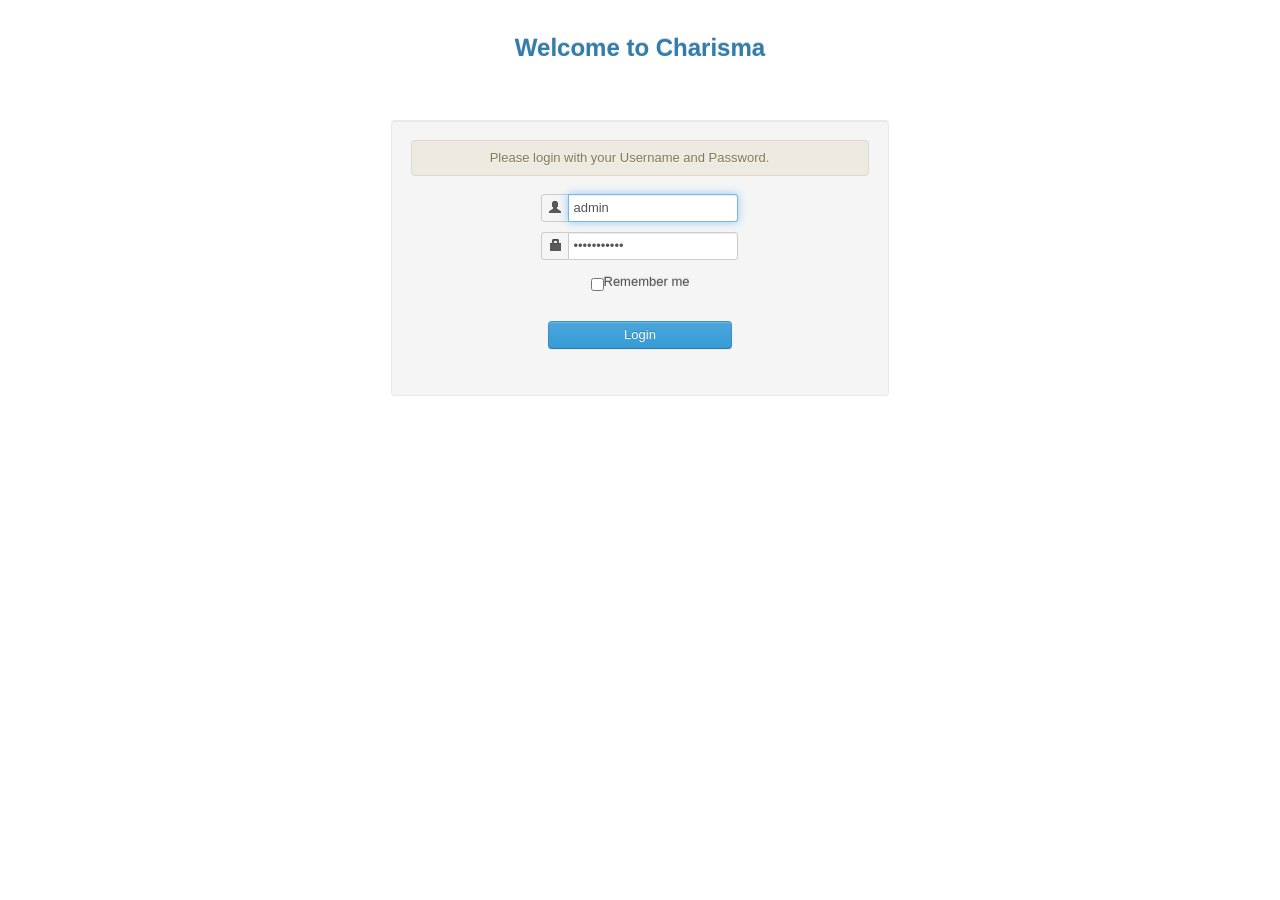
<file: static/login.html>
<!DOCTYPE html>
<html lang="en">
<head>
	<!--
		Charisma v1.0.0

		Copyright 2012 Muhammad Usman
		Licensed under the Apache License v2.0
		http://www.apache.org/licenses/LICENSE-2.0

		http://usman.it
		http://twitter.com/halalit_usman
	-->
	<meta charset="utf-8">
	<title>Free HTML5 Bootstrap Admin Template</title>
	<meta name="viewport" content="width=device-width, initial-scale=1.0">
	<meta name="description" content="Charisma, a fully featured, responsive, HTML5, Bootstrap admin template.">
	<meta name="author" content="Muhammad Usman">

	<!-- The styles -->
	<link id="bs-css" href="css/bootstrap-cerulean.css" rel="stylesheet">
	<style type="text/css">
	  body {
		padding-bottom: 40px;
	  }
	  .sidebar-nav {
		padding: 9px 0;
	  }
	</style>
	<link href="css/bootstrap-responsive.css" rel="stylesheet">
	<link href="css/charisma-app.css" rel="stylesheet">
	<link href="css/jquery-ui-1.8.21.custom.css" rel="stylesheet">
	<link href='css/fullcalendar.css' rel='stylesheet'>
	<link href='css/fullcalendar.print.css' rel='stylesheet'  media='print'>
	<link href='css/chosen.css' rel='stylesheet'>
	<link href='css/uniform.default.css' rel='stylesheet'>
	<link href='css/colorbox.css' rel='stylesheet'>
	<link href='css/jquery.cleditor.css' rel='stylesheet'>
	<link href='css/jquery.noty.css' rel='stylesheet'>
	<link href='css/noty_theme_default.css' rel='stylesheet'>
	<link href='css/elfinder.min.css' rel='stylesheet'>
	<link href='css/elfinder.theme.css' rel='stylesheet'>
	<link href='css/jquery.iphone.toggle.css' rel='stylesheet'>
	<link href='css/opa-icons.css' rel='stylesheet'>
	<link href='css/uploadify.css' rel='stylesheet'>

	<!-- The HTML5 shim, for IE6-8 support of HTML5 elements -->
	<!--[if lt IE 9]>
	  <script src="http://html5shim.googlecode.com/svn/trunk/html5.js"></script>
	<![endif]-->

	<!-- The fav icon -->
	<link rel="shortcut icon" href="img/favicon.ico">
		
</head>

<body>
		<div class="container-fluid">
		<div class="row-fluid">
		
			<div class="row-fluid">
				<div class="span12 center login-header">
					<h2>Welcome to Charisma</h2>
				</div><!--/span-->
			</div><!--/row-->
			
			<div class="row-fluid">
				<div class="well span5 center login-box">
					<div class="alert alert-info">
						Please login with your Username and Password.
					</div>
					<form class="form-horizontal" action="index.html" method="post">
						<fieldset>
							<div class="input-prepend" title="Username" data-rel="tooltip">
								<span class="add-on"><i class="icon-user"></i></span><input autofocus class="input-large span10" name="username" id="username" type="text" value="admin" />
							</div>
							<div class="clearfix"></div>

							<div class="input-prepend" title="Password" data-rel="tooltip">
								<span class="add-on"><i class="icon-lock"></i></span><input class="input-large span10" name="password" id="password" type="password" value="admin123456" />
							</div>
							<div class="clearfix"></div>

							<div class="input-prepend">
							<label class="remember" for="remember"><input type="checkbox" id="remember" />Remember me</label>
							</div>
							<div class="clearfix"></div>

							<p class="center span5">
							<button type="submit" class="btn btn-primary">Login</button>
							</p>
						</fieldset>
					</form>
				</div><!--/span-->
			</div><!--/row-->
				</div><!--/fluid-row-->
		
	</div><!--/.fluid-container-->

	<!-- external javascript
	================================================== -->
	<!-- Placed at the end of the document so the pages load faster -->

	<!-- jQuery -->
	<script src="js/jquery-1.7.2.min.js"></script>
	<!-- jQuery UI -->
	<script src="js/jquery-ui-1.8.21.custom.min.js"></script>
	<!-- transition / effect library -->
	<script src="js/bootstrap-transition.js"></script>
	<!-- alert enhancer library -->
	<script src="js/bootstrap-alert.js"></script>
	<!-- modal / dialog library -->
	<script src="js/bootstrap-modal.js"></script>
	<!-- custom dropdown library -->
	<script src="js/bootstrap-dropdown.js"></script>
	<!-- scrolspy library -->
	<script src="js/bootstrap-scrollspy.js"></script>
	<!-- library for creating tabs -->
	<script src="js/bootstrap-tab.js"></script>
	<!-- library for advanced tooltip -->
	<script src="js/bootstrap-tooltip.js"></script>
	<!-- popover effect library -->
	<script src="js/bootstrap-popover.js"></script>
	<!-- button enhancer library -->
	<script src="js/bootstrap-button.js"></script>
	<!-- accordion library (optional, not used in demo) -->
	<script src="js/bootstrap-collapse.js"></script>
	<!-- carousel slideshow library (optional, not used in demo) -->
	<script src="js/bootstrap-carousel.js"></script>
	<!-- autocomplete library -->
	<script src="js/bootstrap-typeahead.js"></script>
	<!-- tour library -->
	<script src="js/bootstrap-tour.js"></script>
	<!-- library for cookie management -->
	<script src="js/jquery.cookie.js"></script>
	<!-- calander plugin -->
	<script src='js/fullcalendar.min.js'></script>
	<!-- data table plugin -->
	<script src='js/jquery.dataTables.min.js'></script>

	<!-- chart libraries start -->
	<script src="js/excanvas.js"></script>
	<script src="js/jquery.flot.min.js"></script>
	<script src="js/jquery.flot.pie.min.js"></script>
	<script src="js/jquery.flot.stack.js"></script>
	<script src="js/jquery.flot.resize.min.js"></script>
	<!-- chart libraries end -->

	<!-- select or dropdown enhancer -->
	<script src="js/jquery.chosen.min.js"></script>
	<!-- checkbox, radio, and file input styler -->
	<script src="js/jquery.uniform.min.js"></script>
	<!-- plugin for gallery image view -->
	<script src="js/jquery.colorbox.min.js"></script>
	<!-- rich text editor library -->
	<script src="js/jquery.cleditor.min.js"></script>
	<!-- notification plugin -->
	<script src="js/jquery.noty.js"></script>
	<!-- file manager library -->
	<script src="js/jquery.elfinder.min.js"></script>
	<!-- star rating plugin -->
	<script src="js/jquery.raty.min.js"></script>
	<!-- for iOS style toggle switch -->
	<script src="js/jquery.iphone.toggle.js"></script>
	<!-- autogrowing textarea plugin -->
	<script src="js/jquery.autogrow-textarea.js"></script>
	<!-- multiple file upload plugin -->
	<script src="js/jquery.uploadify-3.1.min.js"></script>
	<!-- history.js for cross-browser state change on ajax -->
	<script src="js/jquery.history.js"></script>
	<!-- application script for Charisma demo -->
	<script src="js/charisma.js"></script>
	
		
</body>
</html>
</file>
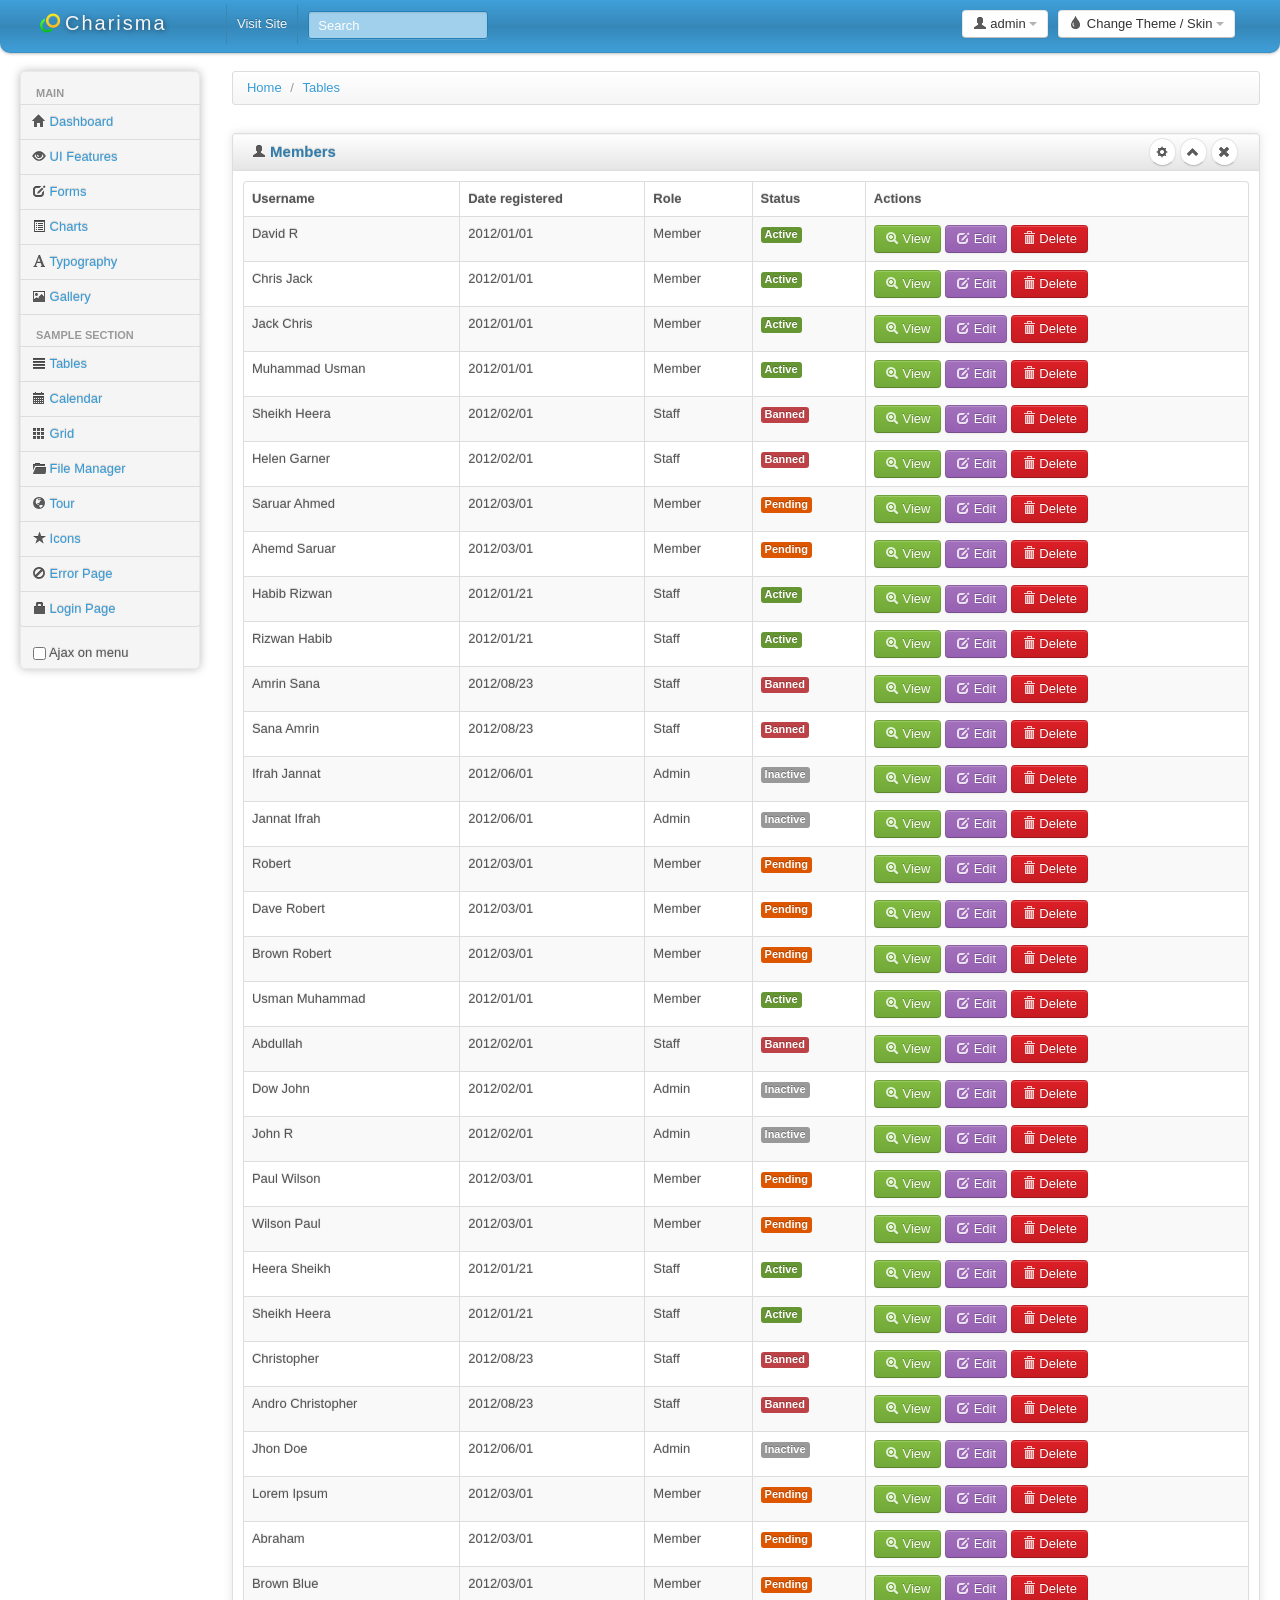
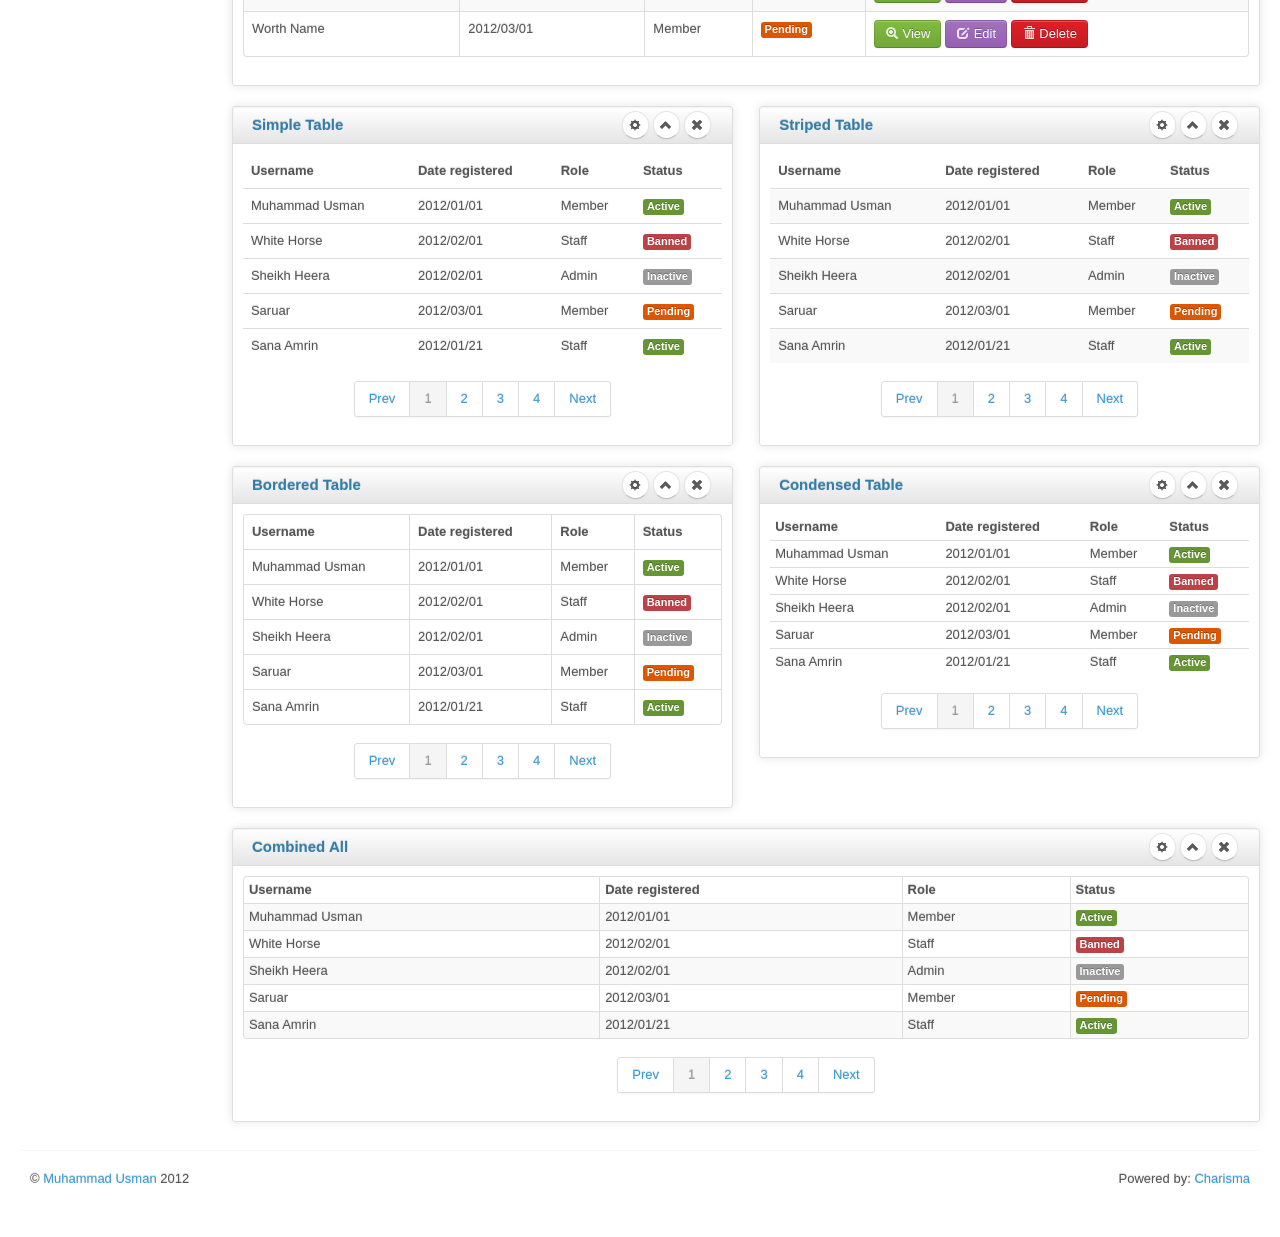
<file: static/table.html>
<!DOCTYPE html>
<html lang="en">
<head>
	<!--
		Charisma v1.0.0

		Copyright 2012 Muhammad Usman
		Licensed under the Apache License v2.0
		http://www.apache.org/licenses/LICENSE-2.0

		http://usman.it
		http://twitter.com/halalit_usman
	-->
	<meta charset="utf-8">
	<title>Free HTML5 Bootstrap Admin Template</title>
	<meta name="viewport" content="width=device-width, initial-scale=1.0">
	<meta name="description" content="Charisma, a fully featured, responsive, HTML5, Bootstrap admin template.">
	<meta name="author" content="Muhammad Usman">

	<!-- The styles -->
	<link id="bs-css" href="css/bootstrap-cerulean.css" rel="stylesheet">
	<style type="text/css">
	  body {
		padding-bottom: 40px;
	  }
	  .sidebar-nav {
		padding: 9px 0;
	  }
	</style>
	<link href="css/bootstrap-responsive.css" rel="stylesheet">
	<link href="css/charisma-app.css" rel="stylesheet">
	<link href="css/jquery-ui-1.8.21.custom.css" rel="stylesheet">
	<link href='css/fullcalendar.css' rel='stylesheet'>
	<link href='css/fullcalendar.print.css' rel='stylesheet'  media='print'>
	<link href='css/chosen.css' rel='stylesheet'>
	<link href='css/uniform.default.css' rel='stylesheet'>
	<link href='css/colorbox.css' rel='stylesheet'>
	<link href='css/jquery.cleditor.css' rel='stylesheet'>
	<link href='css/jquery.noty.css' rel='stylesheet'>
	<link href='css/noty_theme_default.css' rel='stylesheet'>
	<link href='css/elfinder.min.css' rel='stylesheet'>
	<link href='css/elfinder.theme.css' rel='stylesheet'>
	<link href='css/jquery.iphone.toggle.css' rel='stylesheet'>
	<link href='css/opa-icons.css' rel='stylesheet'>
	<link href='css/uploadify.css' rel='stylesheet'>

	<!-- The HTML5 shim, for IE6-8 support of HTML5 elements -->
	<!--[if lt IE 9]>
	  <script src="http://html5shim.googlecode.com/svn/trunk/html5.js"></script>
	<![endif]-->

	<!-- The fav icon -->
	<link rel="shortcut icon" href="img/favicon.ico">
		
</head>

<body>
		<!-- topbar starts -->
	<div class="navbar">
		<div class="navbar-inner">
			<div class="container-fluid">
				<a class="btn btn-navbar" data-toggle="collapse" data-target=".top-nav.nav-collapse,.sidebar-nav.nav-collapse">
					<span class="icon-bar"></span>
					<span class="icon-bar"></span>
					<span class="icon-bar"></span>
				</a>
				<a class="brand" href="index.html"> <img alt="Charisma Logo" src="img/logo20.png" /> <span>Charisma</span></a>
				
				<!-- theme selector starts -->
				<div class="btn-group pull-right theme-container" >
					<a class="btn dropdown-toggle" data-toggle="dropdown" href="#">
						<i class="icon-tint"></i><span class="hidden-phone"> Change Theme / Skin</span>
						<span class="caret"></span>
					</a>
					<ul class="dropdown-menu" id="themes">
						<li><a data-value="classic" href="#"><i class="icon-blank"></i> Classic</a></li>
						<li><a data-value="cerulean" href="#"><i class="icon-blank"></i> Cerulean</a></li>
						<li><a data-value="cyborg" href="#"><i class="icon-blank"></i> Cyborg</a></li>
						<li><a data-value="redy" href="#"><i class="icon-blank"></i> Redy</a></li>
						<li><a data-value="journal" href="#"><i class="icon-blank"></i> Journal</a></li>
						<li><a data-value="simplex" href="#"><i class="icon-blank"></i> Simplex</a></li>
						<li><a data-value="slate" href="#"><i class="icon-blank"></i> Slate</a></li>
						<li><a data-value="spacelab" href="#"><i class="icon-blank"></i> Spacelab</a></li>
						<li><a data-value="united" href="#"><i class="icon-blank"></i> United</a></li>
					</ul>
				</div>
				<!-- theme selector ends -->
				
				<!-- user dropdown starts -->
				<div class="btn-group pull-right" >
					<a class="btn dropdown-toggle" data-toggle="dropdown" href="#">
						<i class="icon-user"></i><span class="hidden-phone"> admin</span>
						<span class="caret"></span>
					</a>
					<ul class="dropdown-menu">
						<li><a href="#">Profile</a></li>
						<li class="divider"></li>
						<li><a href="login.html">Logout</a></li>
					</ul>
				</div>
				<!-- user dropdown ends -->
				
				<div class="top-nav nav-collapse">
					<ul class="nav">
						<li><a href="#">Visit Site</a></li>
						<li>
							<form class="navbar-search pull-left">
								<input placeholder="Search" class="search-query span2" name="query" type="text">
							</form>
						</li>
					</ul>
				</div><!--/.nav-collapse -->
			</div>
		</div>
	</div>
	<!-- topbar ends -->
		<div class="container-fluid">
		<div class="row-fluid">
				
			<!-- left menu starts -->
			<div class="span2 main-menu-span">
				<div class="well nav-collapse sidebar-nav">
					<ul class="nav nav-tabs nav-stacked main-menu">
						<li class="nav-header hidden-tablet">Main</li>
						<li><a class="ajax-link" href="index.html"><i class="icon-home"></i><span class="hidden-tablet"> Dashboard</span></a></li>
						<li><a class="ajax-link" href="ui.html"><i class="icon-eye-open"></i><span class="hidden-tablet"> UI Features</span></a></li>
						<li><a class="ajax-link" href="form.html"><i class="icon-edit"></i><span class="hidden-tablet"> Forms</span></a></li>
						<li><a class="ajax-link" href="chart.html"><i class="icon-list-alt"></i><span class="hidden-tablet"> Charts</span></a></li>
						<li><a class="ajax-link" href="typography.html"><i class="icon-font"></i><span class="hidden-tablet"> Typography</span></a></li>
						<li><a class="ajax-link" href="gallery.html"><i class="icon-picture"></i><span class="hidden-tablet"> Gallery</span></a></li>
						<li class="nav-header hidden-tablet">Sample Section</li>
						<li><a class="ajax-link" href="table.html"><i class="icon-align-justify"></i><span class="hidden-tablet"> Tables</span></a></li>
						<li><a class="ajax-link" href="calendar.html"><i class="icon-calendar"></i><span class="hidden-tablet"> Calendar</span></a></li>
						<li><a class="ajax-link" href="grid.html"><i class="icon-th"></i><span class="hidden-tablet"> Grid</span></a></li>
						<li><a class="ajax-link" href="file-manager.html"><i class="icon-folder-open"></i><span class="hidden-tablet"> File Manager</span></a></li>
						<li><a href="tour.html"><i class="icon-globe"></i><span class="hidden-tablet"> Tour</span></a></li>
						<li><a class="ajax-link" href="icon.html"><i class="icon-star"></i><span class="hidden-tablet"> Icons</span></a></li>
						<li><a href="error.html"><i class="icon-ban-circle"></i><span class="hidden-tablet"> Error Page</span></a></li>
						<li><a href="login.html"><i class="icon-lock"></i><span class="hidden-tablet"> Login Page</span></a></li>
					</ul>
					<label id="for-is-ajax" class="hidden-tablet" for="is-ajax"><input id="is-ajax" type="checkbox"> Ajax on menu</label>
				</div><!--/.well -->
			</div><!--/span-->
			<!-- left menu ends -->
			
			<noscript>
				<div class="alert alert-block span10">
					<h4 class="alert-heading">Warning!</h4>
					<p>You need to have <a href="http://en.wikipedia.org/wiki/JavaScript" target="_blank">JavaScript</a> enabled to use this site.</p>
				</div>
			</noscript>
			
			<div id="content" class="span10">
			<!-- content starts -->
			

			<div>
				<ul class="breadcrumb">
					<li>
						<a href="#">Home</a> <span class="divider">/</span>
					</li>
					<li>
						<a href="#">Tables</a>
					</li>
				</ul>
			</div>
			
			<div class="row-fluid sortable">		
				<div class="box span12">
					<div class="box-header well" data-original-title>
						<h2><i class="icon-user"></i> Members</h2>
						<div class="box-icon">
							<a href="#" class="btn btn-setting btn-round"><i class="icon-cog"></i></a>
							<a href="#" class="btn btn-minimize btn-round"><i class="icon-chevron-up"></i></a>
							<a href="#" class="btn btn-close btn-round"><i class="icon-remove"></i></a>
						</div>
					</div>
					<div class="box-content">
						<table class="table table-striped table-bordered bootstrap-datatable datatable">
						  <thead>
							  <tr>
								  <th>Username</th>
								  <th>Date registered</th>
								  <th>Role</th>
								  <th>Status</th>
								  <th>Actions</th>
							  </tr>
						  </thead>   
						  <tbody>
							<tr>
								<td>David R</td>
								<td class="center">2012/01/01</td>
								<td class="center">Member</td>
								<td class="center">
									<span class="label label-success">Active</span>
								</td>
								<td class="center">
									<a class="btn btn-success" href="#">
										<i class="icon-zoom-in icon-white"></i>  
										View                                            
									</a>
									<a class="btn btn-info" href="#">
										<i class="icon-edit icon-white"></i>  
										Edit                                            
									</a>
									<a class="btn btn-danger" href="#">
										<i class="icon-trash icon-white"></i> 
										Delete
									</a>
								</td>
							</tr>
							<tr>
								<td>Chris Jack</td>
								<td class="center">2012/01/01</td>
								<td class="center">Member</td>
								<td class="center">
									<span class="label label-success">Active</span>
								</td>
								<td class="center">
									<a class="btn btn-success" href="#">
										<i class="icon-zoom-in icon-white"></i>  
										View                                            
									</a>
									<a class="btn btn-info" href="#">
										<i class="icon-edit icon-white"></i>  
										Edit                                            
									</a>
									<a class="btn btn-danger" href="#">
										<i class="icon-trash icon-white"></i> 
										Delete
									</a>
								</td>
							</tr>
							<tr>
								<td>Jack Chris</td>
								<td class="center">2012/01/01</td>
								<td class="center">Member</td>
								<td class="center">
									<span class="label label-success">Active</span>
								</td>
								<td class="center">
									<a class="btn btn-success" href="#">
										<i class="icon-zoom-in icon-white"></i>  
										View                                            
									</a>
									<a class="btn btn-info" href="#">
										<i class="icon-edit icon-white"></i>  
										Edit                                            
									</a>
									<a class="btn btn-danger" href="#">
										<i class="icon-trash icon-white"></i> 
										Delete
									</a>
								</td>
							</tr>
							<tr>
								<td>Muhammad Usman</td>
								<td class="center">2012/01/01</td>
								<td class="center">Member</td>
								<td class="center">
									<span class="label label-success">Active</span>
								</td>
								<td class="center">
									<a class="btn btn-success" href="#">
										<i class="icon-zoom-in icon-white"></i>  
										View                                            
									</a>
									<a class="btn btn-info" href="#">
										<i class="icon-edit icon-white"></i>  
										Edit                                            
									</a>
									<a class="btn btn-danger" href="#">
										<i class="icon-trash icon-white"></i> 
										Delete
									</a>
								</td>
							</tr>
							<tr>
								<td>Sheikh Heera</td>
								<td class="center">2012/02/01</td>
								<td class="center">Staff</td>
								<td class="center">
									<span class="label label-important">Banned</span>
								</td>
								<td class="center">
									<a class="btn btn-success" href="#">
										<i class="icon-zoom-in icon-white"></i>  
										View                                            
									</a>
									<a class="btn btn-info" href="#">
										<i class="icon-edit icon-white"></i>  
										Edit                                            
									</a>
									<a class="btn btn-danger" href="#">
										<i class="icon-trash icon-white"></i> 
										Delete
									</a>
								</td>
							</tr>
							<tr>
								<td>Helen Garner</td>
								<td class="center">2012/02/01</td>
								<td class="center">Staff</td>
								<td class="center">
									<span class="label label-important">Banned</span>
								</td>
								<td class="center">
									<a class="btn btn-success" href="#">
										<i class="icon-zoom-in icon-white"></i>  
										View                                            
									</a>
									<a class="btn btn-info" href="#">
										<i class="icon-edit icon-white"></i>  
										Edit                                            
									</a>
									<a class="btn btn-danger" href="#">
										<i class="icon-trash icon-white"></i> 
										Delete
									</a>
								</td>
							</tr>
							<tr>
								<td>Saruar Ahmed</td>
								<td class="center">2012/03/01</td>
								<td class="center">Member</td>
								<td class="center">
									<span class="label label-warning">Pending</span>
								</td>
								<td class="center">
									<a class="btn btn-success" href="#">
										<i class="icon-zoom-in icon-white"></i>  
										View                                            
									</a>
									<a class="btn btn-info" href="#">
										<i class="icon-edit icon-white"></i>  
										Edit                                            
									</a>
									<a class="btn btn-danger" href="#">
										<i class="icon-trash icon-white"></i> 
										Delete
									</a>
								</td>
							</tr>
							<tr>
								<td>Ahemd Saruar</td>
								<td class="center">2012/03/01</td>
								<td class="center">Member</td>
								<td class="center">
									<span class="label label-warning">Pending</span>
								</td>
								<td class="center">
									<a class="btn btn-success" href="#">
										<i class="icon-zoom-in icon-white"></i>  
										View                                            
									</a>
									<a class="btn btn-info" href="#">
										<i class="icon-edit icon-white"></i>  
										Edit                                            
									</a>
									<a class="btn btn-danger" href="#">
										<i class="icon-trash icon-white"></i> 
										Delete
									</a>
								</td>
							</tr>
							<tr>
								<td>Habib Rizwan</td>
								<td class="center">2012/01/21</td>
								<td class="center">Staff</td>
								<td class="center">
									<span class="label label-success">Active</span>
								</td>
								<td class="center">
									<a class="btn btn-success" href="#">
										<i class="icon-zoom-in icon-white"></i>  
										View                                            
									</a>
									<a class="btn btn-info" href="#">
										<i class="icon-edit icon-white"></i>  
										Edit                                            
									</a>
									<a class="btn btn-danger" href="#">
										<i class="icon-trash icon-white"></i> 
										Delete
									</a>
								</td>
							</tr>
							<tr>
								<td>Rizwan Habib</td>
								<td class="center">2012/01/21</td>
								<td class="center">Staff</td>
								<td class="center">
									<span class="label label-success">Active</span>
								</td>
								<td class="center">
									<a class="btn btn-success" href="#">
										<i class="icon-zoom-in icon-white"></i>  
										View                                            
									</a>
									<a class="btn btn-info" href="#">
										<i class="icon-edit icon-white"></i>  
										Edit                                            
									</a>
									<a class="btn btn-danger" href="#">
										<i class="icon-trash icon-white"></i> 
										Delete
									</a>
								</td>
							</tr>
							<tr>
								<td>Amrin Sana</td>
								<td class="center">2012/08/23</td>
								<td class="center">Staff</td>
								<td class="center">
									<span class="label label-important">Banned</span>
								</td>
								<td class="center">
									<a class="btn btn-success" href="#">
										<i class="icon-zoom-in icon-white"></i>  
										View                                            
									</a>
									<a class="btn btn-info" href="#">
										<i class="icon-edit icon-white"></i>  
										Edit                                            
									</a>
									<a class="btn btn-danger" href="#">
										<i class="icon-trash icon-white"></i> 
										Delete
									</a>
								</td>
							</tr>
							<tr>
								<td>Sana Amrin</td>
								<td class="center">2012/08/23</td>
								<td class="center">Staff</td>
								<td class="center">
									<span class="label label-important">Banned</span>
								</td>
								<td class="center">
									<a class="btn btn-success" href="#">
										<i class="icon-zoom-in icon-white"></i>  
										View                                            
									</a>
									<a class="btn btn-info" href="#">
										<i class="icon-edit icon-white"></i>  
										Edit                                            
									</a>
									<a class="btn btn-danger" href="#">
										<i class="icon-trash icon-white"></i> 
										Delete
									</a>
								</td>
							</tr>
							<tr>
								<td>Ifrah Jannat</td>
								<td class="center">2012/06/01</td>
								<td class="center">Admin</td>
								<td class="center">
									<span class="label">Inactive</span>
								</td>
								<td class="center">
									<a class="btn btn-success" href="#">
										<i class="icon-zoom-in icon-white"></i>  
										View                                            
									</a>
									<a class="btn btn-info" href="#">
										<i class="icon-edit icon-white"></i>  
										Edit                                            
									</a>
									<a class="btn btn-danger" href="#">
										<i class="icon-trash icon-white"></i> 
										Delete
									</a>
								</td>
							</tr>
							<tr>
								<td>Jannat Ifrah</td>
								<td class="center">2012/06/01</td>
								<td class="center">Admin</td>
								<td class="center">
									<span class="label">Inactive</span>
								</td>
								<td class="center">
									<a class="btn btn-success" href="#">
										<i class="icon-zoom-in icon-white"></i>  
										View                                            
									</a>
									<a class="btn btn-info" href="#">
										<i class="icon-edit icon-white"></i>  
										Edit                                            
									</a>
									<a class="btn btn-danger" href="#">
										<i class="icon-trash icon-white"></i> 
										Delete
									</a>
								</td>
							</tr>
							<tr>
								<td>Robert</td>
								<td class="center">2012/03/01</td>
								<td class="center">Member</td>
								<td class="center">
									<span class="label label-warning">Pending</span>
								</td>
								<td class="center">
									<a class="btn btn-success" href="#">
										<i class="icon-zoom-in icon-white"></i>  
										View                                            
									</a>
									<a class="btn btn-info" href="#">
										<i class="icon-edit icon-white"></i>  
										Edit                                            
									</a>
									<a class="btn btn-danger" href="#">
										<i class="icon-trash icon-white"></i> 
										Delete
									</a>
								</td>
							</tr>
							<tr>
								<td>Dave Robert</td>
								<td class="center">2012/03/01</td>
								<td class="center">Member</td>
								<td class="center">
									<span class="label label-warning">Pending</span>
								</td>
								<td class="center">
									<a class="btn btn-success" href="#">
										<i class="icon-zoom-in icon-white"></i>  
										View                                            
									</a>
									<a class="btn btn-info" href="#">
										<i class="icon-edit icon-white"></i>  
										Edit                                            
									</a>
									<a class="btn btn-danger" href="#">
										<i class="icon-trash icon-white"></i> 
										Delete
									</a>
								</td>
							</tr>
							<tr>
								<td>Brown Robert</td>
								<td class="center">2012/03/01</td>
								<td class="center">Member</td>
								<td class="center">
									<span class="label label-warning">Pending</span>
								</td>
								<td class="center">
									<a class="btn btn-success" href="#">
										<i class="icon-zoom-in icon-white"></i>  
										View                                            
									</a>
									<a class="btn btn-info" href="#">
										<i class="icon-edit icon-white"></i>  
										Edit                                            
									</a>
									<a class="btn btn-danger" href="#">
										<i class="icon-trash icon-white"></i> 
										Delete
									</a>
								</td>
							</tr>
							<tr>
								<td>Usman Muhammad</td>
								<td class="center">2012/01/01</td>
								<td class="center">Member</td>
								<td class="center">
									<span class="label label-success">Active</span>
								</td>
								<td class="center">
									<a class="btn btn-success" href="#">
										<i class="icon-zoom-in icon-white"></i>  
										View                                            
									</a>
									<a class="btn btn-info" href="#">
										<i class="icon-edit icon-white"></i>  
										Edit                                            
									</a>
									<a class="btn btn-danger" href="#">
										<i class="icon-trash icon-white"></i> 
										Delete
									</a>
								</td>
							</tr>
							<tr>
								<td>Abdullah</td>
								<td class="center">2012/02/01</td>
								<td class="center">Staff</td>
								<td class="center">
									<span class="label label-important">Banned</span>
								</td>
								<td class="center">
									<a class="btn btn-success" href="#">
										<i class="icon-zoom-in icon-white"></i>  
										View                                            
									</a>
									<a class="btn btn-info" href="#">
										<i class="icon-edit icon-white"></i>  
										Edit                                            
									</a>
									<a class="btn btn-danger" href="#">
										<i class="icon-trash icon-white"></i> 
										Delete
									</a>
								</td>
							</tr>
							<tr>
								<td>Dow John</td>
								<td class="center">2012/02/01</td>
								<td class="center">Admin</td>
								<td class="center">
									<span class="label">Inactive</span>
								</td>
								<td class="center">
									<a class="btn btn-success" href="#">
										<i class="icon-zoom-in icon-white"></i>  
										View                                            
									</a>
									<a class="btn btn-info" href="#">
										<i class="icon-edit icon-white"></i>  
										Edit                                            
									</a>
									<a class="btn btn-danger" href="#">
										<i class="icon-trash icon-white"></i> 
										Delete
									</a>
								</td>
							</tr>
							<tr>
								<td>John R</td>
								<td class="center">2012/02/01</td>
								<td class="center">Admin</td>
								<td class="center">
									<span class="label">Inactive</span>
								</td>
								<td class="center">
									<a class="btn btn-success" href="#">
										<i class="icon-zoom-in icon-white"></i>  
										View                                            
									</a>
									<a class="btn btn-info" href="#">
										<i class="icon-edit icon-white"></i>  
										Edit                                            
									</a>
									<a class="btn btn-danger" href="#">
										<i class="icon-trash icon-white"></i> 
										Delete
									</a>
								</td>
							</tr>
							<tr>
								<td>Paul Wilson</td>
								<td class="center">2012/03/01</td>
								<td class="center">Member</td>
								<td class="center">
									<span class="label label-warning">Pending</span>
								</td>
								<td class="center">
									<a class="btn btn-success" href="#">
										<i class="icon-zoom-in icon-white"></i>  
										View                                            
									</a>
									<a class="btn btn-info" href="#">
										<i class="icon-edit icon-white"></i>  
										Edit                                            
									</a>
									<a class="btn btn-danger" href="#">
										<i class="icon-trash icon-white"></i> 
										Delete
									</a>
								</td>
							</tr>
							<tr>
								<td>Wilson Paul</td>
								<td class="center">2012/03/01</td>
								<td class="center">Member</td>
								<td class="center">
									<span class="label label-warning">Pending</span>
								</td>
								<td class="center">
									<a class="btn btn-success" href="#">
										<i class="icon-zoom-in icon-white"></i>  
										View                                            
									</a>
									<a class="btn btn-info" href="#">
										<i class="icon-edit icon-white"></i>  
										Edit                                            
									</a>
									<a class="btn btn-danger" href="#">
										<i class="icon-trash icon-white"></i> 
										Delete
									</a>
								</td>
							</tr>
							<tr>
								<td>Heera Sheikh</td>
								<td class="center">2012/01/21</td>
								<td class="center">Staff</td>
								<td class="center">
									<span class="label label-success">Active</span>
								</td>
								<td class="center">
									<a class="btn btn-success" href="#">
										<i class="icon-zoom-in icon-white"></i>  
										View                                            
									</a>
									<a class="btn btn-info" href="#">
										<i class="icon-edit icon-white"></i>  
										Edit                                            
									</a>
									<a class="btn btn-danger" href="#">
										<i class="icon-trash icon-white"></i> 
										Delete
									</a>
								</td>
							</tr>
							<tr>
								<td>Sheikh Heera</td>
								<td class="center">2012/01/21</td>
								<td class="center">Staff</td>
								<td class="center">
									<span class="label label-success">Active</span>
								</td>
								<td class="center">
									<a class="btn btn-success" href="#">
										<i class="icon-zoom-in icon-white"></i>  
										View                                            
									</a>
									<a class="btn btn-info" href="#">
										<i class="icon-edit icon-white"></i>  
										Edit                                            
									</a>
									<a class="btn btn-danger" href="#">
										<i class="icon-trash icon-white"></i> 
										Delete
									</a>
								</td>
							</tr>
							<tr>
								<td>Christopher</td>
								<td class="center">2012/08/23</td>
								<td class="center">Staff</td>
								<td class="center">
									<span class="label label-important">Banned</span>
								</td>
								<td class="center">
									<a class="btn btn-success" href="#">
										<i class="icon-zoom-in icon-white"></i>  
										View                                            
									</a>
									<a class="btn btn-info" href="#">
										<i class="icon-edit icon-white"></i>  
										Edit                                            
									</a>
									<a class="btn btn-danger" href="#">
										<i class="icon-trash icon-white"></i> 
										Delete
									</a>
								</td>
							</tr>
							<tr>
								<td>Andro Christopher</td>
								<td class="center">2012/08/23</td>
								<td class="center">Staff</td>
								<td class="center">
									<span class="label label-important">Banned</span>
								</td>
								<td class="center">
									<a class="btn btn-success" href="#">
										<i class="icon-zoom-in icon-white"></i>  
										View                                            
									</a>
									<a class="btn btn-info" href="#">
										<i class="icon-edit icon-white"></i>  
										Edit                                            
									</a>
									<a class="btn btn-danger" href="#">
										<i class="icon-trash icon-white"></i> 
										Delete
									</a>
								</td>
							</tr>
							<tr>
								<td>Jhon Doe</td>
								<td class="center">2012/06/01</td>
								<td class="center">Admin</td>
								<td class="center">
									<span class="label">Inactive</span>
								</td>
								<td class="center">
									<a class="btn btn-success" href="#">
										<i class="icon-zoom-in icon-white"></i>  
										View                                            
									</a>
									<a class="btn btn-info" href="#">
										<i class="icon-edit icon-white"></i>  
										Edit                                            
									</a>
									<a class="btn btn-danger" href="#">
										<i class="icon-trash icon-white"></i> 
										Delete
									</a>
								</td>
							</tr>
							<tr>
								<td>Lorem Ipsum</td>
								<td class="center">2012/03/01</td>
								<td class="center">Member</td>
								<td class="center">
									<span class="label label-warning">Pending</span>
								</td>
								<td class="center">
									<a class="btn btn-success" href="#">
										<i class="icon-zoom-in icon-white"></i>  
										View                                            
									</a>
									<a class="btn btn-info" href="#">
										<i class="icon-edit icon-white"></i>  
										Edit                                            
									</a>
									<a class="btn btn-danger" href="#">
										<i class="icon-trash icon-white"></i> 
										Delete
									</a>
								</td>
							</tr>
							<tr>
								<td>Abraham</td>
								<td class="center">2012/03/01</td>
								<td class="center">Member</td>
								<td class="center">
									<span class="label label-warning">Pending</span>
								</td>
								<td class="center">
									<a class="btn btn-success" href="#">
										<i class="icon-zoom-in icon-white"></i>  
										View                                            
									</a>
									<a class="btn btn-info" href="#">
										<i class="icon-edit icon-white"></i>  
										Edit                                            
									</a>
									<a class="btn btn-danger" href="#">
										<i class="icon-trash icon-white"></i> 
										Delete
									</a>
								</td>
							</tr>
							<tr>
								<td>Brown Blue</td>
								<td class="center">2012/03/01</td>
								<td class="center">Member</td>
								<td class="center">
									<span class="label label-warning">Pending</span>
								</td>
								<td class="center">
									<a class="btn btn-success" href="#">
										<i class="icon-zoom-in icon-white"></i>  
										View                                            
									</a>
									<a class="btn btn-info" href="#">
										<i class="icon-edit icon-white"></i>  
										Edit                                            
									</a>
									<a class="btn btn-danger" href="#">
										<i class="icon-trash icon-white"></i> 
										Delete
									</a>
								</td>
							</tr>
							<tr>
								<td>Worth Name</td>
								<td class="center">2012/03/01</td>
								<td class="center">Member</td>
								<td class="center">
									<span class="label label-warning">Pending</span>
								</td>
								<td class="center">
									<a class="btn btn-success" href="#">
										<i class="icon-zoom-in icon-white"></i>  
										View                                            
									</a>
									<a class="btn btn-info" href="#">
										<i class="icon-edit icon-white"></i>  
										Edit                                            
									</a>
									<a class="btn btn-danger" href="#">
										<i class="icon-trash icon-white"></i> 
										Delete
									</a>
								</td>
							</tr>
						  </tbody>
					  </table>            
					</div>
				</div><!--/span-->
			
			</div><!--/row-->

			<div class="row-fluid sortable">
				<div class="box span6">
					<div class="box-header well" data-original-title>
						<h2>Simple Table</h2>
						<div class="box-icon">
							<a href="#" class="btn btn-setting btn-round"><i class="icon-cog"></i></a>
							<a href="#" class="btn btn-minimize btn-round"><i class="icon-chevron-up"></i></a>
							<a href="#" class="btn btn-close btn-round"><i class="icon-remove"></i></a>
						</div>
					</div>
					<div class="box-content">
						<table class="table">
							  <thead>
								  <tr>
									  <th>Username</th>
									  <th>Date registered</th>
									  <th>Role</th>
									  <th>Status</th>                                          
								  </tr>
							  </thead>   
							  <tbody>
								<tr>
									<td>Muhammad Usman</td>
									<td class="center">2012/01/01</td>
									<td class="center">Member</td>
									<td class="center">
										<span class="label label-success">Active</span>
									</td>                                       
								</tr>
								<tr>
									<td>White Horse</td>
									<td class="center">2012/02/01</td>
									<td class="center">Staff</td>
									<td class="center">
										<span class="label label-important">Banned</span>
									</td>                                       
								</tr>
								<tr>
									<td>Sheikh Heera</td>
									<td class="center">2012/02/01</td>
									<td class="center">Admin</td>
									<td class="center">
										<span class="label">Inactive</span>
									</td>                                        
								</tr>
								<tr>
									<td>Saruar</td>
									<td class="center">2012/03/01</td>
									<td class="center">Member</td>
									<td class="center">
										<span class="label label-warning">Pending</span>
									</td>                                       
								</tr>
								<tr>
									<td>Sana Amrin</td>
									<td class="center">2012/01/21</td>
									<td class="center">Staff</td>
									<td class="center">
										<span class="label label-success">Active</span>
									</td>                                        
								</tr>                                   
							  </tbody>
						 </table>  
						 <div class="pagination pagination-centered">
						  <ul>
							<li><a href="#">Prev</a></li>
							<li class="active">
							  <a href="#">1</a>
							</li>
							<li><a href="#">2</a></li>
							<li><a href="#">3</a></li>
							<li><a href="#">4</a></li>
							<li><a href="#">Next</a></li>
						  </ul>
						</div>     
					</div>
				</div><!--/span-->
				
				<div class="box span6">
					<div class="box-header well" data-original-title>
						<h2>Striped Table</h2>
						<div class="box-icon">
							<a href="#" class="btn btn-setting btn-round"><i class="icon-cog"></i></a>
							<a href="#" class="btn btn-minimize btn-round"><i class="icon-chevron-up"></i></a>
							<a href="#" class="btn btn-close btn-round"><i class="icon-remove"></i></a>
						</div>
					</div>
					<div class="box-content">
						<table class="table table-striped">
							  <thead>
								  <tr>
									  <th>Username</th>
									  <th>Date registered</th>
									  <th>Role</th>
									  <th>Status</th>                                          
								  </tr>
							  </thead>   
							  <tbody>
								<tr>
									<td>Muhammad Usman</td>
									<td class="center">2012/01/01</td>
									<td class="center">Member</td>
									<td class="center">
										<span class="label label-success">Active</span>
									</td>                                       
								</tr>
								<tr>
									<td>White Horse</td>
									<td class="center">2012/02/01</td>
									<td class="center">Staff</td>
									<td class="center">
										<span class="label label-important">Banned</span>
									</td>                                       
								</tr>
								<tr>
									<td>Sheikh Heera</td>
									<td class="center">2012/02/01</td>
									<td class="center">Admin</td>
									<td class="center">
										<span class="label">Inactive</span>
									</td>                                        
								</tr>
								<tr>
									<td>Saruar</td>
									<td class="center">2012/03/01</td>
									<td class="center">Member</td>
									<td class="center">
										<span class="label label-warning">Pending</span>
									</td>                                       
								</tr>
								<tr>
									<td>Sana Amrin</td>
									<td class="center">2012/01/21</td>
									<td class="center">Staff</td>
									<td class="center">
										<span class="label label-success">Active</span>
									</td>                                        
								</tr>                                   
							  </tbody>
						 </table>  
						 <div class="pagination pagination-centered">
						  <ul>
							<li><a href="#">Prev</a></li>
							<li class="active">
							  <a href="#">1</a>
							</li>
							<li><a href="#">2</a></li>
							<li><a href="#">3</a></li>
							<li><a href="#">4</a></li>
							<li><a href="#">Next</a></li>
						  </ul>
						</div>     
					</div>
				</div><!--/span-->
			</div><!--/row-->
			
			<div class="row-fluid sortable">	
				<div class="box span6">
					<div class="box-header well" data-original-title>
						<h2>Bordered Table</h2>
						<div class="box-icon">
							<a href="#" class="btn btn-setting btn-round"><i class="icon-cog"></i></a>
							<a href="#" class="btn btn-minimize btn-round"><i class="icon-chevron-up"></i></a>
							<a href="#" class="btn btn-close btn-round"><i class="icon-remove"></i></a>
						</div>
					</div>
					<div class="box-content">
						<table class="table table-bordered">
							  <thead>
								  <tr>
									  <th>Username</th>
									  <th>Date registered</th>
									  <th>Role</th>
									  <th>Status</th>                                          
								  </tr>
							  </thead>   
							  <tbody>
								<tr>
									<td>Muhammad Usman</td>
									<td class="center">2012/01/01</td>
									<td class="center">Member</td>
									<td class="center">
										<span class="label label-success">Active</span>
									</td>                                       
								</tr>
								<tr>
									<td>White Horse</td>
									<td class="center">2012/02/01</td>
									<td class="center">Staff</td>
									<td class="center">
										<span class="label label-important">Banned</span>
									</td>                                       
								</tr>
								<tr>
									<td>Sheikh Heera</td>
									<td class="center">2012/02/01</td>
									<td class="center">Admin</td>
									<td class="center">
										<span class="label">Inactive</span>
									</td>                                        
								</tr>
								<tr>
									<td>Saruar</td>
									<td class="center">2012/03/01</td>
									<td class="center">Member</td>
									<td class="center">
										<span class="label label-warning">Pending</span>
									</td>                                       
								</tr>
								<tr>
									<td>Sana Amrin</td>
									<td class="center">2012/01/21</td>
									<td class="center">Staff</td>
									<td class="center">
										<span class="label label-success">Active</span>
									</td>                                        
								</tr>                                   
							  </tbody>
						 </table>  
						 <div class="pagination pagination-centered">
						  <ul>
							<li><a href="#">Prev</a></li>
							<li class="active">
							  <a href="#">1</a>
							</li>
							<li><a href="#">2</a></li>
							<li><a href="#">3</a></li>
							<li><a href="#">4</a></li>
							<li><a href="#">Next</a></li>
						  </ul>
						</div>     
					</div>
				</div><!--/span-->
				
				<div class="box span6">
					<div class="box-header well" data-original-title>
						<h2>Condensed Table</h2>
						<div class="box-icon">
							<a href="#" class="btn btn-setting btn-round"><i class="icon-cog"></i></a>
							<a href="#" class="btn btn-minimize btn-round"><i class="icon-chevron-up"></i></a>
							<a href="#" class="btn btn-close btn-round"><i class="icon-remove"></i></a>
						</div>
					</div>
					<div class="box-content">
						<table class="table table-condensed">
							  <thead>
								  <tr>
									  <th>Username</th>
									  <th>Date registered</th>
									  <th>Role</th>
									  <th>Status</th>                                          
								  </tr>
							  </thead>   
							  <tbody>
								<tr>
									<td>Muhammad Usman</td>
									<td class="center">2012/01/01</td>
									<td class="center">Member</td>
									<td class="center">
										<span class="label label-success">Active</span>
									</td>                                       
								</tr>
								<tr>
									<td>White Horse</td>
									<td class="center">2012/02/01</td>
									<td class="center">Staff</td>
									<td class="center">
										<span class="label label-important">Banned</span>
									</td>                                       
								</tr>
								<tr>
									<td>Sheikh Heera</td>
									<td class="center">2012/02/01</td>
									<td class="center">Admin</td>
									<td class="center">
										<span class="label">Inactive</span>
									</td>                                        
								</tr>
								<tr>
									<td>Saruar</td>
									<td class="center">2012/03/01</td>
									<td class="center">Member</td>
									<td class="center">
										<span class="label label-warning">Pending</span>
									</td>                                       
								</tr>
								<tr>
									<td>Sana Amrin</td>
									<td class="center">2012/01/21</td>
									<td class="center">Staff</td>
									<td class="center">
										<span class="label label-success">Active</span>
									</td>                                        
								</tr>                                   
							  </tbody>
						 </table>  
						 <div class="pagination pagination-centered">
						  <ul>
							<li><a href="#">Prev</a></li>
							<li class="active">
							  <a href="#">1</a>
							</li>
							<li><a href="#">2</a></li>
							<li><a href="#">3</a></li>
							<li><a href="#">4</a></li>
							<li><a href="#">Next</a></li>
						  </ul>
						</div>     
					</div>
				</div><!--/span-->
			
			</div><!--/row-->
			
			<div class="row-fluid sortable">	
				<div class="box span12">
					<div class="box-header well" data-original-title>
						<h2>Combined All</h2>
						<div class="box-icon">
							<a href="#" class="btn btn-setting btn-round"><i class="icon-cog"></i></a>
							<a href="#" class="btn btn-minimize btn-round"><i class="icon-chevron-up"></i></a>
							<a href="#" class="btn btn-close btn-round"><i class="icon-remove"></i></a>
						</div>
					</div>
					<div class="box-content">
						<table class="table table-bordered table-striped table-condensed">
							  <thead>
								  <tr>
									  <th>Username</th>
									  <th>Date registered</th>
									  <th>Role</th>
									  <th>Status</th>                                          
								  </tr>
							  </thead>   
							  <tbody>
								<tr>
									<td>Muhammad Usman</td>
									<td class="center">2012/01/01</td>
									<td class="center">Member</td>
									<td class="center">
										<span class="label label-success">Active</span>
									</td>                                       
								</tr>
								<tr>
									<td>White Horse</td>
									<td class="center">2012/02/01</td>
									<td class="center">Staff</td>
									<td class="center">
										<span class="label label-important">Banned</span>
									</td>                                       
								</tr>
								<tr>
									<td>Sheikh Heera</td>
									<td class="center">2012/02/01</td>
									<td class="center">Admin</td>
									<td class="center">
										<span class="label">Inactive</span>
									</td>                                        
								</tr>
								<tr>
									<td>Saruar</td>
									<td class="center">2012/03/01</td>
									<td class="center">Member</td>
									<td class="center">
										<span class="label label-warning">Pending</span>
									</td>                                       
								</tr>
								<tr>
									<td>Sana Amrin</td>
									<td class="center">2012/01/21</td>
									<td class="center">Staff</td>
									<td class="center">
										<span class="label label-success">Active</span>
									</td>                                        
								</tr>                                   
							  </tbody>
						 </table>  
						 <div class="pagination pagination-centered">
						  <ul>
							<li><a href="#">Prev</a></li>
							<li class="active">
							  <a href="#">1</a>
							</li>
							<li><a href="#">2</a></li>
							<li><a href="#">3</a></li>
							<li><a href="#">4</a></li>
							<li><a href="#">Next</a></li>
						  </ul>
						</div>     
					</div>
				</div><!--/span-->
			</div><!--/row-->
    
					<!-- content ends -->
			</div><!--/#content.span10-->
				</div><!--/fluid-row-->
				
		<hr>

		<div class="modal hide fade" id="myModal">
			<div class="modal-header">
				<button type="button" class="close" data-dismiss="modal">×</button>
				<h3>Settings</h3>
			</div>
			<div class="modal-body">
				<p>Here settings can be configured...</p>
			</div>
			<div class="modal-footer">
				<a href="#" class="btn" data-dismiss="modal">Close</a>
				<a href="#" class="btn btn-primary">Save changes</a>
			</div>
		</div>

		<footer>
			<p class="pull-left">&copy; <a href="http://usman.it" target="_blank">Muhammad Usman</a> 2012</p>
			<p class="pull-right">Powered by: <a href="http://usman.it/free-responsive-admin-template">Charisma</a></p>
		</footer>
		
	</div><!--/.fluid-container-->

	<!-- external javascript
	================================================== -->
	<!-- Placed at the end of the document so the pages load faster -->

	<!-- jQuery -->
	<script src="js/jquery-1.7.2.min.js"></script>
	<!-- jQuery UI -->
	<script src="js/jquery-ui-1.8.21.custom.min.js"></script>
	<!-- transition / effect library -->
	<script src="js/bootstrap-transition.js"></script>
	<!-- alert enhancer library -->
	<script src="js/bootstrap-alert.js"></script>
	<!-- modal / dialog library -->
	<script src="js/bootstrap-modal.js"></script>
	<!-- custom dropdown library -->
	<script src="js/bootstrap-dropdown.js"></script>
	<!-- scrolspy library -->
	<script src="js/bootstrap-scrollspy.js"></script>
	<!-- library for creating tabs -->
	<script src="js/bootstrap-tab.js"></script>
	<!-- library for advanced tooltip -->
	<script src="js/bootstrap-tooltip.js"></script>
	<!-- popover effect library -->
	<script src="js/bootstrap-popover.js"></script>
	<!-- button enhancer library -->
	<script src="js/bootstrap-button.js"></script>
	<!-- accordion library (optional, not used in demo) -->
	<script src="js/bootstrap-collapse.js"></script>
	<!-- carousel slideshow library (optional, not used in demo) -->
	<script src="js/bootstrap-carousel.js"></script>
	<!-- autocomplete library -->
	<script src="js/bootstrap-typeahead.js"></script>
	<!-- tour library -->
	<script src="js/bootstrap-tour.js"></script>
	<!-- library for cookie management -->
	<script src="js/jquery.cookie.js"></script>
	<!-- calander plugin -->
	<script src='js/fullcalendar.min.js'></script>
	<!-- data table plugin -->
	<script src='js/jquery.dataTables.min.js'></script>

	<!-- chart libraries start -->
	<script src="js/excanvas.js"></script>
	<script src="js/jquery.flot.min.js"></script>
	<script src="js/jquery.flot.pie.min.js"></script>
	<script src="js/jquery.flot.stack.js"></script>
	<script src="js/jquery.flot.resize.min.js"></script>
	<!-- chart libraries end -->

	<!-- select or dropdown enhancer -->
	<script src="js/jquery.chosen.min.js"></script>
	<!-- checkbox, radio, and file input styler -->
	<script src="js/jquery.uniform.min.js"></script>
	<!-- plugin for gallery image view -->
	<script src="js/jquery.colorbox.min.js"></script>
	<!-- rich text editor library -->
	<script src="js/jquery.cleditor.min.js"></script>
	<!-- notification plugin -->
	<script src="js/jquery.noty.js"></script>
	<!-- file manager library -->
	<script src="js/jquery.elfinder.min.js"></script>
	<!-- star rating plugin -->
	<script src="js/jquery.raty.min.js"></script>
	<!-- for iOS style toggle switch -->
	<script src="js/jquery.iphone.toggle.js"></script>
	<!-- autogrowing textarea plugin -->
	<script src="js/jquery.autogrow-textarea.js"></script>
	<!-- multiple file upload plugin -->
	<script src="js/jquery.uploadify-3.1.min.js"></script>
	<!-- history.js for cross-browser state change on ajax -->
	<script src="js/jquery.history.js"></script>
	<!-- application script for Charisma demo -->
	<script src="js/charisma.js"></script>
	
		
</body>
</html>
</file>
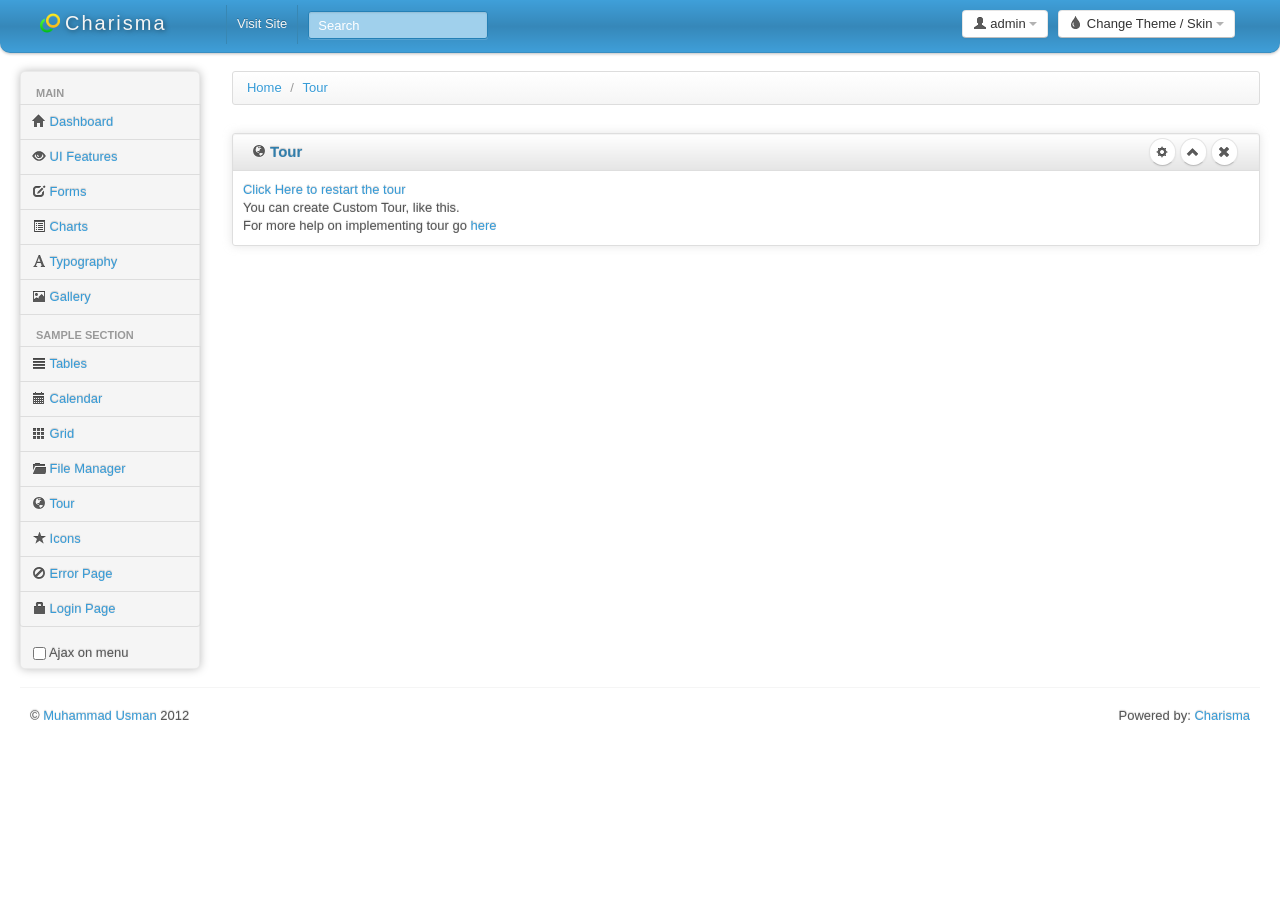
<file: static/tour.html>
<!DOCTYPE html>
<html lang="en">
<head>
	<!--
		Charisma v1.0.0

		Copyright 2012 Muhammad Usman
		Licensed under the Apache License v2.0
		http://www.apache.org/licenses/LICENSE-2.0

		http://usman.it
		http://twitter.com/halalit_usman
	-->
	<meta charset="utf-8">
	<title>Free HTML5 Bootstrap Admin Template</title>
	<meta name="viewport" content="width=device-width, initial-scale=1.0">
	<meta name="description" content="Charisma, a fully featured, responsive, HTML5, Bootstrap admin template.">
	<meta name="author" content="Muhammad Usman">

	<!-- The styles -->
	<link id="bs-css" href="css/bootstrap-cerulean.css" rel="stylesheet">
	<style type="text/css">
	  body {
		padding-bottom: 40px;
	  }
	  .sidebar-nav {
		padding: 9px 0;
	  }
	</style>
	<link href="css/bootstrap-responsive.css" rel="stylesheet">
	<link href="css/charisma-app.css" rel="stylesheet">
	<link href="css/jquery-ui-1.8.21.custom.css" rel="stylesheet">
	<link href='css/fullcalendar.css' rel='stylesheet'>
	<link href='css/fullcalendar.print.css' rel='stylesheet'  media='print'>
	<link href='css/chosen.css' rel='stylesheet'>
	<link href='css/uniform.default.css' rel='stylesheet'>
	<link href='css/colorbox.css' rel='stylesheet'>
	<link href='css/jquery.cleditor.css' rel='stylesheet'>
	<link href='css/jquery.noty.css' rel='stylesheet'>
	<link href='css/noty_theme_default.css' rel='stylesheet'>
	<link href='css/elfinder.min.css' rel='stylesheet'>
	<link href='css/elfinder.theme.css' rel='stylesheet'>
	<link href='css/jquery.iphone.toggle.css' rel='stylesheet'>
	<link href='css/opa-icons.css' rel='stylesheet'>
	<link href='css/uploadify.css' rel='stylesheet'>

	<!-- The HTML5 shim, for IE6-8 support of HTML5 elements -->
	<!--[if lt IE 9]>
	  <script src="http://html5shim.googlecode.com/svn/trunk/html5.js"></script>
	<![endif]-->

	<!-- The fav icon -->
	<link rel="shortcut icon" href="img/favicon.ico">
		
</head>

<body>
		<!-- topbar starts -->
	<div class="navbar">
		<div class="navbar-inner">
			<div class="container-fluid">
				<a class="btn btn-navbar" data-toggle="collapse" data-target=".top-nav.nav-collapse,.sidebar-nav.nav-collapse">
					<span class="icon-bar"></span>
					<span class="icon-bar"></span>
					<span class="icon-bar"></span>
				</a>
				<a class="brand" href="index.html"> <img alt="Charisma Logo" src="img/logo20.png" /> <span>Charisma</span></a>
				
				<!-- theme selector starts -->
				<div class="btn-group pull-right theme-container" >
					<a class="btn dropdown-toggle" data-toggle="dropdown" href="#">
						<i class="icon-tint"></i><span class="hidden-phone"> Change Theme / Skin</span>
						<span class="caret"></span>
					</a>
					<ul class="dropdown-menu" id="themes">
						<li><a data-value="classic" href="#"><i class="icon-blank"></i> Classic</a></li>
						<li><a data-value="cerulean" href="#"><i class="icon-blank"></i> Cerulean</a></li>
						<li><a data-value="cyborg" href="#"><i class="icon-blank"></i> Cyborg</a></li>
						<li><a data-value="redy" href="#"><i class="icon-blank"></i> Redy</a></li>
						<li><a data-value="journal" href="#"><i class="icon-blank"></i> Journal</a></li>
						<li><a data-value="simplex" href="#"><i class="icon-blank"></i> Simplex</a></li>
						<li><a data-value="slate" href="#"><i class="icon-blank"></i> Slate</a></li>
						<li><a data-value="spacelab" href="#"><i class="icon-blank"></i> Spacelab</a></li>
						<li><a data-value="united" href="#"><i class="icon-blank"></i> United</a></li>
					</ul>
				</div>
				<!-- theme selector ends -->
				
				<!-- user dropdown starts -->
				<div class="btn-group pull-right" >
					<a class="btn dropdown-toggle" data-toggle="dropdown" href="#">
						<i class="icon-user"></i><span class="hidden-phone"> admin</span>
						<span class="caret"></span>
					</a>
					<ul class="dropdown-menu">
						<li><a href="#">Profile</a></li>
						<li class="divider"></li>
						<li><a href="login.html">Logout</a></li>
					</ul>
				</div>
				<!-- user dropdown ends -->
				
				<div class="top-nav nav-collapse">
					<ul class="nav">
						<li><a href="#">Visit Site</a></li>
						<li>
							<form class="navbar-search pull-left">
								<input placeholder="Search" class="search-query span2" name="query" type="text">
							</form>
						</li>
					</ul>
				</div><!--/.nav-collapse -->
			</div>
		</div>
	</div>
	<!-- topbar ends -->
		<div class="container-fluid">
		<div class="row-fluid">
				
			<!-- left menu starts -->
			<div class="span2 main-menu-span">
				<div class="well nav-collapse sidebar-nav">
					<ul class="nav nav-tabs nav-stacked main-menu">
						<li class="nav-header hidden-tablet">Main</li>
						<li><a class="ajax-link" href="index.html"><i class="icon-home"></i><span class="hidden-tablet"> Dashboard</span></a></li>
						<li><a class="ajax-link" href="ui.html"><i class="icon-eye-open"></i><span class="hidden-tablet"> UI Features</span></a></li>
						<li><a class="ajax-link" href="form.html"><i class="icon-edit"></i><span class="hidden-tablet"> Forms</span></a></li>
						<li><a class="ajax-link" href="chart.html"><i class="icon-list-alt"></i><span class="hidden-tablet"> Charts</span></a></li>
						<li><a class="ajax-link" href="typography.html"><i class="icon-font"></i><span class="hidden-tablet"> Typography</span></a></li>
						<li><a class="ajax-link" href="gallery.html"><i class="icon-picture"></i><span class="hidden-tablet"> Gallery</span></a></li>
						<li class="nav-header hidden-tablet">Sample Section</li>
						<li><a class="ajax-link" href="table.html"><i class="icon-align-justify"></i><span class="hidden-tablet"> Tables</span></a></li>
						<li><a class="ajax-link" href="calendar.html"><i class="icon-calendar"></i><span class="hidden-tablet"> Calendar</span></a></li>
						<li><a class="ajax-link" href="grid.html"><i class="icon-th"></i><span class="hidden-tablet"> Grid</span></a></li>
						<li><a class="ajax-link" href="file-manager.html"><i class="icon-folder-open"></i><span class="hidden-tablet"> File Manager</span></a></li>
						<li><a href="tour.html"><i class="icon-globe"></i><span class="hidden-tablet"> Tour</span></a></li>
						<li><a class="ajax-link" href="icon.html"><i class="icon-star"></i><span class="hidden-tablet"> Icons</span></a></li>
						<li><a href="error.html"><i class="icon-ban-circle"></i><span class="hidden-tablet"> Error Page</span></a></li>
						<li><a href="login.html"><i class="icon-lock"></i><span class="hidden-tablet"> Login Page</span></a></li>
					</ul>
					<label id="for-is-ajax" class="hidden-tablet" for="is-ajax"><input id="is-ajax" type="checkbox"> Ajax on menu</label>
				</div><!--/.well -->
			</div><!--/span-->
			<!-- left menu ends -->
			
			<noscript>
				<div class="alert alert-block span10">
					<h4 class="alert-heading">Warning!</h4>
					<p>You need to have <a href="http://en.wikipedia.org/wiki/JavaScript" target="_blank">JavaScript</a> enabled to use this site.</p>
				</div>
			</noscript>
			
			<div id="content" class="span10">
			<!-- content starts -->
			

			<div>
				<ul class="breadcrumb">
					<li>
						<a href="#">Home</a> <span class="divider">/</span>
					</li>
					<li>
						<a href="#">Tour</a>
					</li>
				</ul>
			</div>

			<div class="row-fluid sortable">
				<div class="box span12 tour">
					<div class="box-header well" data-original-title>
						<h2><i class="icon-globe"></i> Tour</h2>
						<div class="box-icon">
							<a href="#" class="btn btn-setting btn-round"><i class="icon-cog"></i></a>
							<a href="#" class="btn btn-minimize btn-round"><i class="icon-chevron-up"></i></a>
							<a href="#" class="btn btn-close btn-round"><i class="icon-remove"></i></a>
						</div>
					</div>
					<div class="box-content">
						<a href="tour.html">Click Here to restart the tour</a><br/>
						You can create Custom Tour, like this. <br/> For more help on implementing tour go <a href="http://pushly.github.com/bootstrap-tour/index.html" target="_blank">here</a>
					</div>
				</div><!--/span-->
			</div><!--/row-->

					<!-- content ends -->
			</div><!--/#content.span10-->
				</div><!--/fluid-row-->
				
		<hr>

		<div class="modal hide fade" id="myModal">
			<div class="modal-header">
				<button type="button" class="close" data-dismiss="modal">×</button>
				<h3>Settings</h3>
			</div>
			<div class="modal-body">
				<p>Here settings can be configured...</p>
			</div>
			<div class="modal-footer">
				<a href="#" class="btn" data-dismiss="modal">Close</a>
				<a href="#" class="btn btn-primary">Save changes</a>
			</div>
		</div>

		<footer>
			<p class="pull-left">&copy; <a href="http://usman.it" target="_blank">Muhammad Usman</a> 2012</p>
			<p class="pull-right">Powered by: <a href="http://usman.it/free-responsive-admin-template">Charisma</a></p>
		</footer>
		
	</div><!--/.fluid-container-->

	<!-- external javascript
	================================================== -->
	<!-- Placed at the end of the document so the pages load faster -->

	<!-- jQuery -->
	<script src="js/jquery-1.7.2.min.js"></script>
	<!-- jQuery UI -->
	<script src="js/jquery-ui-1.8.21.custom.min.js"></script>
	<!-- transition / effect library -->
	<script src="js/bootstrap-transition.js"></script>
	<!-- alert enhancer library -->
	<script src="js/bootstrap-alert.js"></script>
	<!-- modal / dialog library -->
	<script src="js/bootstrap-modal.js"></script>
	<!-- custom dropdown library -->
	<script src="js/bootstrap-dropdown.js"></script>
	<!-- scrolspy library -->
	<script src="js/bootstrap-scrollspy.js"></script>
	<!-- library for creating tabs -->
	<script src="js/bootstrap-tab.js"></script>
	<!-- library for advanced tooltip -->
	<script src="js/bootstrap-tooltip.js"></script>
	<!-- popover effect library -->
	<script src="js/bootstrap-popover.js"></script>
	<!-- button enhancer library -->
	<script src="js/bootstrap-button.js"></script>
	<!-- accordion library (optional, not used in demo) -->
	<script src="js/bootstrap-collapse.js"></script>
	<!-- carousel slideshow library (optional, not used in demo) -->
	<script src="js/bootstrap-carousel.js"></script>
	<!-- autocomplete library -->
	<script src="js/bootstrap-typeahead.js"></script>
	<!-- tour library -->
	<script src="js/bootstrap-tour.js"></script>
	<!-- library for cookie management -->
	<script src="js/jquery.cookie.js"></script>
	<!-- calander plugin -->
	<script src='js/fullcalendar.min.js'></script>
	<!-- data table plugin -->
	<script src='js/jquery.dataTables.min.js'></script>

	<!-- chart libraries start -->
	<script src="js/excanvas.js"></script>
	<script src="js/jquery.flot.min.js"></script>
	<script src="js/jquery.flot.pie.min.js"></script>
	<script src="js/jquery.flot.stack.js"></script>
	<script src="js/jquery.flot.resize.min.js"></script>
	<!-- chart libraries end -->

	<!-- select or dropdown enhancer -->
	<script src="js/jquery.chosen.min.js"></script>
	<!-- checkbox, radio, and file input styler -->
	<script src="js/jquery.uniform.min.js"></script>
	<!-- plugin for gallery image view -->
	<script src="js/jquery.colorbox.min.js"></script>
	<!-- rich text editor library -->
	<script src="js/jquery.cleditor.min.js"></script>
	<!-- notification plugin -->
	<script src="js/jquery.noty.js"></script>
	<!-- file manager library -->
	<script src="js/jquery.elfinder.min.js"></script>
	<!-- star rating plugin -->
	<script src="js/jquery.raty.min.js"></script>
	<!-- for iOS style toggle switch -->
	<script src="js/jquery.iphone.toggle.js"></script>
	<!-- autogrowing textarea plugin -->
	<script src="js/jquery.autogrow-textarea.js"></script>
	<!-- multiple file upload plugin -->
	<script src="js/jquery.uploadify-3.1.min.js"></script>
	<!-- history.js for cross-browser state change on ajax -->
	<script src="js/jquery.history.js"></script>
	<!-- application script for Charisma demo -->
	<script src="js/charisma.js"></script>
	
		
</body>
</html>
</file>
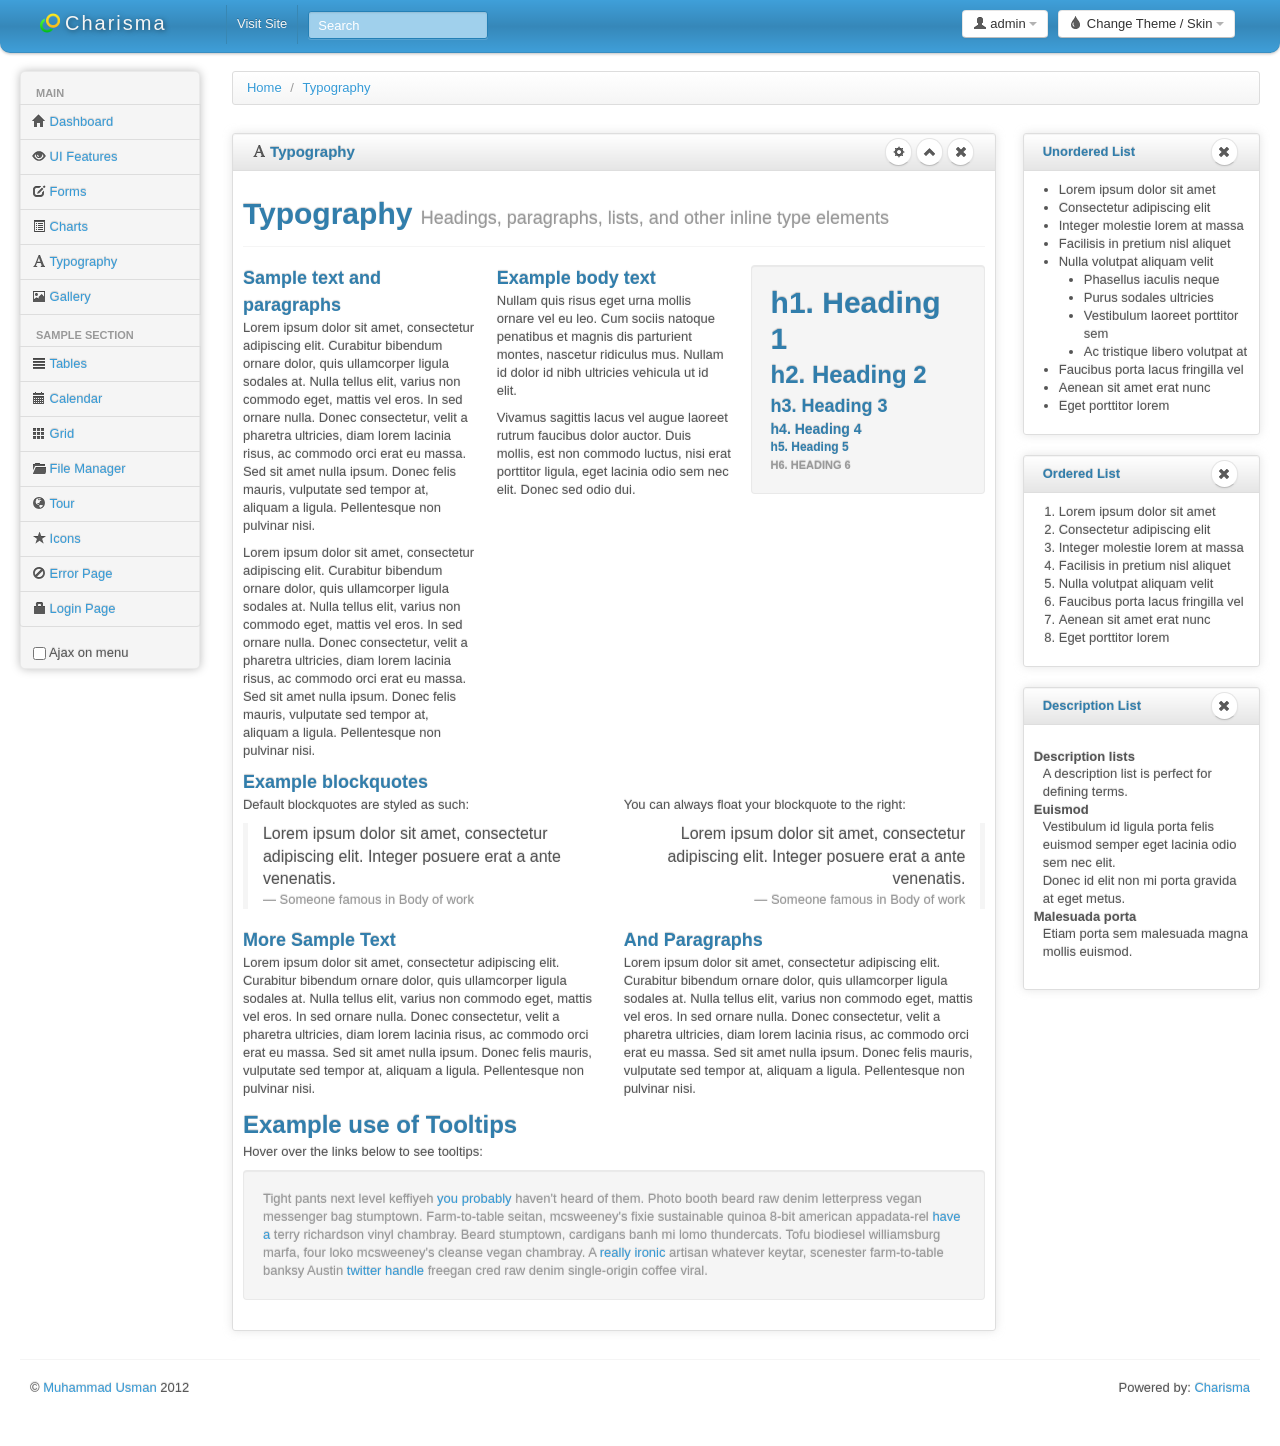
<file: static/typography.html>
<!DOCTYPE html>
<html lang="en">
<head>
	<!--
		Charisma v1.0.0

		Copyright 2012 Muhammad Usman
		Licensed under the Apache License v2.0
		http://www.apache.org/licenses/LICENSE-2.0

		http://usman.it
		http://twitter.com/halalit_usman
	-->
	<meta charset="utf-8">
	<title>Free HTML5 Bootstrap Admin Template</title>
	<meta name="viewport" content="width=device-width, initial-scale=1.0">
	<meta name="description" content="Charisma, a fully featured, responsive, HTML5, Bootstrap admin template.">
	<meta name="author" content="Muhammad Usman">

	<!-- The styles -->
	<link id="bs-css" href="css/bootstrap-cerulean.css" rel="stylesheet">
	<style type="text/css">
	  body {
		padding-bottom: 40px;
	  }
	  .sidebar-nav {
		padding: 9px 0;
	  }
	</style>
	<link href="css/bootstrap-responsive.css" rel="stylesheet">
	<link href="css/charisma-app.css" rel="stylesheet">
	<link href="css/jquery-ui-1.8.21.custom.css" rel="stylesheet">
	<link href='css/fullcalendar.css' rel='stylesheet'>
	<link href='css/fullcalendar.print.css' rel='stylesheet'  media='print'>
	<link href='css/chosen.css' rel='stylesheet'>
	<link href='css/uniform.default.css' rel='stylesheet'>
	<link href='css/colorbox.css' rel='stylesheet'>
	<link href='css/jquery.cleditor.css' rel='stylesheet'>
	<link href='css/jquery.noty.css' rel='stylesheet'>
	<link href='css/noty_theme_default.css' rel='stylesheet'>
	<link href='css/elfinder.min.css' rel='stylesheet'>
	<link href='css/elfinder.theme.css' rel='stylesheet'>
	<link href='css/jquery.iphone.toggle.css' rel='stylesheet'>
	<link href='css/opa-icons.css' rel='stylesheet'>
	<link href='css/uploadify.css' rel='stylesheet'>

	<!-- The HTML5 shim, for IE6-8 support of HTML5 elements -->
	<!--[if lt IE 9]>
	  <script src="http://html5shim.googlecode.com/svn/trunk/html5.js"></script>
	<![endif]-->

	<!-- The fav icon -->
	<link rel="shortcut icon" href="img/favicon.ico">
		
</head>

<body>
		<!-- topbar starts -->
	<div class="navbar">
		<div class="navbar-inner">
			<div class="container-fluid">
				<a class="btn btn-navbar" data-toggle="collapse" data-target=".top-nav.nav-collapse,.sidebar-nav.nav-collapse">
					<span class="icon-bar"></span>
					<span class="icon-bar"></span>
					<span class="icon-bar"></span>
				</a>
				<a class="brand" href="index.html"> <img alt="Charisma Logo" src="img/logo20.png" /> <span>Charisma</span></a>
				
				<!-- theme selector starts -->
				<div class="btn-group pull-right theme-container" >
					<a class="btn dropdown-toggle" data-toggle="dropdown" href="#">
						<i class="icon-tint"></i><span class="hidden-phone"> Change Theme / Skin</span>
						<span class="caret"></span>
					</a>
					<ul class="dropdown-menu" id="themes">
						<li><a data-value="classic" href="#"><i class="icon-blank"></i> Classic</a></li>
						<li><a data-value="cerulean" href="#"><i class="icon-blank"></i> Cerulean</a></li>
						<li><a data-value="cyborg" href="#"><i class="icon-blank"></i> Cyborg</a></li>
						<li><a data-value="redy" href="#"><i class="icon-blank"></i> Redy</a></li>
						<li><a data-value="journal" href="#"><i class="icon-blank"></i> Journal</a></li>
						<li><a data-value="simplex" href="#"><i class="icon-blank"></i> Simplex</a></li>
						<li><a data-value="slate" href="#"><i class="icon-blank"></i> Slate</a></li>
						<li><a data-value="spacelab" href="#"><i class="icon-blank"></i> Spacelab</a></li>
						<li><a data-value="united" href="#"><i class="icon-blank"></i> United</a></li>
					</ul>
				</div>
				<!-- theme selector ends -->
				
				<!-- user dropdown starts -->
				<div class="btn-group pull-right" >
					<a class="btn dropdown-toggle" data-toggle="dropdown" href="#">
						<i class="icon-user"></i><span class="hidden-phone"> admin</span>
						<span class="caret"></span>
					</a>
					<ul class="dropdown-menu">
						<li><a href="#">Profile</a></li>
						<li class="divider"></li>
						<li><a href="login.html">Logout</a></li>
					</ul>
				</div>
				<!-- user dropdown ends -->
				
				<div class="top-nav nav-collapse">
					<ul class="nav">
						<li><a href="#">Visit Site</a></li>
						<li>
							<form class="navbar-search pull-left">
								<input placeholder="Search" class="search-query span2" name="query" type="text">
							</form>
						</li>
					</ul>
				</div><!--/.nav-collapse -->
			</div>
		</div>
	</div>
	<!-- topbar ends -->
		<div class="container-fluid">
		<div class="row-fluid">
				
			<!-- left menu starts -->
			<div class="span2 main-menu-span">
				<div class="well nav-collapse sidebar-nav">
					<ul class="nav nav-tabs nav-stacked main-menu">
						<li class="nav-header hidden-tablet">Main</li>
						<li><a class="ajax-link" href="index.html"><i class="icon-home"></i><span class="hidden-tablet"> Dashboard</span></a></li>
						<li><a class="ajax-link" href="ui.html"><i class="icon-eye-open"></i><span class="hidden-tablet"> UI Features</span></a></li>
						<li><a class="ajax-link" href="form.html"><i class="icon-edit"></i><span class="hidden-tablet"> Forms</span></a></li>
						<li><a class="ajax-link" href="chart.html"><i class="icon-list-alt"></i><span class="hidden-tablet"> Charts</span></a></li>
						<li><a class="ajax-link" href="typography.html"><i class="icon-font"></i><span class="hidden-tablet"> Typography</span></a></li>
						<li><a class="ajax-link" href="gallery.html"><i class="icon-picture"></i><span class="hidden-tablet"> Gallery</span></a></li>
						<li class="nav-header hidden-tablet">Sample Section</li>
						<li><a class="ajax-link" href="table.html"><i class="icon-align-justify"></i><span class="hidden-tablet"> Tables</span></a></li>
						<li><a class="ajax-link" href="calendar.html"><i class="icon-calendar"></i><span class="hidden-tablet"> Calendar</span></a></li>
						<li><a class="ajax-link" href="grid.html"><i class="icon-th"></i><span class="hidden-tablet"> Grid</span></a></li>
						<li><a class="ajax-link" href="file-manager.html"><i class="icon-folder-open"></i><span class="hidden-tablet"> File Manager</span></a></li>
						<li><a href="tour.html"><i class="icon-globe"></i><span class="hidden-tablet"> Tour</span></a></li>
						<li><a class="ajax-link" href="icon.html"><i class="icon-star"></i><span class="hidden-tablet"> Icons</span></a></li>
						<li><a href="error.html"><i class="icon-ban-circle"></i><span class="hidden-tablet"> Error Page</span></a></li>
						<li><a href="login.html"><i class="icon-lock"></i><span class="hidden-tablet"> Login Page</span></a></li>
					</ul>
					<label id="for-is-ajax" class="hidden-tablet" for="is-ajax"><input id="is-ajax" type="checkbox"> Ajax on menu</label>
				</div><!--/.well -->
			</div><!--/span-->
			<!-- left menu ends -->
			
			<noscript>
				<div class="alert alert-block span10">
					<h4 class="alert-heading">Warning!</h4>
					<p>You need to have <a href="http://en.wikipedia.org/wiki/JavaScript" target="_blank">JavaScript</a> enabled to use this site.</p>
				</div>
			</noscript>
			
			<div id="content" class="span10">
			<!-- content starts -->
			
			<div>
				<ul class="breadcrumb">
					<li>
						<a href="#">Home</a> <span class="divider">/</span>
					</li>
					<li>
						<a href="#">Typography</a>
					</li>
				</ul>
			</div>

			<div class="row-fluid sortable">
				<div class="box span9">
					<div class="box-header well" data-original-title>
						<h2><i class="icon-font"></i> Typography</h2>
						<div class="box-icon">
							<a href="#" class="btn btn-setting btn-round"><i class="icon-cog"></i></a>
							<a href="#" class="btn btn-minimize btn-round"><i class="icon-chevron-up"></i></a>
							<a href="#" class="btn btn-close btn-round"><i class="icon-remove"></i></a>
						</div>
					</div>
					<div class="box-content">
						  <div class="page-header">
							  <h1>Typography <small>Headings, paragraphs, lists, and other inline type elements</small></h1>
						  </div>     
						  <div class="row-fluid ">            
							  <div class="span4">
								<h3>Sample text and paragraphs</h3>
								<p>
								Lorem ipsum dolor sit amet, consectetur adipiscing elit. Curabitur bibendum ornare dolor, quis ullamcorper ligula sodales at. Nulla tellus elit, varius non commodo eget, mattis vel eros. In sed ornare nulla. Donec consectetur, velit a pharetra ultricies, diam lorem lacinia risus, ac commodo orci erat eu massa. Sed sit amet nulla ipsum. Donec felis mauris, vulputate sed tempor at, aliquam a ligula. Pellentesque non pulvinar nisi.
								</p>
								<p>
								Lorem ipsum dolor sit amet, consectetur adipiscing elit. Curabitur bibendum ornare dolor, quis ullamcorper ligula sodales at. Nulla tellus elit, varius non commodo eget, mattis vel eros. In sed ornare nulla. Donec consectetur, velit a pharetra ultricies, diam lorem lacinia risus, ac commodo orci erat eu massa. Sed sit amet nulla ipsum. Donec felis mauris, vulputate sed tempor at, aliquam a ligula. Pellentesque non pulvinar nisi.
								</p>
							  </div>
							  <div class="span4">
								<h3>Example body text</h3>
								<p>Nullam quis risus eget urna mollis ornare vel eu leo. Cum sociis natoque penatibus et magnis dis parturient montes, nascetur ridiculus mus. Nullam id dolor id nibh ultricies vehicula ut id elit.</p>
								<p>Vivamus sagittis lacus vel augue laoreet rutrum faucibus dolor auctor. Duis mollis, est non commodo luctus, nisi erat porttitor ligula, eget lacinia odio sem nec elit. Donec sed odio dui.</p>
							  </div>
							  <div class="span4 ">
								<div class="well">
								  <h1>h1. Heading 1</h1>
								  <h2>h2. Heading 2</h2>
								  <h3>h3. Heading 3</h3>
								  <h4>h4. Heading 4</h4>
								  <h5>h5. Heading 5</h5>
								  <h6>h6. Heading 6</h6>
								</div>
							  </div>
						  </div><!--/row -->                           
						
						  <div class="row-fluid">
							  <div class="span12">
								  <h3>Example blockquotes</h3>
								  <div class="row-fluid">
									<div class="span6">
									  <p>Default blockquotes are styled as such:</p>
									  <blockquote>
										<p>Lorem ipsum dolor sit amet, consectetur adipiscing elit. Integer posuere erat a ante venenatis.</p>
										<small>Someone famous in <cite title="">Body of work</cite></small>
									  </blockquote>
									</div>
									<div class="span6">
									  <p>You can always float your blockquote to the right:</p>
									  <blockquote class="pull-right">
										<p>Lorem ipsum dolor sit amet, consectetur adipiscing elit. Integer posuere erat a ante venenatis.</p>
										<small>Someone famous in <cite title="">Body of work</cite></small>
									  </blockquote>
									</div>
								  </div>
							  </div>
						  </div>
						  <div class="row-fluid">
								<div class="span6">
								<h3>More Sample Text</h3>
								<p>
								Lorem ipsum dolor sit amet, consectetur adipiscing elit. Curabitur bibendum ornare dolor, quis ullamcorper ligula sodales at. Nulla tellus elit, varius non commodo eget, mattis vel eros. In sed ornare nulla. Donec consectetur, velit a pharetra ultricies, diam lorem lacinia risus, ac commodo orci erat eu massa. Sed sit amet nulla ipsum. Donec felis mauris, vulputate sed tempor at, aliquam a ligula. Pellentesque non pulvinar nisi.
								</p>
								</div>
								<div class="span6">
								<h3>And Paragraphs</h3>
								<p>
								Lorem ipsum dolor sit amet, consectetur adipiscing elit. Curabitur bibendum ornare dolor, quis ullamcorper ligula sodales at. Nulla tellus elit, varius non commodo eget, mattis vel eros. In sed ornare nulla. Donec consectetur, velit a pharetra ultricies, diam lorem lacinia risus, ac commodo orci erat eu massa. Sed sit amet nulla ipsum. Donec felis mauris, vulputate sed tempor at, aliquam a ligula. Pellentesque non pulvinar nisi.
								</p>
							  </div>
						  </div>
						  <div class="row-fluid">
							  <div class="span12">
								<h2>Example use of Tooltips</h2>
								<p>Hover over the links below to see tooltips:</p>
								<div class="tooltip-demo well">
								  <p class="muted" style="margin-bottom: 0;">Tight pants next level keffiyeh <a href="#" data-rel="tooltip" data-original-title="first tooltip">you probably</a> haven't heard of them. Photo booth beard raw denim letterpress vegan messenger bag stumptown. Farm-to-table seitan, mcsweeney's fixie sustainable quinoa 8-bit american appadata-rel <a href="#" data-rel="tooltip" data-original-title="Another tooltip">have a</a> terry richardson vinyl chambray. Beard stumptown, cardigans banh mi lomo thundercats. Tofu biodiesel williamsburg marfa, four loko mcsweeney's cleanse vegan chambray. A <a href="#" data-rel="tooltip" data-original-title="Another one here too">really ironic</a> artisan whatever keytar, scenester farm-to-table banksy Austin <a href="#" data-rel="tooltip" data-original-title="The last tip!">twitter handle</a> freegan cred raw denim single-origin coffee viral.
								  </p>
								</div>                                  
							  </div>
						  </div>	 
					  </div>
				</div><!--/span-->
				
				<div class="box span3">
					<div class="box-header well" data-original-title>
						<h3>Unordered List</h3>
						<div class="box-icon">
							<a href="#" class="btn btn-close btn-round"><i class="icon-remove"></i></a>
						</div>
					</div>
					<div class="box-content">
						<ul>
						  <li>Lorem ipsum dolor sit amet</li>
						  <li>Consectetur adipiscing elit</li>
						  <li>Integer molestie lorem at massa</li>
						  <li>Facilisis in pretium nisl aliquet</li>
						  <li>Nulla volutpat aliquam velit
							<ul>
							  <li>Phasellus iaculis neque</li>
							  <li>Purus sodales ultricies</li>
							  <li>Vestibulum laoreet porttitor sem</li>
							  <li>Ac tristique libero volutpat at</li>
							</ul>
						  </li>
						  <li>Faucibus porta lacus fringilla vel</li>
						  <li>Aenean sit amet erat nunc</li>
						  <li>Eget porttitor lorem</li>
						</ul>            
					</div>
				</div><!--/span-->
				
				<div class="box span3">
					<div class="box-header well" data-original-title>
						<h3>Ordered List</h3>
						<div class="box-icon">
							<a href="#" class="btn btn-close btn-round"><i class="icon-remove"></i></a>
						</div>
					</div>
					<div class="box-content">
						<ol>
						  <li>Lorem ipsum dolor sit amet</li>
						  <li>Consectetur adipiscing elit</li>
						  <li>Integer molestie lorem at massa</li>
						  <li>Facilisis in pretium nisl aliquet</li>
						  <li>Nulla volutpat aliquam velit</li>
						  <li>Faucibus porta lacus fringilla vel</li>
						  <li>Aenean sit amet erat nunc</li>
						  <li>Eget porttitor lorem</li>
						</ol>           
					</div>
				</div><!--/span-->
				
				<div class="box span3">
					<div class="box-header well" data-original-title>
						<h3>Description List</h3>
						<div class="box-icon">
							<a href="#" class="btn btn-close btn-round"><i class="icon-remove"></i></a>
						</div>
					</div>
					<div class="box-content">
						<dl>
						  <dt>Description lists</dt>
						  <dd>A description list is perfect for defining terms.</dd>
						  <dt>Euismod</dt>
						  <dd>Vestibulum id ligula porta felis euismod semper eget lacinia odio sem nec elit.</dd>
						  <dd>Donec id elit non mi porta gravida at eget metus.</dd>
						  <dt>Malesuada porta</dt>
						  <dd>Etiam porta sem malesuada magna mollis euismod.</dd>
						</dl>            
					</div>
				</div><!--/span-->
				
				
			
			</div><!--/row-->
    
					<!-- content ends -->
			</div><!--/#content.span10-->
				</div><!--/fluid-row-->
				
		<hr>

		<div class="modal hide fade" id="myModal">
			<div class="modal-header">
				<button type="button" class="close" data-dismiss="modal">×</button>
				<h3>Settings</h3>
			</div>
			<div class="modal-body">
				<p>Here settings can be configured...</p>
			</div>
			<div class="modal-footer">
				<a href="#" class="btn" data-dismiss="modal">Close</a>
				<a href="#" class="btn btn-primary">Save changes</a>
			</div>
		</div>

		<footer>
			<p class="pull-left">&copy; <a href="http://usman.it" target="_blank">Muhammad Usman</a> 2012</p>
			<p class="pull-right">Powered by: <a href="http://usman.it/free-responsive-admin-template">Charisma</a></p>
		</footer>
		
	</div><!--/.fluid-container-->

	<!-- external javascript
	================================================== -->
	<!-- Placed at the end of the document so the pages load faster -->

	<!-- jQuery -->
	<script src="js/jquery-1.7.2.min.js"></script>
	<!-- jQuery UI -->
	<script src="js/jquery-ui-1.8.21.custom.min.js"></script>
	<!-- transition / effect library -->
	<script src="js/bootstrap-transition.js"></script>
	<!-- alert enhancer library -->
	<script src="js/bootstrap-alert.js"></script>
	<!-- modal / dialog library -->
	<script src="js/bootstrap-modal.js"></script>
	<!-- custom dropdown library -->
	<script src="js/bootstrap-dropdown.js"></script>
	<!-- scrolspy library -->
	<script src="js/bootstrap-scrollspy.js"></script>
	<!-- library for creating tabs -->
	<script src="js/bootstrap-tab.js"></script>
	<!-- library for advanced tooltip -->
	<script src="js/bootstrap-tooltip.js"></script>
	<!-- popover effect library -->
	<script src="js/bootstrap-popover.js"></script>
	<!-- button enhancer library -->
	<script src="js/bootstrap-button.js"></script>
	<!-- accordion library (optional, not used in demo) -->
	<script src="js/bootstrap-collapse.js"></script>
	<!-- carousel slideshow library (optional, not used in demo) -->
	<script src="js/bootstrap-carousel.js"></script>
	<!-- autocomplete library -->
	<script src="js/bootstrap-typeahead.js"></script>
	<!-- tour library -->
	<script src="js/bootstrap-tour.js"></script>
	<!-- library for cookie management -->
	<script src="js/jquery.cookie.js"></script>
	<!-- calander plugin -->
	<script src='js/fullcalendar.min.js'></script>
	<!-- data table plugin -->
	<script src='js/jquery.dataTables.min.js'></script>

	<!-- chart libraries start -->
	<script src="js/excanvas.js"></script>
	<script src="js/jquery.flot.min.js"></script>
	<script src="js/jquery.flot.pie.min.js"></script>
	<script src="js/jquery.flot.stack.js"></script>
	<script src="js/jquery.flot.resize.min.js"></script>
	<!-- chart libraries end -->

	<!-- select or dropdown enhancer -->
	<script src="js/jquery.chosen.min.js"></script>
	<!-- checkbox, radio, and file input styler -->
	<script src="js/jquery.uniform.min.js"></script>
	<!-- plugin for gallery image view -->
	<script src="js/jquery.colorbox.min.js"></script>
	<!-- rich text editor library -->
	<script src="js/jquery.cleditor.min.js"></script>
	<!-- notification plugin -->
	<script src="js/jquery.noty.js"></script>
	<!-- file manager library -->
	<script src="js/jquery.elfinder.min.js"></script>
	<!-- star rating plugin -->
	<script src="js/jquery.raty.min.js"></script>
	<!-- for iOS style toggle switch -->
	<script src="js/jquery.iphone.toggle.js"></script>
	<!-- autogrowing textarea plugin -->
	<script src="js/jquery.autogrow-textarea.js"></script>
	<!-- multiple file upload plugin -->
	<script src="js/jquery.uploadify-3.1.min.js"></script>
	<!-- history.js for cross-browser state change on ajax -->
	<script src="js/jquery.history.js"></script>
	<!-- application script for Charisma demo -->
	<script src="js/charisma.js"></script>
	
		
</body>
</html>
</file>
<file: static/css/charisma-app.css>
select{
background-color:#fff;
}

.top-block{
font-size:14px;
text-align: center;
padding: 5px;
margin-bottom:10px;
font-weight:bold;
position: relative;
display: block;
line-height: 22px;
text-shadow: 0 0 1px #DDD;
text-decoration:none;
-webkit-box-shadow: inset 0 0 0 1px #FAFAFA;
-moz-box-shadow: inset 0 0 0 1px #FAFAFA;
box-shadow: inset 0 0 0 1px #FAFAFA;
background: -moz-linear-gradient(top,  rgba(30,87,153,0.2) 0%, rgba(125,185,232,0) 100%);
background: -webkit-gradient(linear, left top, left bottom, color-stop(0%,rgba(30,87,153,0.2)), color-stop(100%,rgba(125,185,232,0)));
background: -webkit-linear-gradient(top,  rgba(30,87,153,0.2) 0%,rgba(125,185,232,0) 100%);
background: -o-linear-gradient(top,  rgba(30,87,153,0.2) 0%,rgba(125,185,232,0) 100%);
background: -ms-linear-gradient(top,  rgba(30,87,153,0.2) 0%,rgba(125,185,232,0) 100%);
background: linear-gradient(to bottom,  rgba(30,87,153,0.2) 0%,rgba(125,185,232,0) 100%);
filter: progid:DXImageTransform.Microsoft.gradient( startColorstr='#331e5799', endColorstr='#007db9e8',GradientType=0 );
}

.top-block span{
clear:both;
}


.top-block:hover{
text-decoration:none;
}

.notification {
display: block;
position: absolute;
top: -10px;
right: -5px;
line-height: 16px;
height: 16px;
padding: 0 5px;
font-family: Arial, sans-serif;
color: white !important;
text-shadow: 0 1px 
hsla(0, 0%, 0%, 0.25);
border-width: 1px;
border-style: solid;
border-radius: 10px;
-webkit-border-radius: 10px;
-moz-border-radius: 10px;
-webkit-box-shadow: 0 1px 1px 
hsla(0, 0%, 0%, 0.08), inset 0 1px 
hsla(0, 100%, 100%, 0.3);
-moz-box-shadow: 0 1px 1px rgba(0, 0, 0, 0.08), inset 0 1px rgba(255, 255, 255, 0.3);
box-shadow: 0 1px 1px 
hsla(0, 0%, 0%, 0.08), inset 0 1px 
hsla(0, 100%, 100%, 0.3);
}

.notification {
border-color: #2FABE9;
background-color: #67C2EF;
background-image: -webkit-gradient(linear, left top, left bottom, color-stop(0%, hsl(200, 80%, 82%)), color-stop(100%, hsl(200, 81%, 67%)));
background-image: -webkit-linear-gradient(top, hsl(200, 80%, 82%), hsl(200, 81%, 67%));
background-image: -moz-linear-gradient(top, hsl(200, 80%, 82%), hsl(200, 81%, 67%));
background-image: -ms-linear-gradient(top, hsl(200, 80%, 82%), hsl(200, 81%, 67%));
background-image: -o-linear-gradient(top, hsl(200, 80%, 82%), hsl(200, 81%, 67%));
background-image: linear-gradient(top, hsl(200, 80%, 82%), hsl(200, 81%, 67%));
}

.notification.green {
border-color: 	#5AAD34;
background-color: 	#78CD51;
background-image: -webkit-gradient(linear, left top, left bottom, color-stop(0%, 	hsl(101, 54%, 71%)), color-stop(100%, 	hsl(101, 55%, 56%)));
background-image: -webkit-linear-gradient(top, 	hsl(101, 54%, 71%), 	hsl(101, 55%, 56%));
background-image: -moz-linear-gradient(top, 	hsl(101, 54%, 71%), 	hsl(101, 55%, 56%));
background-image: -ms-linear-gradient(top, 	hsl(101, 54%, 71%), 	hsl(101, 55%, 56%));
background-image: -o-linear-gradient(top, 	hsl(101, 54%, 71%), 	hsl(101, 55%, 56%));
background-image: linear-gradient(top, 	hsl(101, 54%, 71%), 	hsl(101, 55%, 56%));
}

.notification.yellow {
border-color: #F4A506;
background-color: #FABB3D;
background-image: -webkit-gradient(linear, left top, left bottom, color-stop(0%, hsl(40, 95%, 76%)), color-stop(100%, hsl(40, 95%, 61%)));
background-image: -webkit-linear-gradient(top, hsl(40, 95%, 76%), hsl(40, 95%, 61%));
background-image: -moz-linear-gradient(top, hsl(40, 95%, 76%), hsl(40, 95%, 61%));
background-image: -ms-linear-gradient(top, hsl(40, 95%, 76%), hsl(40, 95%, 61%));
background-image: -o-linear-gradient(top, hsl(40, 95%, 76%), hsl(40, 95%, 61%));
background-image: linear-gradient(top, hsl(40, 95%, 76%), hsl(40, 95%, 61%));
}

.notification.red {
border-color: #FA5833;
background-color: #FA603D;
background-image: -webkit-gradient(linear, left top, left bottom, color-stop(0%, hsl(11, 95%, 76%)), color-stop(100%, hsl(11, 95%, 61%)));
background-image: -webkit-linear-gradient(top, hsl(11, 95%, 76%), hsl(11, 95%, 61%));
background-image: -moz-linear-gradient(top, hsl(11, 95%, 76%), hsl(11, 95%, 61%));
background-image: -ms-linear-gradient(top, hsl(11, 95%, 76%), hsl(11, 95%, 61%));
background-image: -o-linear-gradient(top, hsl(11, 95%, 76%), hsl(11, 95%, 61%));
background-image: linear-gradient(top, hsl(11, 95%, 76%), hsl(11, 95%, 61%));
}

#external-events {
float: left;
width: 15%;
padding: 10px;
text-align: left;
}
.external-event{
margin: 5px;
cursor:move;
}
#calendar {
float: right;
width: 80%;
}



.box{
border: 1px solid #DEDEDE;
border-radius:3px;
-webkit-border-radius:3px;
-moz-border-radius:3px;
margin-top: 10px; 
margin-bottom: 10px ;
box-shadow: 0 0 10px rgba(189, 189, 189, 0.4);
-webkit-box-shadow: 0 0 10px rgba(189, 189, 189, 0.4);
-moz-box-shadow: 0 0 10px rgba(189, 189, 189, 0.4);
}

.box-header{
border:none;
padding-top:5px;
border-bottom: 1px solid #DEDEDE;
border-radius:3px 3px 0 0;
-webkit-border-radius:3px 3px 0 0;
-moz-border-radius:3px 3px 0 0;
height:12px;
min-height:12px;
margin-bottom: 0;
cursor:move;
font-weight:bold;
font-size:16px;
background: -moz-linear-gradient(top,  rgba(255,255,255,0) 0%, rgba(0,0,0,0.1) 100%);
background: -webkit-gradient(linear, left top, left bottom, color-stop(0%,rgba(255,255,255,0)), color-stop(100%,rgba(0,0,0,0.1)));
background: -webkit-linear-gradient(top,  rgba(255,255,255,0) 0%,rgba(0,0,0,0.1) 100%);
background: -o-linear-gradient(top,  rgba(255,255,255,0) 0%,rgba(0,0,0,0.1) 100%);
background: -ms-linear-gradient(top,  rgba(255,255,255,0) 0%,rgba(0,0,0,0.1) 100%);
background: linear-gradient(to bottom,  rgba(255,255,255,0) 0%,rgba(0,0,0,0.1) 100%);
filter: progid:DXImageTransform.Microsoft.gradient( startColorstr='#00ffffff', endColorstr='#1a000000',GradientType=0 );

}

.box-header h2{
font-size:15px;
width:auto;
clear:none;
float:left;
line-height:25px;
white-space: nowrap;
}
.box-header h3{
font-size:13px;
width:auto;
clear:none;
float:left;
line-height:25px;
white-space: nowrap;
}
.box-header h2 > i{
margin-top:1px;
}
.box-icon{
float:right;
}
.box-icon a{
clear:none;
float:left;
margin:0 2px;
height: 18px;
width:5px;
margin-top: -1px;
}
.box-icon a i{
margin-left:-4.5px;
}
.box-content{
padding:10px;
}


.btn-round{
border-radius: 40px;
-webkit-border-radius: 40px;
-moz-border-radius: 40px;
font-size:12px;
padding-top:4px;
}

ul.dashboard-list li{
padding: 7px 0;
list-style:none;
border-bottom: 1px solid #EBEBEB;
border-top: 1px solid white;
}

ul.dashboard-list a:hover{
text-decoration:none;
}

ul.dashboard-list{
margin:0;
}

ul.dashboard-list li a span {
display: inline-block;
font-size: 18px;
font-weight: bold;
margin-right: 10px;
text-align: right;
width: 70px;
zoom: 1;
}

.dashboard-avatar{
height: 50px;
width: 50px;
padding: 1px;
float: left;
margin-left: 15px;
margin-right: 15px;
border: 1px solid #EBEBEB;
}

#prependedInput,#appendedPrependedInput,#appendedInputButtons,#appendedInputButton{
width:200px;
}
#appendedInput{
width:75px;
}
.thumbnail{
background-color:white;
z-index:2;
position:relative;
margin-bottom:40px !important;
}
.thumbnails > li{
margin-left:15px;
}
.thumbnail img,.thumbnail > a{
z-index:2;
height:100px;
width:100px;
position:relative;
display: block;
}

img.grayscale{
-webkit-filter: grayscale(1);
-webkit-filter: grayscale(100%);
-moz-filter: grayscale(100%);
-ms-filter: grayscale(100%);
-o-filter: grayscale(100%);
/*filter: url(desaturate.svg#grayscale);
filter: gray;
filter: grayscale(100%); */
}

.thumbnail .gallery-controls{
position:absolute;
z-index:1;
margin-top:-30px;
height:22px;
min-height:22px;
width:80px;
padding:9px;
}
.thumbnail .gallery-controls p{
display:block;
margin:auto;
width:100%;
}
label div.checker,label div.radio{
margin-bottom:3px;
}
div.uploader{
border-radius:14px;
-webkit-border-radius:14px;
-moz-border-radius:14px;
}
footer{
clear:both;
}
footer .pull-right{
float:right;
margin-right:10px;
}
footer .pull-left{
float:left;
margin-left:10px;
}
.docs-input-sizes select, .docs-input-sizes input[type="text"] {
display: block;
margin-bottom: 9px;
}

div.center,p.center,img.center{
margin-left: auto !important;
margin-right: auto !important;
float:none !important;
display: block;
text-align:center;
}

.stackControls{
padding:5px;
}

.clear{
clear:both;
width:0px;
height:0px;
}

.sidebar-nav{
min-height:0;
box-shadow: 0 0 10px #BDBDBD;
-webkit-box-shadow: 0 0 10px #BDBDBD;
-moz-box-shadow: 0 0 10px #BDBDBD;
border-radius: 5px;
-webkit-border-radius: 5px;
-moz-border-radius: 5px;
margin-bottom: 0;
padding-bottom:0;
}
.sidebar-nav > ul > li:not(.nav-header){
margin-right:-2px;
margin-left:-2px;
}
.brand{
font-family: 'Shojumaru', cursive, Arial, serif; 
letter-spacing:2px;
text-shadow:1px 1px 5px rgba(0, 0, 0, 0.5);
width:166px;
}
.brand img{
float:left;
height:20px;
width:20px;
margin-right:5px;
}
.brand span{
float:left;
}
@media (max-width: 979px){
.sidebar-nav{
padding:0;
margin-bottom:0;
}
.theme-text{
	display:none;
}
}
@media (min-width: 768px) and (max-width: 979px) {
.box-icon{
	display:none;	
}
.box-header h2{
	font-size:13px !important;
}
.box-header h3{
	font-size:11px !important;
}
.main-menu-span{
	width:6.2% !important;
	margin-right:4%;
}
}

.navbar-search{
margin-left:10px;
}
.navbar-inner{
border-radius:0 0 10px 10px;
-webkit-border-radius:0 0 10px 10px;
-moz-border-radius:0 0 10px 10px;
padding-top:5px; 
padding-bottom:5px; 
}
div.dataTables_length select {
width: 50px;
}
.dataTables_filter input, .dataTables_length select {
display: inline-block;
margin-bottom: 0;
}
ul.ajax-loaders li{
display:inline-block;
list-style:none;
padding:10px;
}
ul.ajax-loaders{
min-height:80px;
}
.bs-icons li{
list-style:none;
}
#for-is-ajax{
padding-left: 12px;
cursor:pointer;
}
#loading{
margin-top: 20px;
width:128px;
font-weight: bold;
}
#loading div.center{
margin-top:10px;
height:15px;
width:128px;
background:url(../img/ajax-loaders/ajax-loader-6.gif);
}

.box-content .nav-tabs{
margin-right:-10px;
margin-left:-10px;
}
#inputIcon{
width:200px;
}
.show-grid [class*="span"] {
background-color: #EDEDED;
text-align: center;
-webkit-border-radius: 3px;
-moz-border-radius: 3px;
border-radius: 3px;
min-height: 30px;
line-height: 30px;
}
.show-grid {
margin-top: 10px;
margin-bottom: 20px;
color:black;
}
.show-grid:hover [class*="span"] {
background: #DEDEDE;
}
.login-header{
padding-top:30px;
height:120px;
}
.pull-left{
float:left !important;
}
.pull-right{
float:right !important;
}
.remember{
margin-top:3px;
}
.green {
color: #458746;
}
.red {
color: #B94846;
}
.blue {
color: #3986AC;
}
.yellow {
color: #F99406;
}
.login-box{

}
.login-box .input-prepend{
margin-bottom: 10px;
}
.login-box .btn{
margin-top:15px;
width:100%
}
.charisma_qr{
height:136px;
width:136px;
border:solid grey 1px;
border-radius:2px;
-webkit-border-radius:2px;
-moz-border-radius:2px;
box-shadow: 0 0 10px #BDBDBD;
-webkit-box-shadow: 0 0 10px #BDBDBD;
-moz-box-shadow: 0 0 10px #BDBDBD;
}
.box-content.buttons{
min-height:297px;
}
</file>
<file: static/css/fullcalendar.css>
/*
 * FullCalendar v1.5.3 Stylesheet
 *
 * Copyright (c) 2011 Adam Shaw
 * Dual licensed under the MIT and GPL licenses, located in
 * MIT-LICENSE.txt and GPL-LICENSE.txt respectively.
 *
 * Date: Mon Feb 6 22:40:40 2012 -0800
 *
 */


.fc {
	direction: ltr;
	text-align: left;
	}
	
.fc table {
	border-collapse: collapse;
	border-spacing: 0;
	}
	
html .fc,
.fc table {
	font-size: 1em;
	}
	
.fc td,
.fc th {
	padding: 0;
	vertical-align: top;
	}



/* Header
------------------------------------------------------------------------*/

.fc-header td {
	white-space: nowrap;
	}

.fc-header-left {
	width: 25%;
	text-align: left;
	}
	
.fc-header-center {
	text-align: center;
	}
	
.fc-header-right {
	width: 25%;
	text-align: right;
	}
	
.fc-header-title {
	display: inline-block;
	vertical-align: top;
	}
	
.fc-header-title h2 {
	margin-top: 0;
	white-space: nowrap;
	}
	
.fc .fc-header-space {
	padding-left: 10px;
	}
	
.fc-header .fc-button {
	margin-bottom: 1em;
	vertical-align: top;
	}
	
/* buttons edges butting together */

.fc-header .fc-button {
	margin-right: -1px;
	}
	
.fc-header .fc-corner-right {
	margin-right: 1px; /* back to normal */
	}
	
.fc-header .ui-corner-right {
	margin-right: 0; /* back to normal */
	}
	
/* button layering (for border precedence) */
	
.fc-header .fc-state-hover,
.fc-header .ui-state-hover {
	z-index: 2;
	}
	
.fc-header .fc-state-down {
	z-index: 3;
	}

.fc-header .fc-state-active,
.fc-header .ui-state-active {
	z-index: 4;
	}
	
	
	
/* Content
------------------------------------------------------------------------*/
	
.fc-content {
	clear: both;
	}
	
.fc-view {
	width: 100%; /* needed for view switching (when view is absolute) */
	overflow: hidden;
	}
	
	

/* Cell Styles
------------------------------------------------------------------------*/

.fc-widget-header,    /* <th>, usually */
.fc-widget-content {  /* <td>, usually */
	border: 1px solid #ccc;
	}
	
.fc-state-highlight { /* <td> today cell */ /* TODO: add .fc-today to <th> */
	background: #ffc;
	}
	
.fc-cell-overlay { /* semi-transparent rectangle while dragging */
	background: #9cf;
	opacity: .2;
	filter: alpha(opacity=20); /* for IE */
	}
	


/* Buttons
------------------------------------------------------------------------*/

.fc-button {
	position: relative;
	display: inline-block;
	cursor: pointer;
	}
	
.fc-state-default { /* non-theme */
	border-style: solid;
	border-width: 1px 0;
	}
	
.fc-button-inner {
	position: relative;
	float: left;
	overflow: hidden;
	}
	
.fc-state-default .fc-button-inner { /* non-theme */
	border-style: solid;
	border-width: 0 1px;
	}
	
.fc-button-content {
	position: relative;
	float: left;
	height: 1.9em;
	line-height: 1.9em;
	padding: 0 .6em;
	white-space: nowrap;
	}
	
/* icon (for jquery ui) */
	
.fc-button-content .fc-icon-wrap {
	position: relative;
	float: left;
	top: 50%;
	}
	
.fc-button-content .ui-icon {
	position: relative;
	float: left;
	margin-top: -50%;
	*margin-top: 0;
	*top: -50%;
	}
	
/* gloss effect */
	
.fc-state-default .fc-button-effect {
	position: absolute;
	top: 50%;
	left: 0;
	}
	
.fc-state-default .fc-button-effect span {
	position: absolute;
	top: -100px;
	left: 0;
	width: 500px;
	height: 100px;
	border-width: 100px 0 0 1px;
	border-style: solid;
	border-color: #fff;
	background: #444;
	opacity: .09;
	filter: alpha(opacity=9);
	}
	
/* button states (determines colors)  */
	
.fc-state-default,
.fc-state-default .fc-button-inner {
	border-style: solid;
	border-color: #ccc #bbb #aaa;
	background: #F3F3F3;
	color: #000;
	}
	
.fc-state-hover,
.fc-state-hover .fc-button-inner {
	border-color: #999;
	}
	
.fc-state-down,
.fc-state-down .fc-button-inner {
	border-color: #555;
	background: #777;
	}
	
.fc-state-active,
.fc-state-active .fc-button-inner {
	border-color: #555;
	background: #777;
	color: #fff;
	}
	
.fc-state-disabled,
.fc-state-disabled .fc-button-inner {
	color: #999;
	border-color: #ddd;
	}
	
.fc-state-disabled {
	cursor: default;
	}
	
.fc-state-disabled .fc-button-effect {
	display: none;
	}
	
	

/* Global Event Styles
------------------------------------------------------------------------*/
	 
.fc-event {
	border-style: solid;
	border-width: 0;
	font-size: .85em;
	cursor: default;
	}
	
a.fc-event,
.fc-event-draggable {
	cursor: pointer;
	}
	
a.fc-event {
	text-decoration: none;
	}
	
.fc-rtl .fc-event {
	text-align: right;
	}
	
.fc-event-skin {
	border-color: #36c;     /* default BORDER color */
	background-color: #36c; /* default BACKGROUND color */
	color: #fff;            /* default TEXT color */
	}
	
.fc-event-inner {
	position: relative;
	width: 100%;
	height: 100%;
	border-style: solid;
	border-width: 0;
	overflow: hidden;
	}
	
.fc-event-time,
.fc-event-title {
	padding: 0 1px;
	}
	
.fc .ui-resizable-handle { /*** TODO: don't use ui-resizable anymore, change class ***/
	display: block;
	position: absolute;
	z-index: 99999;
	overflow: hidden; /* hacky spaces (IE6/7) */
	font-size: 300%;  /* */
	line-height: 50%; /* */
	}
	
	
	
/* Horizontal Events
------------------------------------------------------------------------*/

.fc-event-hori {
	border-width: 1px 0;
	margin-bottom: 1px;
	}
	
/* resizable */
	
.fc-event-hori .ui-resizable-e {
	top: 0           !important; /* importants override pre jquery ui 1.7 styles */
	right: -3px      !important;
	width: 7px       !important;
	height: 100%     !important;
	cursor: e-resize;
	}
	
.fc-event-hori .ui-resizable-w {
	top: 0           !important;
	left: -3px       !important;
	width: 7px       !important;
	height: 100%     !important;
	cursor: w-resize;
	}
	
.fc-event-hori .ui-resizable-handle {
	_padding-bottom: 14px; /* IE6 had 0 height */
	}
	
	
	
/* Fake Rounded Corners (for buttons and events)
------------------------------------------------------------*/
	
.fc-corner-left {
	margin-left: 1px;
	}
	
.fc-corner-left .fc-button-inner,
.fc-corner-left .fc-event-inner {
	margin-left: -1px;
	}
	
.fc-corner-right {
	margin-right: 1px;
	}
	
.fc-corner-right .fc-button-inner,
.fc-corner-right .fc-event-inner {
	margin-right: -1px;
	}
	
.fc-corner-top {
	margin-top: 1px;
	}
	
.fc-corner-top .fc-event-inner {
	margin-top: -1px;
	}
	
.fc-corner-bottom {
	margin-bottom: 1px;
	}
	
.fc-corner-bottom .fc-event-inner {
	margin-bottom: -1px;
	}
	
	
	
/* Fake Rounded Corners SPECIFICALLY FOR EVENTS
-----------------------------------------------------------------*/
	
.fc-corner-left .fc-event-inner {
	border-left-width: 1px;
	}
	
.fc-corner-right .fc-event-inner {
	border-right-width: 1px;
	}
	
.fc-corner-top .fc-event-inner {
	border-top-width: 1px;
	}
	
.fc-corner-bottom .fc-event-inner {
	border-bottom-width: 1px;
	}
	
	
	
/* Reusable Separate-border Table
------------------------------------------------------------*/

table.fc-border-separate {
	border-collapse: separate;
	}
	
.fc-border-separate th,
.fc-border-separate td {
	border-width: 1px 0 0 1px;
	}
	
.fc-border-separate th.fc-last,
.fc-border-separate td.fc-last {
	border-right-width: 1px;
	}
	
.fc-border-separate tr.fc-last th,
.fc-border-separate tr.fc-last td {
	border-bottom-width: 1px;
	}
	
.fc-border-separate tbody tr.fc-first td,
.fc-border-separate tbody tr.fc-first th {
	border-top-width: 0;
	}
	
	

/* Month View, Basic Week View, Basic Day View
------------------------------------------------------------------------*/

.fc-grid th {
	text-align: center;
	}
	
.fc-grid .fc-day-number {
	float: right;
	padding: 0 2px;
	}
	
.fc-grid .fc-other-month .fc-day-number {
	opacity: 0.3;
	filter: alpha(opacity=30); /* for IE */
	/* opacity with small font can sometimes look too faded
	   might want to set the 'color' property instead
	   making day-numbers bold also fixes the problem */
	}
	
.fc-grid .fc-day-content {
	clear: both;
	padding: 2px 2px 1px; /* distance between events and day edges */
	}
	
/* event styles */
	
.fc-grid .fc-event-time {
	font-weight: bold;
	}
	
/* right-to-left */
	
.fc-rtl .fc-grid .fc-day-number {
	float: left;
	}
	
.fc-rtl .fc-grid .fc-event-time {
	float: right;
	}
	
	

/* Agenda Week View, Agenda Day View
------------------------------------------------------------------------*/

.fc-agenda table {
	border-collapse: separate;
	}
	
.fc-agenda-days th {
	text-align: center;
	}
	
.fc-agenda .fc-agenda-axis {
	width: 50px;
	padding: 0 4px;
	vertical-align: middle;
	text-align: right;
	white-space: nowrap;
	font-weight: normal;
	}
	
.fc-agenda .fc-day-content {
	padding: 2px 2px 1px;
	}
	
/* make axis border take precedence */
	
.fc-agenda-days .fc-agenda-axis {
	border-right-width: 1px;
	}
	
.fc-agenda-days .fc-col0 {
	border-left-width: 0;
	}
	
/* all-day area */
	
.fc-agenda-allday th {
	border-width: 0 1px;
	}
	
.fc-agenda-allday .fc-day-content {
	min-height: 34px; /* TODO: doesnt work well in quirksmode */
	_height: 34px;
	}
	
/* divider (between all-day and slots) */
	
.fc-agenda-divider-inner {
	height: 2px;
	overflow: hidden;
	}
	
.fc-widget-header .fc-agenda-divider-inner {
	background: #eee;
	}
	
/* slot rows */
	
.fc-agenda-slots th {
	border-width: 1px 1px 0;
	}
	
.fc-agenda-slots td {
	border-width: 1px 0 0;
	background: none;
	}
	
.fc-agenda-slots td div {
	height: 20px;
	}
	
.fc-agenda-slots tr.fc-slot0 th,
.fc-agenda-slots tr.fc-slot0 td {
	border-top-width: 0;
	}

.fc-agenda-slots tr.fc-minor th,
.fc-agenda-slots tr.fc-minor td {
	border-top-style: dotted;
	}
	
.fc-agenda-slots tr.fc-minor th.ui-widget-header {
	*border-top-style: solid; /* doesn't work with background in IE6/7 */
	}
	


/* Vertical Events
------------------------------------------------------------------------*/

.fc-event-vert {
	border-width: 0 1px;
	}
	
.fc-event-vert .fc-event-head,
.fc-event-vert .fc-event-content {
	position: relative;
	z-index: 2;
	width: 100%;
	overflow: hidden;
	}
	
.fc-event-vert .fc-event-time {
	white-space: nowrap;
	font-size: 10px;
	}
	
.fc-event-vert .fc-event-bg { /* makes the event lighter w/ a semi-transparent overlay  */
	position: absolute;
	z-index: 1;
	top: 0;
	left: 0;
	width: 100%;
	height: 100%;
	background: #fff;
	opacity: .3;
	filter: alpha(opacity=30);
	}
	
.fc .ui-draggable-dragging .fc-event-bg, /* TODO: something nicer like .fc-opacity */
.fc-select-helper .fc-event-bg {
	display: none\9; /* for IE6/7/8. nested opacity filters while dragging don't work */
	}
	
/* resizable */
	
.fc-event-vert .ui-resizable-s {
	bottom: 0        !important; /* importants override pre jquery ui 1.7 styles */
	width: 100%      !important;
	height: 8px      !important;
	overflow: hidden !important;
	line-height: 8px !important;
	font-size: 11px  !important;
	font-family: monospace;
	text-align: center;
	cursor: s-resize;
	}
	
.fc-agenda .ui-resizable-resizing { /* TODO: better selector */
	_overflow: hidden;
	}
</file>
<file: static/css/fullcalendar.print.css>
/*
 * FullCalendar v1.5.3 Print Stylesheet
 *
 * Include this stylesheet on your page to get a more printer-friendly calendar.
 * When including this stylesheet, use the media='print' attribute of the <link> tag.
 * Make sure to include this stylesheet IN ADDITION to the regular fullcalendar.css.
 *
 * Copyright (c) 2011 Adam Shaw
 * Dual licensed under the MIT and GPL licenses, located in
 * MIT-LICENSE.txt and GPL-LICENSE.txt respectively.
 *
 * Date: Mon Feb 6 22:40:40 2012 -0800
 *
 */
 
 
 /* Events
-----------------------------------------------------*/
 
.fc-event-skin {
	background: none !important;
	color: #000 !important;
	}
	
/* horizontal events */
	
.fc-event-hori {
	border-width: 0 0 1px 0 !important;
	border-bottom-style: dotted !important;
	border-bottom-color: #000 !important;
	padding: 1px 0 0 0 !important;
	}
	
.fc-event-hori .fc-event-inner {
	border-width: 0 !important;
	padding: 0 1px !important;
	}
	
/* vertical events */
	
.fc-event-vert {
	border-width: 0 0 0 1px !important;
	border-left-style: dotted !important;
	border-left-color: #000 !important;
	padding: 0 1px 0 0 !important;
	}
	
.fc-event-vert .fc-event-inner {
	border-width: 0 !important;
	padding: 1px 0 !important;
	}
	
.fc-event-bg {
	display: none !important;
	}
	
.fc-event .ui-resizable-handle {
	display: none !important;
	}
</file>
<file: static/css/chosen.css>
/* @group Base */
.chzn-container {
  font-size: 13px;
  position: relative;
  display: inline-block;
  zoom: 1;
  *display: inline;
}
.chzn-container .chzn-drop {
  background: #fff;
  border: 1px solid #aaa;
  border-top: 0;
  position: absolute;
  top: 29px;
  left: 0;
  -webkit-box-shadow: 0 4px 5px rgba(0,0,0,.15);
  -moz-box-shadow   : 0 4px 5px rgba(0,0,0,.15);
  -o-box-shadow     : 0 4px 5px rgba(0,0,0,.15);
  box-shadow        : 0 4px 5px rgba(0,0,0,.15);
  z-index: 1010;
}
/* @end */

/* @group Single Chosen */
.chzn-container-single .chzn-single {
  background-color: #ffffff;
  filter: progid:DXImageTransform.Microsoft.gradient( startColorstr='#ffffff', endColorstr='#eeeeee', GradientType=0 );   
  background-image: -webkit-gradient(linear, 0% 0%, 0% 100%, color-stop(20%, #ffffff), color-stop(50%, #f6f6f6), color-stop(52%, #eeeeee), color-stop(100%, #f4f4f4));
  background-image: -webkit-linear-gradient(top, #ffffff 20%, #f6f6f6 50%, #eeeeee 52%, #f4f4f4 100%);
  background-image: -moz-linear-gradient(top, #ffffff 20%, #f6f6f6 50%, #eeeeee 52%, #f4f4f4 100%);
  background-image: -o-linear-gradient(top, #ffffff 20%, #f6f6f6 50%, #eeeeee 52%, #f4f4f4 100%);
  background-image: -ms-linear-gradient(top, #ffffff 20%, #f6f6f6 50%, #eeeeee 52%, #f4f4f4 100%);
  background-image: linear-gradient(top, #ffffff 20%, #f6f6f6 50%, #eeeeee 52%, #f4f4f4 100%); 
  -webkit-border-radius: 5px;
  -moz-border-radius   : 5px;
  border-radius        : 5px;
  -moz-background-clip   : padding;
  -webkit-background-clip: padding-box;
  background-clip        : padding-box;
  border: 1px solid #aaaaaa;
  -webkit-box-shadow: 0 0 3px #ffffff inset, 0 1px 1px rgba(0,0,0,0.1);
  -moz-box-shadow   : 0 0 3px #ffffff inset, 0 1px 1px rgba(0,0,0,0.1);
  box-shadow        : 0 0 3px #ffffff inset, 0 1px 1px rgba(0,0,0,0.1);
  display: block;
  overflow: hidden;
  white-space: nowrap;
  position: relative;
  height: 23px;
  line-height: 24px;
  padding: 0 0 0 8px;
  color: #444444;
  text-decoration: none;
}
.chzn-container-single .chzn-default {
  color: #999;
}
.chzn-container-single .chzn-single span {
  margin-right: 26px;
  display: block;
  overflow: hidden;
  white-space: nowrap;
  -o-text-overflow: ellipsis;
  -ms-text-overflow: ellipsis;
  text-overflow: ellipsis;
}
.chzn-container-single .chzn-single abbr {
  display: block;
  position: absolute;
  right: 26px;
  top: 6px;
  width: 12px;
  height: 13px;
  font-size: 1px;
  background: url('../img/../img/chosen-sprite.png') right top no-repeat;
}
.chzn-container-single .chzn-single abbr:hover {
  background-position: right -11px;
}
.chzn-container-single.chzn-disabled .chzn-single abbr:hover {
  background-position: right top;
}
.chzn-container-single .chzn-single div {
  position: absolute;
  right: 0;
  top: 0;
  display: block;
  height: 100%;
  width: 18px;
}
.chzn-container-single .chzn-single div b {
  background: url('../img/chosen-sprite.png') no-repeat 0 0;
  display: block;
  width: 100%;
  height: 100%;
}
.chzn-container-single .chzn-search {
  padding: 3px 4px;
  position: relative;
  margin: 0;
  white-space: nowrap;
  z-index: 1010;
}
.chzn-container-single .chzn-search input {
  background: #fff url('../img/chosen-sprite.png') no-repeat 100% -22px;
  background: url('../img/chosen-sprite.png') no-repeat 100% -22px, -webkit-gradient(linear, 0% 0%, 0% 100%, color-stop(1%, #eeeeee), color-stop(15%, #ffffff));
  background: url('../img/chosen-sprite.png') no-repeat 100% -22px, -webkit-linear-gradient(top, #eeeeee 1%, #ffffff 15%);
  background: url('../img/chosen-sprite.png') no-repeat 100% -22px, -moz-linear-gradient(top, #eeeeee 1%, #ffffff 15%);
  background: url('../img/chosen-sprite.png') no-repeat 100% -22px, -o-linear-gradient(top, #eeeeee 1%, #ffffff 15%);
  background: url('../img/chosen-sprite.png') no-repeat 100% -22px, -ms-linear-gradient(top, #eeeeee 1%, #ffffff 15%);
  background: url('../img/chosen-sprite.png') no-repeat 100% -22px, linear-gradient(top, #eeeeee 1%, #ffffff 15%);
  margin: 1px 0;
  padding: 4px 20px 4px 5px;
  outline: 0;
  border: 1px solid #aaa;
  font-family: sans-serif;
  font-size: 1em;
}
.chzn-container-single .chzn-drop {
  -webkit-border-radius: 0 0 4px 4px;
  -moz-border-radius   : 0 0 4px 4px;
  border-radius        : 0 0 4px 4px;
  -moz-background-clip   : padding;
  -webkit-background-clip: padding-box;
  background-clip        : padding-box;
}
/* @end */

.chzn-container-single-nosearch .chzn-search input {
  position: absolute;
  left: -9000px;
}

/* @group Multi Chosen */
.chzn-container-multi .chzn-choices {
  background-color: #fff;
  background-image: -webkit-gradient(linear, 0% 0%, 0% 100%, color-stop(1%, #eeeeee), color-stop(15%, #ffffff));
  background-image: -webkit-linear-gradient(top, #eeeeee 1%, #ffffff 15%);
  background-image: -moz-linear-gradient(top, #eeeeee 1%, #ffffff 15%);
  background-image: -o-linear-gradient(top, #eeeeee 1%, #ffffff 15%);
  background-image: -ms-linear-gradient(top, #eeeeee 1%, #ffffff 15%);
  background-image: linear-gradient(top, #eeeeee 1%, #ffffff 15%);
  border: 1px solid #aaa;
  margin: 0;
  padding: 0;
  cursor: text;
  overflow: hidden;
  height: auto !important;
  height: 1%;
  position: relative;
}
.chzn-container-multi .chzn-choices li {
  float: left;
  list-style: none;
}
.chzn-container-multi .chzn-choices .search-field {
  white-space: nowrap;
  margin: 0;
  padding: 0;
}
.chzn-container-multi .chzn-choices .search-field input {
  color: #666;
  background: transparent !important;
  border: 0 !important;
  font-family: sans-serif;
  font-size: 100%;
  height: 15px;
  padding: 5px;
  margin: 1px 0;
  outline: 0;
  -webkit-box-shadow: none;
  -moz-box-shadow   : none;
  -o-box-shadow     : none;
  box-shadow        : none;
}
.chzn-container-multi .chzn-choices .search-field .default {
  color: #999;
}
.chzn-container-multi .chzn-choices .search-choice {
  -webkit-border-radius: 3px;
  -moz-border-radius   : 3px;
  border-radius        : 3px;
  -moz-background-clip   : padding;
  -webkit-background-clip: padding-box;
  background-clip        : padding-box;
  background-color: #e4e4e4;
  filter: progid:DXImageTransform.Microsoft.gradient( startColorstr='#f4f4f4', endColorstr='#eeeeee', GradientType=0 ); 
  background-image: -webkit-gradient(linear, 0% 0%, 0% 100%, color-stop(20%, #f4f4f4), color-stop(50%, #f0f0f0), color-stop(52%, #e8e8e8), color-stop(100%, #eeeeee));
  background-image: -webkit-linear-gradient(top, #f4f4f4 20%, #f0f0f0 50%, #e8e8e8 52%, #eeeeee 100%);
  background-image: -moz-linear-gradient(top, #f4f4f4 20%, #f0f0f0 50%, #e8e8e8 52%, #eeeeee 100%);
  background-image: -o-linear-gradient(top, #f4f4f4 20%, #f0f0f0 50%, #e8e8e8 52%, #eeeeee 100%);
  background-image: -ms-linear-gradient(top, #f4f4f4 20%, #f0f0f0 50%, #e8e8e8 52%, #eeeeee 100%);
  background-image: linear-gradient(top, #f4f4f4 20%, #f0f0f0 50%, #e8e8e8 52%, #eeeeee 100%); 
  -webkit-box-shadow: 0 0 2px #ffffff inset, 0 1px 0 rgba(0,0,0,0.05);
  -moz-box-shadow   : 0 0 2px #ffffff inset, 0 1px 0 rgba(0,0,0,0.05);
  box-shadow        : 0 0 2px #ffffff inset, 0 1px 0 rgba(0,0,0,0.05);
  color: #333;
  border: 1px solid #aaaaaa;
  line-height: 13px;
  padding: 3px 20px 3px 5px;
  margin: 3px 0 3px 5px;
  position: relative;
  cursor: default;
}
.chzn-container-multi .chzn-choices .search-choice-focus {
  background: #d4d4d4;
}
.chzn-container-multi .chzn-choices .search-choice .search-choice-close {
  display: block;
  position: absolute;
  right: 3px;
  top: 4px;
  width: 12px;
  height: 13px;
  font-size: 1px;
  background: url('../img/chosen-sprite.png') right top no-repeat;
}
.chzn-container-multi .chzn-choices .search-choice .search-choice-close:hover {
  background-position: right -11px;
}
.chzn-container-multi .chzn-choices .search-choice-focus .search-choice-close {
  background-position: right -11px;
}
/* @end */

/* @group Results */
.chzn-container .chzn-results {
  margin: 0 4px 4px 0;
  max-height: 240px;
  padding: 0 0 0 4px;
  position: relative;
  overflow-x: hidden;
  overflow-y: auto;
  -webkit-overflow-scrolling: touch;
}
.chzn-container-multi .chzn-results {
  margin: -1px 0 0;
  padding: 0;
}
.chzn-container .chzn-results li {
  display: none;
  line-height: 15px;
  padding: 5px 6px;
  margin: 0;
  list-style: none;
}
.chzn-container .chzn-results .active-result {
  cursor: pointer;
  display: list-item;
}
.chzn-container .chzn-results .highlighted {
  background-color: #3875d7;
  filter: progid:DXImageTransform.Microsoft.gradient( startColorstr='#3875d7', endColorstr='#2a62bc', GradientType=0 );  
  background-image: -webkit-gradient(linear, 0% 0%, 0% 100%, color-stop(20%, #3875d7), color-stop(90%, #2a62bc));
  background-image: -webkit-linear-gradient(top, #3875d7 20%, #2a62bc 90%);
  background-image: -moz-linear-gradient(top, #3875d7 20%, #2a62bc 90%);
  background-image: -o-linear-gradient(top, #3875d7 20%, #2a62bc 90%);
  background-image: -ms-linear-gradient(top, #3875d7 20%, #2a62bc 90%);
  background-image: linear-gradient(top, #3875d7 20%, #2a62bc 90%);
  color: #fff;
}
.chzn-container .chzn-results li em {
  background: #feffde;
  font-style: normal;
}
.chzn-container .chzn-results .highlighted em {
  background: transparent;
}
.chzn-container .chzn-results .no-results {
  background: #f4f4f4;
  display: list-item;
}
.chzn-container .chzn-results .group-result {
  cursor: default;
  color: #999;
  font-weight: bold;
}
.chzn-container .chzn-results .group-option {
  padding-left: 15px;
}
.chzn-container-multi .chzn-drop .result-selected {
  display: none;
}
.chzn-container .chzn-results-scroll {
  background: white;
  margin: 0 4px;
  position: absolute;
  text-align: center;
  width: 321px; /* This should by dynamic with js */
  z-index: 1;
}
.chzn-container .chzn-results-scroll span {
  display: inline-block;
  height: 17px;
  text-indent: -5000px;
  width: 9px;
}
.chzn-container .chzn-results-scroll-down {
  bottom: 0;
}
.chzn-container .chzn-results-scroll-down span {
  background: url('../img/chosen-sprite.png') no-repeat -4px -3px;
}
.chzn-container .chzn-results-scroll-up span {
  background: url('../img/chosen-sprite.png') no-repeat -22px -3px;
}
/* @end */

/* @group Active  */
.chzn-container-active .chzn-single {
  -webkit-box-shadow: 0 0 5px rgba(0,0,0,.3);
  -moz-box-shadow   : 0 0 5px rgba(0,0,0,.3);
  -o-box-shadow     : 0 0 5px rgba(0,0,0,.3);
  box-shadow        : 0 0 5px rgba(0,0,0,.3);
  border: 1px solid #5897fb;
}
.chzn-container-active .chzn-single-with-drop {
  border: 1px solid #aaa;
  -webkit-box-shadow: 0 1px 0 #fff inset;
  -moz-box-shadow   : 0 1px 0 #fff inset;
  -o-box-shadow     : 0 1px 0 #fff inset;
  box-shadow        : 0 1px 0 #fff inset;
  background-color: #eee;
  filter: progid:DXImageTransform.Microsoft.gradient( startColorstr='#eeeeee', endColorstr='#ffffff', GradientType=0 );
  background-image: -webkit-gradient(linear, 0% 0%, 0% 100%, color-stop(20%, #eeeeee), color-stop(80%, #ffffff));
  background-image: -webkit-linear-gradient(top, #eeeeee 20%, #ffffff 80%);
  background-image: -moz-linear-gradient(top, #eeeeee 20%, #ffffff 80%);
  background-image: -o-linear-gradient(top, #eeeeee 20%, #ffffff 80%);
  background-image: -ms-linear-gradient(top, #eeeeee 20%, #ffffff 80%);
  background-image: linear-gradient(top, #eeeeee 20%, #ffffff 80%);
  -webkit-border-bottom-left-radius : 0;
  -webkit-border-bottom-right-radius: 0;
  -moz-border-radius-bottomleft : 0;
  -moz-border-radius-bottomright: 0;
  border-bottom-left-radius : 0;
  border-bottom-right-radius: 0;
}
.chzn-container-active .chzn-single-with-drop div {
  background: transparent;
  border-left: none;
}
.chzn-container-active .chzn-single-with-drop div b {
  background-position: -18px 1px;
}
.chzn-container-active .chzn-choices {
  -webkit-box-shadow: 0 0 5px rgba(0,0,0,.3);
  -moz-box-shadow   : 0 0 5px rgba(0,0,0,.3);
  -o-box-shadow     : 0 0 5px rgba(0,0,0,.3);
  box-shadow        : 0 0 5px rgba(0,0,0,.3);
  border: 1px solid #5897fb;
}
.chzn-container-active .chzn-choices .search-field input {
  color: #111 !important;
}
/* @end */

/* @group Disabled Support */
.chzn-disabled {
  cursor: default;
  opacity:0.5 !important;
}
.chzn-disabled .chzn-single {
  cursor: default;
}
.chzn-disabled .chzn-choices .search-choice .search-choice-close {
  cursor: default;
}

/* @group Right to Left */
.chzn-rtl { text-align: right; }
.chzn-rtl .chzn-single { padding: 0 8px 0 0; overflow: visible; }
.chzn-rtl .chzn-single span { margin-left: 26px; margin-right: 0; direction: rtl; }

.chzn-rtl .chzn-single div { left: 3px; right: auto; }
.chzn-rtl .chzn-single abbr {
  left: 26px;
  right: auto;
}
.chzn-rtl .chzn-choices .search-field input { direction: rtl; }
.chzn-rtl .chzn-choices li { float: right; }
.chzn-rtl .chzn-choices .search-choice { padding: 3px 5px 3px 19px; margin: 3px 5px 3px 0; }
.chzn-rtl .chzn-choices .search-choice .search-choice-close { left: 4px; right: auto; background-position: right top;}
.chzn-rtl.chzn-container-single .chzn-results { margin: 0 0 4px 4px; padding: 0 4px 0 0; }
.chzn-rtl .chzn-results .group-option { padding-left: 0; padding-right: 15px; }
.chzn-rtl.chzn-container-active .chzn-single-with-drop div { border-right: none; }
.chzn-rtl .chzn-search input {
  background: #fff url('../img/chosen-sprite.png') no-repeat -38px -22px;
  background: url('../img/chosen-sprite.png') no-repeat -38px -22px, -webkit-gradient(linear, 0% 0%, 0% 100%, color-stop(1%, #eeeeee), color-stop(15%, #ffffff));
  background: url('../img/chosen-sprite.png') no-repeat -38px -22px, -webkit-linear-gradient(top, #eeeeee 1%, #ffffff 15%);  
  background: url('../img/chosen-sprite.png') no-repeat -38px -22px, -moz-linear-gradient(top, #eeeeee 1%, #ffffff 15%);
  background: url('../img/chosen-sprite.png') no-repeat -38px -22px, -o-linear-gradient(top, #eeeeee 1%, #ffffff 15%);
  background: url('../img/chosen-sprite.png') no-repeat -38px -22px, -ms-linear-gradient(top, #eeeeee 1%, #ffffff 15%);
  background: url('../img/chosen-sprite.png') no-repeat -38px -22px, linear-gradient(top, #eeeeee 1%, #ffffff 15%);
  padding: 4px 5px 4px 20px;
  direction: rtl;
}
/* @end */
</file>
<file: static/css/uniform.default.css>
/*

Uniform Theme: Uniform Default
Version: 1.6
By: Josh Pyles
License: MIT License
---
For use with the Uniform plugin:
http://pixelmatrixdesign.com/uniform/
---
Generated by Uniform Theme Generator:
http://pixelmatrixdesign.com/uniform/themer.html

*/

/* Global Declaration */

div.selector, 
div.selector span, 
div.checker span,
div.radio span, 
div.uploader, 
div.uploader span.action,
div.button,
div.button span {
  background-image: url(../img/sprite.png);
  background-repeat: no-repeat;
  -webkit-font-smoothing: antialiased;
}

.selector, 
.radio, 
.checker, 
.uploader,
.button, 
.selector *, 
.radio *, 
.checker *, 
.uploader *,
.button *{
  margin: 0;
  padding: 0;
}

/* INPUT & TEXTAREA */

input.text,
input.email, 
input.password,
textarea.uniform {
  font-size: 12px;
  font-family: "Helvetica Neue", Helvetica, Arial, sans-serif;
  font-weight: normal;
  padding: 3px;
  color: #777;
  background: url('../img/bg-input-focus.png') repeat-x 0px 0px;
  background: url('../img/bg-input.png') repeat-x 0px 0px;
  border-top: solid 1px #aaa;
  border-left: solid 1px #aaa;
  border-bottom: solid 1px #ccc;
  border-right: solid 1px #ccc;
  -webkit-border-radius: 3px;
  -moz-border-radius: 3px;
  border-radius: 3px;
  outline: 0;
}

input.text:focus,
input.email:focus,
input.password:focus,
textarea.uniform:focus {
  -webkit-box-shadow: 0px 0px 4px rgba(0,0,0,0.3);
  -moz-box-shadow: 0px 0px 4px rgba(0,0,0,0.3);
  box-shadow: 0px 0px 4px rgba(0,0,0,0.3);
  border-color: #999;
  background: url('../img/bg-input-focus.png') repeat-x 0px 0px;
}

/* SPRITES */

/* Select */

div.selector {
  background-position: -483px -130px;
  line-height: 26px;
  height: 26px;
}

div.selector span {
  background-position: right 0px;
  height: 26px;
  line-height: 26px;
}

div.selector select {
  /* change these to adjust positioning of select element */
  top: 0px;
  left: 0px;
}

div.selector:active, 
div.selector.active {
  background-position: -483px -156px;
}

div.selector:active span, 
div.selector.active span {
  background-position: right -26px;
}

div.selector.focus, div.selector.hover, div.selector:hover {
  background-position: -483px -182px;
}

div.selector.focus span, div.selector.hover span, div.selector:hover span {
  background-position: right -52px;
}

div.selector.focus:active,
div.selector.focus.active,
div.selector:hover:active,
div.selector.active:hover {
  background-position: -483px -208px;
}

div.selector.focus:active span,
div.selector:hover:active span,
div.selector.active:hover span,
div.selector.focus.active span {
  background-position: right -78px;
}

div.selector.disabled {
  background-position: -483px -234px;
}

div.selector.disabled span {
  background-position: right -104px;
}

/* Checkbox */

div.checker {
  width: 19px;
  height: 19px;
}

div.checker input {
  width: 19px;
  height: 19px;
}

div.checker span {
  background-position: 0px -260px;
  height: 19px;
  width: 19px;
}

div.checker:active span, 
div.checker.active span {
  background-position: -19px -260px;
}

div.checker.focus span,
div.checker:hover span {
  background-position: -38px -260px;
}

div.checker.focus:active span,
div.checker:active:hover span,
div.checker.active:hover span,
div.checker.focus.active span {
  background-position: -57px -260px;
}

div.checker span.checked {
  background-position: -76px -260px;
}

div.checker:active span.checked, 
div.checker.active span.checked {
  background-position: -95px -260px;
}

div.checker.focus span.checked,
div.checker:hover span.checked {
  background-position: -114px -260px;
}

div.checker.focus:active span.checked,
div.checker:hover:active span.checked,
div.checker.active:hover span.checked,
div.checker.active.focus span.checked {
  background-position: -133px -260px;
}

div.checker.disabled span,
div.checker.disabled:active span,
div.checker.disabled.active span {
  background-position: -152px -260px;
}

div.checker.disabled span.checked,
div.checker.disabled:active span.checked,
div.checker.disabled.active span.checked {
  background-position: -171px -260px;
}

/* Radio */

div.radio {
  width: 18px;
  height: 18px;
}

div.radio input {
  width: 18px;
  height: 18px;
}

div.radio span {
  height: 18px;
  width: 18px;
  background-position: 0px -279px;
}

div.radio:active span, 
div.radio.active span {
  background-position: -18px -279px;
}

div.radio.focus span, 
div.radio:hover span {
  background-position: -36px -279px;
}

div.radio.focus:active span,
div.radio:active:hover span,
div.radio.active:hover span,
div.radio.active.focus span {
  background-position: -54px -279px;
}

div.radio span.checked {
  background-position: -72px -279px;
}

div.radio:active span.checked,
div.radio.active span.checked {
  background-position: -90px -279px;
}

div.radio.focus span.checked, div.radio:hover span.checked {
  background-position: -108px -279px;
}

div.radio.focus:active span.checked, 
div.radio:hover:active span.checked,
div.radio.focus.active span.checked,
div.radio.active:hover span.checked {
  background-position: -126px -279px;
}

div.radio.disabled span,
div.radio.disabled:active span,
div.radio.disabled.active span {
  background-position: -144px -279px;
}

div.radio.disabled span.checked,
div.radio.disabled:active span.checked,
div.radio.disabled.active span.checked {
  background-position: -162px -279px;
}

/* Uploader */

div.uploader {
  background-position: 0px -297px;
  height: 28px;
}

div.uploader span.action {
  background-position: right -409px;
  height: 24px;
  line-height: 24px;
}

div.uploader span.filename {
  height: 24px;
  /* change this line to adjust positioning of filename area */
  margin: 2px 0px 2px 2px;
  line-height: 24px;
}

div.uploader.focus,
div.uploader.hover,
div.uploader:hover {
  background-position: 0px -353px;
}

div.uploader.focus span.action,
div.uploader.hover span.action,
div.uploader:hover span.action {
  background-position: right -437px;
}

div.uploader.active span.action,
div.uploader:active span.action {
  background-position: right -465px;
}

div.uploader.focus.active span.action,
div.uploader:focus.active span.action,
div.uploader.focus:active span.action,
div.uploader:focus:active span.action {
  background-position: right -493px;
}

div.uploader.disabled {
  background-position: 0px -325px;
}

div.uploader.disabled span.action {
  background-position: right -381px;
}

div.button {
  background-position: 0px -523px;
}

div.button span {
  background-position: right -643px;
}

div.button.focus,
div.button:focus,
div.button:hover,
div.button.hover {
  background-position: 0px -553px;
}

div.button.focus span,
div.button:focus span,
div.button:hover span,
div.button.hover span {
  background-position: right -673px; 
}

div.button.active,
div.button:active {
  background-position: 0px -583px;
}

div.button.active span,
div.button:active span {
  background-position: right -703px;
  color: #555;
}

div.button.disabled,
div.button:disabled {
  background-position: 0px -613px;
}

div.button.disabled span,
div.button:disabled span {
  background-position: right -733px;
  color: #bbb;
  cursor: default;
}

/* PRESENTATION */

/* Button */

div.button {
  height: 30px;
}

div.button span {
  margin-left: 13px;
  height: 22px;
  padding-top: 8px;
  font-weight: bold;
  font-family: "Helvetica Neue", Helvetica, Arial, sans-serif;
  font-size: 12px;
  letter-spacing: 1px;
  text-transform: uppercase;
  padding-left: 2px;
  padding-right: 15px;
}

/* Select */
div.selector {
  width: 190px;
  font-size: 12px;
}

div.selector select {
  min-width: 190px;
  font-family: "Helvetica Neue", Helvetica, Arial, sans-serif;
  font-size: 12px;
  border: solid 1px #fff;
}

div.selector span {
  padding: 0px 25px 0px 2px;
  cursor: pointer;
}

div.selector span {
  color: #666;
  width: 158px;
  text-shadow: 0 1px 0 #fff;
}

div.selector.disabled span {
  color: #bbb;
}

/* Checker */
div.checker {
  margin-right: 5px;
}

/* Radio */
div.radio {
  margin-right: 3px;
}

/* Uploader */
div.uploader {
  width: 190px;
  cursor: pointer;
}

div.uploader span.action {
  width: 85px;
  text-align: center;
  text-shadow: #fff 0px 1px 0px;
  font-size: 11px;
  font-weight: bold;
}

div.uploader span.filename {
  color: #777;
  width: 82px;
  border-right: solid 1px #bbb;
  font-size: 11px;
}

div.uploader input {
  width: 190px;
}

div.uploader.disabled span.action {
  color: #aaa;
}

div.uploader.disabled span.filename {
  border-color: #ddd;
  color: #aaa;
}
/*

CORE FUNCTIONALITY 

Not advised to edit stuff below this line
-----------------------------------------------------
*/

.selector, 
.checker, 
.button, 
.radio, 
.uploader {
  display: -moz-inline-box;
  display: inline-block;
  vertical-align: middle;
  zoom: 1;
  *display: inline;
}

.selector select:focus, .radio input:focus, .checker input:focus, .uploader input:focus {
  outline: 0;
}

/* Button */

div.button a,
div.button button,
div.button input {
  position: absolute;
}

div.button {
  cursor: pointer;
  position: relative;
}

div.button span {
  display: -moz-inline-box;
  display: inline-block;
  line-height: 1;
  text-align: center;
}

/* Select */

div.selector {
  position: relative;
  padding-left: 10px;
  overflow: hidden;
}

div.selector span {
  display: block;
  overflow: hidden;
  text-overflow: ellipsis;
  white-space: nowrap;
}

div.selector select {
  position: absolute;
  opacity: 0;
  filter: alpha(opacity=0);
  height: 25px;
  border: none;
  background: none;
}

/* Checker */

div.checker {
  position: relative;
}

div.checker span {
  display: -moz-inline-box;
  display: inline-block;
  text-align: center;
}

div.checker input {
  opacity: 0;
  filter: alpha(opacity=0);
  display: inline-block;
  background: none;
}

/* Radio */

div.radio {
  position: relative;
}

div.radio span {
  display: -moz-inline-box;
  display: inline-block;
  text-align: center;
}

div.radio input {
  opacity: 0;
  filter: alpha(opacity=0);
  text-align: center;
  display: inline-block;
  background: none;
}

/* Uploader */

div.uploader {
  position: relative;
  overflow: hidden;
  cursor: default;
}

div.uploader span.action {
  float: left;
  display: inline;
  padding: 2px 0px;
  overflow: hidden;
  cursor: pointer;
}

div.uploader span.filename {
  padding: 0px 10px;
  float: left;
  display: block;
  overflow: hidden;
  text-overflow: ellipsis;
  white-space: nowrap;
  cursor: default;
}

div.uploader input {
  opacity: 0;
  filter: alpha(opacity=0);
  position: absolute;
  top: 0;
  right: 0;
  bottom: 0;
  float: right;
  height: 25px;
  border: none;
  cursor: default;
}
</file>
<file: static/css/colorbox.css>
/*
    ColorBox Core Style:
    The following CSS is consistent between example themes and should not be altered.
*/
#colorbox, #cboxOverlay, #cboxWrapper{position:absolute; top:0; left:0; z-index:9999; overflow:hidden;}
#cboxOverlay{position:fixed; width:100%; height:100%;}
#cboxMiddleLeft, #cboxBottomLeft{clear:left;}
#cboxContent{position:relative;}
#cboxLoadedContent{overflow:auto;}
#cboxTitle{margin:0;}
#cboxLoadingOverlay, #cboxLoadingGraphic{position:absolute; top:0; left:0; width:100%; height:100%;}
#cboxPrevious, #cboxNext, #cboxClose, #cboxSlideshow{cursor:pointer;}
.cboxPhoto{float:left; margin:auto; border:0; display:block; max-width:none;}
.cboxIframe{width:100%; height:100%; display:block; border:0;}
#colorbox, #cboxContent, #cboxLoadedContent{box-sizing:content-box;}

/* 
    User Style:
    Change the following styles to modify the appearance of ColorBox.  They are
    ordered & tabbed in a way that represents the nesting of the generated HTML.
*/
#cboxOverlay{background:#000;}
#colorbox{}
    #cboxTopLeft{width:14px; height:14px; background:url(../img/controls.png) no-repeat 0 0;}
    #cboxTopCenter{height:14px; background:url(../img/border.png) repeat-x top left;}
    #cboxTopRight{width:14px; height:14px; background:url(../img/controls.png) no-repeat -36px 0;}
    #cboxBottomLeft{width:14px; height:43px; background:url(../img/controls.png) no-repeat 0 -32px;}
    #cboxBottomCenter{height:43px; background:url(../img/border.png) repeat-x bottom left;}
    #cboxBottomRight{width:14px; height:43px; background:url(../img/controls.png) no-repeat -36px -32px;}
    #cboxMiddleLeft{width:14px; background:url(../img/controls.png) repeat-y -175px 0;}
    #cboxMiddleRight{width:14px; background:url(../img/controls.png) repeat-y -211px 0;}
    #cboxContent{background:#fff; overflow:visible;}
        .cboxIframe{background:#fff;}
        #cboxError{padding:50px; border:1px solid #ccc;}
        #cboxLoadedContent{margin-bottom:5px;}
        #cboxLoadingOverlay{background:url(../img/loading_background.png) no-repeat center center;}
        #cboxLoadingGraphic{background:url(../img/loading.gif) no-repeat center center;}
        #cboxTitle{position:absolute; bottom:-25px; left:0; text-align:center; width:100%; font-weight:bold; color:#7C7C7C;}
        #cboxCurrent{position:absolute; bottom:-25px; left:58px; font-weight:bold; color:#7C7C7C;}
        
        #cboxPrevious, #cboxNext, #cboxClose, #cboxSlideshow{position:absolute; bottom:-29px; background:url(../img/controls.png) no-repeat 0px 0px; width:23px; height:23px; text-indent:-9999px;}
        #cboxPrevious{left:0px; background-position: -51px -25px;}
        #cboxPrevious:hover{background-position:-51px 0px;}
        #cboxNext{left:27px; background-position:-75px -25px;}
        #cboxNext:hover{background-position:-75px 0px;}
        #cboxClose{right:0; background-position:-100px -25px;}
        #cboxClose:hover{background-position:-100px 0px;}
        
        .cboxSlideshow_on #cboxSlideshow{background-position:-125px 0px; right:27px;}
        .cboxSlideshow_on #cboxSlideshow:hover{background-position:-150px 0px;}
        .cboxSlideshow_off #cboxSlideshow{background-position:-150px -25px; right:27px;}
        .cboxSlideshow_off #cboxSlideshow:hover{background-position:-125px 0px;}
</file>
<file: static/css/noty_theme_default.css>
/* CORE STYLES*/

	/* noty bar */
	.noty_bar.noty_theme_default {
		background: url('[data-uri]') repeat-x scroll left top #fff;
	}
	
	/* if you use noty with customContainer you can access noty with this way 
	*	 .noty_custom_container noty will add automaticly this class to your customContainer
	*	 .noty_theme_default 		your theme
	*	 .noty_layout_inline		your layout 
	*/
	
	/* custom container */
	.noty_custom_container.noty_theme_default.noty_layout_inline {
		position: relative;
	}
	
	/* custom growl container */
	.noty_custom_container.noty_theme_default.noty_layout_inline .noty_cont.noty_layout_inline {
		position: static;
	}
		/* custom noty bar */
		.noty_custom_container.noty_theme_default.noty_layout_inline .noty_bar {
			border-width: 1px;
			border-style: solid;
			position: static;
			-webkit-border-radius: 4px;
			-moz-border-radius: 4px;
			border-radius: 4px;
			box-shadow: 0 2px 4px rgba(0, 0, 0, 0.2);
		}
			.noty_custom_container.noty_theme_default.noty_layout_inline .noty_bar .noty_message {
				font-size: 13px;
				padding: 4px;
			}
				.noty_custom_container.noty_theme_default.noty_layout_inline .noty_bar .noty_message .noty_buttons {
					margin-top: -1px;
				}
	
	/* noty_message */
	.noty_bar.noty_theme_default .noty_message {
		padding: 8px 14px;
		font-size: 16px;
		font-weight: bold;
		width: auto;
	}
	.noty_bar.noty_theme_default.noty_closable .noty_message {
		padding: 8px 34px 8px 14px;
	}
	
	/* noty_buttons */
	.noty_bar.noty_theme_default .noty_message .noty_buttons {
		float: right;
		font-size: 13px;
		margin-top: -4px;
		margin-left: 4px;
	}
	
	/* noty_button */
	.noty_bar.noty_theme_default .noty_message .noty_buttons button {
		margin-left: 5px;
	}
	
	/* noty close button */
	.noty_bar.noty_theme_default .noty_close {
		position: absolute;
		top: 10px;
		right: 10px;
		background-image: url('[data-uri]');
		width: 20px;
		height: 20px;
	}
	
	/* noty modal */
	.noty_modal.noty_theme_default {
		opacity: 0.7;
	}
	
/* LAYOUTS */

	/* noty_layout_top */
	.noty_bar.noty_theme_default.noty_layout_top {
		border-bottom: 3px solid #eee;
	}

	/* noty_layout_bottom */
	.noty_bar.noty_theme_default.noty_layout_bottom {
		border-top: 3px solid #eee;
	}

	.noty_bar.noty_theme_default.noty_layout_center .noty_close {
		top: 8px;
	}
	
	.noty_bar.noty_theme_default.noty_layout_center .noty_message .noty_buttons {
		margin-top: -2px
	}
	
	/* noty_layout_topLeft & noty_layout_topRight */
	.noty_bar.noty_theme_default.noty_layout_center,
	.noty_bar.noty_theme_default.noty_layout_topLeft,
	.noty_bar.noty_theme_default.noty_layout_topRight,
	.noty_bar.noty_theme_default.noty_layout_bottomLeft,
	.noty_bar.noty_theme_default.noty_layout_bottomRight {
		border: 1px solid #eee;
		-webkit-border-radius: 5px;
		-moz-border-radius: 5px;
		border-radius: 5px;
		box-shadow: 0 2px 4px rgba(0, 0, 0, 0.2);
	}
	.noty_bar.noty_theme_default.noty_layout_center .noty_message,
	.noty_bar.noty_theme_default.noty_layout_topLeft .noty_message,
	.noty_bar.noty_theme_default.noty_layout_topRight .noty_message,
	.noty_bar.noty_theme_default.noty_layout_bottomLeft .noty_message,
	.noty_bar.noty_theme_default.noty_layout_bottomRight .noty_message {
		font-size: 13px;
		font-weight: normal;
	}
	.noty_bar.noty_theme_default.noty_layout_topLeft .noty_message .noty_buttons,
	.noty_bar.noty_theme_default.noty_layout_topRight .noty_message .noty_buttons,
	.noty_bar.noty_theme_default.noty_layout_bottomLeft .noty_message .noty_buttons,
	.noty_bar.noty_theme_default.noty_layout_bottomRight .noty_message .noty_buttons {
		float: none;
		border-top: 1px solid #ccc;
	  margin-left: 0;
	  margin-top: 10px;
	  padding-top: 10px;
	  text-align: right;
	}
	
	/* noty_layout_topCenter */
	.noty_bar.noty_theme_default.noty_layout_topCenter {
		-webkit-border-radius: 4px;
		-moz-border-radius: 4px;
		border-radius: 4px;
		box-shadow: 0 2px 4px rgba(0, 0, 0, 0.2);
	}
	.noty_bar.noty_theme_default.noty_layout_topCenter .noty_message {
		font-weight: normal;
		font-size: 13px;
	}
	.noty_bar.noty_theme_default.noty_layout_topCenter .noty_close {
		top: 50%;
		margin-top: -10px;
		-webkit-border-radius: 10px;
		-moz-border-radius: 10px;
		border-radius: 10px;
	}
	.noty_bar.noty_theme_default.noty_layout_topCenter.noty_success {
		border: 1px solid #50C24E;
	}
	.noty_bar.noty_theme_default.noty_layout_topCenter .noty_message .noty_buttons {
		margin-left: 15px;
		margin-top: 0px
	}
	
/* NOTIFICATION TYPES */

	/* noty_notification */
	.noty_bar.noty_theme_default.noty_notification {
		background-color: #fff;
		border-color: #ccc;
    color: #555;
	}
	.noty_bar.noty_theme_default.noty_notification.noty_layout_topLeft .noty_message .noty_buttons,
	.noty_bar.noty_theme_default.noty_notification.noty_layout_topRight .noty_message .noty_buttons,
	.noty_bar.noty_theme_default.noty_notification.noty_layout_bottomLeft .noty_message .noty_buttons,
	.noty_bar.noty_theme_default.noty_notification.noty_layout_bottomRight .noty_message .noty_buttons {
    border-color: #ccc;
  }
  
	/* noty_warning */
	.noty_bar.noty_theme_default.noty_warning {
		background-color: #FFEAA8;
		border-color: #FFC237;
    color: #826200;
	}
	.noty_bar.noty_theme_default.noty_warning.noty_layout_topLeft .noty_message .noty_buttons,
	.noty_bar.noty_theme_default.noty_warning.noty_layout_topRight .noty_message .noty_buttons,
	.noty_bar.noty_theme_default.noty_warning.noty_layout_bottomLeft .noty_message .noty_buttons,
	.noty_bar.noty_theme_default.noty_warning.noty_layout_bottomRight .noty_message .noty_buttons {
    border-color: #FFC237;
  }
  
  /* noty_alert */
	.noty_bar.noty_theme_default.noty_alert {
		background-color: #fff;
		border-color: #ccc;
	}
	.noty_bar.noty_theme_default.noty_alert.noty_layout_topLeft .noty_message .noty_buttons,
	.noty_bar.noty_theme_default.noty_alert.noty_layout_topRight .noty_message .noty_buttons,
	.noty_bar.noty_theme_default.noty_alert.noty_layout_bottomLeft .noty_message .noty_buttons,
	.noty_bar.noty_theme_default.noty_alert.noty_layout_bottomRight .noty_message .noty_buttons {
    border-color: #ccc;
  }
  
	/* noty_error */
	.noty_bar.noty_theme_default.noty_error {
		background-color: red;
		color: #fff;
		border-color: darkred;
	}
	.noty_bar.noty_theme_default.noty_error .noty_message {
		font-weight: bold;
	}
	.noty_bar.noty_theme_default.noty_error.noty_layout_topLeft .noty_message .noty_buttons,
	.noty_bar.noty_theme_default.noty_error.noty_layout_topRight .noty_message .noty_buttons,
	.noty_bar.noty_theme_default.noty_error.noty_layout_bottomLeft .noty_message .noty_buttons,
	.noty_bar.noty_theme_default.noty_error.noty_layout_bottomRight .noty_message .noty_buttons {
    border-color: darkred;
  }
  
	/* noty_success */
	.noty_bar.noty_theme_default.noty_success {
		background-color: lightgreen;
		color: darkgreen;
		border-color: #50C24E;
	}
	.noty_bar.noty_theme_default.noty_success.noty_layout_topLeft .noty_message .noty_buttons,
	.noty_bar.noty_theme_default.noty_success.noty_layout_topRight .noty_message .noty_buttons,
	.noty_bar.noty_theme_default.noty_success.noty_layout_bottomLeft .noty_message .noty_buttons,
	.noty_bar.noty_theme_default.noty_success.noty_layout_bottomRight .noty_message .noty_buttons {
    border-color: #50C24E;
  }
  
	/* noty_information */
	.noty_bar.noty_theme_default.noty_information {
		background-color: #57B7E2;
		border-color: #0B90C4;
		color: #fff;
	}
	.noty_bar.noty_theme_default.noty_information.noty_layout_topLeft .noty_message .noty_buttons,
	.noty_bar.noty_theme_default.noty_information.noty_layout_topRight .noty_message .noty_buttons,
	.noty_bar.noty_theme_default.noty_information.noty_layout_bottomLeft .noty_message .noty_buttons,
	.noty_bar.noty_theme_default.noty_information.noty_layout_bottomRight .noty_message .noty_buttons {
    border-color: #0B90C4;
  }
</file>
<file: static/css/opa-icons.css>
.active .icon.icon-add,.icon.icon-add,.icon.icon-add:hover {background-position : -16px -128px ;}
.active .icon.icon-alert,.icon.icon-alert,.icon.icon-alert:hover {background-position : -64px -128px ;}
.active .icon.icon-archive,.icon.icon-archive,.icon.icon-archive:hover {background-position : -32px -144px ;}
.active .icon.icon-arrow-4diag,.icon.icon-arrow-4diag,.icon.icon-arrow-4diag:hover {background-position : -208px -32px ;}
.active .icon.icon-arrow-e,.icon.icon-arrow-e,.icon.icon-arrow-e:hover {background-position : -32px -32px ;}
.active .icon.icon-arrow-e-w,.icon.icon-arrow-e-w,.icon.icon-arrow-e-w:hover {background-position : -160px -32px ;}
.active .icon.icon-arrow-n,.icon.icon-arrow-n,.icon.icon-arrow-n:hover {background-position : 0 -32px ;}
.active .icon.icon-arrow-n-s,.icon.icon-arrow-n-s,.icon.icon-arrow-n-s:hover {background-position : -128px -32px ;}
.active .icon.icon-arrow-ne,.icon.icon-arrow-ne,.icon.icon-arrow-ne:hover {background-position : -16px -32px ;}
.active .icon.icon-arrow-ne-sw,.icon.icon-arrow-ne-sw,.icon.icon-arrow-ne-sw:hover {background-position : -144px -32px ;}
.active .icon.icon-arrow-nesw,.icon.icon-arrow-nesw,.icon.icon-arrow-nesw:hover {background-position : -192px -32px ;}
.active .icon.icon-arrow-nw,.icon.icon-arrow-nw,.icon.icon-arrow-nw:hover {background-position : -112px -32px ;}
.active .icon.icon-arrow-s,.icon.icon-arrow-s,.icon.icon-arrow-s:hover {background-position : -64px -32px ;}
.active .icon.icon-arrow-se,.icon.icon-arrow-se,.icon.icon-arrow-se:hover {background-position : -48px -32px ;}
.active .icon.icon-arrow-se-nw,.icon.icon-arrow-se-nw,.icon.icon-arrow-se-nw:hover {background-position : -176px -32px ;}
.active .icon.icon-arrow-sw,.icon.icon-arrow-sw,.icon.icon-arrow-sw:hover {background-position : -80px -32px ;}
.active .icon.icon-arrow-w,.icon.icon-arrow-w,.icon.icon-arrow-w:hover {background-position : -96px -32px ;}
.active .icon.icon-arrowrefresh-e,.icon.icon-arrowrefresh-e,.icon.icon-arrowrefresh-e:hover {background-position : -160px -64px ;}
.active .icon.icon-arrowrefresh-n,.icon.icon-arrowrefresh-n,.icon.icon-arrowrefresh-n:hover {background-position : -144px -64px ;}
.active .icon.icon-arrowrefresh-s,.icon.icon-arrowrefresh-s,.icon.icon-arrowrefresh-s:hover {background-position : -176px -64px ;}
.active .icon.icon-arrowrefresh-w,.icon.icon-arrowrefresh-w,.icon.icon-arrowrefresh-w:hover {background-position : -128px -64px ;}
.active .icon.icon-arrowreturn-en,.icon.icon-arrowreturn-en,.icon.icon-arrowreturn-en:hover {background-position : -112px -64px ;}
.active .icon.icon-arrowreturn-es,.icon.icon-arrowreturn-es,.icon.icon-arrowreturn-es:hover {background-position : -80px -64px ;}
.active .icon.icon-arrowreturn-ne,.icon.icon-arrowreturn-ne,.icon.icon-arrowreturn-ne:hover {background-position : -32px -64px ;}
.active .icon.icon-arrowreturn-nw,.icon.icon-arrowreturn-nw,.icon.icon-arrowreturn-nw:hover {background-position : -48px -64px ;}
.active .icon.icon-arrowreturn-se,.icon.icon-arrowreturn-se,.icon.icon-arrowreturn-se:hover {background-position : 0 -64px ;}
.active .icon.icon-arrowreturn-sw,.icon.icon-arrowreturn-sw,.icon.icon-arrowreturn-sw:hover {background-position : -16px -64px ;}
.active .icon.icon-arrowreturn-wn,.icon.icon-arrowreturn-wn,.icon.icon-arrowreturn-wn:hover {background-position : -96px -64px ;}
.active .icon.icon-arrowreturn-ws,.icon.icon-arrowreturn-ws,.icon.icon-arrowreturn-ws:hover {background-position : -64px -64px ;}
.active .icon.icon-arrowstop-e,.icon.icon-arrowstop-e,.icon.icon-arrowstop-e:hover {background-position : -176px 0 ;}
.active .icon.icon-arrowstop-n,.icon.icon-arrowstop-n,.icon.icon-arrowstop-n:hover {background-position : -160px 0 ;}
.active .icon.icon-arrowstop-s,.icon.icon-arrowstop-s,.icon.icon-arrowstop-s:hover {background-position : -192px 0 ;}
.active .icon.icon-arrowstop-w,.icon.icon-arrowstop-w,.icon.icon-arrowstop-w:hover {background-position : -208px 0 ;}
.active .icon.icon-arrowthick-e,.icon.icon-arrowthick-e,.icon.icon-arrowthick-e:hover {background-position : -32px -48px ;}
.active .icon.icon-arrowthick-n,.icon.icon-arrowthick-n,.icon.icon-arrowthick-n:hover {background-position : 0 -48px ;}
.active .icon.icon-arrowthick-ne,.icon.icon-arrowthick-ne,.icon.icon-arrowthick-ne:hover {background-position : -16px -48px ;}
.active .icon.icon-arrowthick-nw,.icon.icon-arrowthick-nw,.icon.icon-arrowthick-nw:hover {background-position : -112px -48px ;}
.active .icon.icon-arrowthick-s,.icon.icon-arrowthick-s,.icon.icon-arrowthick-s:hover {background-position : -64px -48px ;}
.active .icon.icon-arrowthick-se,.icon.icon-arrowthick-se,.icon.icon-arrowthick-se:hover {background-position : -48px -48px ;}
.active .icon.icon-arrowthick-sw,.icon.icon-arrowthick-sw,.icon.icon-arrowthick-sw:hover {background-position : -80px -48px ;}
.active .icon.icon-arrowthick-w,.icon.icon-arrowthick-w,.icon.icon-arrowthick-w:hover {background-position : -96px -48px ;}
.active .icon.icon-attachment,.icon.icon-attachment,.icon.icon-attachment:hover {background-position : -80px -144px ;}
.active .icon.icon-audio,.icon.icon-audio,.icon.icon-audio:hover {background-position : -208px -128px ;}
.active .icon.icon-basket,.icon.icon-basket,.icon.icon-basket:hover {background-position : -144px -128px ;}
.active .icon.icon-book,.icon.icon-book,.icon.icon-book:hover {background-position : -64px -80px ;}
.active .icon.icon-book-empty,.icon.icon-book-empty,.icon.icon-book-empty:hover {background-position : -80px -80px ;}
.active .icon.icon-bookmark,.icon.icon-bookmark,.icon.icon-bookmark:hover {background-position : -144px -80px ;}
.active .icon.icon-briefcase,.icon.icon-briefcase,.icon.icon-briefcase:hover {background-position : -240px -112px ;}
.active .icon.icon-bullet-off,.icon.icon-bullet-off,.icon.icon-bullet-off:hover {background-position : -208px -48px ;}
.active .icon.icon-bullet-on,.icon.icon-bullet-on,.icon.icon-bullet-on:hover {background-position : -192px -48px ;}
.active .icon.icon-calendar,.icon.icon-calendar,.icon.icon-calendar:hover {background-position : -16px -112px ;}
.active .icon.icon-cancel,.icon.icon-cancel,.icon.icon-cancel:hover {background-position : -176px -80px ;}
.active .icon.icon-carat-1-e,.icon.icon-carat-1-e,.icon.icon-carat-1-e:hover {background-position : -32px -16px ;}
.active .icon.icon-carat-1-n,.icon.icon-carat-1-n,.icon.icon-carat-1-n:hover {background-position : 0 -16px ;}
.active .icon.icon-carat-1-ne,.icon.icon-carat-1-ne,.icon.icon-carat-1-ne:hover {background-position : -16px -16px ;}
.active .icon.icon-carat-1-nw,.icon.icon-carat-1-nw,.icon.icon-carat-1-nw:hover {background-position : -112px -16px ;}
.active .icon.icon-carat-1-s,.icon.icon-carat-1-s,.icon.icon-carat-1-s:hover {background-position : -64px -16px ;}
.active .icon.icon-carat-1-se,.icon.icon-carat-1-se,.icon.icon-carat-1-se:hover {background-position : -48px -16px ;}
.active .icon.icon-carat-1-sw,.icon.icon-carat-1-sw,.icon.icon-carat-1-sw:hover {background-position : -80px -16px ;}
.active .icon.icon-carat-1-w,.icon.icon-carat-1-w,.icon.icon-carat-1-w:hover {background-position : -96px -16px ;}
.active .icon.icon-carat-2-ew,.icon.icon-carat-2-ew,.icon.icon-carat-2-ew :hover {background-position : -144px -16px ;}
.active .icon.icon-carat-2-ns,.icon.icon-carat-2-ns,.icon.icon-carat-2-ns:hover {background-position : -128px -16px ;}
.active .icon.icon-cart,.icon.icon-cart,.icon.icon-cart:hover {background-position : -128px -128px ;}
.active .icon.icon-check,.icon.icon-check,.icon.icon-check:hover {background-position : -208px -16px ;}
.active .icon.icon-clipboard,.icon.icon-clipboard,.icon.icon-clipboard:hover {background-position : -80px -96px ;}
.active .icon.icon-clock,.icon.icon-clock,.icon.icon-clock:hover {background-position : -32px -112px ;}
.active .icon.icon-close,.icon.icon-close,.icon.icon-close:hover {background-position : -192px -16px ;}
.active .icon.icon-comment,.icon.icon-comment,.icon.icon-comment:hover {background-position : -112px -128px ;}
.active .icon.icon-comment-text,.icon.icon-comment-text,.icon.icon-comment-text:hover {background-position : -80px -128px ;}
.active .icon.icon-comment-video,.icon.icon-comment-video,.icon.icon-comment-video:hover {background-position : -96px -128px ;}
.active .icon.icon-compose,.icon.icon-compose,.icon.icon-compose:hover {background-position : 0 -144px ;}
.active .icon.icon-contacts,.icon.icon-contacts,.icon.icon-contacts:hover {background-position : -176px -112px ;}
.active .icon.icon-copy,.icon.icon-copy,.icon.icon-copy:hover {background-position : -144px -96px ;}
.active .icon.icon-cross,.icon.icon-cross,.icon.icon-cross:hover {background-position : 0 -128px ;}
.active .icon.icon-date,.icon.icon-date,.icon.icon-cdate:hover {background-position : 0 -112px ;}
.active .icon.icon-doc,.icon.icon-doc,.icon.icon-doc:hover {background-position : -192px -96px ;}
.active .icon.icon-document,.icon.icon-document,.icon.icon-document:hover {background-position : -224px -96px ;}
.active .icon.icon-edit,.icon.icon-edit,.icon.icon-edit:hover {background-position : -112px -96px ;}
.active .icon.icon-envelope-closed,.icon.icon-envelope-closed,.icon.icon-envelope-closed:hover {background-position : -48px -112px ;}
.active .icon.icon-envelope-open,.icon.icon-envelope-open,.icon.icon-envelope-open:hover {background-position : -64px -112px ;}
.active .icon.icon-extlink,.icon.icon-extlink,.icon.icon-extlink:hover {background-position : -240px -32px ;}
.active .icon.icon-flag,.icon.icon-flag,.icon.icon-flag:hover {background-position : -128px -80px ;}
.active .icon.icon-folder-collapsed,.icon.icon-folder-collapsed,.icon.icon-folder-collapsed:hover {background-position : -96px -80px ;}
.active .icon.icon-folder-open,.icon.icon-folder-open,.icon.icon-folder-open:hover {background-position : -112px -80px ;}
.active .icon.icon-gear,.icon.icon-gear,.icon.icon-gear:hover {background-position : 0 -96px ;}
.active .icon.icon-globe,.icon.icon-globe,.icon.icon-globe:hover {background-position : -160px -112px ;}
.active .icon.icon-heart,.icon.icon-heart,.icon.icon-heart:hover {background-position : -160px -80px ;}
.active .icon.icon-help,.icon.icon-help,.icon.icon-help:hover {background-position : -224px -16px ;}
.active .icon.icon-home,.icon.icon-home,.icon.icon-home:hover {background-position : 0 -80px ;}
.active .icon.icon-image,.icon.icon-image,.icon.icon-image:hover {background-position : -208px -112px ;}
.active .icon.icon-inbox,.icon.icon-inbox,.icon.icon-inbox:hover {background-position : -16px -144px ;}
.active .icon.icon-info,.icon.icon-info,.icon.icon-info:hover {background-position : -48px -128px ;}
.active .icon.icon-key,.icon.icon-key,.icon.icon-key:hover {background-position : -64px -96px ;}
.active .icon.icon-lightbulb,.icon.icon-lightbulb,.icon.icon-lightbulb:hover {background-position : -240px -80px ;}
.active .icon.icon-link,.icon.icon-link,.icon.icon-link:hover {background-position : -112px -112px ;}
.active .icon.icon-locked,.icon.icon-locked,.icon.icon-locked:hover {background-position : -32px -96px ;}
.active .icon.icon-mail-closed,.icon.icon-mail-closed,.icon.icon-mail-closed:hover {background-position : -80px -112px ;}
.active .icon.icon-mail-open,.icon.icon-mail-open,.icon.icon-mail-open:hover {background-position : -96px -112px ;}
.active .icon.icon-messages,.icon.icon-messages,.icon.icon-messages:hover {background-position : -160px -128px ;}
.active .icon.icon-minus,.icon.icon-minus,.icon.icon-minus:hover {background-position : -176px -16px ;}
.active .icon.icon-newwin,.icon.icon-newwin,.icon.icon-newwin:hover {background-position : -224px -32px ;}
.active .icon.icon-note,.icon.icon-note,.icon.icon-note:hover {background-position : -160px -96px ;}
.active .icon.icon-notice,.icon.icon-notice,.icon.icon-notice:hover {background-position : -240px -16px ;}
.active .icon.icon-page,.icon.icon-page,.icon.icon-page:hover {background-position : -128px -96px ;}
.active .icon.icon-pdf,.icon.icon-pdf,.icon.icon-pdf:hover {background-position : -176px -96px ;}
.active .icon.icon-pin,.icon.icon-pin,.icon.icon-pin:hover {background-position : -208px -80px ;}
.active .icon.icon-plus,.icon.icon-plus,.icon.icon-plus:hover {background-position : -160px -16px ;}
.active .icon.icon-print,.icon.icon-print,.icon.icon-print:hover {background-position : -32px -80px ;}
.active .icon.icon-profile,.icon.icon-profile,.icon.icon-profile:hover {background-position : -192px -112px ;}
.active .icon.icon-redo,.icon.icon-redo,.icon.icon-redo:hover {background-position : -144px -48px ;}
.active .icon.icon-refresh,.icon.icon-refresh,.icon.icon-refresh:hover {background-position : -176px -48px ;}
.active .icon.icon-remove,.icon.icon-remove,.icon.icon-remove:hover {background-position : -32px -128px ;}
.active .icon.icon-reply,.icon.icon-reply,.icon.icon-reply:hover {background-position : -48px -144px ;}
.active .icon.icon-replyall,.icon.icon-replyall,.icon.icon-replyall:hover {background-position : -160px -48px ;}
.active .icon.icon-rssfeed,.icon.icon-rssfeed,.icon.icon-rssfeed:hover {background-position : -240px -64px ;}
.active .icon.icon-save,.icon.icon-save,.icon.icon-save:hover {background-position : -48px -80px ;}
.active .icon.icon-scissors,.icon.icon-scissors,.icon.icon-scissors:hover {background-position : -96px -96px ;}
.active .icon.icon-script,.icon.icon-script,.icon.icon-script:hover {background-position : -240px -96px ;}
.active .icon.icon-search,.icon.icon-search,.icon.icon-search:hover {background-position : -192px -64px ;}
.active .icon.icon-sent,.icon.icon-sent,.icon.icon-sent:hover {background-position : -64px -144px ;}
.active .icon.icon-shuffle,.icon.icon-shuffle,.icon.icon-shuffle:hover {background-position : -240px 0 ;}
.active .icon.icon-square-minus,.icon.icon-square-minus,.icon.icon-square-minus:hover {background-position : -176px -240px ;}
.active .icon.icon-square-plus,.icon.icon-square-plus,.icon.icon-square-plus:hover {background-position : -160px -240px ;}
.active .icon.icon-star-off,.icon.icon-star-off,.icon.icon-star-off:hover {background-position : -240px -48px ;}
.active .icon.icon-star-on,.icon.icon-star-on,.icon.icon-star-on:hover {background-position : -224px -48px ;}
.active .icon.icon-suitcase,.icon.icon-suitcase,.icon.icon-suitcase:hover {background-position : -224px -112px ;}
.active .icon.icon-tag,.icon.icon-tag,.icon.icon-tag:hover {background-position : -224px -80px ;}
.active .icon.icon-transfer-ew,.icon.icon-transfer-ew,.icon.icon-transfer-ew:hover {background-position : -224px 0 ;}
.active .icon.icon-trash,.icon.icon-trash,.icon.icon-trash:hover {background-position : -192px -80px ;}
.active .icon.icon-treeview-corner,.icon.icon-treeview-corner,.icon.icon-treeview-corner:hover {background-position : -224px -240px ;}
.active .icon.icon-treeview-corner-minus,.icon.icon-treeview-corner-minus,.icon.icon-treeview-corner-minus:hover {background-position : -208px -240px ;}
.active .icon.icon-treeview-corner-plus,.icon.icon-treeview-corner-plus,.icon.icon-treeview-corner-plus:hover {background-position : -192px -240px ;}
.active .icon.icon-treeview-vertical-line,.icon.icon-treeview-vertical-line,.icon.icon-treeview-vertical-line:hover {background-position : -240px -240px ;}
.active .icon.icon-triangle-e,.icon.icon-triangle-e,.icon.icon-triangle-e:hover {background-position : -32px 0 ;}
.active .icon.icon-triangle-ew,.icon.icon-triangle-ew,.icon.icon-triangle-ew:hover {background-position : -144px 0 ;}
.active .icon.icon-triangle-n,.icon.icon-triangle-n,.icon.icon-triangle-n:hover {background-position : 0 0 ;}
.active .icon.icon-triangle-ne,.icon.icon-triangle-ne,.icon.icon-triangle-ne:hover {background-position : -16px 0 ;}
.active .icon.icon-triangle-ns,.icon.icon-triangle-ns,.icon.icon-triangle-ns:hover {background-position : -128px 0 ;}
.active .icon.icon-triangle-nw,.icon.icon-triangle-nw,.icon.icon-triangle-nw:hover {background-position : -112px 0 ;}
.active .icon.icon-triangle-s,.icon.icon-triangle-s,.icon.icon-triangle-s:hover {background-position : -64px 0 ;}
.active .icon.icon-triangle-se,.icon.icon-triangle-se,.icon.icon-triangle-se:hover {background-position : -48px 0 ;}
.active .icon.icon-triangle-sw,.icon.icon-triangle-sw,.icon.icon-triangle-sw:hover {background-position : -80px 0 ;}
.active .icon.icon-triangle-w,.icon.icon-triangle-w,.icon.icon-triangle-w:hover {background-position : -96px 0 ;}
.active .icon.icon-undo,.icon.icon-undo,.icon.icon-undo:hover {background-position : -128px -48px ;}
.active .icon.icon-unlink,.icon.icon-unlink,.icon.icon-unlink:hover {background-position : -128px -112px ;}
.active .icon.icon-unlocked,.icon.icon-unlocked,.icon.icon-unlocked:hover {background-position : -48px -96px ;}
.active .icon.icon-user,.icon.icon-user,.icon.icon-user:hover {background-position : -16px -80px ;}
.active .icon.icon-users,.icon.icon-users,.icon.icon-users:hover {background-position : -176px -128px ;}
.active .icon.icon-video,.icon.icon-video,.icon.icon-video:hover {background-position : -192px -128px ;}
.active .icon.icon-volume-off,.icon.icon-volume-off,.icon.icon-volume-off:hover {background-position : -224px -128px ;}
.active .icon.icon-volume-on,.icon.icon-volume-on,.icon.icon-volume-on:hover {background-position : -240px -128px ;}
.active .icon.icon-web,.icon.icon-web,.icon.icon-web:hover {background-position : -144px -112px ;}
.active .icon.icon-wrench,.icon.icon-wrench,.icon.icon-wrench:hover {background-position : -16px -96px ;}
.active .icon.icon-xls,.icon.icon-xls,.icon.icon-xls:hover {background-position : -208px -96px ;}
.active .icon.icon-zoomin,.icon.icon-zoomin,.icon.icon-zoomin:hover {background-position : -208px -64px ;}
.active .icon.icon-zoomout,.icon.icon-zoomout,.icon.icon-zoomout:hover {background-position : -224px -64px ;}
.active .icon32.icon-add,.icon32.icon-add,.icon32.icon-add:hover {background-position : -32px -256px ;}
.active .icon32.icon-alert,.icon32.icon-alert,.icon32.icon-alert:hover {background-position : -128px -256px ;}
.active .icon32.icon-archive,.icon32.icon-archive,.icon32.icon-archive:hover {background-position : -64px -288px ;}
.active .icon32.icon-arrow-4diag,.icon32.icon-arrow-4diag,.icon32.icon-arrow-4diag:hover {background-position : -416px -64px ;}
.active .icon32.icon-arrow-e,.icon32.icon-arrow-e,.icon32.icon-arrow-e:hover {background-position : -64px -64px ;}
.active .icon32.icon-arrow-e-w,.icon32.icon-arrow-e-w,.icon32.icon-arrow-e-w:hover {background-position : -320px -64px ;}
.active .icon32.icon-arrow-n,.icon32.icon-arrow-n,.icon32.icon-arrow-n:hover {background-position : 0 -64px ;}
.active .icon32.icon-arrow-n-s,.icon32.icon-arrow-n-s,.icon32.icon-arrow-n-s:hover {background-position : -256px -64px ;}
.active .icon32.icon-arrow-ne,.icon32.icon-arrow-ne,.icon32.icon-arrow-ne:hover {background-position : -32px -64px ;}
.active .icon32.icon-arrow-ne-sw,.icon32.icon-arrow-ne-sw,.icon32.icon-arrow-ne-sw:hover {background-position : -288px -64px ;}
.active .icon32.icon-arrow-nesw,.icon32.icon-arrow-nesw,.icon32.icon-arrow-nesw:hover {background-position : -384px -64px ;}
.active .icon32.icon-arrow-nw,.icon32.icon-arrow-nw,.icon32.icon-arrow-nw:hover {background-position : -224px -64px ;}
.active .icon32.icon-arrow-s,.icon32.icon-arrow-s,.icon32.icon-arrow-s:hover {background-position : -128px -64px ;}
.active .icon32.icon-arrow-se,.icon32.icon-arrow-se,.icon32.icon-arrow-se:hover {background-position : -96px -64px ;}
.active .icon32.icon-arrow-se-nw,.icon32.icon-arrow-se-nw,.icon32.icon-arrow-se-nw:hover {background-position : -352px -64px ;}
.active .icon32.icon-arrow-sw,.icon32.icon-arrow-sw,.icon32.icon-arrow-sw:hover {background-position : -160px -64px ;}
.active .icon32.icon-arrow-w,.icon32.icon-arrow-w,.icon32.icon-arrow-w:hover {background-position : -192px -64px ;}
.active .icon32.icon-arrowrefresh-e,.icon32.icon-arrowrefresh-e,.icon32.icon-arrowrefresh-e:hover {background-position : -320px -128px ;}
.active .icon32.icon-arrowrefresh-n,.icon32.icon-arrowrefresh-n,.icon32.icon-arrowrefresh-n:hover {background-position : -288px -128px ;}
.active .icon32.icon-arrowrefresh-s,.icon32.icon-arrowrefresh-s,.icon32.icon-arrowrefresh-s:hover {background-position : -352px -128px ;}
.active .icon32.icon-arrowrefresh-w,.icon32.icon-arrowrefresh-w,.icon32.icon-arrowrefresh-w:hover {background-position : -256px -128px ;}
.active .icon32.icon-arrowreturn-en,.icon32.icon-arrowreturn-en,.icon32.icon-arrowreturn-en:hover {background-position : -224px -128px ;}
.active .icon32.icon-arrowreturn-es,.icon32.icon-arrowreturn-es,.icon32.icon-arrowreturn-es:hover {background-position : -160px -128px ;}
.active .icon32.icon-arrowreturn-ne,.icon32.icon-arrowreturn-ne,.icon32.icon-arrowreturn-ne:hover {background-position : -64px -128px ;}
.active .icon32.icon-arrowreturn-nw,.icon32.icon-arrowreturn-nw,.icon32.icon-arrowreturn-nw:hover {background-position : -96px -128px ;}
.active .icon32.icon-arrowreturn-se,.icon32.icon-arrowreturn-se,.icon32.icon-arrowreturn-se:hover {background-position : 0 -128px ;}
.active .icon32.icon-arrowreturn-sw,.icon32.icon-arrowreturn-sw,.icon32.icon-arrowreturn-sw:hover {background-position : -32px -128px ;}
.active .icon32.icon-arrowreturn-wn,.icon32.icon-arrowreturn-wn,.icon32.icon-arrowreturn-wn:hover {background-position : -192px -128px ;}
.active .icon32.icon-arrowreturn-ws,.icon32.icon-arrowreturn-ws,.icon32.icon-arrowreturn-ws:hover {background-position : -128px -128px ;}
.active .icon32.icon-arrowstop-e,.icon32.icon-arrowstop-e,.icon32.icon-arrowstop-e:hover {background-position : -352px 0 ;}
.active .icon32.icon-arrowstop-n,.icon32.icon-arrowstop-n,.icon32.icon-arrowstop-n:hover {background-position : -320px 0 ;}
.active .icon32.icon-arrowstop-s,.icon32.icon-arrowstop-s,.icon32.icon-arrowstop-s:hover {background-position : -384px 0 ;}
.active .icon32.icon-arrowstop-w,.icon32.icon-arrowstop-w,.icon32.icon-arrowstop-w:hover {background-position : -416px 0 ;}
.active .icon32.icon-arrowthick-e,.icon32.icon-arrowthick-e,.icon32.icon-arrowthick-e:hover {background-position : -64px -96px ;}
.active .icon32.icon-arrowthick-n,.icon32.icon-arrowthick-n,.icon32.icon-arrowthick-n:hover {background-position : 0 -96px ;}
.active .icon32.icon-arrowthick-ne,.icon32.icon-arrowthick-ne,.icon32.icon-arrowthick-ne:hover {background-position : -32px -96px ;}
.active .icon32.icon-arrowthick-nw,.icon32.icon-arrowthick-nw,.icon32.icon-arrowthick-nw:hover {background-position : -224px -96px ;}
.active .icon32.icon-arrowthick-s,.icon32.icon-arrowthick-s,.icon32.icon-arrowthick-s:hover {background-position : -128px -96px ;}
.active .icon32.icon-arrowthick-se,.icon32.icon-arrowthick-se,.icon32.icon-arrowthick-se:hover {background-position : -96px -96px ;}
.active .icon32.icon-arrowthick-sw,.icon32.icon-arrowthick-sw,.icon32.icon-arrowthick-sw:hover {background-position : -160px -96px ;}
.active .icon32.icon-arrowthick-w,.icon32.icon-arrowthick-w,.icon32.icon-arrowthick-w:hover {background-position : -192px -96px ;}
.active .icon32.icon-attachment,.icon32.icon-attachment,.icon32.icon-attachment:hover {background-position : -160px -288px ;}
.active .icon32.icon-audio,.icon32.icon-audio,.icon32.icon-audio:hover {background-position : -416px -256px ;}
.active .icon32.icon-basket,.icon32.icon-basket,.icon32.icon-basket:hover {background-position : -288px -256px ;}
.active .icon32.icon-book,.icon32.icon-book,.icon32.icon-book:hover {background-position : -128px -160px ;}
.active .icon32.icon-book-empty,.icon32.icon-book-empty,.icon32.icon-book-empty:hover {background-position : -160px -160px ;}
.active .icon32.icon-bookmark,.icon32.icon-bookmark,.icon32.icon-bookmark:hover {background-position : -288px -160px ;}
.active .icon32.icon-briefcase,.icon32.icon-briefcase,.icon32.icon-briefcase:hover {background-position : -480px -224px ;}
.active .icon32.icon-bullet-off,.icon32.icon-bullet-off,.icon32.icon-bullet-off:hover {background-position : -416px -96px ;}
.active .icon32.icon-bullet-on,.icon32.icon-bullet-on,.icon32.icon-bullet-on:hover {background-position : -384px -96px ;}
.active .icon32.icon-calendar,.icon32.icon-calendar,.icon32.icon-calendar:hover {background-position : -32px -224px ;}
.active .icon32.icon-cancel,.icon32.icon-cancel,.icon32.icon-cancel:hover {background-position : -352px -160px ;}
.active .icon32.icon-carat-1-e,.icon32.icon-carat-1-e,.icon32.icon-carat-1-e:hover {background-position : -64px -32px ;}
.active .icon32.icon-carat-1-n,.icon32.icon-carat-1-n,.icon32.icon-carat-1-n:hover {background-position : 0 -32px ;}
.active .icon32.icon-carat-1-ne,.icon32.icon-carat-1-ne,.icon32.icon-carat-1-ne:hover {background-position : -32px -32px ;}
.active .icon32.icon-carat-1-nw,.icon32.icon-carat-1-nw,.icon32.icon-carat-1-nw:hover {background-position : -224px -32px ;}
.active .icon32.icon-carat-1-s,.icon32.icon-carat-1-s,.icon32.icon-carat-1-s:hover {background-position : -128px -32px ;}
.active .icon32.icon-carat-1-se,.icon32.icon-carat-1-se,.icon32.icon-carat-1-se:hover {background-position : -96px -32px ;}
.active .icon32.icon-carat-1-sw,.icon32.icon-carat-1-sw,.icon32.icon-carat-1-sw:hover {background-position : -160px -32px ;}
.active .icon32.icon-carat-1-w,.icon32.icon-carat-1-w,.icon32.icon-carat-1-w:hover {background-position : -192px -32px ;}
.active .icon32.icon-carat-2-ew,.icon32.icon-carat-2-ew,.icon32.icon-carat-2-ew:hover {background-position : -288px -32px ;}
.active .icon32.icon-carat-2-ns,.icon32.icon-carat-2-ns,.icon32.icon-carat-2-ns:hover {background-position : -256px -32px ;}
.active .icon32.icon-cart,.icon32.icon-cart,.icon32.icon-cart:hover {background-position : -256px -256px ;}
.active .icon32.icon-check,.icon32.icon-check,.icon32.icon-check:hover {background-position : -416px -32px ;}
.active .icon32.icon-clipboard,.icon32.icon-clipboard,.icon32.icon-clipboard:hover {background-position : -160px -192px ;}
.active .icon32.icon-clock,.icon32.icon-clock,.icon32.icon-clock:hover {background-position : -64px -224px ;}
.active .icon32.icon-close,.icon32.icon-close,.icon32.icon-close:hover {background-position : -384px -32px ;}
.active .icon32.icon-comment,.icon32.icon-comment,.icon32.icon-comment:hover {background-position : -224px -256px ;}
.active .icon32.icon-comment-text,.icon32.icon-comment-text,.icon32.icon-comment-text:hover {background-position : -160px -256px ;}
.active .icon32.icon-comment-video,.icon32.icon-comment-video,.icon32.icon-comment-video:hover {background-position : -192px -256px ;}
.active .icon32.icon-compose,.icon32.icon-compose,.icon32.icon-compose:hover {background-position : 0 -288px ;}
.active .icon32.icon-contacts,.icon32.icon-contacts,.icon32.icon-contacts:hover {background-position : -352px -224px ;}
.active .icon32.icon-copy,.icon32.icon-copy,.icon32.icon-copy:hover {background-position : -288px -192px ;}
.active .icon32.icon-cross,.icon32.icon-cross,.icon32.icon-cross:hover {background-position : 0 -256px ;}
.active .icon32.icon-date,.icon32.icon-date,.icon32.icon-date:hover {background-position : 0 -224px ;}
.active .icon32.icon-doc,.icon32.icon-doc,.icon32.icon-doc:hover {background-position : -384px -192px ;}
.active .icon32.icon-document,.icon32.icon-document,.icon32.icon-document:hover {background-position : -448px -192px ;}
.active .icon32.icon-edit,.icon32.icon-edit,.icon32.icon-edit:hover {background-position : -224px -192px ;}
.active .icon32.icon-envelope-closed,.icon32.icon-envelope-closed,.icon32.icon-envelope-closed:hover {background-position : -96px -224px ;}
.active .icon32.icon-envelope-open,.icon32.icon-envelope-open,.icon32.icon-envelope-open:hover {background-position : -128px -224px ;}
.active .icon32.icon-extlink,.icon32.icon-extlink,.icon32.icon-extlink:hover {background-position : -480px -64px ;}
.active .icon32.icon-flag,.icon32.icon-flag,.icon32.icon-flag:hover {background-position : -256px -160px ;}
.active .icon32.icon-folder-collapsed,.icon32.icon-folder-collapsed,.icon32.icon-folder-collapsed:hover {background-position : -192px -160px ;}
.active .icon32.icon-folder-open,.icon32.icon-folder-open,.icon32.icon-folder-open:hover {background-position : -224px -160px ;}
.active .icon32.icon-gear,.icon32.icon-gear,.icon32.icon-gear:hover {background-position : 0 -192px ;}
.active .icon32.icon-globe,.icon32.icon-globe,.icon32.icon-globe:hover {background-position : -320px -224px ;}
.active .icon32.icon-heart,.icon32.icon-heart,.icon32.icon-heart:hover {background-position : -320px -160px ;}
.active .icon32.icon-help,.icon32.icon-help,.icon32.icon-help:hover {background-position : -448px -32px ;}
.active .icon32.icon-home,.icon32.icon-home,.icon32.icon-home:hover {background-position : 0 -160px ;}
.active .icon32.icon-image,.icon32.icon-image,.icon32.icon-image:hover {background-position : -416px -224px ;}
.active .icon32.icon-inbox,.icon32.icon-inbox,.icon32.icon-inbox:hover {background-position : -32px -288px ;}
.active .icon32.icon-info,.icon32.icon-info,.icon32.icon-info:hover {background-position : -96px -256px ;}
.active .icon32.icon-key,.icon32.icon-key,.icon32.icon-key:hover {background-position : -128px -192px ;}
.active .icon32.icon-lightbulb,.icon32.icon-lightbulb,.icon32.icon-lightbulb:hover {background-position : -480px -160px ;}
.active .icon32.icon-link,.icon32.icon-link,.icon32.icon-link:hover {background-position : -224px -224px ;}
.active .icon32.icon-locked,.icon32.icon-locked,.icon32.icon-locked:hover {background-position : -64px -192px ;}
.active .icon32.icon-mail-closed,.icon32.icon-mail-closed,.icon32.icon-mail-closed:hover {background-position : -160px -224px ;}
.active .icon32.icon-mail-open,.icon32.icon-mail-open,.icon32.icon-mail-open:hover {background-position : -192px -224px ;}
.active .icon32.icon-messages,.icon32.icon-messages,.icon32.icon-messages:hover {background-position : -320px -256px ;}
.active .icon32.icon-minus,.icon32.icon-minus,.icon32.icon-minus:hover {background-position : -352px -32px ;}
.active .icon32.icon-newwin,.icon32.icon-newwin,.icon32.icon-newwin:hover {background-position : -448px -64px ;}
.active .icon32.icon-note,.icon32.icon-note,.icon32.icon-note:hover {background-position : -320px -192px ;}
.active .icon32.icon-notice,.icon32.icon-notice,.icon32.icon-notice:hover {background-position : -480px -32px ;}
.active .icon32.icon-page,.icon32.icon-page,.icon32.icon-page:hover {background-position : -256px -192px ;}
.active .icon32.icon-pdf,.icon32.icon-pdf,.icon32.icon-pdf:hover {background-position : -352px -192px ;}
.active .icon32.icon-pin,.icon32.icon-pin,.icon32.icon-pin:hover {background-position : -416px -160px ;}
.active .icon32.icon-plus,.icon32.icon-plus,.icon32.icon-plus:hover {background-position : -320px -32px ;}
.active .icon32.icon-print,.icon32.icon-print,.icon32.icon-print:hover {background-position : -64px -160px ;}
.active .icon32.icon-profile,.icon32.icon-profile,.icon32.icon-profile:hover {background-position : -384px -224px ;}
.active .icon32.icon-redo,.icon32.icon-redo,.icon32.icon-redo:hover {background-position : -288px -96px ;}
.active .icon32.icon-refresh,.icon32.icon-refresh,.icon32.icon-refresh:hover {background-position : -352px -96px ;}
.active .icon32.icon-remove,.icon32.icon-remove,.icon32.icon-remove:hover {background-position : -64px -256px ;}
.active .icon32.icon-reply,.icon32.icon-reply,.icon32.icon-reply:hover {background-position : -96px -288px ;}
.active .icon32.icon-replyall,.icon32.icon-replyall,.icon32.icon-replyall:hover {background-position : -320px -96px ;}
.active .icon32.icon-rssfeed,.icon32.icon-rssfeed,.icon32.icon-rssfeed:hover {background-position : -480px -128px ;}
.active .icon32.icon-save,.icon32.icon-save,.icon32.icon-save:hover {background-position : -96px -160px ;}
.active .icon32.icon-scissors,.icon32.icon-scissors,.icon32.icon-scissors:hover {background-position : -192px -192px ;}
.active .icon32.icon-script,.icon32.icon-script,.icon32.icon-script:hover {background-position : -480px -192px ;}
.active .icon32.icon-search,.icon32.icon-search,.icon32.icon-search:hover {background-position : -384px -128px ;}
.active .icon32.icon-sent,.icon32.icon-sent,.icon32.icon-sent:hover {background-position : -128px -288px ;}
.active .icon32.icon-shuffle,.icon32.icon-shuffle,.icon32.icon-shuffle:hover {background-position : -480px 0 ;}
.active .icon32.icon-square-minus,.icon32.icon-square-minus,.icon32.icon-square-minus:hover {background-position : -352px -480px ;}
.active .icon32.icon-square-plus,.icon32.icon-square-plus,.icon32.icon-square-plus:hover {background-position : -320px -480px ;}
.active .icon32.icon-star-off,.icon32.icon-star-off,.icon32.icon-star-off:hover {background-position : -480px -96px ;}
.active .icon32.icon-star-on,.icon32.icon-star-on,.icon32.icon-star-on:hover {background-position : -448px -96px ;}
.active .icon32.icon-suitcase,.icon32.icon-suitcase,.icon32.icon-suitcase:hover {background-position : -448px -224px ;}
.active .icon32.icon-tag,.icon32.icon-tag,.icon32.icon-tag:hover {background-position : -448px -160px ;}
.active .icon32.icon-transfer-ew,.icon32.icon-transfer-ew,.icon32.icon-transfer-ew:hover {background-position : -448px 0 ;}
.active .icon32.icon-trash,.icon32.icon-trash,.icon32.icon-trash:hover {background-position : -384px -160px ;}
.active .icon32.icon-treeview-corner,.icon32.icon-treeview-corner,.icon32.icon-treeview-corner:hover {background-position : -448px -480px ;}
.active .icon32.icon-treeview-corner-minus,.icon32.icon-treeview-corner-minus,.icon32.icon-treeview-corner-minus:hover {background-position : -416px -480px ;}
.active .icon32.icon-treeview-corner-plus,.icon32.icon-treeview-corner-plus,.icon32.icon-treeview-corner-plus:hover {background-position : -384px -480px ;}
.active .icon32.icon-treeview-vertical-line,.icon32.icon-treeview-vertical-line,.icon32.icon-treeview-vertical-line:hover {background-position : -480px -480px ;}
.active .icon32.icon-triangle-e,.icon32.icon-triangle-e,.icon32.icon-triangle-e:hover {background-position : -64px 0 ;}
.active .icon32.icon-triangle-ew,.icon32.icon-triangle-ew,.icon32.icon-triangle-ew:hover {background-position : -288px 0 ;}
.active .icon32.icon-triangle-n,.icon32.icon-triangle-n,.icon32.icon-triangle-n:hover {background-position : 0 0 ;}
.active .icon32.icon-triangle-ne,.icon32.icon-triangle-ne,.icon32.icon-triangle-ne:hover {background-position : -32px 0 ;}
.active .icon32.icon-triangle-ns,.icon32.icon-triangle-ns,.icon32.icon-triangle-ns:hover {background-position : -256px 0 ;}
.active .icon32.icon-triangle-nw,.icon32.icon-triangle-nw,.icon32.icon-triangle-nw:hover {background-position : -224px 0 ;}
.active .icon32.icon-triangle-s,.icon32.icon-triangle-s,.icon32.icon-triangle-s:hover {background-position : -128px 0 ;}
.active .icon32.icon-triangle-se,.icon32.icon-triangle-se,.icon32.icon-triangle-se:hover {background-position : -96px 0 ;}
.active .icon32.icon-triangle-sw,.icon32.icon-triangle-sw,.icon32.icon-triangle-sw:hover {background-position : -160px 0 ;}
.active .icon32.icon-triangle-w,.icon32.icon-triangle-w,.icon32.icon-triangle-w:hover {background-position : -192px 0 ;}
.active .icon32.icon-undo,.icon32.icon-undo,.icon32.icon-undo:hover {background-position : -256px -96px ;}
.active .icon32.icon-unlink,.icon32.icon-unlink,.icon32.icon-unlink:hover {background-position : -256px -224px ;}
.active .icon32.icon-unlocked,.icon32.icon-unlocked,.icon32.icon-unlocked:hover {background-position : -96px -192px ;}
.active .icon32.icon-user,.icon32.icon-user,.icon32.icon-user:hover {background-position : -32px -160px ;}
.active .icon32.icon-users,.icon32.icon-users,.icon32.icon-users:hover {background-position : -352px -256px ;}
.active .icon32.icon-video,.icon32.icon-video,.icon32.icon-video:hover {background-position : -384px -256px ;}
.active .icon32.icon-volume-off,.icon32.icon-volume-off,.icon32.icon-volume-off:hover {background-position : -448px -256px ;}
.active .icon32.icon-volume-on,.icon32.icon-volume-on,.icon32.icon-volume-on:hover {background-position : -480px -256px ;}
.active .icon32.icon-web,.icon32.icon-web,.icon32.icon-web:hover {background-position : -288px -224px ;}
.active .icon32.icon-wrench,.icon32.icon-wrench,.icon32.icon-wrench:hover {background-position : -32px -192px ;}
.active .icon32.icon-xls,.icon32.icon-xls,.icon32.icon-xls:hover {background-position : -416px -192px ;}
.active .icon32.icon-zoomin,.icon32.icon-zoomin,.icon32.icon-zoomin:hover {background-position : -416px -128px ;}
.active .icon32.icon-zoomout,.icon32.icon-zoomout,.icon32.icon-zoomout:hover {background-position : -448px -128px ;}
.icon.icon-black,.icons-black .icon,.icon.icon-darkgray:hover {background-image : url('../img/opa-icons-black16.png') ;}
.icon.icon-blue,.icons-blue .icon {background-image : url('../img/opa-icons-blue16.png') ;}
.icon.icon-color,.icons-color .icon,.active .icon {background-image : url('../img/opa-icons-color16.png') ;}
.icon.icon-green,.icons-green .icon {background-image : url('../img/opa-icons-green16.png') ;}
.icon.icon-orange,.icons-orange .icon {background-image : url('../img/opa-icons-orange16.png') ;}
.icon.icon-red,.icons-red .icon {background-image : url('../img/opa-icons-red16.png') ;}
.icon.icon-white:hover,.icons-white .icon:hover,.icons-gray .icon {background-image : url('../img/opa-icons-gray16.png') ;}
.icon.icon-white,.icons-white .icon {background-image : url('../img/opa-icons-white16.png') ;}
.icon:hover,.icon.icon-darkgray,.icons-darkgray .icon {background-image : url('../img/opa-icons-darkgray16.png') ;}
.icon {background-image : url('../img/opa-icons-gray16.png') ;background-repeat : no-repeat ;display : inline-block ;height : 16px ;vertical-align : text-top ;width : 16px ;}
.icon32.icon-black,.icons-black .icon32,.icon32.icon-darkgray:hover {background-image : url('../img/opa-icons-black32.png') ;}
.icon32.icon-blue,.icons-blue .icon32 {background-image : url('../img/opa-icons-blue32.png') ;}
.icon32.icon-color,.icons-color .icon32,.active .icon32 {background-image : url('../img/opa-icons-color32.png') ;}
.icon32.icon-green,.icons-green .icon32 {background-image : url('../img/opa-icons-green32.png') ;}
.icon32.icon-orange,.icons-orange .icon32 {background-image : url('../img/opa-icons-orange32.png') ;}
.icon32.icon-red,.icons-red .icon32 {background-image : url('../img/opa-icons-red32.png') ;}
.icon32.icon-white:hover,.icons-white .icon32:hover,.icons-gray .icon32 {background-image : url('../img/opa-icons-gray32.png') ;}
.icon32.icon-white,.icons-white .icon32 {background-image : url('../img/opa-icons-white32.png') ;}
.icon32:hover,.icon32.icon-darkgray,.icons-darkgray .icon32 {background-image : url('../img/opa-icons-darkgray32.png') ;}
.icon32 {background-image : url('../img/opa-icons-gray32.png') ;background-repeat : no-repeat ;display : inline-block ;height : 32px ;vertical-align : text-top ;width : 32px ;}

ul.media-grid li {
  text-align: center;
}
.btn.opa-source {
  margin-top: 5px;
  vertical-align: top;
}

.subhead {
  background-color: #287590;
  background-image: -webkit-gradient(linear, left top, left bottom, from(#2C4369), to(#23A1B2));
  background-image: -webkit-linear-gradient(#2C4369, #23A1B2);
  background-image: -moz-linear-gradient(#2C4369, #23A1B2);
  background-image: -o-linear-gradient(top, #2C4369, #23A1B2);
  background-image: -khtml-gradient(linear, left top, left bottom, from(#2C4369), to(#23A1B2));
  filter: progid:DXImageTransform.Microsoft.gradient(startColorstr='#2C4369', endColorstr='#23A1B2', GradientType=0);
}
.subhead p a {
  font-weight: bold;
}
.subhead hr {
  border-color:#CCC;
}
ul.icons-list li {
  display:inline-block;
  margin:6px;
}
.well-gray {
  background-color:#CCC;
}
.well-black {
  background-color:#333;
}
</file>
<file: static/css/uploadify.css>
/*
Uploadify
Copyright (c) 2012 Reactive Apps, Ronnie Garcia
Released under the MIT License <http://www.opensource.org/licenses/mit-license.php> 
*/

.uploadify {
	position: relative;
	margin-bottom: 1em;
}
.uploadify-button {
	background-color: #505050;
	background-image: linear-gradient(bottom, #505050 0%, #707070 100%);
	background-image: -o-linear-gradient(bottom, #505050 0%, #707070 100%);
	background-image: -moz-linear-gradient(bottom, #505050 0%, #707070 100%);
	background-image: -webkit-linear-gradient(bottom, #505050 0%, #707070 100%);
	background-image: -ms-linear-gradient(bottom, #505050 0%, #707070 100%);
	background-image: -webkit-gradient(
		linear,
		left bottom,
		left top,
		color-stop(0, #505050),
		color-stop(1, #707070)
	);
	background-position: center top;
	background-repeat: no-repeat;
	-webkit-border-radius: 30px;
	-moz-border-radius: 30px;
	border-radius: 30px;
	border: 2px solid #808080;
	color: #FFF;
	font: bold 12px Arial, Helvetica, sans-serif;
	text-align: center;
	text-shadow: 0 -1px 0 rgba(0,0,0,0.25);
	width: 100%;
}
.uploadify:hover .uploadify-button {
	background-color: #606060;
	background-image: linear-gradient(top, #606060 0%, #808080 100%);
	background-image: -o-linear-gradient(top, #606060 0%, #808080 100%);
	background-image: -moz-linear-gradient(top, #606060 0%, #808080 100%);
	background-image: -webkit-linear-gradient(top, #606060 0%, #808080 100%);
	background-image: -ms-linear-gradient(top, #606060 0%, #808080 100%);
	background-image: -webkit-gradient(
		linear,
		left bottom,
		left top,
		color-stop(0, #606060),
		color-stop(1, #808080)
	);
	background-position: center bottom;
}
.uploadify-button.disabled {
	background-color: #D0D0D0;
	color: #808080;
}
.uploadify-queue {
	margin-bottom: 1em;
}
.uploadify-queue-item {
	background-color: #F5F5F5;
	-webkit-border-radius: 3px;
	-moz-border-radius: 3px;
	border-radius: 3px;
	font: 11px Verdana, Geneva, sans-serif;
	margin-top: 5px;
	max-width: 350px;
	padding: 10px;
}
.uploadify-error {
	background-color: #FDE5DD !important;
}
.uploadify-queue-item .cancel a {
	background: url('../img/uploadify-cancel.png') 0 0 no-repeat;
	float: right;
	height:	16px;
	text-indent: -9999px;
	width: 16px;
}
.uploadify-queue-item.completed {
	background-color: #E5E5E5;
}
.uploadify-progress {
	background-color: #E5E5E5;
	margin-top: 10px;
	width: 100%;
}
.uploadify-progress-bar {
	background-color: #0099FF;
	height: 3px;
	width: 1px;
}
</file>
<file: static/css/elfinder.min.css>
/*!
 * elFinder - file manager for web
 * Version 2.0 rc1 (2012-04-10)
 * http://elfinder.org
 * 
 * Copyright 2009-2012, Studio 42
 * Licensed under a 3 clauses BSD license
 */
.elfinder-dialog-resize{margin-top:.3em}.elfinder-resize-type{float:left;margin-bottom:.4em}.elfinder-resize-control{padding-top:3em}.elfinder-resize-control input[type=text]{border:1px solid #aaa;text-align:right}.elfinder-resize-preview{width:400px;height:400px;padding:10px;background:#fff;border:1px solid #aaa;float:right;position:relative;overflow:auto}.elfinder-resize-handle{position:relative}.elfinder-resize-handle-hline,.elfinder-resize-handle-vline{position:absolute;background-image:url("../img/crop.gif")}.elfinder-resize-handle-hline{width:100%;height:1px!important;background-repeat:repeat-x}.elfinder-resize-handle-vline{width:1px!important;height:100%;background-repeat:repeat-y}.elfinder-resize-handle-hline-top{top:0;left:0}.elfinder-resize-handle-hline-bottom{bottom:0;left:0}.elfinder-resize-handle-vline-left{top:0;left:0}.elfinder-resize-handle-vline-right{top:0;right:0}.elfinder-resize-handle-point{position:absolute;width:8px;height:8px;border:1px solid #777;background:0 0}.elfinder-resize-handle-point-n{top:0;left:50%;margin-top:-5px;margin-left:-5px}.elfinder-resize-handle-point-ne{top:0;right:0;margin-top:-5px;margin-right:-5px}.elfinder-resize-handle-point-e{top:50%;right:0;margin-top:-5px;margin-right:-5px}.elfinder-resize-handle-point-se{bottom:0;right:0;margin-bottom:-5px;margin-right:-5px}.elfinder-resize-handle-point-s{bottom:0;left:50%;margin-bottom:-5px;margin-left:-5px}.elfinder-resize-handle-point-sw{bottom:0;left:0;margin-bottom:-5px;margin-left:-5px}.elfinder-resize-handle-point-w{top:50%;left:0;margin-top:-5px;margin-left:-5px}.elfinder-resize-handle-point-nw{top:0;left:0;margin-top:-5px;margin-left:-5px}.elfinder-resize-spinner{position:absolute;width:200px;height:30px;top:50%;margin-top:-25px;left:50%;margin-left:-100px;text-align:center;background:url(../img/progress.gif) center bottom repeat-x}.elfinder-resize-row{margin-bottom:7px;position:relative}.elfinder-resize-label{float:left;width:80px;padding-top:3px}.elfinder-resize-reset{width:16px;height:16px;position:absolute;margin-top:-8px}.elfinder-dialog .elfinder-dialog-resize .ui-resizable-e{height:100%;width:10px}.elfinder-dialog .elfinder-dialog-resize .ui-resizable-s{width:100%;height:10px}.elfinder-dialog .elfinder-dialog-resize .ui-resizable-se{background:0 0;bottom:0;right:0;margin-right:-7px;margin-bottom:-7px}.elfinder-dialog-resize .ui-icon-grip-solid-vertical{position:absolute;top:50%;right:0;margin-top:-8px;margin-right:-11px}.elfinder-dialog-resize .ui-icon-grip-solid-horizontal{position:absolute;left:50%;bottom:0;margin-left:-8px;margin-bottom:-11px}.elfinder-resize-row .elfinder-buttonset{float:right}.elfinder-resize-rotate-slider{float:left;width:195px;margin:7px 7px 0}.elfinder-file-edit{width:99%;height:99%;margin:0;padding:2px;border:1px solid #ccc}.elfinder-help{margin-bottom:.5em}.elfinder-help .ui-tabs-panel{padding:.5em}.elfinder-dialog .ui-tabs .ui-tabs-nav li a{padding:.2em 1em}.elfinder-help-shortcuts{height:300px;padding:1em;margin:.5em 0;overflow:auto}.elfinder-help-shortcut{white-space:nowrap;clear:both}.elfinder-help-shortcut-pattern{float:left;width:160px}.elfinder-help-logo{width:100px;height:96px;float:left;margin-right:1em;background:url('../img/logo.png') center center no-repeat}.elfinder-help h3{font-size:1.5em;margin:.2em 0 .3em}.elfinder-help-separator{clear:both;padding:.5em}.elfinder-help-link{padding:2px}.elfinder-help .ui-priority-secondary{font-size:.9em}.elfinder-help .ui-priority-primary{margin-bottom:7px}.elfinder-help-team{clear:both;text-align:right;border-bottom:1px solid #ccc;margin:.5em 0;font-size:.9em}.elfinder-help-team div{float:left}.elfinder-help-license{font-size:.9em}.elfinder-help-disabled{font-weight:700;text-align:center;margin:90px 0}.elfinder-help .elfinder-dont-panic{display:block;border:1px solid transparent;width:200px;height:200px;margin:30px auto;text-decoration:none;text-align:center;position:relative;background:#d90004;-moz-box-shadow:5px 5px 9px #111;-webkit-box-shadow:5px 5px 9px #111;box-shadow:5px 5px 9px #111;background:-moz-radial-gradient(80px 80px,circle farthest-corner,#d90004 35%,#960004 100%);background:-webkit-gradient(radial,80 80,60,80 80,120,from(#d90004),to(#960004));-moz-border-radius:100px;-webkit-border-radius:100px;border-radius:100px;outline:none}.elfinder-help .elfinder-dont-panic span{font-size:3em;font-weight:700;text-align:center;color:#fff;position:absolute;left:0;top:45px}.elfinder{padding:0;position:relative;display:block}.elfinder-rtl{text-align:right;direction:rtl}.elfinder-workzone{padding:0;position:relative;overflow:hidden}.elfinder-perms,.elfinder-symlink{position:absolute;width:16px;height:16px;background-image:url(../img/toolbar.png);background-repeat:no-repeat;background-position:0 -528px}.elfinder-na .elfinder-perms{background-position:0 -96px}.elfinder-ro .elfinder-perms{background-position:0 -64px}.elfinder-wo .elfinder-perms{background-position:0 -80px}.elfinder-drag-helper{width:60px;height:50px;padding:0 0 0 25px;z-index:100000}.elfinder-drag-helper-icon-plus{position:absolute;width:16px;height:16px;left:43px;top:55px;background:url('../img/toolbar.png') 0 -544px no-repeat;display:none}.elfinder-drag-helper-plus .elfinder-drag-helper-icon-plus{display:block}.elfinder-drag-num{position:absolute;top:0;left:0;width:16px;height:14px;text-align:center;padding-top:2px;font-size:12px;font-weight:700;color:#fff;background-color:red;-moz-border-radius:8px;-webkit-border-radius:8px;border-radius:8px}.elfinder-drag-helper .elfinder-cwd-icon{margin:0 0 0 -24px;float:left}.elfinder-overlay{opacity:0;filter:Alpha(Opacity=0)}.elfinder .elfinder-panel{position:relative;background-image:none;padding:7px 12px}.elfinder-contextmenu,.elfinder-contextmenu-sub{display:none;position:absolute;border:1px solid #aaa;background:#fff;color:#555;padding:4px 0}.elfinder-contextmenu-sub{top:5px}.elfinder-contextmenu-ltr .elfinder-contextmenu-sub{margin-left:-5px}.elfinder-contextmenu-rtl .elfinder-contextmenu-sub{margin-right:-5px}.elfinder-contextmenu-item{position:relative;display:block;padding:4px 30px;text-decoration:none;white-space:nowrap;cursor:default}.elfinder-contextmenu .elfinder-contextmenu-item span{font-size:.76em;display:block}.elfinder-contextmenu-ltr .elfinder-contextmenu-item{text-align:left}.elfinder-contextmenu-rtl .elfinder-contextmenu-item{text-align:right}.elfinder-contextmenu-ltr .elfinder-contextmenu-sub .elfinder-contextmenu-item{padding-left:12px}.elfinder-contextmenu-rtl .elfinder-contextmenu-sub .elfinder-contextmenu-item{padding-right:12px}.elfinder-contextmenu-arrow,.elfinder-contextmenu-icon{position:absolute;top:50%;margin-top:-8px}.elfinder-contextmenu-ltr .elfinder-contextmenu-icon{left:8px}.elfinder-contextmenu-rtl .elfinder-contextmenu-icon{right:8px}.elfinder-contextmenu-arrow{width:16px;height:16px;background:url('../img/arrows-normal.png') 5px 4px no-repeat}.elfinder-contextmenu-ltr .elfinder-contextmenu-arrow{right:5px}.elfinder-contextmenu-rtl .elfinder-contextmenu-arrow{left:5px;background-position:0 -10px}.elfinder-contextmenu .ui-state-hover{border:0 solid;background-image:none}.elfinder-contextmenu-separator{height:0;border-top:1px solid #ccc;margin:0 1px}.elfinder-cwd-wrapper{overflow:auto;position:relative;padding:2px;margin:0}.elfinder-cwd-wrapper-list{padding:0}.elfinder-cwd{position:relative;font-size:.7em;cursor:default;padding:0;margin:0;-moz-user-select:-moz-none;-khtml-user-select:none;-webkit-user-select:none;user-select:none}.elfinder .elfinder-cwd-wrapper.elfinder-droppable-active{padding:0;border:2px solid #8cafed}.elfinder-cwd-view-icons .elfinder-cwd-file{width:120px;height:80px;padding-bottom:2px;cursor:default;overflow:hidden}.elfinder-ltr .elfinder-cwd-view-icons .elfinder-cwd-file{float:left;margin:0 3px 12px 0}.elfinder-rtl .elfinder-cwd-view-icons .elfinder-cwd-file{float:right;margin:0 0 5px 3px}.elfinder-cwd-view-icons .elfinder-cwd-file .ui-state-hover{border:0 solid}.elfinder-cwd-view-icons .elfinder-cwd-file-wrapper{width:52px;height:52px;margin:1px auto;padding:2px;position:relative}.elfinder-cwd-view-icons .elfinder-cwd-filename{text-align:center;white-space:pre;overflow:hidden;text-overflow:ellipsis;-o-text-overflow:ellipsis;margin:3px 1px 0;padding:1px;-moz-border-radius:8px;-webkit-border-radius:8px;border-radius:8px}.elfinder-cwd-view-icons .elfinder-perms{bottom:4px;right:2px}.elfinder-cwd-view-icons .elfinder-symlink{bottom:6px;left:0}.elfinder-cwd-icon{display:block;width:48px;height:48px;margin:0 auto;background:url('../img/icons-big.png') 0 0 no-repeat;-moz-background-clip:padding;-webkit-background-clip:padding-box;background-clip:padding-box}.elfinder-cwd .elfinder-droppable-active .elfinder-cwd-icon{background-position:0 -100px}.elfinder-cwd-icon-directory{background-position:0 -50px}.elfinder-cwd-icon-application{background-position:0 -150px}.elfinder-cwd-icon-x-empty,.elfinder-cwd-icon-text{background-position:0 -200px}.elfinder-cwd-icon-image,.elfinder-cwd-icon-vnd-adobe-photoshop,.elfinder-cwd-icon-postscript{background-position:0 -250px}.elfinder-cwd-icon-audio{background-position:0 -300px}.elfinder-cwd-icon-video,.elfinder-cwd-icon-flash-video{background-position:0 -350px}.elfinder-cwd-icon-rtf,.elfinder-cwd-icon-rtfd{background-position:0 -401px}.elfinder-cwd-icon-pdf{background-position:0 -450px}.elfinder-cwd-icon-vnd-ms-office,.elfinder-cwd-icon-msword,.elfinder-cwd-icon-vnd-ms-word,.elfinder-cwd-icon-vnd-oasis-opendocument-text,.elfinder-cwd-icon-ms-excel,.elfinder-cwd-icon-vnd-ms-excel,.elfinder-cwd-icon-vnd-oasis-opendocument-spreadsheet,.elfinder-cwd-icon-vnd-ms-powerpoint,.elfinder-cwd-icon-vnd-oasis-opendocument-presentation{background-position:0 -500px}.elfinder-cwd-icon-html{background-position:0 -550px}.elfinder-cwd-icon-css{background-position:0 -600px}.elfinder-cwd-icon-javascript,.elfinder-cwd-icon-x-javascript{background-position:0 -650px}.elfinder-cwd-icon-x-perl{background-position:0 -700px}.elfinder-cwd-icon-x-python{background-position:0 -750px}.elfinder-cwd-icon-x-ruby{background-position:0 -800px}.elfinder-cwd-icon-x-sh,.elfinder-cwd-icon-x-shellscript{background-position:0 -850px}.elfinder-cwd-icon-x-c,.elfinder-cwd-icon-x-csrc,.elfinder-cwd-icon-x-chdr,.elfinder-cwd-icon-x-c--,.elfinder-cwd-icon-x-c--src,.elfinder-cwd-icon-x-c--hdr,.elfinder-cwd-icon-x-java,.elfinder-cwd-icon-x-java-source{background-position:0 -900px}.elfinder-cwd-icon-x-php{background-position:0 -950px}.elfinder-cwd-icon-xml{background-position:0 -1000px}.elfinder-cwd-icon-zip,.elfinder-cwd-icon-x-zip,.elfinder-cwd-icon-x-7z-compressed{background-position:0 -1050px}.elfinder-cwd-icon-x-gzip,.elfinder-cwd-icon-x-tar{background-position:0 -1100px}.elfinder-cwd-icon-x-bzip,.elfinder-cwd-icon-x-bzip2{background-position:0 -1150px}.elfinder-cwd-icon-x-rar,.elfinder-cwd-icon-x-rar-compressed{background-position:0 -1200px}.elfinder-cwd-icon-x-shockwave-flash{background-position:0 -1250px}.elfinder-cwd-icon-group{background-position:0 -1300px}.elfinder-cwd input{width:100%;border:0 solid;margin:0;padding:0}.elfinder-cwd-view-icons input,.elfinder-cwd-view-icons{text-align:center}.elfinder-cwd table{width:100%;border-collapse:collapse;border:0 solid;margin:0 0 10px}.elfinder .elfinder-cwd table thead tr{border-left:0 solid;border-top:0 solid;border-right:0 solid}.elfinder .elfinder-cwd table thead td{font-size:.9em}.elfinder .elfinder-cwd table td{padding:3px 12px;white-space:pre;overflow:hidden;text-align:right;cursor:default;border:0 solid}.elfinder-ltr .elfinder-cwd table td{text-align:right}.elfinder-ltr .elfinder-cwd table td:first-child{text-align:left}.elfinder-rtl .elfinder-cwd table td{text-align:left}.elfinder-rtl .elfinder-cwd table td:first-child{text-align:right}.elfinder-odd-row{background:#eee}.elfinder-cwd-view-list .elfinder-cwd-file-wrapper{width:97%;position:relative}.elfinder-ltr .elfinder-cwd-view-list .elfinder-cwd-file-wrapper{padding-left:23px}.elfinder-rtl .elfinder-cwd-view-list .elfinder-cwd-file-wrapper{padding-right:23px}.elfinder-cwd-view-list .elfinder-perms,.elfinder-cwd-view-list .elfinder-symlink{top:50%;margin-top:-6px}.elfinder-ltr .elfinder-cwd-view-list .elfinder-perms{left:7px}.elfinder-ltr .elfinder-cwd-view-list .elfinder-symlink{left:-7px}.elfinder-cwd-view-list td .elfinder-cwd-icon{width:16px;height:16px;position:absolute;top:50%;margin-top:-8px;background-image:url(../img/icons-small.png)}.elfinder-ltr .elfinder-cwd-view-list .elfinder-cwd-icon{left:0}.elfinder-rtl .elfinder-cwd-view-list .elfinder-cwd-icon{right:0}.std42-dialog{padding:0}.std42-dialog .ui-dialog-titlebar{border-left:0 solid transparent;border-top:0 solid transparent;border-right:0 solid transparent;-moz-border-radius-bottomleft:0;-webkit-border-bottom-left-radius:0;border-bottom-left-radius:0;-moz-border-radius-bottomright:0;-webkit-border-bottom-right-radius:0;border-bottom-right-radius:0;font-size:.82em;font-weight:400;padding:.2em 1em}.std42-dialog .ui-dialog-titlebar-close,.std42-dialog .ui-dialog-titlebar-close:hover{padding:1px}.elfinder-rtl .elfinder-dialog .ui-dialog-titlebar{text-align:right}.elfinder-rtl .elfinder-dialog .ui-dialog-titlebar .ui-dialog-titlebar-close{right:auto;left:.3em}.std42-dialog .ui-dialog-content{padding:.3em .5em;font-size:.72em}.std42-dialog .ui-dialog-buttonpane{border:0 solid;margin:0;padding:.5em .7em;font-size:.76em}.std42-dialog .ui-dialog-buttonpane button{margin:0 0 0 .4em;padding:0;outline:0 solid}.std42-dialog .ui-dialog-buttonpane button span{padding:2px 9px}.elfinder-dialog .ui-resizable-e,.elfinder-dialog .ui-resizable-s{width:0;height:0}.std42-dialog .ui-button input{cursor:pointer}.elfinder-dialog-icon{position:absolute;width:32px;height:32px;left:12px;top:50%;margin-top:-15px;background:url("../img/dialogs.png") 0 0 no-repeat}.elfinder-rtl .elfinder-dialog-icon{left:auto;right:12px}.elfinder-dialog-error .ui-dialog-content,.elfinder-dialog-confirm .ui-dialog-content{padding-left:56px;min-height:35px}.elfinder-rtl .elfinder-dialog-error .ui-dialog-content,.elfinder-rtl .elfinder-dialog-confirm .ui-dialog-content{padding-left:0;padding-right:56px}.elfinder-dialog-notify .ui-dialog-titlebar-close{display:none}.elfinder-dialog-notify .ui-dialog-content{padding:0}.elfinder-notify{border-bottom:1px solid #ccc;position:relative;padding:.5em;text-align:center;overflow:hidden}.elfinder-ltr .elfinder-notify{padding-left:30px}.elfinder-rtl .elfinder-notify{padding-right:30px}.elfinder-notify:last-child{border:0 solid}.elfinder-notify-progressbar{width:180px;height:8px;border:1px solid #aaa;background:#f5f5f5;margin:5px auto;overflow:hidden}.elfinder-notify-progress{width:100%;height:8px;background:url(../img/progress.gif) center center repeat-x}.elfinder-notify-progressbar,.elfinder-notify-progress{-moz-border-radius:2px;-webkit-border-radius:2px;border-radius:2px}.elfinder-dialog-icon-open,.elfinder-dialog-icon-file,.elfinder-dialog-icon-reload{background-position:0 -225px}.elfinder-dialog-icon-mkdir{background-position:0 -64px}.elfinder-dialog-icon-mkfile{background-position:0 -96px}.elfinder-dialog-icon-copy,.elfinder-dialog-icon-prepare,.elfinder-dialog-icon-move{background-position:0 -128px}.elfinder-dialog-icon-upload{background-position:0 -160px}.elfinder-dialog-icon-rm{background-position:0 -192px}.elfinder-dialog-icon-download{background-position:0 -260px}.elfinder-dialog-icon-save{background-position:0 -295px}.elfinder-dialog-icon-rename{background-position:0 -330px}.elfinder-dialog-icon-archive,.elfinder-dialog-icon-extract{background-position:0 -365px}.elfinder-dialog-icon-search{background-position:0 -402px}.elfinder-dialog-confirm-applyall{padding-top:3px}.elfinder-dialog-confirm .elfinder-dialog-icon{background-position:0 -32px}.elfinder-info-title .elfinder-cwd-icon{float:left;width:48px;height:48px;margin-right:1em}.elfinder-info-title strong{display:block;padding:.3em 0 .5em}.elfinder-info-tb{min-width:200px;border:0 solid;margin:1em .2em;font-size:.9em}.elfinder-info-tb td{white-space:nowrap;padding:2px}.elfinder-info-tb tr td:first-child{text-align:right}.elfinder-info-tb span{float:left}.elfinder-info-tb a{outline:none;text-decoration:underline}.elfinder-info-tb a:hover{text-decoration:none}.elfinder-info-spinner{width:14px;height:14px;float:left;background:url("../img/spinner-mini.gif") center center no-repeat;margin:0 5px}.elfinder-upload-dropbox{font-size:1.2em;text-align:center;padding:2em 0;border:3px dashed #aaa}.elfinder-upload-dropbox.ui-state-hover{background:#dfdfdf;border:3px dashed #555}.elfinder-upload-dialog-or{font-size:1.2em;margin:.3em 0;text-align:center}.elfinder-upload-dialog-wrapper{text-align:center}.elfinder-upload-dialog-wrapper .ui-button{position:relative;overflow:hidden}.elfinder-upload-dialog-wrapper .ui-button form{position:absolute;right:0;top:0;opacity:0;filter:Alpha(Opacity=0)}.elfinder-upload-dialog-wrapper .ui-button form input{padding:0 20px;font-size:3em}.dialogelfinder .dialogelfinder-drag{border-left:0 solid;border-top:0 solid;border-right:0 solid;font-weight:400;font-size:.9em;padding:2px 12px;cursor:move;position:relative;text-align:left}.elfinder-rtl .dialogelfinder-drag{text-align:right}.dialogelfinder-drag-close{position:absolute;top:50%;margin-top:-8px}.elfinder-ltr .dialogelfinder-drag-close{right:12px}.elfinder-rtl .dialogelfinder-drag-close{left:12px}.elfinder .elfinder-navbar{width:230px;padding:3px 5px;font-size:.72em;background-image:none;border-top:0 solid;border-bottom:0 solid;overflow:auto;display:none;position:relative;-moz-user-select:none;-khtml-user-select:none;-webkit-user-select:none;user-select:none}.elfinder-ltr .elfinder-navbar{float:left;border-left:0 solid}.elfinder-rtl .elfinder-navbar{float:right;border-right:0 solid}.elfinder-ltr .ui-resizable-e{margin-left:10px}.elfinder-tree{display:table;width:100%;margin:0 0 .5em}.elfinder-navbar-dir{position:relative;display:block;white-space:nowrap;padding:3px 12px;margin:0;outline:0 solid;border:1px solid transparent;cursor:default}.elfinder-ltr .elfinder-navbar-dir{padding-left:35px}.elfinder-rtl .elfinder-navbar-dir{padding-right:35px}.elfinder-navbar-arrow{width:12px;height:14px;position:absolute;display:none;top:50%;margin-top:-8px;background-image:url("../img/arrows-normal.png");background-repeat:no-repeat}.ui-state-active .elfinder-navbar-arrow{background-image:url("../img/arrows-active.png")}.elfinder-navbar-collapsed .elfinder-navbar-arrow{display:block}.elfinder-ltr .elfinder-navbar-collapsed .elfinder-navbar-arrow{background-position:0 4px;left:0}.elfinder-rtl .elfinder-navbar-collapsed .elfinder-navbar-arrow{background-position:0 -10px;right:0}.elfinder-ltr .elfinder-navbar-expanded .elfinder-navbar-arrow,.elfinder-rtl .elfinder-navbar-expanded .elfinder-navbar-arrow{background-position:0 -21px}.elfinder-navbar-icon{width:16px;height:16px;position:absolute;top:50%;margin-top:-8px;background-image:url("../img/toolbar.png");background-repeat:no-repeat;background-position:0 -16px}.elfinder-ltr .elfinder-navbar-icon{left:14px}.elfinder-rtl .elfinder-navbar-icon{right:14px}.elfinder-tree .elfinder-navbar-root .elfinder-navbar-icon{background-position:0 0}.elfinder-places .elfinder-navbar-root .elfinder-navbar-icon{background-position:0 -48px}.ui-state-active .elfinder-navbar-icon,.elfinder-droppable-active .elfinder-navbar-icon,.ui-state-hover .elfinder-navbar-icon{background-position:0 -32px}.elfinder-navbar-subtree{display:none}.elfinder-ltr .elfinder-navbar-subtree{margin-left:12px}.elfinder-rtl .elfinder-navbar-subtree{margin-right:12px}.elfinder-navbar-spinner{width:14px;height:14px;position:absolute;display:block;top:50%;margin-top:-7px;background:url("../img/spinner-mini.gif") center center no-repeat}.elfinder-ltr .elfinder-navbar-spinner{left:0;margin-left:-2px}.elfinder-rtl .elfinder-navbar-spinner{right:0;margin-right:-2px}.elfinder-navbar .elfinder-perms{top:50%;margin-top:-8px}.elfinder-ltr .elfinder-navbar .elfinder-perms{left:18px}.elfinder-rtl .elfinder-navbar .elfinder-perms{right:18px}.elfinder-ltr .elfinder-navbar .elfinder-symlink{left:8px}.elfinder-rtl .elfinder-navbar .elfinder-symlink{right:8px}.elfinder-navbar .ui-resizable-handle{width:12px;background:url('../img/resize.png') center center no-repeat;left:0}.elfinder-nav-handle-icon{position:absolute;top:50%;margin:-8px 2px 0;opacity:.5;filter:Alpha(Opacity=50)}.elfinder-places{border:1px solid transparent}.elfinder-places.elfinder-droppable-active{border:1px solid #8cafed}.elfinder-place-drag .elfinder-navbar-dir{font-size:.9em}.elfinder-quicklook{position:absolute;background:url("../img/quicklook-bg.png");display:none;overflow:hidden;border-radius:7px;-moz-border-radius:7px;-webkit-border-radius:7px;padding:20px 0 40px}.elfinder-quicklook .ui-resizable-se{width:14px;height:14px;right:5px;bottom:3px;background:url("../img/toolbar.png") 0 -496px no-repeat}.elfinder-quicklook-fullscreen{border-radius:0;-moz-border-radius:0;-webkit-border-radius:0;-webkit-background-clip:padding-box;padding:0;background:#000;z-index:90000;display:block}.elfinder-quicklook-fullscreen .elfinder-quicklook-titlebar{display:none}.elfinder-quicklook-fullscreen .elfinder-quicklook-preview{border:0 solid}.elfinder-quicklook-titlebar{text-align:center;background:#777;position:absolute;left:0;top:0;width:100%;height:20px;-moz-border-radius-topleft:7px;-webkit-border-top-left-radius:7px;border-top-left-radius:7px;-moz-border-radius-topright:7px;-webkit-border-top-right-radius:7px;border-top-right-radius:7px;cursor:move}.elfinder-quicklook-title{font-size:.7em;color:#fff;white-space:nowrap;overflow:hidden;padding:2px 0}.elfinder-quicklook-titlebar .ui-icon{position:absolute;left:4px;top:50%;margin-top:-8px;width:16px;height:16px;cursor:default}.elfinder-quicklook-preview{overflow:hidden;position:relative;border:0 solid;border-left:1px solid transparent;border-right:1px solid transparent;height:100%}.elfinder-quicklook-info-wrapper{position:absolute;width:100%;left:0;top:50%;margin-top:-50px}.elfinder-quicklook-info{padding:0 12px 0 112px}.elfinder-quicklook-info .elfinder-quicklook-info-data:first-child{color:#fff;font-weight:700;padding-bottom:.5em}.elfinder-quicklook-info-data{font-size:.72em;padding-bottom:.2em;color:#fff}.elfinder-quicklook .elfinder-cwd-icon{position:absolute;left:32px;top:50%;margin-top:-20px}.elfinder-quicklook-preview img{display:block;margin:0 auto}.elfinder-quicklook-navbar{position:absolute;left:50%;bottom:4px;width:140px;height:32px;padding:0;margin-left:-70px;border:1px solid transparent;border-radius:19px;-moz-border-radius:19px;-webkit-border-radius:19px}.elfinder-quicklook-fullscreen .elfinder-quicklook-navbar{width:188px;margin-left:-94px;padding:5px;border:1px solid #eee;background:#000}.elfinder-quicklook-fullscreen .elfinder-quicklook-navbar-icon-close,.elfinder-quicklook-fullscreen .elfinder-quicklook-navbar-separator{display:inline}.elfinder-quicklook-navbar-icon{width:32px;height:32px;margin:0 7px;float:left;background:url("../img/quicklook-icons.png") 0 0 no-repeat}.elfinder-quicklook-navbar-icon-fullscreen{background-position:0 -64px}.elfinder-quicklook-navbar-icon-fullscreen-off{background-position:0 -96px}.elfinder-quicklook-navbar-icon-prev{background-position:0 0}.elfinder-quicklook-navbar-icon-next{background-position:0 -32px}.elfinder-quicklook-navbar-icon-close{background-position:0 -128px;display:none}.elfinder-quicklook-navbar-separator{width:1px;height:32px;float:left;border-left:1px solid #fff;display:none}.elfinder-quicklook-preview-text-wrapper{width:100%;height:100%;background:#fff;color:#222;font-size:.9em;overflow:auto}pre.elfinder-quicklook-preview-text{margin:0;padding:3px 9px}.elfinder-quicklook-preview-html,.elfinder-quicklook-preview-pdf{width:100%;height:100%;background:#fff;border:0 solid;margin:0}.elfinder-quicklook-preview-flash{width:100%;height:100%}.elfinder-quicklook-preview-audio{width:100%;position:absolute;bottom:0;left:0}embed.elfinder-quicklook-preview-audio{height:30px;background:0 0}.elfinder-quicklook-preview-video{width:100%;height:100%}.elfinder-statusbar{text-align:center;font-weight:400;padding:.2em .5em;border-right:0 solid transparent;border-bottom:0 solid transparent;border-left:0 solid transparent}.elfinder-statusbar a{text-decoration:none}.elfinder-statusbar div{font-size:.7em}.elfinder-path{max-width:30%;white-space:nowrap;overflow:hidden;text-overflow:ellipsis;-o-text-overflow:ellipsis}.elfinder-ltr .elfinder-path{float:left}.elfinder-rtl .elfinder-path{float:right}.elfinder-stat-size{white-space:nowrap}.elfinder-ltr .elfinder-stat-size{float:right}.elfinder-rtl .elfinder-stat-size{float:left}.elfinder-stat-selected{white-space:nowrap;overflow:hidden}.elfinder-toolbar{padding:4px 0 3px;border-left:0 solid transparent;border-top:0 solid transparent;border-right:0 solid transparent}.elfinder-buttonset{margin:1px 4px;float:left;background:0 0;padding:0;-moz-border-radius:4px;-webkit-border-radius:4px;border-radius:4px}.elfinder .elfinder-button{width:16px;height:16px;margin:0;padding:4px;float:left;overflow:hidden;position:relative;border:0 solid}.elfinder .ui-icon-search{cursor:pointer}.elfinder-button:first-child{-moz-border-radius-topleft:4px;-webkit-border-top-left-radius:4px;border-top-left-radius:4px;-moz-border-radius-bottomleft:4px;-webkit-border-bottom-left-radius:4px;border-bottom-left-radius:4px}.elfinder-button:last-child{-moz-border-radius-topright:4px;-webkit-border-top-right-radius:4px;border-top-right-radius:4px;-moz-border-radius-bottomright:4px;-webkit-border-bottom-right-radius:4px;border-bottom-right-radius:4px}.elfinder-toolbar-button-separator{float:left;padding:0;height:24px;border-top:0 solid;border-right:0 solid;border-bottom:0 solid;width:0}.elfinder .elfinder-button.ui-state-disabled{opacity:1;filter:Alpha(Opacity=100)}.elfinder .elfinder-button.ui-state-disabled .elfinder-button-icon{opacity:.4;filter:Alpha(Opacity=40)}.elfinder-rtl .elfinder-buttonset{float:right}.elfinder-button-icon{width:16px;height:16px;display:block;background:url('../img/toolbar.png') no-repeat}.elfinder-button-icon-home{background-position:0 0}.elfinder-button-icon-back{background-position:0 -112px}.elfinder-button-icon-forward{background-position:0 -128px}.elfinder-button-icon-up{background-position:0 -144px}.elfinder-button-icon-reload{background-position:0 -160px}.elfinder-button-icon-open{background-position:0 -176px}.elfinder-button-icon-mkdir{background-position:0 -192px}.elfinder-button-icon-mkfile{background-position:0 -208px}.elfinder-button-icon-rm{background-position:0 -224px}.elfinder-button-icon-copy{background-position:0 -240px}.elfinder-button-icon-cut{background-position:0 -256px}.elfinder-button-icon-paste{background-position:0 -272px}.elfinder-button-icon-getfile{background-position:0 -288px}.elfinder-button-icon-duplicate{background-position:0 -304px}.elfinder-button-icon-rename{background-position:0 -320px}.elfinder-button-icon-edit{background-position:0 -336px}.elfinder-button-icon-quicklook{background-position:0 -352px}.elfinder-button-icon-upload{background-position:0 -368px}.elfinder-button-icon-download{background-position:0 -384px}.elfinder-button-icon-info{background-position:0 -400px}.elfinder-button-icon-extract{background-position:0 -416px}.elfinder-button-icon-archive{background-position:0 -432px}.elfinder-button-icon-view{background-position:0 -448px}.elfinder-button-icon-view-list{background-position:0 -464px}.elfinder-button-icon-help{background-position:0 -480px}.elfinder-button-icon-resize{background-position:0 -512px}.elfinder-button-icon-search{background-position:0 -561px}.elfinder-button-icon-sort{background-position:0 -577px}.elfinder-button-icon-rotate-r{background-position:0 -625px}.elfinder-button-icon-rotate-l{background-position:0 -641px}.elfinder .elfinder-menubutton{overflow:visible}.elfinder-button-menu{position:absolute;left:0;top:26px;padding:3px 0}.elfinder-button-menu-item{white-space:nowrap;font-size:.72em;cursor:default;padding:5px 19px;position:relative}.elfinder-button-menu .ui-state-hover{border:0 solid}.elfinder-menu-item-sort-dir{width:16px;height:16px;position:absolute;left:2px;top:50%;margin-top:-8px;background:url("../img/toolbar.png") 0 -594px no-repeat;display:none}.elfinder-button-menu-item-selected .elfinder-menu-item-sort-dir{display:block}.elfinder-menu-item-sort-desc .elfinder-menu-item-sort-dir{background-position:0 -608px}.elfinder-button form{position:absolute;top:0;right:0;opacity:0;filter:Alpha(Opacity=0);cursor:pointer}.elfinder .elfinder-button form input{background:0 0;cursor:default}.elfinder .elfinder-button-search{border:0 solid;background:0 0;padding:0;margin:1px 4px;height:auto;min-height:26px;float:right;width:202px}.elfinder-ltr .elfinder-button-search{float:right;margin-right:10px}.elfinder-rtl .elfinder-button-search{float:left;margin-left:10px}.elfinder-button-search input{width:160px;height:22px;padding:0 20px;font-size:.8em;line-height:22px;border:1px solid #aaa;-moz-border-radius:12px;-webkit-border-radius:12px;border-radius:12px;outline:0 solid}.elfinder-rtl .elfinder-button-search input{direction:rtl}.elfinder-button-search .ui-icon{position:absolute;height:18px;top:50%;margin:-9px 4px 0;opacity:.6;filter:Alpha(Opacity=60)}.elfinder-ltr .elfinder-button-search .ui-icon-search{left:0}.elfinder-rtl .elfinder-button-search .ui-icon-search,.elfinder-ltr .elfinder-button-search .ui-icon-close{right:0}.elfinder-rtl .elfinder-button-search .ui-icon-close{left:0}
</file>
<file: static/css/elfinder.theme.css>
/**
 * MacOS X like theme for elFinder.
 * Required jquery ui "smoothness" theme.
 *
 * @author Dmitry (dio) Levashov
 **/

/* dialogs */
.std42-dialog, .std42-dialog .ui-widget-content { background-color:#ededed; background-image:none; background-clip: content-box; }

/* navbar */
.elfinder .elfinder-navbar { background:#dde4eb; }
.elfinder-navbar .ui-state-hover  { background:transparent; border-color:transparent; }
.elfinder-navbar .ui-state-active { background: #3875d7;    border-color:#3875d7; color:#fff; }
/* disabled elfinder */
.elfinder-disabled .elfinder-navbar .ui-state-active { background: #dadada; border-color:#aaa; color:#fff; }


/* current directory */
/* selected file in "icons" view */
.elfinder-cwd-view-icons .elfinder-cwd-file .ui-state-hover { background:#ccc; }
/* list view*/
.elfinder-cwd table tr:nth-child(odd) { background-color:#edf3fe; }
.elfinder-cwd table tr { border-top:1px solid #fff; }

/* common selected background/color */
.elfinder-cwd-view-icons .elfinder-cwd-file .elfinder-cwd-filename.ui-state-hover,
.elfinder-cwd table td.ui-state-hover,
.elfinder-button-menu .ui-state-hover { background: #3875d7; color:#fff;}
/* disabled elfinder */
.elfinder-disabled .elfinder-cwd-view-icons .elfinder-cwd-file .elfinder-cwd-filename.ui-state-hover,
.elfinder-disabled .elfinder-cwd table td.ui-state-hover { background:#dadada;}

/* statusbar */
.elfinder .elfinder-statusbar { color:#555; }
.elfinder .elfinder-statusbar a { text-decoration:none; color:#555;}


.std42-dialog .elfinder-help, .std42-dialog .elfinder-help .ui-widget-content { background:#fff;}

/* contextmenu */
.elfinder-contextmenu .ui-state-hover { background: #3875d7; color:#fff; }
.elfinder-contextmenu .ui-state-hover .elfinder-contextmenu-arrow { background-image:url('../img/arrows-active.png'); }
</file>
